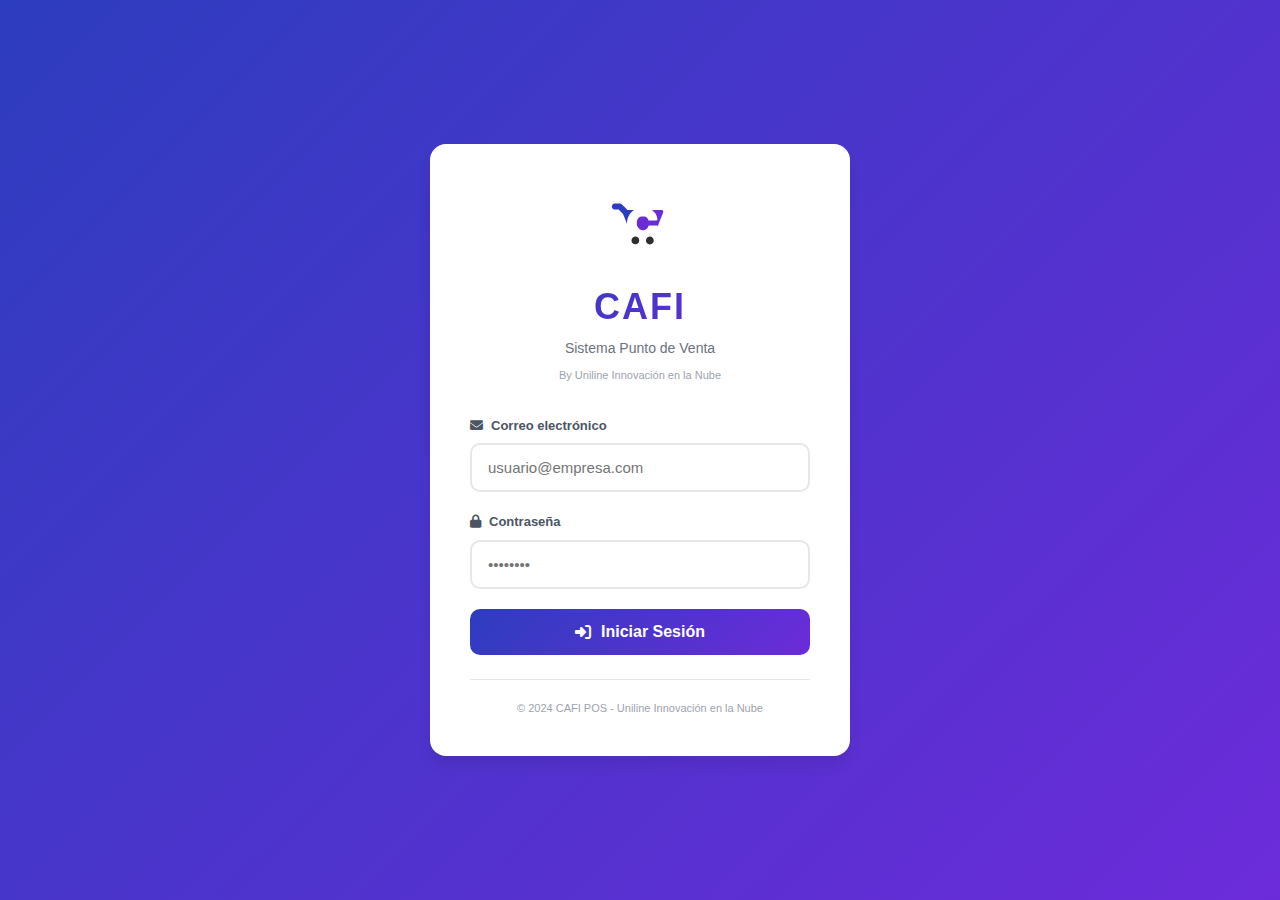
<file: index.html>
<!DOCTYPE html>
<html lang="es">
<head>
    <meta charset="UTF-8">
    <meta name="viewport" content="width=device-width, initial-scale=1.0">
    <title>CAFI POS - Sistema Punto de Venta</title>
    <link rel="stylesheet" href="css/styles.css">
    <link rel="stylesheet" href="https://cdnjs.cloudflare.com/ajax/libs/font-awesome/6.4.0/css/all.min.css">
</head>
<body>
    <div class="login-container">
        <div class="login-box">
            <div class="login-header">
                <div class="logo-icon">
                    <svg viewBox="0 0 500 500" width="80" height="80">
                        <g transform="translate(0,500) scale(0.1,-0.1)">
                            <path fill="#2D3DBF" d="M905 3775 c-5 -2 -22 -6 -37 -9 -62 -14 -127 -102 -128 -174 0 -43 24 -100 58 -135 39 -41 107 -57 246 -57 l121 0 136 -137 137 -138 59 -145 c33 -80 89 -219 124 -309 l64 -165 7 105 c9 150 39 265 103 394 74 150 174 267 305 357 24 16 16 17 -180 17 l-205 1 -175 176 c-96 96 -193 185 -215 197 -37 20 -56 22 -225 24 -102 1 -189 1 -195 -2z"/>
                            <path fill="#6C2BD9" d="M3270 3352 c143 -112 231 -234 285 -399 14 -43 28 -105 32 -138 9 -98 16 -96 -293 -93 l-259 3 -30 58 c-43 83 -88 133 -148 165 -48 25 -61 27 -172 27 -112 0 -124 -2 -178 -29 -60 -30 -126 -95 -157 -156 -39 -77 -52 -147 -48 -264 3 -104 6 -116 40 -188 78 -163 207 -239 382 -225 135 12 252 97 286 210 23 80 11 77 301 77 l258 0 18 -23 17 -24 40 101 c21 56 99 254 174 441 80 202 135 355 136 377 1 45 -32 84 -83 98 -20 6 -168 10 -336 10 l-300 0 35 -28z"/>
                            <path fill="#2E2E2E" d="M2147 1706 c-175 -48 -237 -282 -109 -412 93 -94 263 -88 351 11 46 53 61 93 61 165 0 162 -149 278 -303 236z"/>
                            <path fill="#2E2E2E" d="M3058 1706 c-150 -41 -228 -210 -159 -344 79 -154 289 -183 402 -55 43 50 59 92 59 160 -1 163 -150 281 -302 239z"/>
                        </g>
                    </svg>
                </div>
                <h1>CAFI</h1>
                <p>Sistema Punto de Venta</p>
                <small>By Uniline Innovación en la Nube</small>
            </div>
            <form id="loginForm">
                <div class="form-group">
                    <label><i class="fas fa-envelope"></i> Correo electrónico</label>
                    <input type="email" id="email" placeholder="usuario@empresa.com" required>
                </div>
                <div class="form-group">
                    <label><i class="fas fa-lock"></i> Contraseña</label>
                    <input type="password" id="password" placeholder="••••••••" required>
                </div>
                <button type="submit" id="btnLogin" class="btn btn-primary btn-block btn-lg">
                    <i class="fas fa-sign-in-alt"></i> Iniciar Sesión
                </button>
                <div id="mensaje" class="mensaje"></div>
            </form>
            <div class="login-footer">
                <p>© 2024 CAFI POS - Uniline Innovación en la Nube</p>
            </div>
        </div>
    </div>
    <script src="js/config.js"></script>
    <script src="js/api.js"></script>
    <script src="js/login.js"></script>
</body>
</html>
</file>
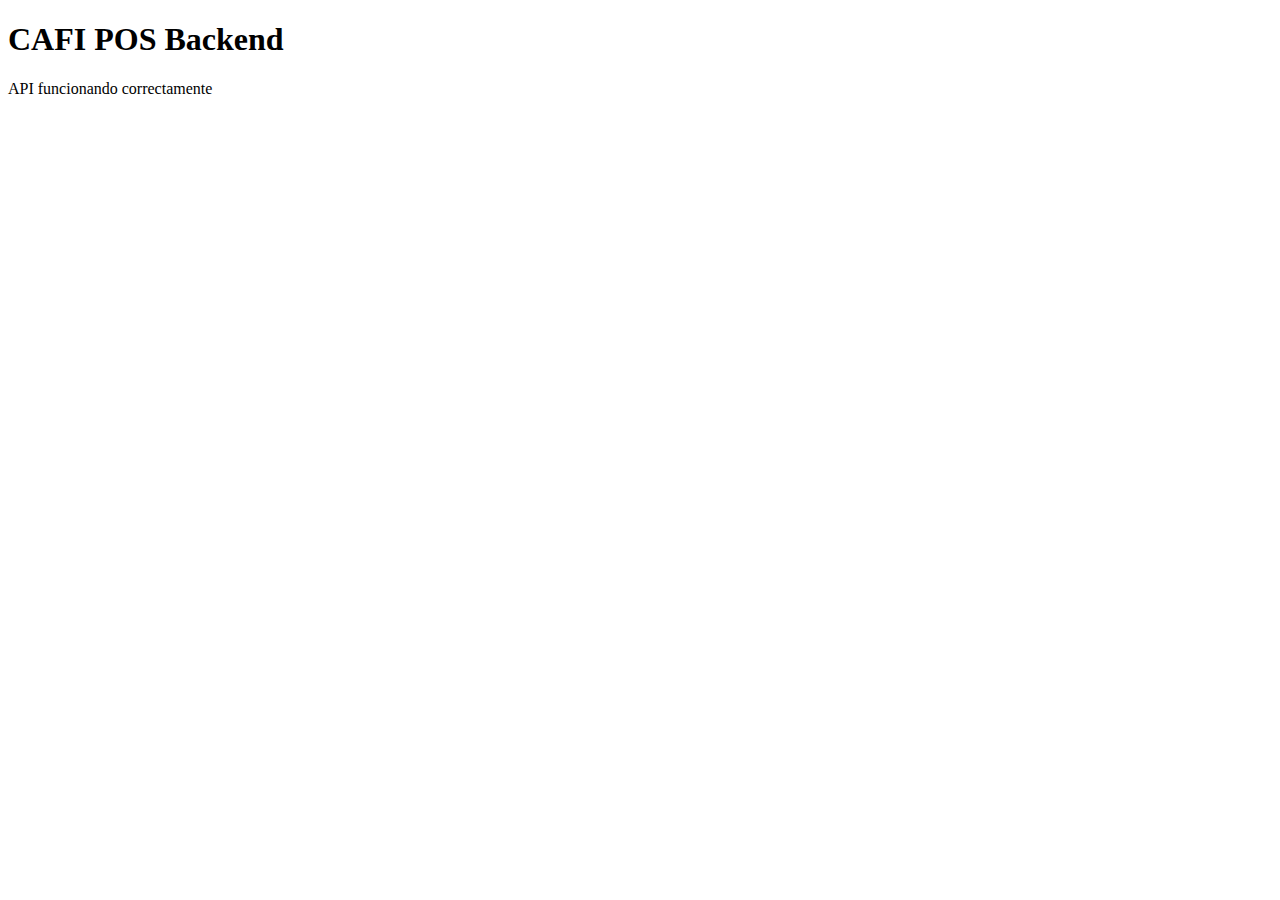
<file: public/index.html>
<!DOCTYPE html>
<html lang="es">
<head>
  <meta charset="UTF-8">
  <meta name="viewport" content="width=device-width, initial-scale=1.0">
  <title>CAFI POS - API</title>
</head>
<body>
  <h1>CAFI POS Backend</h1>
  <p>API funcionando correctamente</p>
</body>
</html>
</file>
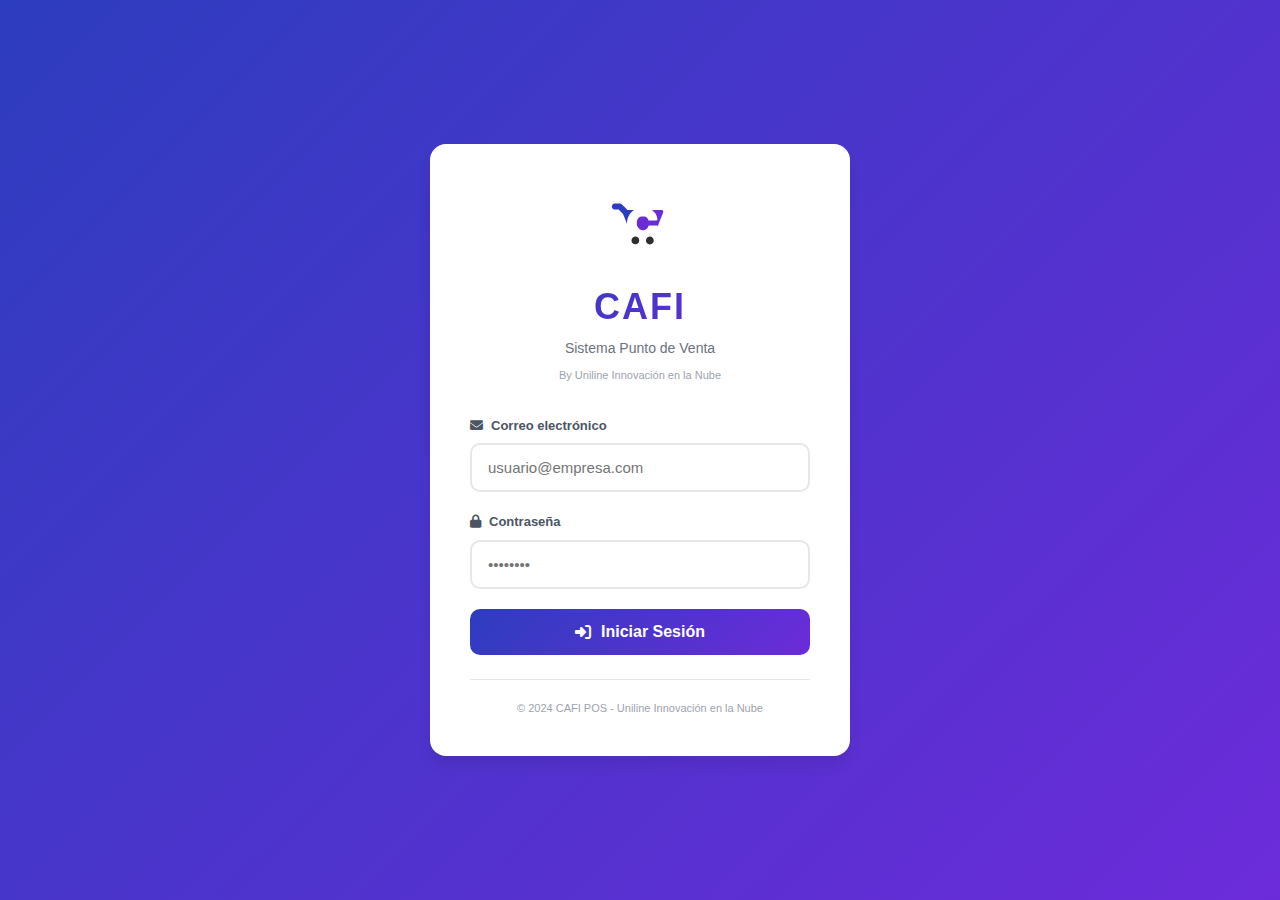
<file: pages/admin.html>
<!DOCTYPE html>
<html lang="es">
<head>
    <meta charset="UTF-8">
    <meta name="viewport" content="width=device-width, initial-scale=1.0">
    <title>CAFI - Administración</title>
    <link rel="stylesheet" href="../css/styles.css">
    <link rel="stylesheet" href="https://cdnjs.cloudflare.com/ajax/libs/font-awesome/6.4.0/css/all.min.css">
</head>
<body>
    <div class="admin-layout">
        <aside class="sidebar">
            <div class="sidebar-header">
                <svg viewBox="0 0 500 500" width="40" height="40">
                    <g transform="translate(0,500) scale(0.1,-0.1)">
                        <path fill="#2D3DBF" d="M905 3775 c-5 -2 -22 -6 -37 -9 -62 -14 -127 -102 -128 -174 0 -43 24 -100 58 -135 39 -41 107 -57 246 -57 l121 0 136 -137 137 -138 59 -145 c33 -80 89 -219 124 -309 l64 -165 7 105 c9 150 39 265 103 394 74 150 174 267 305 357 24 16 16 17 -180 17 l-205 1 -175 176 c-96 96 -193 185 -215 197 -37 20 -56 22 -225 24 -102 1 -189 1 -195 -2z"/>
                        <path fill="#6C2BD9" d="M3270 3352 c143 -112 231 -234 285 -399 14 -43 28 -105 32 -138 9 -98 16 -96 -293 -93 l-259 3 -30 58 c-43 83 -88 133 -148 165 -48 25 -61 27 -172 27 -112 0 -124 -2 -178 -29 -60 -30 -126 -95 -157 -156 -39 -77 -52 -147 -48 -264 3 -104 6 -116 40 -188 78 -163 207 -239 382 -225 135 12 252 97 286 210 23 80 11 77 301 77 l258 0 18 -23 17 -24 40 101 c21 56 99 254 174 441 80 202 135 355 136 377 1 45 -32 84 -83 98 -20 6 -168 10 -336 10 l-300 0 35 -28z"/>
                        <path fill="#fff" d="M2147 1706 c-175 -48 -237 -282 -109 -412 93 -94 263 -88 351 11 46 53 61 93 61 165 0 162 -149 278 -303 236z"/>
                        <path fill="#fff" d="M3058 1706 c-150 -41 -228 -210 -159 -344 79 -154 289 -183 402 -55 43 50 59 92 59 160 -1 163 -150 281 -302 239z"/>
                    </g>
                </svg>
                <span>CAFI</span>
            </div>
            <nav class="sidebar-nav">
                <a href="pos.html" class="nav-item"><i class="fas fa-cash-register"></i><span>Punto de Venta</span></a>
                <a href="admin.html" class="nav-item active"><i class="fas fa-tachometer-alt"></i><span>Dashboard</span></a>
                <a href="productos.html" class="nav-item"><i class="fas fa-box"></i><span>Productos</span></a>
                <a href="categorias.html" class="nav-item"><i class="fas fa-tags"></i><span>Categorías</span></a>
                <a href="clientes.html" class="nav-item"><i class="fas fa-users"></i><span>Clientes</span></a>
                <a href="ventas.html" class="nav-item"><i class="fas fa-chart-line"></i><span>Ventas</span></a>
                <a href="reportes.html" class="nav-item"><i class="fas fa-file-alt"></i><span>Reportes</span></a>
                <a href="configuracion.html" class="nav-item"><i class="fas fa-cog"></i><span>Configuración</span></a>
            </nav>
            <div class="sidebar-footer">
                <div class="user-mini">
                    <div class="user-avatar" id="userAvatar">AD</div>
                    <div class="user-info">
                        <span id="userName">Usuario</span>
                        <small id="userSucursal">Sucursal</small>
                    </div>
                </div>
                <button class="btn-logout" onclick="API.logout()"><i class="fas fa-sign-out-alt"></i></button>
            </div>
        </aside>

        <main class="admin-main">
            <header class="admin-header">
                <h1><i class="fas fa-tachometer-alt"></i> Dashboard</h1>
                <div class="header-actions">
                    <span id="fechaHoy"></span>
                </div>
            </header>

            <div class="admin-content">
                <div class="stats-grid">
                    <div class="stat-card">
                        <div class="stat-icon blue"><i class="fas fa-shopping-cart"></i></div>
                        <div class="stat-info">
                            <span class="stat-value" id="ventasHoy">$0.00</span>
                            <span class="stat-label">Ventas Hoy</span>
                        </div>
                    </div>
                    <div class="stat-card">
                        <div class="stat-icon green"><i class="fas fa-receipt"></i></div>
                        <div class="stat-info">
                            <span class="stat-value" id="ticketsHoy">0</span>
                            <span class="stat-label">Tickets Hoy</span>
                        </div>
                    </div>
                    <div class="stat-card">
                        <div class="stat-icon purple"><i class="fas fa-box"></i></div>
                        <div class="stat-info">
                            <span class="stat-value" id="totalProductos">0</span>
                            <span class="stat-label">Productos</span>
                        </div>
                    </div>
                    <div class="stat-card">
                        <div class="stat-icon orange"><i class="fas fa-users"></i></div>
                        <div class="stat-info">
                            <span class="stat-value" id="totalClientes">0</span>
                            <span class="stat-label">Clientes</span>
                        </div>
                    </div>
                </div>

                <div class="section-card">
                    <h3><i class="fas fa-bolt"></i> Acciones Rápidas</h3>
                    <div class="quick-actions">
                        <a href="pos.html" class="quick-btn primary"><i class="fas fa-cash-register"></i> Ir al POS</a>
                        <a href="productos.html?nuevo=1" class="quick-btn success"><i class="fas fa-plus"></i> Nuevo Producto</a>
                        <a href="clientes.html?nuevo=1" class="quick-btn info"><i class="fas fa-user-plus"></i> Nuevo Cliente</a>
                        <a href="ventas.html" class="quick-btn warning"><i class="fas fa-history"></i> Ver Ventas</a>
                    </div>
                </div>

                <div class="section-card">
                    <h3><i class="fas fa-clock"></i> Últimas Ventas</h3>
                    <table class="data-table">
                        <thead>
                            <tr>
                                <th>Folio</th>
                                <th>Cliente</th>
                                <th>Total</th>
                                <th>Fecha</th>
                                <th>Estado</th>
                            </tr>
                        </thead>
                        <tbody id="ultimasVentas">
                            <tr><td colspan="5" class="empty-msg">Cargando...</td></tr>
                        </tbody>
                    </table>
                </div>
            </div>
        </main>
    </div>

    <script src="../js/config.js"></script>
    <script src="../js/api.js"></script>
    <script>
        if (!API.isLoggedIn()) window.location.href = '../index.html';
        
        document.addEventListener('DOMContentLoaded', function() {
            cargarUsuario();
            cargarStats();
            document.getElementById('fechaHoy').textContent = new Date().toLocaleDateString('es-MX', {weekday:'long', year:'numeric', month:'long', day:'numeric'});
        });

        function cargarUsuario() {
            var u = API.usuario;
            document.getElementById('userName').textContent = u.nombre || 'Usuario';
            document.getElementById('userSucursal').textContent = u.sucursal_nombre || 'Sucursal';
            var iniciales = (u.nombre || 'U').split(' ').map(function(n){return n.charAt(0);}).join('').substring(0,2);
            document.getElementById('userAvatar').textContent = iniciales.toUpperCase();
        }

        function cargarStats() {
            API.request('/pos/cargar/' + API.usuario.empresa_id + '/' + API.usuario.sucursal_id)
                .then(function(r) {
                    if (r.success) {
                        document.getElementById('totalProductos').textContent = (r.productos || []).length;
                        document.getElementById('totalClientes').textContent = (r.clientes || []).length;
                    }
                });
            
            API.request('/ventas/resumen/' + API.usuario.empresa_id + '/' + API.usuario.sucursal_id)
                .then(function(r) {
                    if (r.success) {
                        document.getElementById('ventasHoy').textContent = '$' + (r.total_hoy || 0).toFixed(2);
                        document.getElementById('ticketsHoy').textContent = r.tickets_hoy || 0;
                        renderUltimasVentas(r.ultimas || []);
                    }
                }).catch(function() {
                    document.getElementById('ultimasVentas').innerHTML = '<tr><td colspan="5" class="empty-msg">No hay ventas recientes</td></tr>';
                });
        }

        function renderUltimasVentas(ventas) {
            var tbody = document.getElementById('ultimasVentas');
            if (!ventas.length) {
                tbody.innerHTML = '<tr><td colspan="5" class="empty-msg">No hay ventas recientes</td></tr>';
                return;
            }
            var html = '';
            ventas.slice(0, 10).forEach(function(v) {
                html += '<tr>' +
                    '<td><strong>#' + (v.folio || v.venta_id) + '</strong></td>' +
                    '<td>' + (v.cliente_nombre || 'Público General') + '</td>' +
                    '<td class="text-primary">$' + parseFloat(v.total || 0).toFixed(2) + '</td>' +
                    '<td>' + new Date(v.fecha_hora || v.created_at).toLocaleString('es-MX') + '</td>' +
                    '<td><span class="badge badge-success">Completada</span></td>' +
                '</tr>';
            });
            tbody.innerHTML = html;
        }
    </script>
</body>
</html>
</file>
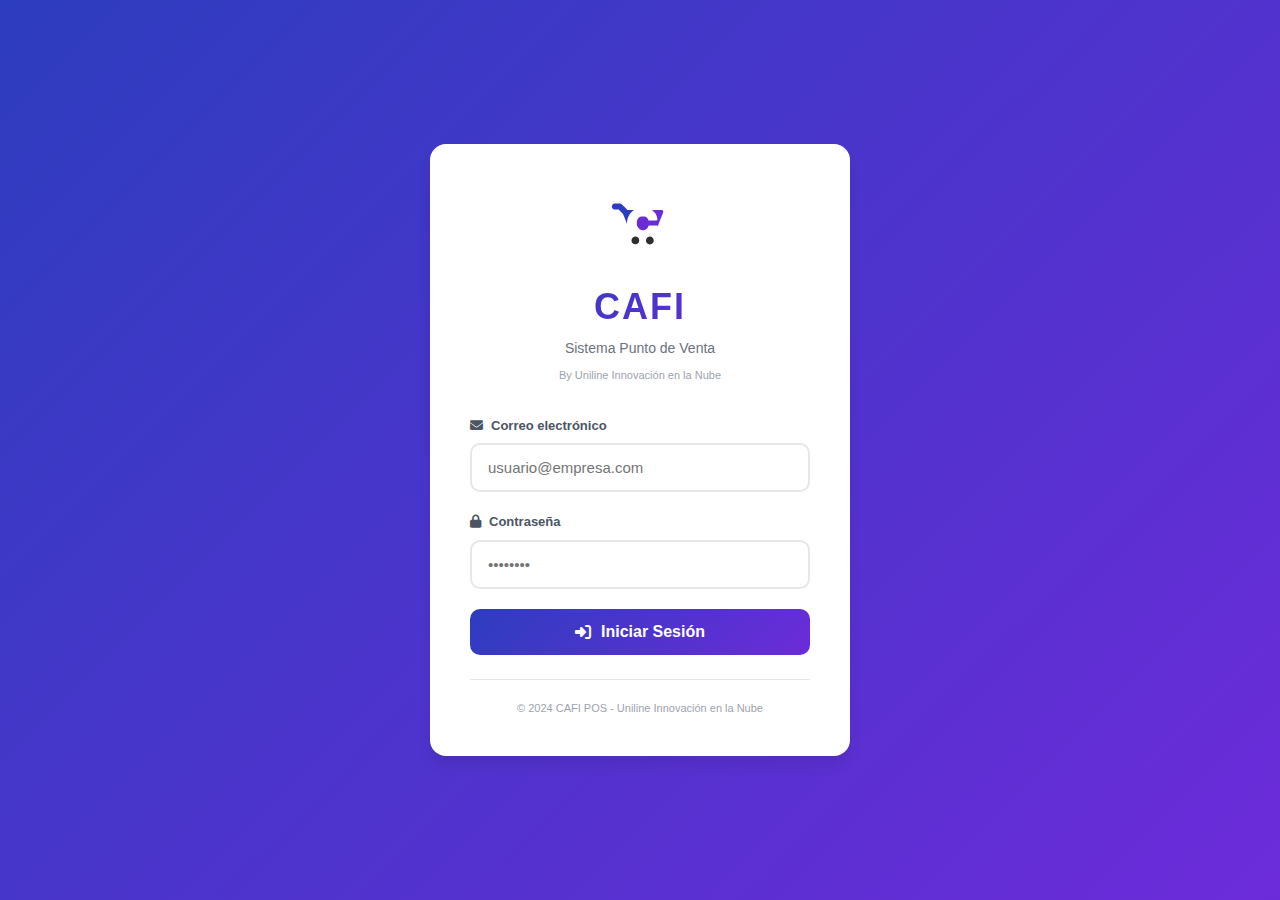
<file: pages/categorias.html>
<!DOCTYPE html>
<html lang="es">
<head>
    <meta charset="UTF-8">
    <meta name="viewport" content="width=device-width, initial-scale=1.0">
    <title>CAFI - Categorías</title>
    <link rel="stylesheet" href="../css/styles.css">
    <link rel="stylesheet" href="../css/admin.css">
    <link rel="stylesheet" href="../css/catalogos.css">
    <link rel="stylesheet" href="https://cdnjs.cloudflare.com/ajax/libs/font-awesome/6.4.0/css/all.min.css">
</head>
<body>
    <div class="admin-layout">
        <aside class="sidebar">
            <div class="sidebar-header">
                <div class="logo">
                    <svg viewBox="0 0 500 500" width="32" height="32">
                        <g transform="translate(0,500) scale(0.1,-0.1)">
                            <path fill="#2D3DBF" d="M905 3775 c-5 -2 -22 -6 -37 -9 -62 -14 -127 -102 -128 -174 0 -43 24 -100 58 -135 39 -41 107 -57 246 -57 l121 0 136 -137 137 -138 59 -145 c33 -80 89 -219 124 -309 l64 -165 7 105 c9 150 39 265 103 394 74 150 174 267 305 357 24 16 16 17 -180 17 l-205 1 -175 176 c-96 96 -193 185 -215 197 -37 20 -56 22 -225 24 -102 1 -189 1 -195 -2z"/>
                            <path fill="#6C2BD9" d="M3270 3352 c143 -112 231 -234 285 -399 14 -43 28 -105 32 -138 9 -98 16 -96 -293 -93 l-259 3 -30 58 c-43 83 -88 133 -148 165 -48 25 -61 27 -172 27 -112 0 -124 -2 -178 -29 -60 -30 -126 -95 -157 -156 -39 -77 -52 -147 -48 -264 3 -104 6 -116 40 -188 78 -163 207 -239 382 -225 135 12 252 97 286 210 23 80 11 77 301 77 l258 0 18 -23 17 -24 40 101 c21 56 99 254 174 441 80 202 135 355 136 377 1 45 -32 84 -83 98 -20 6 -168 10 -336 10 l-300 0 35 -28z"/>
                            <path fill="#fff" d="M2147 1706 c-175 -48 -237 -282 -109 -412 93 -94 263 -88 351 11 46 53 61 93 61 165 0 162 -149 278 -303 236z"/>
                            <path fill="#fff" d="M3058 1706 c-150 -41 -228 -210 -159 -344 79 -154 289 -183 402 -55 43 50 59 92 59 160 -1 163 -150 281 -302 239z"/>
                        </g>
                    </svg>
                    <span>CAFI</span>
                </div>
            </div>
            <nav class="sidebar-nav">
                <a href="pos.html" class="nav-item"><i class="fas fa-cash-register"></i> Punto de Venta</a>
                <a href="admin.html" class="nav-item"><i class="fas fa-th-large"></i> Dashboard</a>
                <a href="productos.html" class="nav-item"><i class="fas fa-boxes"></i> Productos</a>
                <a href="categorias.html" class="nav-item active"><i class="fas fa-tags"></i> Categorías</a>
                <a href="clientes.html" class="nav-item"><i class="fas fa-users"></i> Clientes</a>
                <a href="ventas.html" class="nav-item"><i class="fas fa-chart-line"></i> Ventas</a>
                <a href="#" class="nav-item"><i class="fas fa-file-alt"></i> Reportes</a>
            </nav>
            <div class="sidebar-footer">
                <div class="user-info">
                    <div class="user-avatar" id="userAvatar">U</div>
                    <div class="user-details">
                        <strong id="userName">Usuario</strong>
                        <small id="userSucursal">Sucursal</small>
                    </div>
                </div>
                <button class="btn-logout" onclick="API.logout()" title="Cerrar sesión"><i class="fas fa-sign-out-alt"></i></button>
            </div>
        </aside>

        <main class="main-content">
            <header class="main-header">
                <div class="header-title">
                    <i class="fas fa-tags"></i>
                    <h1>Categorías</h1>
                    <span class="badge" id="totalRegistros">0</span>
                </div>
                <div class="page-actions">
                    <button class="btn btn-primary" onclick="abrirModal()"><i class="fas fa-plus"></i> Nueva Categoría</button>
                </div>
            </header>

            <div class="content-body">
                <div class="card">
                    <div class="card-toolbar">
                        <div class="search-box">
                            <i class="fas fa-search"></i>
                            <input type="text" id="inputBuscar" placeholder="Buscar categoría..." oninput="filtrar()">
                        </div>
                        <div class="filter-group">
                            <label>Estado:</label>
                            <select id="filtroEstado" onchange="filtrar()">
                                <option value="Y">Activos</option>
                                <option value="N">Inactivos</option>
                                <option value="">Todos</option>
                            </select>
                        </div>
                    </div>
                    <div class="table-container">
                        <table class="data-table">
                            <thead>
                                <tr>
                                    <th style="width:60px">Color</th>
                                    <th>Nombre</th>
                                    <th class="text-center">Orden</th>
                                    <th class="text-center">Estado</th>
                                    <th class="text-center">Acciones</th>
                                </tr>
                            </thead>
                            <tbody id="tablaBody"></tbody>
                        </table>
                    </div>
                </div>
            </div>
        </main>
    </div>

    <!-- MODAL FORMULARIO -->
    <div class="modal-overlay" id="modalForm">
        <div class="modal modal-sm">
            <div class="modal-header gradient">
                <h3><i class="fas fa-tag"></i> <span id="modalTitulo">Nueva Categoría</span></h3>
                <button class="btn-close light" onclick="cerrarModal()"><i class="fas fa-times"></i></button>
            </div>
            <form id="formCategoria" onsubmit="guardar(event)">
                <div class="modal-body">
                    <input type="hidden" id="editId">
                    <div class="form-group" style="margin-bottom:16px">
                        <label>Nombre <span class="required">*</span></label>
                        <input type="text" id="nombre" required placeholder="Nombre de la categoría">
                    </div>
                    <div class="form-group" style="margin-bottom:16px">
                        <label>Color</label>
                        <div class="color-picker">
                            <input type="color" id="color" value="#3498db">
                            <input type="text" id="colorText" value="#3498db" oninput="document.getElementById('color').value=this.value">
                        </div>
                    </div>
                    <div class="form-group">
                        <label>Orden</label>
                        <input type="number" id="orden" min="0" placeholder="0" value="0">
                    </div>
                </div>
                <div class="modal-footer">
                    <button type="button" class="btn btn-outline" onclick="cerrarModal()">Cancelar</button>
                    <button type="submit" class="btn btn-success"><i class="fas fa-save"></i> Guardar</button>
                </div>
            </form>
        </div>
    </div>

    <div id="toast" class="toast"></div>
    <script src="../js/config.js"></script>
    <script src="../js/api.js"></script>
    <script src="../js/categorias.js"></script>
</body>
</html>
</file>
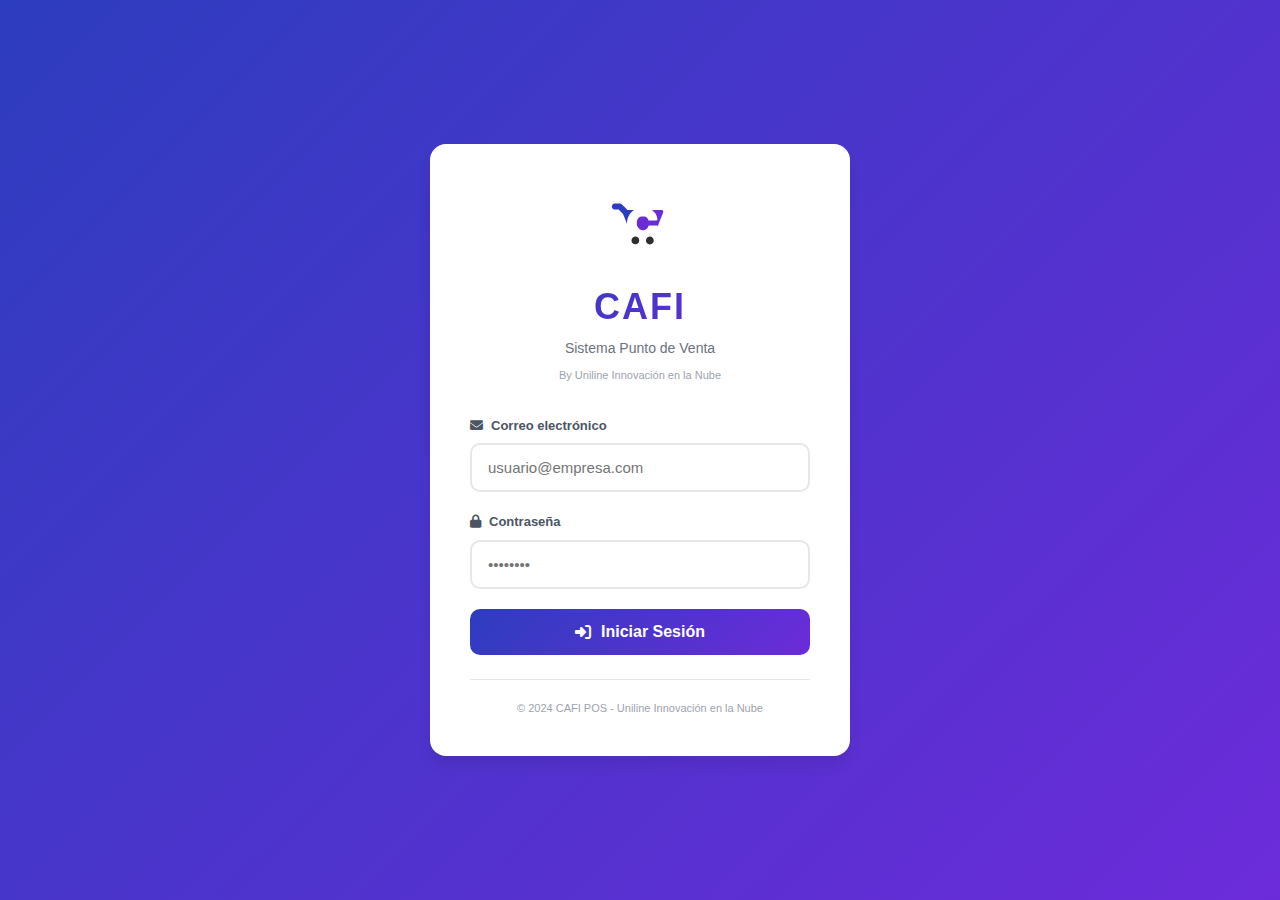
<file: pages/clientes.html>
<!DOCTYPE html>
<html lang="es">
<head>
    <meta charset="UTF-8">
    <meta name="viewport" content="width=device-width, initial-scale=1.0">
    <title>CAFI - Clientes</title>
    <link rel="stylesheet" href="../css/styles.css">
    <link rel="stylesheet" href="../css/catalogos.css">
    <link rel="stylesheet" href="https://cdnjs.cloudflare.com/ajax/libs/font-awesome/6.4.0/css/all.min.css">
</head>
<body>
    <div class="admin-layout">
        <aside class="sidebar">
            <div class="sidebar-header">
                <svg viewBox="0 0 500 500" width="40" height="40">
                    <g transform="translate(0,500) scale(0.1,-0.1)">
                        <path fill="#2D3DBF" d="M905 3775 c-5 -2 -22 -6 -37 -9 -62 -14 -127 -102 -128 -174 0 -43 24 -100 58 -135 39 -41 107 -57 246 -57 l121 0 136 -137 137 -138 59 -145 c33 -80 89 -219 124 -309 l64 -165 7 105 c9 150 39 265 103 394 74 150 174 267 305 357 24 16 16 17 -180 17 l-205 1 -175 176 c-96 96 -193 185 -215 197 -37 20 -56 22 -225 24 -102 1 -189 1 -195 -2z"/>
                        <path fill="#6C2BD9" d="M3270 3352 c143 -112 231 -234 285 -399 14 -43 28 -105 32 -138 9 -98 16 -96 -293 -93 l-259 3 -30 58 c-43 83 -88 133 -148 165 -48 25 -61 27 -172 27 -112 0 -124 -2 -178 -29 -60 -30 -126 -95 -157 -156 -39 -77 -52 -147 -48 -264 3 -104 6 -116 40 -188 78 -163 207 -239 382 -225 135 12 252 97 286 210 23 80 11 77 301 77 l258 0 18 -23 17 -24 40 101 c21 56 99 254 174 441 80 202 135 355 136 377 1 45 -32 84 -83 98 -20 6 -168 10 -336 10 l-300 0 35 -28z"/>
                        <path fill="#fff" d="M2147 1706 c-175 -48 -237 -282 -109 -412 93 -94 263 -88 351 11 46 53 61 93 61 165 0 162 -149 278 -303 236z"/>
                        <path fill="#fff" d="M3058 1706 c-150 -41 -228 -210 -159 -344 79 -154 289 -183 402 -55 43 50 59 92 59 160 -1 163 -150 281 -302 239z"/>
                    </g>
                </svg>
                <span>CAFI</span>
            </div>
            <nav class="sidebar-nav">
                <a href="pos.html" class="nav-item"><i class="fas fa-cash-register"></i><span>Punto de Venta</span></a>
                <a href="admin.html" class="nav-item"><i class="fas fa-tachometer-alt"></i><span>Dashboard</span></a>
                <a href="productos.html" class="nav-item"><i class="fas fa-box"></i><span>Productos</span></a>
                <a href="clientes.html" class="nav-item active"><i class="fas fa-users"></i><span>Clientes</span></a>
                <a href="compras.html" class="nav-item"><i class="fas fa-truck-loading"></i><span>Compras</span></a>
                <a href="inventario.html" class="nav-item"><i class="fas fa-boxes"></i><span>Inventario</span></a>
                <a href="ventas.html" class="nav-item"><i class="fas fa-chart-line"></i><span>Ventas</span></a>
                <a href="reportes.html" class="nav-item"><i class="fas fa-file-alt"></i><span>Reportes</span></a>
                <a href="gastos.html" class="nav-item"><i class="fas fa-money-bill-wave"></i><span>Gastos</span></a>
                <a href="configuracion.html" class="nav-item"><i class="fas fa-cog"></i><span>Configuración</span></a>
            </nav>
            <div class="sidebar-footer">
                <div class="user-mini">
                    <div class="user-avatar" id="userAvatar">AD</div>
                    <div class="user-info">
                        <span id="userName">Usuario</span>
                        <small id="userSucursal">Sucursal</small>
                    </div>
                </div>
                <button class="btn-logout" onclick="API.logout()"><i class="fas fa-sign-out-alt"></i></button>
            </div>
        </aside>

        <main class="admin-main">
            <header class="admin-header">
                <h1><i class="fas fa-users"></i> Clientes <span class="badge badge-info" id="totalRegistros">0</span></h1>
                <div class="header-actions">
                    <button class="btn btn-primary" onclick="abrirModal()"><i class="fas fa-plus"></i> Nuevo Cliente</button>
                </div>
            </header>

            <div class="admin-content">
                <div class="section-card">
                    <div class="filters-bar">
                        <div class="filter-search">
                            <i class="fas fa-search"></i>
                            <input type="text" id="inputBuscar" placeholder="Buscar por nombre, teléfono o email..." oninput="filtrar()">
                        </div>
                        <select id="filtroEstado" onchange="filtrar()">
                            <option value="Y">Activos</option>
                            <option value="N">Inactivos</option>
                            <option value="">Todos</option>
                        </select>
                    </div>
                    <table class="data-table">
                        <thead>
                            <tr>
                                <th>Nombre</th>
                                <th>Teléfono</th>
                                <th>Email</th>
                                <th>RFC</th>
                                <th>Tipo Precio</th>
                                <th>Crédito</th>
                                <th>Límite</th>
                                <th>Estado</th>
                                <th>Acciones</th>
                            </tr>
                        </thead>
                        <tbody id="tablaBody"></tbody>
                    </table>
                </div>
            </div>
        </main>
    </div>

    <div class="modal-overlay" id="modalForm">
        <div class="modal modal-md">
            <div class="modal-header gradient">
                <h3><i class="fas fa-user"></i> <span id="modalTitulo">Nuevo Cliente</span></h3>
                <button class="btn-close light" onclick="cerrarModal()"><i class="fas fa-times"></i></button>
            </div>
            <form id="formCliente" onsubmit="guardar(event)">
                <div class="modal-body">
                    <input type="hidden" id="editId">
                    
                    <div class="form-row">
                        <div class="form-group col-12">
                            <label>Nombre Completo <span class="required">*</span></label>
                            <input type="text" id="nombre" required placeholder="Nombre del cliente">
                        </div>
                    </div>
                    <div class="form-row">
                        <div class="form-group col-6">
                            <label>Teléfono</label>
                            <input type="tel" id="telefono" placeholder="10 dígitos">
                        </div>
                        <div class="form-group col-6">
                            <label>Email</label>
                            <input type="email" id="email" placeholder="correo@ejemplo.com">
                        </div>
                    </div>
                    <div class="form-row">
                        <div class="form-group col-12">
                            <label>Dirección</label>
                            <input type="text" id="direccion" placeholder="Calle, número, colonia">
                        </div>
                    </div>
                    <div class="form-row">
                        <div class="form-group col-6">
                            <label>RFC</label>
                            <input type="text" id="rfc" placeholder="RFC para facturación">
                        </div>
                        <div class="form-group col-6">
                            <label>Tipo de Precio</label>
                            <div class="price-selector">
                                <label class="price-option"><input type="radio" name="tipo_precio" value="1" checked><span>P1</span></label>
                                <label class="price-option"><input type="radio" name="tipo_precio" value="2"><span>P2</span></label>
                                <label class="price-option"><input type="radio" name="tipo_precio" value="3"><span>P3</span></label>
                                <label class="price-option"><input type="radio" name="tipo_precio" value="4"><span>P4</span></label>
                            </div>
                        </div>
                    </div>
                    
                    <div class="divider"><span>Crédito</span></div>
                    
                    <div class="form-row">
                        <div class="form-group col-6">
                            <label class="toggle-switch small">
                                <input type="checkbox" id="permite_credito" onchange="toggleCredito()">
                                <span class="slider"></span>
                                <span class="toggle-label">Permitir ventas a crédito</span>
                            </label>
                        </div>
                        <div class="form-group col-6" id="grupoLimite" style="display:none">
                            <label>Límite de Crédito</label>
                            <div class="input-money">
                                <span>$</span>
                                <input type="number" id="limite_credito" step="0.01" placeholder="0.00">
                            </div>
                        </div>
                    </div>
                </div>
                <div class="modal-footer">
                    <button type="button" class="btn btn-outline" onclick="cerrarModal()">Cancelar</button>
                    <button type="submit" class="btn btn-success"><i class="fas fa-save"></i> Guardar</button>
                </div>
            </form>
        </div>
    </div>

    <div id="toast" class="toast"></div>
    <script src="../js/config.js"></script>
    <script src="../js/api.js"></script>
    <script src="../js/clientes.js"></script>
</body>
</html>
</file>
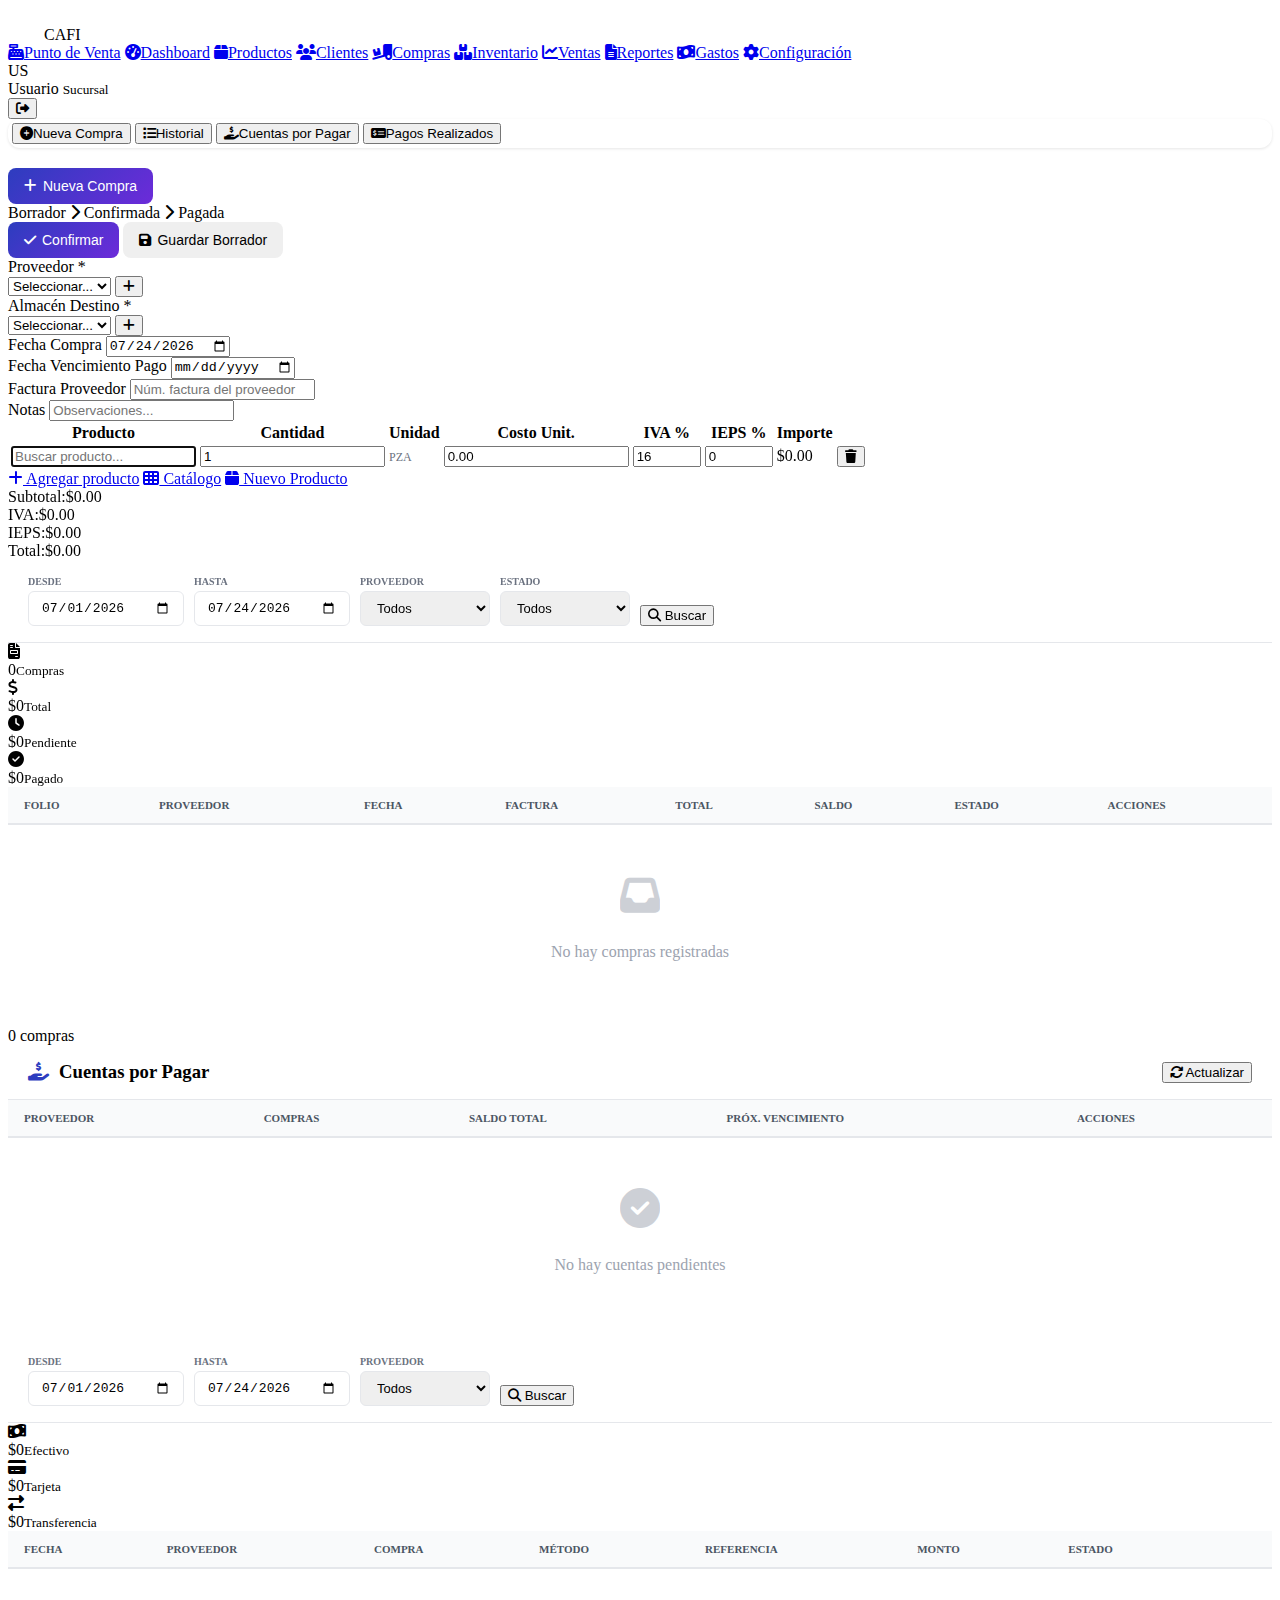
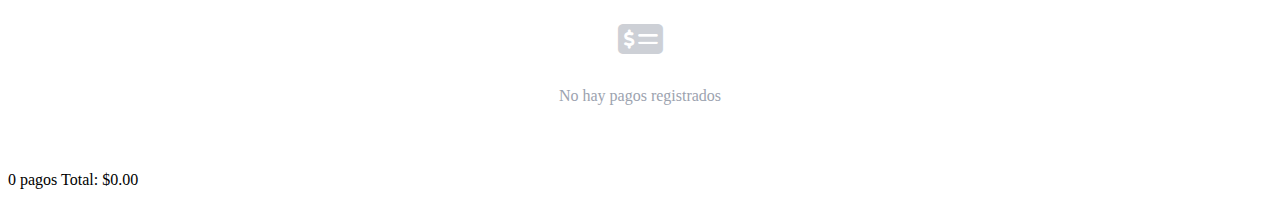
<file: pages/compras.html>
<!DOCTYPE html>
<html lang="es">
<head>
    <meta charset="UTF-8">
    <meta name="viewport" content="width=device-width, initial-scale=1.0">
    <title>CAFI - Compras</title>
    <link rel="stylesheet" href="../css/compras.css">
    <link rel="stylesheet" href="https://cdnjs.cloudflare.com/ajax/libs/font-awesome/6.4.0/css/all.min.css">
</head>
<body>
    <div class="admin-layout">
        <!-- Sidebar -->
        <aside class="sidebar">
            <div class="sidebar-header">
                <svg viewBox="0 0 500 500" width="32" height="32">
                    <g transform="translate(0,500) scale(0.1,-0.1)">
                        <path fill="#fff" d="M905 3775 c-5 -2 -22 -6 -37 -9 -62 -14 -127 -102 -128 -174 0 -43 24 -100 58 -135 39 -41 107 -57 246 -57 l121 0 136 -137 137 -138 59 -145 c33 -80 89 -219 124 -309 l64 -165 7 105 c9 150 39 265 103 394 74 150 174 267 305 357 24 16 16 17 -180 17 l-205 1 -175 176 c-96 96 -193 185 -215 197 -37 20 -56 22 -225 24 -102 1 -189 1 -195 -2z"/>
                        <path fill="rgba(255,255,255,0.7)" d="M3270 3352 c143 -112 231 -234 285 -399 14 -43 28 -105 32 -138 9 -98 16 -96 -293 -93 l-259 3 -30 58 c-43 83 -88 133 -148 165 -48 25 -61 27 -172 27 -112 0 -124 -2 -178 -29 -60 -30 -126 -95 -157 -156 -39 -77 -52 -147 -48 -264 3 -104 6 -116 40 -188 78 -163 207 -239 382 -225 135 12 252 97 286 210 23 80 11 77 301 77 l258 0 18 -23 17 -24 40 101 c21 56 99 254 174 441 80 202 135 355 136 377 1 45 -32 84 -83 98 -20 6 -168 10 -336 10 l-300 0 35 -28z"/>
                    </g>
                </svg>
                <span>CAFI</span>
            </div>
                <nav class="sidebar-nav">
                <a href="pos.html" class="nav-item"><i class="fas fa-cash-register"></i><span>Punto de Venta</span></a>
                <a href="admin.html" class="nav-item"><i class="fas fa-tachometer-alt"></i><span>Dashboard</span></a>
                <a href="productos.html" class="nav-item"><i class="fas fa-box"></i><span>Productos</span></a>
                <a href="clientes.html" class="nav-item"><i class="fas fa-users"></i><span>Clientes</span></a>
                <a href="compras.html" class="nav-item active"><i class="fas fa-truck-loading"></i><span>Compras</span></a>
                <a href="inventario.html" class="nav-item"><i class="fas fa-boxes"></i><span>Inventario</span></a>
                <a href="ventas.html" class="nav-item"><i class="fas fa-chart-line"></i><span>Ventas</span></a>
                <a href="reportes.html" class="nav-item"><i class="fas fa-file-alt"></i><span>Reportes</span></a>
                <a href="gastos.html" class="nav-item"><i class="fas fa-money-bill-wave"></i><span>Gastos</span></a>
                <a href="configuracion.html" class="nav-item"><i class="fas fa-cog"></i><span>Configuración</span></a>
            </nav>
            <div class="sidebar-footer">
                <div class="user-mini">
                    <div class="user-avatar" id="userAvatar">US</div>
                    <div class="user-info">
                        <span id="userName">Usuario</span>
                        <small id="userSucursal">Sucursal</small>
                    </div>
                </div>
                <button class="btn-logout" onclick="API.logout()"><i class="fas fa-sign-out-alt"></i></button>
            </div>
        </aside>
        <!-- Main -->
        <main class="admin-main">
            <div class="admin-content">
            <!-- Tabs Horizontales -->
            <div class="tabs-container">
                <div class="tabs-nav">
                    <button class="tab-btn active" data-tab="crear"><i class="fas fa-plus-circle"></i><span>Nueva Compra</span></button>
                    <button class="tab-btn" data-tab="compras"><i class="fas fa-list"></i><span>Historial</span></button>
                    <button class="tab-btn" data-tab="cuentas"><i class="fas fa-hand-holding-usd"></i><span>Cuentas por Pagar</span></button>
                    <button class="tab-btn" data-tab="pagos"><i class="fas fa-money-check-alt"></i><span>Pagos Realizados</span></button>
                </div>
            </div>
            <!-- Content Wrapper -->
            <div class="content-wrapper">
                <!-- ==================== TAB: CREAR COMPRA ==================== -->
                <div class="tab-panel active" id="panel-crear">
                    <div class="form-card">
                        <input type="hidden" id="compraId">

                        <!-- Status Bar con Botón Nuevo -->
                        <div class="statusbar">
                            <div class="statusbar-left">
                                <button class="btn btn-primary" id="btnNuevo" onclick="limpiarFormulario()">
                                    <i class="fas fa-plus"></i> Nueva Compra
                                </button>
                                <div class="statusbar-steps">
                                    <span class="step active" data-status="BORRADOR">Borrador</span>
                                    <span class="step-arrow"><i class="fas fa-chevron-right"></i></span>
                                    <span class="step" data-status="CONFIRMADA">Confirmada</span>
                                    <span class="step-arrow"><i class="fas fa-chevron-right"></i></span>
                                    <span class="step" data-status="PAGADA">Pagada</span>
                                </div>
                            </div>
                            <div id="compraFolio" style="font-size: 18px; font-weight: 600; color: var(--primary);"></div>
                        </div>
                        <!-- Action Buttons -->
                        <div class="action-buttons">
                            <button class="btn btn-primary" id="btnConfirmar" onclick="guardarCompra('CONFIRMADA')"><i class="fas fa-check"></i> Confirmar</button>
                            <button class="btn" id="btnGuardar" onclick="guardarCompra('BORRADOR')"><i class="fas fa-save"></i> Guardar Borrador</button>
                            <button class="btn" id="btnPago" onclick="abrirModalPago()" style="display:none"><i class="fas fa-dollar-sign"></i> Registrar Pago</button>
                            <button class="btn btn-outline" id="btnPDF" onclick="generarPDF()" style="display:none"><i class="fas fa-file-pdf"></i> PDF</button>
                            <button class="btn btn-reopen" id="btnReabrir" onclick="reabrirCompra()" style="display:none"><i class="fas fa-undo"></i> Reabrir</button>
                            <button class="btn btn-danger" id="btnCancelar" onclick="cancelarCompraActual()" style="display:none"><i class="fas fa-ban"></i> Cancelar</button>
                        </div>
                        <!-- Campos principales -->
                        <div class="fields-grid">
                            <div class="field">
                                <label>Proveedor <span class="required">*</span></label>
                                <div class="field-with-btn">
                                    <select id="compProveedor" required><option value="">Seleccionar...</option></select>
                                    <button class="btn-add-inline" onclick="abrirModal('modalProveedor')" title="Nuevo Proveedor"><i class="fas fa-plus"></i></button>
                                </div>
                            </div>
                            <div class="field">
                                <label>Almacén Destino <span class="required">*</span></label>
                                <div class="field-with-btn">
                                    <select id="compAlmacen" required><option value="">Seleccionar...</option></select>
                                    <button class="btn-add-inline" onclick="abrirModal('modalAlmacen')" title="Nuevo Almacén"><i class="fas fa-plus"></i></button>
                                </div>
                            </div>
                            <div class="field">
                                <label>Fecha Compra</label>
                                <input type="date" id="compFecha">
                            </div>
                            <div class="field">
                                <label>Fecha Vencimiento Pago</label>
                                <input type="date" id="compFechaVencimiento">
                            </div>
                            <div class="field half">
                                <label>Factura Proveedor</label>
                                <input type="text" id="compFactura" placeholder="Núm. factura del proveedor">
                            </div>
                            <div class="field half">
                                <label>Notas</label>
                                <input type="text" id="compNotas" placeholder="Observaciones...">
                            </div>
                        </div>
                        <!-- Líneas de Productos -->
                        <div class="lines-section">
                            <table class="lines-table">
                                <thead>
                                    <tr>
                                        <th class="col-producto">Producto</th>
                                        <th class="col-cantidad">Cantidad</th>
                                        <th class="col-unidad">Unidad</th>
                                        <th class="col-precio">Costo Unit.</th>
                                        <th class="col-iva">IVA %</th>
                                        <th class="col-ieps">IEPS %</th>
                                        <th class="col-importe">Importe</th>
                                        <th class="col-actions"></th>
                                    </tr>
                                </thead>
                                <tbody id="tablaLineas"></tbody>
                            </table>
                            <div class="lines-actions">
                                <a href="#" class="line-link" onclick="agregarLineaVacia(); return false;"><i class="fas fa-plus"></i> Agregar producto</a>
                                <a href="#" class="line-link" onclick="abrirCatalogo(); return false;"><i class="fas fa-th"></i> Catálogo</a>
                                <a href="#" class="line-link" onclick="abrirModal('modalProducto'); return false;"><i class="fas fa-box"></i> Nuevo Producto</a>
                            </div>
                            <div class="totals-section">
                                <div class="totals-box">
                                    <div class="total-row"><span>Subtotal:</span><span id="compSubtotal">$0.00</span></div>
                                    <div class="total-row"><span>IVA:</span><span id="compIVA">$0.00</span></div>
                                    <div class="total-row"><span>IEPS:</span><span id="compIEPS">$0.00</span></div>
                                    <div class="total-row total"><span>Total:</span><span id="compTotal">$0.00</span></div>
                                </div>
                            </div>
                        </div>
                        <!-- Historial de Pagos (solo visible cuando hay compra cargada) -->
                        <div class="historial-section" id="seccionPagos" style="display:none;">
                            <h4><i class="fas fa-history"></i> Historial de Pagos</h4>
                            <div class="pagos-list" id="listaPagos"></div>
                            <div class="saldo-badge" id="saldoPendiente">Saldo: $0.00</div>
                        </div>
                    </div>
                </div>
                <!-- ==================== TAB: HISTORIAL COMPRAS ==================== -->
                <div class="tab-panel" id="panel-compras">
                    <div class="panel-toolbar">
                        <div class="toolbar-filters">
                            <div class="filter-item"><label>Desde</label><input type="date" id="filtroDesde"></div>
                            <div class="filter-item"><label>Hasta</label><input type="date" id="filtroHasta"></div>
                            <div class="filter-item"><label>Proveedor</label><select id="filtroProveedor"><option value="">Todos</option></select></div>
                            <div class="filter-item"><label>Estado</label>
                                <select id="filtroEstatus">
                                    <option value="">Todos</option>
                                    <option value="BORRADOR">Borrador</option>
                                    <option value="CONFIRMADA">Confirmada</option>
                                    <option value="PAGADA">Pagada</option>
                                    <option value="CANCELADA">Cancelada</option>
                                </select>
                            </div>
                            <button class="btn-filtrar" onclick="cargarCompras()"><i class="fas fa-search"></i> Buscar</button>
                        </div>
                    </div>
                    <div class="panel-stats-row">
                        <div class="mini-stat blue"><i class="fas fa-file-invoice"></i><div><span id="statCompras">0</span><small>Compras</small></div></div>
                        <div class="mini-stat green"><i class="fas fa-dollar-sign"></i><div><span id="statTotal">$0</span><small>Total</small></div></div>
                        <div class="mini-stat orange"><i class="fas fa-clock"></i><div><span id="statPendiente">$0</span><small>Pendiente</small></div></div>
                        <div class="mini-stat purple"><i class="fas fa-check-circle"></i><div><span id="statPagado">$0</span><small>Pagado</small></div></div>
                    </div>
                    <div class="panel-table">
                        <table class="data-table">
                            <thead>
                                <tr>
                                    <th>Folio</th>
                                    <th>Proveedor</th>
                                    <th>Fecha</th>
                                    <th>Factura</th>
                                    <th class="text-right">Total</th>
                                    <th class="text-right">Saldo</th>
                                    <th class="text-center">Estado</th>
                                    <th class="text-center">Acciones</th>
                                </tr>
                            </thead>
                            <tbody id="tablaCompras"></tbody>
                        </table>
                    </div>
                    <div class="empty-state" id="emptyCompras"><i class="fas fa-inbox"></i><p>No hay compras registradas</p></div>
                    <div class="panel-footer"><span id="totalCompras">0 compras</span></div>
                </div>
                <!-- ==================== TAB: CUENTAS POR PAGAR ==================== -->
                <div class="tab-panel" id="panel-cuentas">
                    <div class="panel-toolbar">
                        <div class="toolbar-filters">
                            <h3 style="margin:0; display:flex; align-items:center; gap:10px;"><i class="fas fa-hand-holding-usd" style="color:var(--primary)"></i> Cuentas por Pagar</h3>
                        </div>
                        <button class="btn-filtrar" onclick="cargarCuentasPagar()"><i class="fas fa-sync"></i> Actualizar</button>
                    </div>

                    <div class="panel-table">
                        <table class="data-table">
                            <thead>
                                <tr>
                                    <th>Proveedor</th>
                                    <th class="text-center">Compras</th>
                                    <th class="text-right">Saldo Total</th>
                                    <th class="text-center">Próx. Vencimiento</th>
                                    <th class="text-center">Acciones</th>
                                </tr>
                            </thead>
                            <tbody id="tablaCuentas"></tbody>
                        </table>
                    </div>
                    <div class="empty-state" id="emptyCuentas"><i class="fas fa-check-circle"></i><p>No hay cuentas pendientes</p></div>
                </div>
                <!-- ==================== TAB: PAGOS REALIZADOS ==================== -->
                <div class="tab-panel" id="panel-pagos">
                    <div class="panel-toolbar">
                        <div class="toolbar-filters">
                            <div class="filter-item"><label>Desde</label><input type="date" id="filtroPagosDesde"></div>
                            <div class="filter-item"><label>Hasta</label><input type="date" id="filtroPagosHasta"></div>
                            <div class="filter-item"><label>Proveedor</label><select id="filtroPagosProveedor"><option value="">Todos</option></select></div>
                            <button class="btn-filtrar" onclick="cargarPagos()"><i class="fas fa-search"></i> Buscar</button>
                        </div>
                    </div>
                    <div class="panel-stats-row">
                        <div class="mini-stat green"><i class="fas fa-money-bill-wave"></i><div><span id="pagosEfectivo">$0</span><small>Efectivo</small></div></div>
                        <div class="mini-stat blue"><i class="fas fa-credit-card"></i><div><span id="pagosTarjeta">$0</span><small>Tarjeta</small></div></div>
                        <div class="mini-stat purple"><i class="fas fa-exchange-alt"></i><div><span id="pagosTransferencia">$0</span><small>Transferencia</small></div></div>
                    </div>
                    <div class="panel-table">
                        <table class="data-table">
                            <thead>
                                <tr>
                                    <th>Fecha</th>
                                    <th>Proveedor</th>
                                    <th>Compra</th>
                                    <th>Método</th>
                                    <th>Referencia</th>
                                    <th class="text-right">Monto</th>
                                    <th class="text-center">Estado</th>
                                    <th></th>
                                </tr>
                            </thead>
                            <tbody id="tablaPagos"></tbody>
                        </table>
                    </div>
                    <div class="empty-state" id="emptyPagos"><i class="fas fa-money-check-alt"></i><p>No hay pagos registrados</p></div>
                    <div class="panel-footer">
                        <span id="totalPagos">0 pagos</span>
                        <span id="sumaPagos" class="total-sum">Total: $0.00</span>
                    </div>
                </div>
            </div>
            </div>
        </main>
    </div>
    <!-- ==================== MODALES ==================== -->
    <!-- Modal Catálogo -->
    <div class="modal-overlay" id="modalCatalogo">
        <div class="modal modal-lg">
            <div class="modal-header">
                <h3><i class="fas fa-boxes"></i> Catálogo de Productos</h3>
                <button class="modal-close" onclick="cerrarModal('modalCatalogo')"><i class="fas fa-times"></i></button>
            </div>
            <div class="modal-body">
                <div class="catalog-search">
                    <i class="fas fa-search"></i>
                    <input type="text" id="catalogoBuscar" placeholder="Buscar producto..." oninput="filtrarCatalogo()">
                </div>
                <div class="catalog-grid" id="catalogoGrid"></div>
            </div>
        </div>
    </div>
    <!-- Modal Pago -->
    <div class="modal-overlay" id="modalPago">
        <div class="modal modal-sm">
            <div class="modal-header">
                <h3><i class="fas fa-dollar-sign"></i> Registrar Pago</h3>
                <button class="modal-close" onclick="cerrarModal('modalPago')"><i class="fas fa-times"></i></button>
            </div>
            <div class="modal-body">
                <div class="pago-saldo">Saldo Pendiente: <strong id="pagoSaldo">$0.00</strong></div>
                <div class="modal-field"><label>Monto a Pagar *</label><input type="number" id="pagoMonto" step="0.01" min="0"></div>
                <div class="modal-field"><label>Método de Pago *</label><select id="pagoMetodo"><option value="">Seleccionar...</option></select></div>
                <div class="modal-field"><label>Cuenta Bancaria</label><select id="pagoCuenta"><option value="">Sin cuenta</option></select></div>
                <div class="modal-field"><label>Referencia</label><input type="text" id="pagoReferencia" placeholder="No. cheque, transferencia..."></div>
            </div>
            <div class="modal-footer">
                <button class="btn" onclick="cerrarModal('modalPago')">Cancelar</button>
                <button class="btn btn-success" onclick="guardarPago()"><i class="fas fa-check"></i> Registrar</button>
            </div>
        </div>
    </div>
    <!-- Modal Nuevo Proveedor -->
    <div class="modal-overlay" id="modalProveedor">
        <div class="modal">
            <div class="modal-header">
                <h3><i class="fas fa-truck"></i> Nuevo Proveedor</h3>
                <button class="modal-close" onclick="cerrarModal('modalProveedor')"><i class="fas fa-times"></i></button>
            </div>
            <div class="modal-body">
                <div class="modal-field"><label>Nombre Comercial *</label><input type="text" id="provNombre"></div>
                <div class="modal-field"><label>Razón Social</label><input type="text" id="provRazon"></div>
                <div class="modal-field-row">
                    <div class="modal-field"><label>RFC</label><input type="text" id="provRFC"></div>
                    <div class="modal-field"><label>Teléfono</label><input type="text" id="provTelefono"></div>
                </div>
                <div class="modal-field"><label>Email</label><input type="email" id="provEmail"></div>
                <div class="modal-field"><label>Dirección</label><input type="text" id="provDireccion"></div>
            </div>
            <div class="modal-footer">
                <button class="btn" onclick="cerrarModal('modalProveedor')">Cancelar</button>
                <button class="btn btn-success" onclick="guardarProveedor()"><i class="fas fa-save"></i> Guardar</button>
            </div>
        </div>
    </div>
    <!-- Modal Nuevo Almacén -->
    <div class="modal-overlay" id="modalAlmacen">
        <div class="modal">
            <div class="modal-header">
                <h3><i class="fas fa-warehouse"></i> Nuevo Almacén</h3>
                <button class="modal-close" onclick="cerrarModal('modalAlmacen')"><i class="fas fa-times"></i></button>
            </div>
            <div class="modal-body">
                <div class="modal-field"><label>Nombre del Almacén *</label><input type="text" id="almNombre"></div>
                <div class="modal-field"><label>Sucursal</label>
                    <select id="almSucursal"><option value="">Seleccionar...</option></select>
                </div>
                <div class="modal-field"><label>Descripción</label><input type="text" id="almDescripcion"></div>
            </div>
            <div class="modal-footer">
                <button class="btn" onclick="cerrarModal('modalAlmacen')">Cancelar</button>
                <button class="btn btn-success" onclick="guardarAlmacen()"><i class="fas fa-save"></i> Guardar</button>
            </div>
        </div>
    </div>
    <!-- Modal Nuevo Producto -->
    <div class="modal-overlay" id="modalProducto">
        <div class="modal modal-lg">
            <div class="modal-header">
                <h3><i class="fas fa-box"></i> Nuevo Producto</h3>
                <button class="modal-close" onclick="cerrarModal('modalProducto')"><i class="fas fa-times"></i></button>
            </div>
            <div class="modal-body">
                <div class="modal-field-row">
                    <div class="modal-field"><label>Código de Barras</label><input type="text" id="prodCodigo"></div>
                    <div class="modal-field"><label>Código Interno</label><input type="text" id="prodInterno"></div>
                </div>
                <div class="modal-field"><label>Nombre del Producto *</label><input type="text" id="prodNombre"></div>
                <div class="modal-field"><label>Categoría</label>
                    <select id="prodCategoria"><option value="">Seleccionar...</option></select>
                </div>
                <div class="modal-field-row">
                    <div class="modal-field"><label>Costo</label><input type="number" id="prodCosto" step="0.01" min="0"></div>
                    <div class="modal-field"><label>Precio Venta</label><input type="number" id="prodPrecio" step="0.01" min="0"></div>
                </div>
                <div class="modal-field-row">
                    <div class="modal-field"><label>IVA %</label><input type="number" id="prodIVA" value="16" step="1" min="0"></div>
                    <div class="modal-field"><label>IEPS %</label><input type="number" id="prodIEPS" value="0" step="0.01" min="0"></div>
                </div>
            </div>
            <div class="modal-footer">
                <button class="btn" onclick="cerrarModal('modalProducto')">Cancelar</button>
                <button class="btn btn-success" onclick="guardarProducto()"><i class="fas fa-save"></i> Guardar</button>
            </div>
        </div>
    </div>
    <!-- Modal Nueva Sucursal -->
    <div class="modal-overlay" id="modalSucursal">
        <div class="modal">
            <div class="modal-header">
                <h3><i class="fas fa-store"></i> Nueva Sucursal</h3>
                <button class="modal-close" onclick="cerrarModal('modalSucursal')"><i class="fas fa-times"></i></button>
            </div>
            <div class="modal-body">
                <div class="modal-field"><label>Nombre de Sucursal *</label><input type="text" id="sucNombre"></div>
                <div class="modal-field"><label>Dirección</label><input type="text" id="sucDireccion"></div>
                <div class="modal-field-row">
                    <div class="modal-field"><label>Teléfono</label><input type="text" id="sucTelefono"></div>
                    <div class="modal-field"><label>Código</label><input type="text" id="sucCodigo"></div>
                </div>
            </div>
            <div class="modal-footer">
                <button class="btn" onclick="cerrarModal('modalSucursal')">Cancelar</button>
                <button class="btn btn-success" onclick="guardarSucursal()"><i class="fas fa-save"></i> Guardar</button>
            </div>
        </div>
    </div>
    <div class="toast" id="toast"></div>
    <script src="../js/config.js"></script>
    <script src="../js/api.js"></script>
    <script src="../js/compras.js"></script>
</body>
</html>
</file>
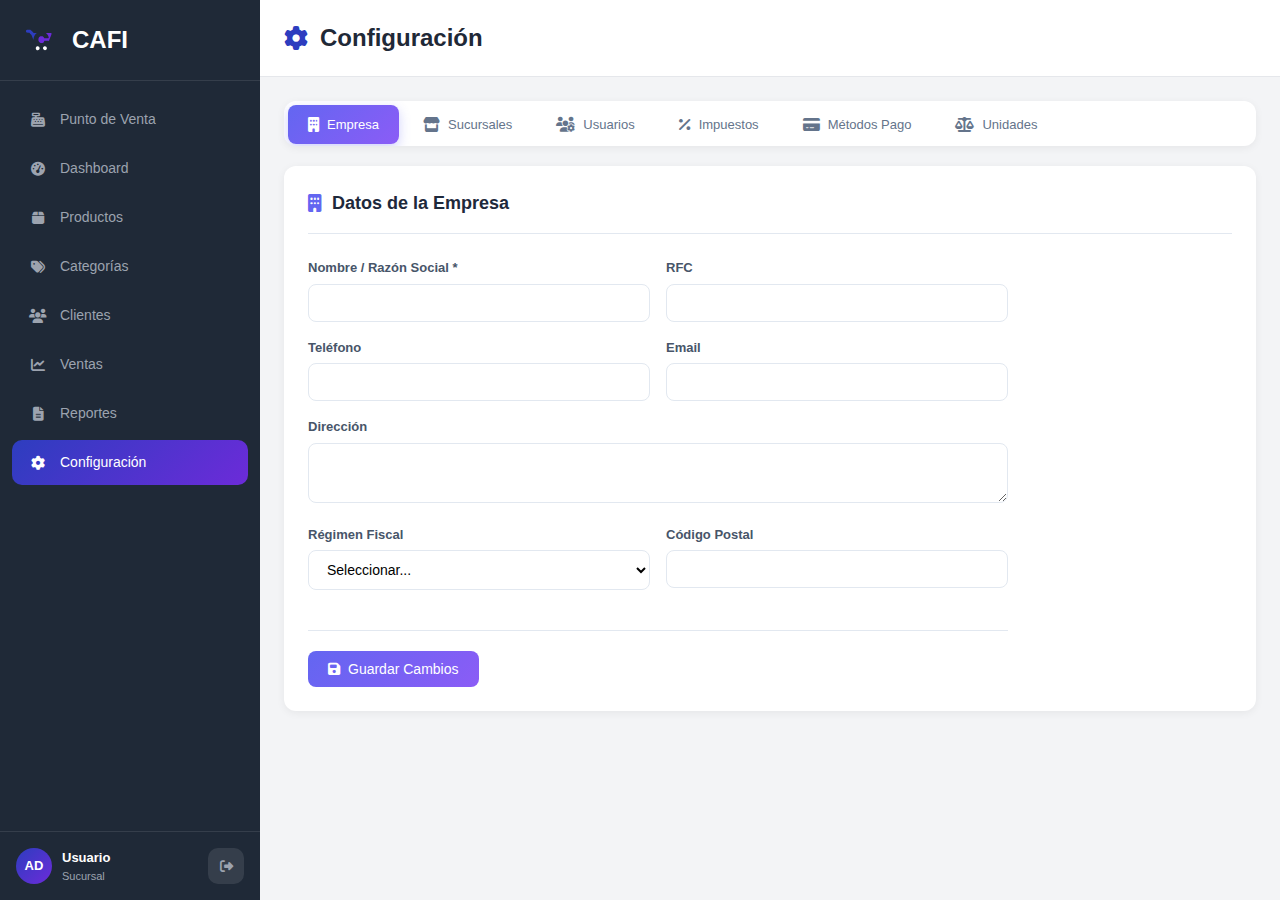
<file: pages/configuracion.html>
<!DOCTYPE html>
<html lang="es">
<head>
    <meta charset="UTF-8">
    <meta name="viewport" content="width=device-width, initial-scale=1.0">
    <title>CAFI - Configuración</title>
    <link rel="stylesheet" href="../css/styles.css">
    <link rel="stylesheet" href="../css/configuracion.css">
    <link rel="stylesheet" href="https://cdnjs.cloudflare.com/ajax/libs/font-awesome/6.4.0/css/all.min.css">
</head>
<body>
    <div class="admin-layout">
        <aside class="sidebar">
            <div class="sidebar-header">
                <svg viewBox="0 0 500 500" width="40" height="40">
                    <g transform="translate(0,500) scale(0.1,-0.1)">
                        <path fill="#2D3DBF" d="M905 3775 c-5 -2 -22 -6 -37 -9 -62 -14 -127 -102 -128 -174 0 -43 24 -100 58 -135 39 -41 107 -57 246 -57 l121 0 136 -137 137 -138 59 -145 c33 -80 89 -219 124 -309 l64 -165 7 105 c9 150 39 265 103 394 74 150 174 267 305 357 24 16 16 17 -180 17 l-205 1 -175 176 c-96 96 -193 185 -215 197 -37 20 -56 22 -225 24 -102 1 -189 1 -195 -2z"/>
                        <path fill="#6C2BD9" d="M3270 3352 c143 -112 231 -234 285 -399 14 -43 28 -105 32 -138 9 -98 16 -96 -293 -93 l-259 3 -30 58 c-43 83 -88 133 -148 165 -48 25 -61 27 -172 27 -112 0 -124 -2 -178 -29 -60 -30 -126 -95 -157 -156 -39 -77 -52 -147 -48 -264 3 -104 6 -116 40 -188 78 -163 207 -239 382 -225 135 12 252 97 286 210 23 80 11 77 301 77 l258 0 18 -23 17 -24 40 101 c21 56 99 254 174 441 80 202 135 355 136 377 1 45 -32 84 -83 98 -20 6 -168 10 -336 10 l-300 0 35 -28z"/>
                        <path fill="#fff" d="M2147 1706 c-175 -48 -237 -282 -109 -412 93 -94 263 -88 351 11 46 53 61 93 61 165 0 162 -149 278 -303 236z"/>
                        <path fill="#fff" d="M3058 1706 c-150 -41 -228 -210 -159 -344 79 -154 289 -183 402 -55 43 50 59 92 59 160 -1 163 -150 281 -302 239z"/>
                    </g>
                </svg>
                <span>CAFI</span>
            </div>
            <nav class="sidebar-nav">
                <a href="pos.html" class="nav-item"><i class="fas fa-cash-register"></i><span>Punto de Venta</span></a>
                <a href="admin.html" class="nav-item"><i class="fas fa-tachometer-alt"></i><span>Dashboard</span></a>
                <a href="productos.html" class="nav-item"><i class="fas fa-box"></i><span>Productos</span></a>
                <a href="categorias.html" class="nav-item"><i class="fas fa-tags"></i><span>Categorías</span></a>
                <a href="clientes.html" class="nav-item"><i class="fas fa-users"></i><span>Clientes</span></a>
                <a href="ventas.html" class="nav-item"><i class="fas fa-chart-line"></i><span>Ventas</span></a>
                <a href="reportes.html" class="nav-item"><i class="fas fa-file-alt"></i><span>Reportes</span></a>
                <a href="configuracion.html" class="nav-item active"><i class="fas fa-cog"></i><span>Configuración</span></a>
            </nav>
            <div class="sidebar-footer">
                <div class="user-mini">
                    <div class="user-avatar" id="userAvatar">AD</div>
                    <div class="user-info">
                        <span id="userName">Usuario</span>
                        <small id="userSucursal">Sucursal</small>
                    </div>
                </div>
                <button class="btn-logout" onclick="API.logout()"><i class="fas fa-sign-out-alt"></i></button>
            </div>
        </aside>

        <main class="admin-main">
            <header class="admin-header">
                <h1><i class="fas fa-cog"></i> Configuración</h1>
            </header>

            <div class="admin-content">
                <!-- TABS -->
                <div class="config-tabs-container">
                    <div class="config-tabs">
                        <button class="tab-btn active" data-tab="empresa"><i class="fas fa-building"></i><span>Empresa</span></button>
                        <button class="tab-btn" data-tab="sucursales"><i class="fas fa-store"></i><span>Sucursales</span></button>
                        <button class="tab-btn" data-tab="usuarios"><i class="fas fa-users-cog"></i><span>Usuarios</span></button>
                        <button class="tab-btn" data-tab="impuestos"><i class="fas fa-percent"></i><span>Impuestos</span></button>
                        <button class="tab-btn" data-tab="metodos-pago"><i class="fas fa-credit-card"></i><span>Métodos Pago</span></button>
                        <button class="tab-btn" data-tab="unidades"><i class="fas fa-balance-scale"></i><span>Unidades</span></button>
                    </div>
                </div>

                <div class="config-wrapper">
                    <!-- EMPRESA -->
                    <div class="config-panel active" id="panel-empresa">
                        <div class="panel-header">
                            <h2><i class="fas fa-building"></i> Datos de la Empresa</h2>
                        </div>
                        <form id="formEmpresa" class="config-form">
                            <div class="form-row">
                                <div class="form-group">
                                    <label>Nombre / Razón Social *</label>
                                    <input type="text" id="empNombre" required>
                                </div>
                                <div class="form-group">
                                    <label>RFC</label>
                                    <input type="text" id="empRfc" maxlength="13">
                                </div>
                            </div>
                            <div class="form-row">
                                <div class="form-group">
                                    <label>Teléfono</label>
                                    <input type="tel" id="empTelefono">
                                </div>
                                <div class="form-group">
                                    <label>Email</label>
                                    <input type="email" id="empEmail">
                                </div>
                            </div>
                            <div class="form-group">
                                <label>Dirección</label>
                                <textarea id="empDireccion" rows="2"></textarea>
                            </div>
                            <div class="form-row">
                                <div class="form-group">
                                    <label>Régimen Fiscal</label>
                                    <select id="empRegimen">
                                        <option value="">Seleccionar...</option>
                                        <option value="601">601 - General de Ley PM</option>
                                        <option value="603">603 - Personas Morales sin Fines de Lucro</option>
                                        <option value="612">612 - Personas Físicas con Actividad Empresarial</option>
                                        <option value="626">626 - Régimen Simplificado de Confianza</option>
                                    </select>
                                </div>
                                <div class="form-group">
                                    <label>Código Postal</label>
                                    <input type="text" id="empCP" maxlength="5">
                                </div>
                            </div>
                            <div class="form-actions">
                                <button type="submit" class="btn-primary"><i class="fas fa-save"></i> Guardar Cambios</button>
                            </div>
                        </form>
                    </div>

                    <!-- SUCURSALES -->
                    <div class="config-panel" id="panel-sucursales">
                        <div class="panel-header">
                            <h2><i class="fas fa-store"></i> Sucursales</h2>
                            <button class="btn-add" onclick="abrirModalSucursal()"><i class="fas fa-plus"></i> Nueva Sucursal</button>
                        </div>
                        <div class="panel-table">
                            <table>
                                <thead>
                                    <tr>
                                        <th>Nombre</th>
                                        <th>Dirección</th>
                                        <th>Teléfono</th>
                                        <th>Responsable</th>
                                        <th class="center">Estado</th>
                                        <th class="center">Acciones</th>
                                    </tr>
                                </thead>
                                <tbody id="tablaSucursales"></tbody>
                            </table>
                        </div>
                    </div>

                    <!-- USUARIOS -->
                    <div class="config-panel" id="panel-usuarios">
                        <div class="panel-header">
                            <h2><i class="fas fa-users-cog"></i> Usuarios</h2>
                            <button class="btn-add" onclick="abrirModalUsuario()"><i class="fas fa-plus"></i> Nuevo Usuario</button>
                        </div>
                        <div class="panel-table">
                            <table>
                                <thead>
                                    <tr>
                                        <th>Nombre</th>
                                        <th>Email</th>
                                        <th>Rol</th>
                                        <th>Sucursal</th>
                                        <th class="center">Estado</th>
                                        <th class="center">Acciones</th>
                                    </tr>
                                </thead>
                                <tbody id="tablaUsuarios"></tbody>
                            </table>
                        </div>
                    </div>

                    <!-- IMPUESTOS -->
                    <div class="config-panel" id="panel-impuestos">
                        <div class="panel-header">
                            <h2><i class="fas fa-percent"></i> Impuestos</h2>
                            <button class="btn-add" onclick="abrirModalImpuesto()"><i class="fas fa-plus"></i> Nuevo Impuesto</button>
                        </div>
                        <div class="panel-table">
                            <table>
                                <thead>
                                    <tr>
                                        <th>Nombre</th>
                                        <th>Clave SAT</th>
                                        <th class="center">Tasa %</th>
                                        <th class="center">Por Defecto</th>
                                        <th class="center">Estado</th>
                                        <th class="center">Acciones</th>
                                    </tr>
                                </thead>
                                <tbody id="tablaImpuestos"></tbody>
                            </table>
                        </div>
                    </div>

                    <!-- MÉTODOS DE PAGO -->
                    <div class="config-panel" id="panel-metodos-pago">
                        <div class="panel-header">
                            <h2><i class="fas fa-credit-card"></i> Métodos de Pago</h2>
                            <button class="btn-add" onclick="abrirModalMetodo()"><i class="fas fa-plus"></i> Nuevo Método</button>
                        </div>
                        <div class="panel-table">
                            <table>
                                <thead>
                                    <tr>
                                        <th>Nombre</th>
                                        <th>Clave SAT</th>
                                        <th class="center">Requiere Referencia</th>
                                        <th class="center">Estado</th>
                                        <th class="center">Acciones</th>
                                    </tr>
                                </thead>
                                <tbody id="tablaMetodos"></tbody>
                            </table>
                        </div>
                    </div>

                    <!-- UNIDADES DE MEDIDA -->
                    <div class="config-panel" id="panel-unidades">
                        <div class="panel-header">
                            <h2><i class="fas fa-balance-scale"></i> Unidades de Medida</h2>
                            <button class="btn-add" onclick="abrirModalUnidad()"><i class="fas fa-plus"></i> Nueva Unidad</button>
                        </div>
                        <div class="panel-table">
                            <table>
                                <thead>
                                    <tr>
                                        <th>Nombre</th>
                                        <th>Abreviatura</th>
                                        <th>Clave SAT</th>
                                        <th class="center">Estado</th>
                                        <th class="center">Acciones</th>
                                    </tr>
                                </thead>
                                <tbody id="tablaUnidades"></tbody>
                            </table>
                        </div>
                    </div>
                </div>
            </div>
        </main>
    </div>

    <!-- MODAL SUCURSAL -->
    <div class="modal-overlay" id="modalSucursal">
        <div class="modal">
            <div class="modal-header">
                <h3><i class="fas fa-store"></i> <span id="modalSucursalTitulo">Nueva Sucursal</span></h3>
                <button class="modal-close" onclick="cerrarModal('modalSucursal')"><i class="fas fa-times"></i></button>
            </div>
            <form id="formSucursal">
                <div class="modal-body">
                    <input type="hidden" id="sucursalId">
                    <div class="form-group">
                        <label>Nombre *</label>
                        <input type="text" id="sucNombre" required>
                    </div>
                    <div class="form-group">
                        <label>Dirección</label>
                        <textarea id="sucDireccion" rows="2"></textarea>
                    </div>
                    <div class="form-row">
                        <div class="form-group">
                            <label>Teléfono</label>
                            <input type="tel" id="sucTelefono">
                        </div>
                        <div class="form-group">
                            <label>Email</label>
                            <input type="email" id="sucEmail">
                        </div>
                    </div>
                    <div class="form-group">
                        <label>Responsable</label>
                        <input type="text" id="sucResponsable">
                    </div>
                    <div class="form-group">
                        <label class="checkbox-label">
                            <input type="checkbox" id="sucActivo" checked>
                            <span>Sucursal Activa</span>
                        </label>
                    </div>
                </div>
                <div class="modal-footer">
                    <button type="button" class="btn-secondary" onclick="cerrarModal('modalSucursal')">Cancelar</button>
                    <button type="submit" class="btn-primary"><i class="fas fa-save"></i> Guardar</button>
                </div>
            </form>
        </div>
    </div>

    <!-- MODAL USUARIO -->
    <div class="modal-overlay" id="modalUsuario">
        <div class="modal">
            <div class="modal-header">
                <h3><i class="fas fa-user-plus"></i> <span id="modalUsuarioTitulo">Nuevo Usuario</span></h3>
                <button class="modal-close" onclick="cerrarModal('modalUsuario')"><i class="fas fa-times"></i></button>
            </div>
            <form id="formUsuario">
                <div class="modal-body">
                    <input type="hidden" id="usuarioId">
                    <div class="form-group">
                        <label>Nombre Completo *</label>
                        <input type="text" id="usrNombre" required>
                    </div>
                    <div class="form-group">
                        <label>Email (Login) *</label>
                        <input type="email" id="usrEmail" required>
                        <small style="color:#64748b;font-size:11px;">El email se usa para iniciar sesión y no puede cambiarse después</small>
                    </div>
                    <div class="form-row">
                        <div class="form-group">
                            <label id="lblPassword">Contraseña *</label>
                            <input type="password" id="usrPassword">
                        </div>
                        <div class="form-group">
                            <label>Confirmar Contraseña</label>
                            <input type="password" id="usrPassword2">
                        </div>
                    </div>
                    <div class="form-row">
                        <div class="form-group">
                            <label>Rol *</label>
                            <select id="usrRol" required>
                                <option value="">Seleccionar...</option>
                                <option value="SuperAdmin">Super Admin</option>
                                <option value="Admin">Administrador</option>
                                <option value="Gerente">Gerente</option>
                                <option value="Supervisor">Supervisor</option>
                                <option value="Cajero">Cajero</option>
                                <option value="Almacenista">Almacenista</option>
                                <option value="Vendedor">Vendedor</option>
                                <option value="Contador">Contador</option>
                                <option value="Solo_Lectura">Solo Lectura</option>
                            </select>
                        </div>
                        <div class="form-group">
                            <label>Sucursal *</label>
                            <select id="usrSucursal" required></select>
                        </div>
                    </div>
                    <div class="form-group">
                        <label class="checkbox-label">
                            <input type="checkbox" id="usrActivo" checked>
                            <span>Usuario Activo</span>
                        </label>
                    </div>
                </div>
                <div class="modal-footer">
                    <button type="button" class="btn-secondary" onclick="cerrarModal('modalUsuario')">Cancelar</button>
                    <button type="submit" class="btn-primary"><i class="fas fa-save"></i> Guardar</button>
                </div>
            </form>
        </div>
    </div>

    <!-- MODAL IMPUESTO -->
    <div class="modal-overlay" id="modalImpuesto">
        <div class="modal">
            <div class="modal-header">
                <h3><i class="fas fa-percent"></i> <span id="modalImpuestoTitulo">Nuevo Impuesto</span></h3>
                <button class="modal-close" onclick="cerrarModal('modalImpuesto')"><i class="fas fa-times"></i></button>
            </div>
            <form id="formImpuesto">
                <div class="modal-body">
                    <input type="hidden" id="impuestoId">
                    <div class="form-group">
                        <label>Nombre *</label>
                        <input type="text" id="impNombre" required placeholder="Ej: IVA 16%">
                    </div>
                    <div class="form-row">
                        <div class="form-group">
                            <label>Tasa (%) *</label>
                            <input type="number" id="impTasa" required step="0.01" min="0" max="100">
                        </div>
                        <div class="form-group">
                            <label>Clave SAT</label>
                            <select id="impClave">
                                <option value="002">002 - IVA</option>
                                <option value="003">003 - IEPS</option>
                            </select>
                        </div>
                    </div>
                    <div class="form-group">
                        <label class="checkbox-label"><input type="checkbox" id="impDefecto"><span>Impuesto por defecto</span></label>
                    </div>
                    <div class="form-group">
                        <label class="checkbox-label"><input type="checkbox" id="impActivo" checked><span>Activo</span></label>
                    </div>
                </div>
                <div class="modal-footer">
                    <button type="button" class="btn-secondary" onclick="cerrarModal('modalImpuesto')">Cancelar</button>
                    <button type="submit" class="btn-primary"><i class="fas fa-save"></i> Guardar</button>
                </div>
            </form>
        </div>
    </div>

    <!-- MODAL MÉTODO PAGO -->
    <div class="modal-overlay" id="modalMetodo">
        <div class="modal">
            <div class="modal-header">
                <h3><i class="fas fa-credit-card"></i> <span id="modalMetodoTitulo">Nuevo Método</span></h3>
                <button class="modal-close" onclick="cerrarModal('modalMetodo')"><i class="fas fa-times"></i></button>
            </div>
            <form id="formMetodo">
                <div class="modal-body">
                    <input type="hidden" id="metodoId">
                    <div class="form-group">
                        <label>Nombre *</label>
                        <input type="text" id="metNombre" required placeholder="Ej: Efectivo">
                    </div>
                    <div class="form-group">
                        <label>Clave SAT</label>
                        <select id="metClave">
                            <option value="01">01 - Efectivo</option>
                            <option value="02">02 - Cheque nominativo</option>
                            <option value="03">03 - Transferencia electrónica</option>
                            <option value="04">04 - Tarjeta de crédito</option>
                            <option value="28">28 - Tarjeta de débito</option>
                            <option value="99">99 - Por definir</option>
                        </select>
                    </div>
                    <div class="form-group">
                        <label class="checkbox-label"><input type="checkbox" id="metReferencia"><span>Requiere referencia</span></label>
                    </div>
                    <div class="form-group">
                        <label class="checkbox-label"><input type="checkbox" id="metActivo" checked><span>Activo</span></label>
                    </div>
                </div>
                <div class="modal-footer">
                    <button type="button" class="btn-secondary" onclick="cerrarModal('modalMetodo')">Cancelar</button>
                    <button type="submit" class="btn-primary"><i class="fas fa-save"></i> Guardar</button>
                </div>
            </form>
        </div>
    </div>

    <!-- MODAL UNIDAD -->
    <div class="modal-overlay" id="modalUnidad">
        <div class="modal">
            <div class="modal-header">
                <h3><i class="fas fa-balance-scale"></i> <span id="modalUnidadTitulo">Nueva Unidad</span></h3>
                <button class="modal-close" onclick="cerrarModal('modalUnidad')"><i class="fas fa-times"></i></button>
            </div>
            <form id="formUnidad">
                <div class="modal-body">
                    <input type="hidden" id="unidadId">
                    <div class="form-group">
                        <label>Nombre *</label>
                        <input type="text" id="uniNombre" required placeholder="Ej: Pieza">
                    </div>
                    <div class="form-row">
                        <div class="form-group">
                            <label>Abreviatura *</label>
                            <input type="text" id="uniAbrev" required maxlength="10" placeholder="Ej: PZA">
                        </div>
                        <div class="form-group">
                            <label>Clave SAT</label>
                            <input type="text" id="uniClave" maxlength="10" placeholder="Ej: H87">
                        </div>
                    </div>
                    <div class="form-group">
                        <label class="checkbox-label"><input type="checkbox" id="uniActivo" checked><span>Activa</span></label>
                    </div>
                </div>
                <div class="modal-footer">
                    <button type="button" class="btn-secondary" onclick="cerrarModal('modalUnidad')">Cancelar</button>
                    <button type="submit" class="btn-primary"><i class="fas fa-save"></i> Guardar</button>
                </div>
            </form>
        </div>
    </div>

    <div id="toast" class="toast"></div>
    <script src="../js/config.js"></script>
    <script src="../js/api.js"></script>
    <script src="../js/configuracion.js"></script>
</body>
</html>
</file>
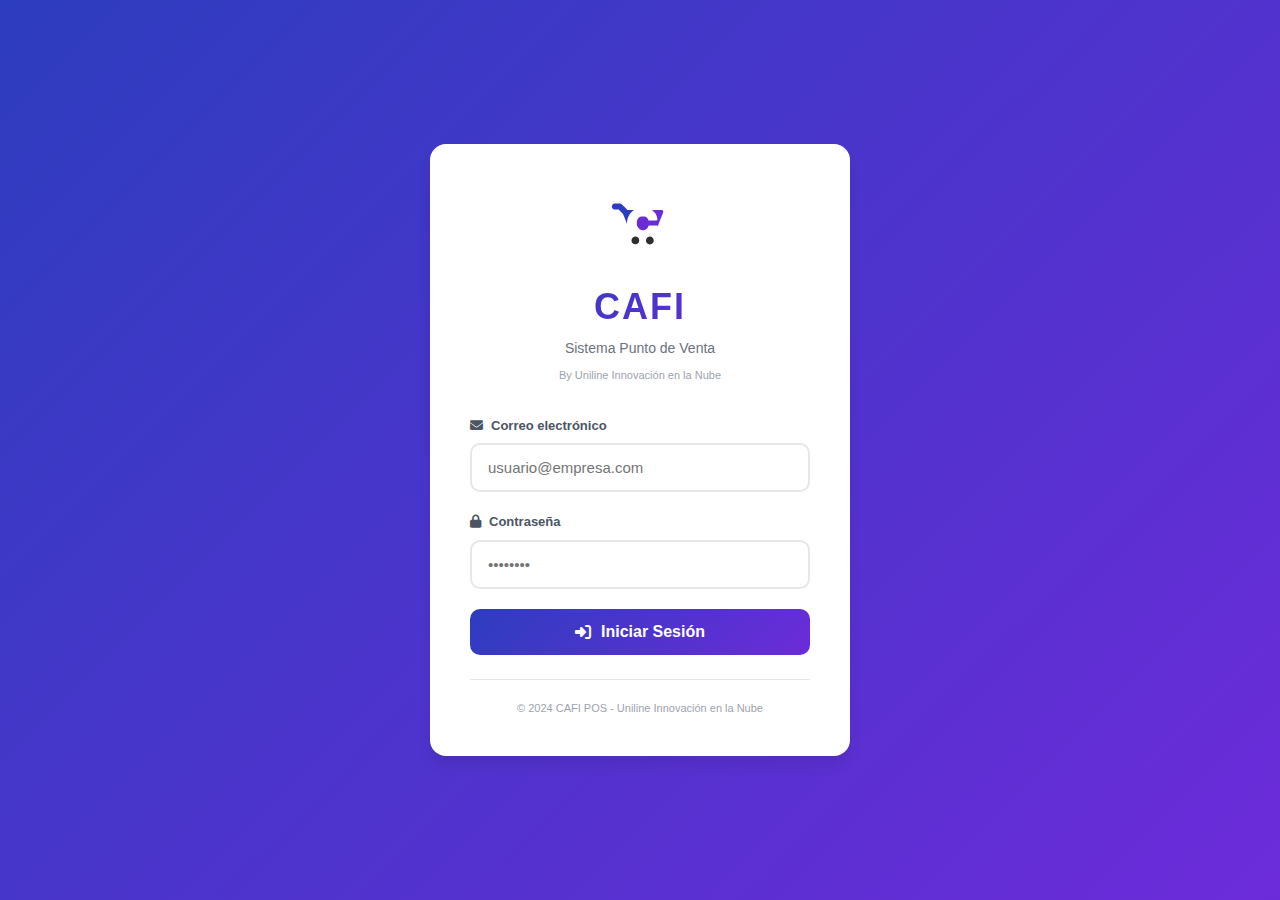
<file: pages/pos-mobile.html>
<!DOCTYPE html>
<html lang="es">
<head>
    <meta charset="UTF-8">
    <meta name="viewport" content="width=device-width, initial-scale=1.0, maximum-scale=1.0, user-scalable=no">
    <meta name="apple-mobile-web-app-capable" content="yes">
    <meta name="mobile-web-app-capable" content="yes">
    <title>CAFI POS - Punto de Venta</title>
    <link rel="stylesheet" href="../css/styles.css">
    <link rel="stylesheet" href="../css/pos.css">
    <link rel="stylesheet" href="../css/pos-mobile.css">
    <link rel="stylesheet" href="https://cdnjs.cloudflare.com/ajax/libs/font-awesome/6.4.0/css/all.min.css">
</head>
<body>
    <div class="app">
        <!-- HEADER -->
        <header class="header">
            <div class="header-left">
                <a href="admin.html" class="logo">
                    <svg viewBox="0 0 500 500" width="42" height="42">
                        <g transform="translate(0,500) scale(0.1,-0.1)">
                            <path fill="#2D3DBF" d="M905 3775 c-5 -2 -22 -6 -37 -9 -62 -14 -127 -102 -128 -174 0 -43 24 -100 58 -135 39 -41 107 -57 246 -57 l121 0 136 -137 137 -138 59 -145 c33 -80 89 -219 124 -309 l64 -165 7 105 c9 150 39 265 103 394 74 150 174 267 305 357 24 16 16 17 -180 17 l-205 1 -175 176 c-96 96 -193 185 -215 197 -37 20 -56 22 -225 24 -102 1 -189 1 -195 -2z"/>
                            <path fill="#6C2BD9" d="M3270 3352 c143 -112 231 -234 285 -399 14 -43 28 -105 32 -138 9 -98 16 -96 -293 -93 l-259 3 -30 58 c-43 83 -88 133 -148 165 -48 25 -61 27 -172 27 -112 0 -124 -2 -178 -29 -60 -30 -126 -95 -157 -156 -39 -77 -52 -147 -48 -264 3 -104 6 -116 40 -188 78 -163 207 -239 382 -225 135 12 252 97 286 210 23 80 11 77 301 77 l258 0 18 -23 17 -24 40 101 c21 56 99 254 174 441 80 202 135 355 136 377 1 45 -32 84 -83 98 -20 6 -168 10 -336 10 l-300 0 35 -28z"/>
                            <path fill="#2E2E2E" d="M2147 1706 c-175 -48 -237 -282 -109 -412 93 -94 263 -88 351 11 46 53 61 93 61 165 0 162 -149 278 -303 236z"/>
                            <path fill="#2E2E2E" d="M3058 1706 c-150 -41 -228 -210 -159 -344 79 -154 289 -183 402 -55 43 50 59 92 59 160 -1 163 -150 281 -302 239z"/>
                        </g>
                    </svg>
                    <span class="desktop-only">CAFI</span>
                </a>
                <div class="turno-badge cerrado" id="turnoBadge" onclick="abrirModalAbrirTurno()">
                    <i class="fas fa-circle"></i>
                    <span>Sin Turno</span>
                </div>
            </div>
            
            <!-- DESKTOP: Botones centrales -->
            <div class="header-center">
                <a href="admin.html" class="header-btn"><i class="fas fa-th-large"></i> Admin</a>
                <button class="header-btn warning" id="btnEspera" onclick="ponerEnEspera()"><i class="fas fa-pause-circle"></i> Espera</button>
                <button class="header-btn" onclick="abrirModalEspera()"><i class="fas fa-list"></i> Ver Espera</button>
                <div class="header-separator"></div>
                <button class="header-btn success" onclick="abrirModalMovimiento('INGRESO')"><i class="fas fa-arrow-down"></i> Ingreso</button>
                <button class="header-btn danger" onclick="abrirModalMovimiento('EGRESO')"><i class="fas fa-arrow-up"></i> Retiro</button>
                <button class="header-btn" id="btnCerrarTurno" onclick="abrirModalCerrarTurno()" style="display:none"><i class="fas fa-cash-register"></i> Corte</button>
                <button class="header-btn" onclick="abrirModalVentasTurno()"><i class="fas fa-receipt"></i> Mis Ventas</button>
            </div>
            
            <div class="header-right">
                <!-- MOBILE: Botón hamburger -->
                <button class="btn-menu-mobile" onclick="toggleMobileMenu()" style="display:none">
                    <i class="fas fa-bars"></i>
                </button>
                
                <div class="user-pill">
                    <div class="user-avatar" id="userAvatar">US</div>
                    <div class="user-info">
                        <span class="user-name" id="userName">Usuario</span>
                        <small id="userSucursal">Sucursal</small>
                    </div>
                </div>
                <button class="header-icon-btn" onclick="API.logout()" title="Cerrar sesión"><i class="fas fa-sign-out-alt"></i></button>
            </div>
        </header>

        <!-- POS LAYOUT -->
        <div class="pos-layout">
            <!-- MAIN AREA -->
            <main class="pos-main">
                <!-- CLIENTE BAR -->
                <div class="cliente-bar">
                    <div class="cliente-selector" onclick="abrirModalCliente()">
                        <div class="cliente-avatar"><i class="fas fa-user"></i></div>
                        <div class="cliente-info">
                            <small>CLIENTE</small>
                            <span id="clienteNombre">Público General</span>
                        </div>
                        <i class="fas fa-chevron-down"></i>
                    </div>
                    
                    <div class="tipo-venta-btns">
                        <button class="tipo-btn active" id="btnContado" onclick="setTipoVenta('CONTADO')">Contado</button>
                        <button class="tipo-btn" id="btnCredito" onclick="setTipoVenta('CREDITO')">Crédito</button>
                    </div>
                    
                    <!-- MOBILE: Botón + nuevo cliente -->
                    <button class="btn-nuevo-cliente-mobile" onclick="abrirModalNuevoCliente()" style="display:none">
                        <i class="fas fa-plus"></i>
                    </button>
                    
                    <div class="precio-selector">
                        <span>Precio:</span>
                        <select id="selectPrecio" onchange="cambiarTipoPrecio()">
                            <option value="1">P1</option>
                            <option value="2">P2</option>
                            <option value="3">P3</option>
                            <option value="4">P4</option>
                        </select>
                    </div>
                    
                    <div style="flex:1"></div>
                    
                    <button class="btn-quick green" onclick="abrirModalNuevoCliente()"><i class="fas fa-user-plus"></i> Nuevo Cliente</button>
                    <button class="btn-quick blue" onclick="abrirModalNuevoProducto()"><i class="fas fa-plus"></i> Nuevo Producto</button>
                </div>

                <!-- SEARCH BAR -->
                <div class="search-bar">
                    <div class="search-input-wrapper">
                        <i class="fas fa-barcode"></i>
                        <input type="text" id="inputBuscar" placeholder="Escanear código o buscar..." onkeypress="onBuscarKeypress(event)" autocomplete="off">
                    </div>
                    <button class="btn-buscar" onclick="abrirModalProductos()"><i class="fas fa-search"></i> <span>Buscar</span> <span class="kbd">F2</span></button>
                </div>

                <!-- CART TABLE -->
                <div class="cart-container">
                    <table class="cart-table">
                        <thead>
                            <tr>
                                <th class="col-producto">Producto</th>
                                <th class="col-precio">Precio</th>
                                <th class="col-cantidad">Cantidad</th>
                                <th class="col-unidad">Unidad</th>
                                <th class="col-desc">Desc.</th>
                                <th class="col-importe">Importe</th>
                                <th class="col-acciones"></th>
                            </tr>
                        </thead>
                        <tbody id="cartBody"></tbody>
                    </table>
                    <div class="cart-empty" id="cartEmpty">
                        <i class="fas fa-shopping-cart"></i>
                        <h3>Carrito vacío</h3>
                        <p>Escanea un producto o usa el buscador para comenzar.</p>
                    </div>
                </div>

                <!-- DESKTOP: ACTIONS -->
                <div class="pos-actions">
                    <div class="shortcuts-hint">
                        <span><kbd>F2</kbd> Buscar</span>
                        <span><kbd>F4</kbd> Cancelar</span>
                        <span><kbd>F8</kbd> Espera</span>
                        <span><kbd>F12</kbd> Cobrar</span>
                    </div>
                    <div class="action-buttons">
                        <button class="btn-action-cancel" onclick="cancelarVenta()"><i class="fas fa-times"></i> Cancelar <span class="kbd">F4</span></button>
                        <button class="btn-action-discount" onclick="aplicarDescuentoGlobal()"><i class="fas fa-percent"></i> Descuento</button>
                        <button class="btn-action-pay" onclick="abrirModalCobro()"><i class="fas fa-dollar-sign"></i> Cobrar <span class="kbd">F12</span></button>
                    </div>
                </div>

                <!-- MOBILE: Total Bar -->
                <div class="mobile-total-bar" style="display:none">
                    <div class="mobile-total-info">
                        <div class="mobile-total-label">TOTAL A PAGAR</div>
                        <div class="mobile-total-items" id="mobileArticulos">0 Arts</div>
                    </div>
                    <div class="mobile-total-amount" id="mobileTotalAmount">$0.00</div>
                    <button class="mobile-btn-cobrar" onclick="abrirModalCobro()" id="mobileBtnCobrar" disabled>
                        Cobrar <span class="kbd">F12</span>
                    </button>
                </div>
            </main>

            <!-- RIGHT PANEL (DESKTOP) -->
            <aside class="pos-panel">
                <div class="panel-total">
                    <span class="total-label">TOTAL A PAGAR</span>
                    <span class="total-amount" id="totalAmount">$0.00</span>
                </div>
                
                <div class="panel-summary">
                    <h4>Resumen</h4>
                    <div class="summary-row"><span>Artículos</span><span id="totalArticulos">0</span></div>
                    <div class="summary-row"><span>Subtotal</span><span id="subtotalVenta">$0.00</span></div>
                    <div class="summary-row"><span>Descuentos</span><span class="text-danger" id="descuentosVenta">-$0.00</span></div>
                </div>
                
                <div class="panel-info">
                    <div class="info-item">
                        <i class="fas fa-user"></i>
                        <div><small>Cliente</small><span id="clientePanel">Público General</span></div>
                    </div>
                    <div class="info-item">
                        <i class="fas fa-receipt"></i>
                        <div><small>Tipo de Venta</small><span id="tipoVentaLabel">Contado</span></div>
                    </div>
                    <div class="info-item">
                        <i class="fas fa-clock"></i>
                        <div><small>Hora</small><span id="horaActual">--:--</span></div>
                    </div>
                </div>
            </aside>
        </div>

        <!-- MOBILE: Barra de acciones inferior -->
        <div class="mobile-action-bar" style="display:none">
            <button class="mobile-action-btn danger" onclick="cancelarVenta()">
                <i class="fas fa-times"></i>
                <span>Borrar</span>
            </button>
            <button class="mobile-action-btn warning" onclick="ponerEnEspera()" id="mobileEsperaBtn">
                <i class="fas fa-pause"></i>
                <span>Espera</span>
            </button>
            <button class="mobile-action-btn primary" onclick="aplicarDescuentoGlobal()">
                <i class="fas fa-tag"></i>
                <span>Desc.</span>
            </button>
            <button class="mobile-action-btn success" onclick="abrirModalProductos()">
                <i class="fas fa-boxes"></i>
                <span>Stock</span>
            </button>
        </div>
    </div>

    <!-- MOBILE: Overlay del menú -->
    <div class="mobile-menu-overlay" id="mobileMenuOverlay" onclick="toggleMobileMenu()"></div>

    <!-- MOBILE: Menú lateral -->
    <div class="mobile-menu" id="mobileMenu">
        <div class="mobile-menu-header">
            <div class="mobile-menu-user">
                <div class="mobile-menu-avatar" id="mobileUserAvatar">US</div>
                <div class="mobile-menu-user-info">
                    <h4 id="mobileUserName">Usuario</h4>
                    <small id="mobileUserSucursal">Sucursal</small>
                </div>
            </div>
        </div>
        
        <div class="mobile-menu-content">
            <div class="mobile-menu-section">
                <div class="mobile-menu-section-title">Acciones Rápidas</div>
                <div class="mobile-menu-item primary" onclick="abrirModalNuevoProducto(); toggleMobileMenu();">
                    <i class="fas fa-plus-circle"></i>
                    <span>Nuevo Producto</span>
                </div>
                <div class="mobile-menu-item primary" onclick="abrirModalNuevoCliente(); toggleMobileMenu();">
                    <i class="fas fa-user-plus"></i>
                    <span>Nuevo Cliente</span>
                </div>
            </div>
            
            <div class="mobile-menu-divider"></div>
            
            <div class="mobile-menu-section">
                <div class="mobile-menu-section-title">Ventas en Espera</div>
                <div class="mobile-menu-item warning" onclick="abrirModalEspera(); toggleMobileMenu();">
                    <i class="fas fa-list"></i>
                    <span>Ver Ventas en Espera</span>
                    <span class="badge mobile-espera-badge" id="mobileEsperaBadge" style="display:none">0</span>
                </div>
            </div>
            
            <div class="mobile-menu-divider"></div>
            
            <div class="mobile-menu-section">
                <div class="mobile-menu-section-title">Caja</div>
                <div class="mobile-menu-item success" onclick="abrirModalMovimiento('INGRESO'); toggleMobileMenu();">
                    <i class="fas fa-arrow-down"></i>
                    <span>Ingreso de Efectivo</span>
                </div>
                <div class="mobile-menu-item danger" onclick="abrirModalMovimiento('EGRESO'); toggleMobileMenu();">
                    <i class="fas fa-arrow-up"></i>
                    <span>Retiro de Efectivo</span>
                </div>
                <div class="mobile-menu-item" onclick="abrirModalCerrarTurno(); toggleMobileMenu();" id="mobileCorteBtn">
                    <i class="fas fa-cash-register"></i>
                    <span>Corte de Caja</span>
                </div>
            </div>
            
            <div class="mobile-menu-divider"></div>
            
            <div class="mobile-menu-section">
                <div class="mobile-menu-section-title">Historial</div>
                <div class="mobile-menu-item" onclick="abrirModalVentasTurno(); toggleMobileMenu();">
                    <i class="fas fa-receipt"></i>
                    <span>Mis Ventas del Turno</span>
                </div>
            </div>
            
            <div class="mobile-menu-divider"></div>
            
            <div class="mobile-menu-section">
                <div class="mobile-menu-item" onclick="window.location.href='admin.html'">
                    <i class="fas fa-th-large"></i>
                    <span>Panel de Administración</span>
                </div>
            </div>
        </div>
        
        <div class="mobile-menu-footer">
            <a href="#" onclick="API.logout(); return false;">
                <i class="fas fa-sign-out-alt"></i>
                <span>Cerrar Sesión</span>
            </a>
        </div>
    </div>

    <!-- ==================== MODALES ==================== -->
    <!-- (Mantener todos los modales existentes sin cambios) -->

    <!-- MODAL ABRIR TURNO -->
    <div class="modal-overlay" id="modalAbrirTurno">
        <div class="modal modal-sm">
            <div class="modal-header modal-header-success">
                <div class="modal-title"><i class="fas fa-play-circle"></i><span>Abrir Turno</span></div>
            </div>
            <div class="modal-body">
                <div class="turno-info-box">
                    <i class="fas fa-info-circle"></i>
                    <p>Para comenzar a vender, debes abrir un turno. Ingresa el efectivo inicial en caja.</p>
                </div>
                <div class="form-group">
                    <label>Saldo Inicial en Caja</label>
                    <div class="input-money-lg"><span>$</span><input type="number" id="saldoInicial" step="0.01" min="0" placeholder="0.00" value="" inputmode="decimal"></div>
                    <small class="help-text">Cuenta el efectivo en caja antes de iniciar</small>
                </div>
            </div>
            <div class="modal-footer">
                <button class="btn btn-outline" onclick="cerrarModal('modalAbrirTurno')">Cancelar</button>
                <button class="btn btn-success" onclick="confirmarAbrirTurno()"><i class="fas fa-check"></i> Abrir Turno</button>
            </div>
        </div>
    </div>

    <!-- MODAL CERRAR TURNO / CORTE -->
    <div class="modal-overlay" id="modalCerrarTurno">
        <div class="modal modal-corte">
            <div class="modal-header modal-header-dark">
                <div class="modal-title"><i class="fas fa-cash-register"></i><span>Corte de Caja</span></div>
                <button class="btn-close light" onclick="cerrarModal('modalCerrarTurno')"><i class="fas fa-times"></i></button>
            </div>
            <div class="modal-body modal-body-corte">
                <div class="corte-seccion">
                    <div class="corte-seccion-header"><i class="fas fa-money-bill-wave"></i><span>Conteo de Efectivo en Caja</span></div>
                    <div class="contador-compacto">
                        <div class="contador-fila billetes">
                            <div class="contador-item-mini">
                                <span class="denom">$1000</span>
                                <div class="contador-controls">
                                    <button type="button" onclick="ajustarContador(1000,-1)">−</button>
                                    <input type="number" id="cont_1000" value="0" min="0" inputmode="numeric" onchange="calcularTotalContado()">
                                    <button type="button" onclick="ajustarContador(1000,1)">+</button>
                                </div>
                                <span class="subtotal" id="sub_1000">$0</span>
                            </div>
                            <div class="contador-item-mini">
                                <span class="denom">$500</span>
                                <div class="contador-controls">
                                    <button type="button" onclick="ajustarContador(500,-1)">−</button>
                                    <input type="number" id="cont_500" value="0" min="0" inputmode="numeric" onchange="calcularTotalContado()">
                                    <button type="button" onclick="ajustarContador(500,1)">+</button>
                                </div>
                                <span class="subtotal" id="sub_500">$0</span>
                            </div>
                            <div class="contador-item-mini">
                                <span class="denom">$200</span>
                                <div class="contador-controls">
                                    <button type="button" onclick="ajustarContador(200,-1)">−</button>
                                    <input type="number" id="cont_200" value="0" min="0" inputmode="numeric" onchange="calcularTotalContado()">
                                    <button type="button" onclick="ajustarContador(200,1)">+</button>
                                </div>
                                <span class="subtotal" id="sub_200">$0</span>
                            </div>
                            <div class="contador-item-mini">
                                <span class="denom">$100</span>
                                <div class="contador-controls">
                                    <button type="button" onclick="ajustarContador(100,-1)">−</button>
                                    <input type="number" id="cont_100" value="0" min="0" inputmode="numeric" onchange="calcularTotalContado()">
                                    <button type="button" onclick="ajustarContador(100,1)">+</button>
                                </div>
                                <span class="subtotal" id="sub_100">$0</span>
                            </div>
                            <div class="contador-item-mini">
                                <span class="denom">$50</span>
                                <div class="contador-controls">
                                    <button type="button" onclick="ajustarContador(50,-1)">−</button>
                                    <input type="number" id="cont_50" value="0" min="0" inputmode="numeric" onchange="calcularTotalContado()">
                                    <button type="button" onclick="ajustarContador(50,1)">+</button>
                                </div>
                                <span class="subtotal" id="sub_50">$0</span>
                            </div>
                            <div class="contador-item-mini">
                                <span class="denom">$20</span>
                                <div class="contador-controls">
                                    <button type="button" onclick="ajustarContador(20,-1)">−</button>
                                    <input type="number" id="cont_20" value="0" min="0" inputmode="numeric" onchange="calcularTotalContado()">
                                    <button type="button" onclick="ajustarContador(20,1)">+</button>
                                </div>
                                <span class="subtotal" id="sub_20">$0</span>
                            </div>
                        </div>
                        <div class="contador-fila monedas">
                            <div class="contador-item-mini moneda">
                                <span class="denom">$10</span>
                                <div class="contador-controls">
                                    <button type="button" onclick="ajustarContador(10,-1)">−</button>
                                    <input type="number" id="cont_10" value="0" min="0" inputmode="numeric" onchange="calcularTotalContado()">
                                    <button type="button" onclick="ajustarContador(10,1)">+</button>
                                </div>
                                <span class="subtotal" id="sub_10">$0</span>
                            </div>
                            <div class="contador-item-mini moneda">
                                <span class="denom">$5</span>
                                <div class="contador-controls">
                                    <button type="button" onclick="ajustarContador(5,-1)">−</button>
                                    <input type="number" id="cont_5" value="0" min="0" inputmode="numeric" onchange="calcularTotalContado()">
                                    <button type="button" onclick="ajustarContador(5,1)">+</button>
                                </div>
                                <span class="subtotal" id="sub_5">$0</span>
                            </div>
                            <div class="contador-item-mini moneda">
                                <span class="denom">$2</span>
                                <div class="contador-controls">
                                    <button type="button" onclick="ajustarContador(2,-1)">−</button>
                                    <input type="number" id="cont_2" value="0" min="0" inputmode="numeric" onchange="calcularTotalContado()">
                                    <button type="button" onclick="ajustarContador(2,1)">+</button>
                                </div>
                                <span class="subtotal" id="sub_2">$0</span>
                            </div>
                            <div class="contador-item-mini moneda">
                                <span class="denom">$1</span>
                                <div class="contador-controls">
                                    <button type="button" onclick="ajustarContador(1,-1)">−</button>
                                    <input type="number" id="cont_1" value="0" min="0" inputmode="numeric" onchange="calcularTotalContado()">
                                    <button type="button" onclick="ajustarContador(1,1)">+</button>
                                </div>
                                <span class="subtotal" id="sub_1">$0</span>
                            </div>
                            <div class="contador-item-mini moneda">
                                <span class="denom">50¢</span>
                                <div class="contador-controls">
                                    <button type="button" onclick="ajustarContador(0.5,-1)">−</button>
                                    <input type="number" id="cont_05" value="0" min="0" inputmode="numeric" onchange="calcularTotalContado()">
                                    <button type="button" onclick="ajustarContador(0.5,1)">+</button>
                                </div>
                                <span class="subtotal" id="sub_05">$0</span>
                            </div>
                        </div>
                        <div class="contador-total-row"><span>Total Efectivo Contado:</span><strong id="totalContado">$0.00</strong></div>
                    </div>
                </div>
                
                <div class="corte-seccion">
                    <div class="corte-seccion-header"><i class="fas fa-credit-card"></i><span>Cobros Recibidos (Otros Métodos)</span></div>
                    <div class="metodos-declarar" id="metodosDeclarar"><p class="text-muted-center">Cargando métodos...</p></div>
                </div>
                
                <div class="corte-seccion">
                    <div class="corte-seccion-header"><i class="fas fa-exchange-alt"></i><span>Movimientos de Caja (Solo Efectivo)</span></div>
                    <div class="movimientos-resumen">
                        <div class="mov-item ingreso"><span><i class="fas fa-arrow-down"></i> Ingresos</span><strong id="corteIngresosDisplay">$0.00</strong></div>
                        <div class="mov-item egreso"><span><i class="fas fa-arrow-up"></i> Egresos</span><strong id="corteEgresosDisplay">$0.00</strong></div>
                    </div>
                </div>
                
                <div class="corte-seccion corte-observaciones">
                    <label><i class="fas fa-comment"></i>Observaciones (opcional)</label>
                    <textarea id="observacionesCierre" placeholder="Notas adicionales del cierre..." rows="2"></textarea>
                </div>
            </div>
            <div class="modal-footer modal-footer-corte">
                <button type="button" class="btn btn-outline" onclick="cerrarModal('modalCerrarTurno')"><i class="fas fa-times"></i> Cancelar</button>
                <button type="button" class="btn btn-success btn-lg" onclick="confirmarCerrarTurno()"><i class="fas fa-check"></i> Guardar y Cerrar</button>
            </div>
        </div>
    </div>

    <!-- MODAL RESUMEN CORTE -->
    <div class="modal-overlay" id="modalCorteResumen">
        <div class="modal modal-corte-resumen">
            <div class="modal-body" id="corteResumenContent"></div>
            <div class="modal-footer modal-footer-corte">
                <button type="button" class="btn btn-outline" onclick="solicitarReconteo()"><i class="fas fa-redo"></i> Volver a Contar</button>
                <div class="footer-right">
                    <button type="button" class="btn btn-outline" onclick="imprimirCorte()"><i class="fas fa-print"></i> Imprimir</button>
                    <button type="button" class="btn btn-primary" onclick="cerrarCorteYSalir()"><i class="fas fa-check"></i> Aceptar</button>
                </div>
            </div>
        </div>
    </div>

    <!-- MODAL VALIDAR ADMIN -->
    <div class="modal-overlay" id="modalValidarAdmin">
        <div class="modal modal-sm">
            <div class="modal-header modal-header-warning">
                <div class="modal-title"><i class="fas fa-lock"></i><span>Autorización Requerida</span></div>
                <button class="btn-close light" onclick="cerrarModal('modalValidarAdmin')"><i class="fas fa-times"></i></button>
            </div>
            <div class="modal-body modal-body-center">
                <p>Ingresa la clave de administrador para volver a contar</p>
                <input type="password" id="claveAdmin" class="form-control input-center" placeholder="Clave de administrador" inputmode="numeric" onkeypress="if(event.key==='Enter')validarClaveAdmin()">
            </div>
            <div class="modal-footer">
                <button type="button" class="btn btn-outline" onclick="cerrarModal('modalValidarAdmin')">Cancelar</button>
                <button type="button" class="btn btn-warning" onclick="validarClaveAdmin()"><i class="fas fa-unlock"></i> Autorizar</button>
            </div>
        </div>
    </div>

    <!-- MODAL MOVIMIENTO DE CAJA -->
    <div class="modal-overlay" id="modalMovimiento">
        <div class="modal modal-sm">
            <div class="modal-header" id="movimientoHeader">
                <div class="modal-title"><i class="fas fa-arrow-down" id="movimientoIcono"></i><span id="movimientoTitulo">Movimiento de Caja</span></div>
                <button class="btn-close light" onclick="cerrarModal('modalMovimiento')"><i class="fas fa-times"></i></button>
            </div>
            <div class="modal-body">
                <input type="hidden" id="movimientoTipo" value="INGRESO">
                <div class="mov-info-box"><i class="fas fa-info-circle"></i><span>Los movimientos de caja solo afectan el efectivo</span></div>
                <div class="form-group">
                    <label>Monto</label>
                    <div class="input-money-lg"><span>$</span><input type="number" id="movimientoMonto" step="0.01" min="0.01" placeholder="0.00" required inputmode="decimal"></div>
                </div>
                <div class="form-group">
                    <label>Concepto *</label>
                    <input type="text" id="movimientoConcepto" placeholder="Ej: Pago a proveedor, Cambio, etc." required>
                </div>
                <div class="form-group">
                    <label>Referencia (opcional)</label>
                    <input type="text" id="movimientoReferencia" placeholder="Número de factura, recibo, etc.">
                </div>
            </div>
            <div class="modal-footer">
                <button class="btn btn-outline" onclick="cerrarModal('modalMovimiento')">Cancelar</button>
                <button class="btn btn-success" onclick="confirmarMovimiento()"><i class="fas fa-check"></i> Registrar</button>
            </div>
        </div>
    </div>

    <!-- MODAL BUSCAR PRODUCTOS -->
    <div class="modal-overlay" id="modalProductos">
        <div class="modal modal-lg">
            <div class="modal-header">
                <div class="modal-title"><i class="fas fa-search"></i><span>Buscar Producto</span></div>
                <button class="btn-close light" onclick="cerrarModal('modalProductos')"><i class="fas fa-times"></i></button>
            </div>
            <div class="modal-filters">
                <div class="filter-search"><i class="fas fa-search"></i><input type="text" id="filtroNombre" placeholder="Buscar por nombre o código..." oninput="filtrarProductos()"></div>
                <div class="filter-select">
                    <label>Categoría:</label>
                    <select id="filtroCategoria" onchange="filtrarProductos()"><option value="">Todas</option></select>
                </div>
                <div class="filter-cantidad">
                    <label>Cantidad:</label>
                    <div class="cantidad-control">
                        <button type="button" onclick="ajustarCantidadFiltro(-1)">−</button>
                        <input type="number" id="filtroCantidad" value="1" min="0.001" step="any" inputmode="decimal">
                        <button type="button" onclick="ajustarCantidadFiltro(1)">+</button>
                    </div>
                </div>
                <div class="filter-select">
                    <label>Precio:</label>
                    <select id="filtroPrecio" onchange="filtrarProductos()">
                        <option value="1">P1</option>
                        <option value="2">P2</option>
                        <option value="3">P3</option>
                        <option value="4">P4</option>
                    </select>
                </div>
            </div>
            <div class="modal-body productos-list">
                <table class="productos-table">
                    <thead><tr><th></th><th>CÓDIGO</th><th>PRODUCTO</th><th>UNIDAD</th><th>DESC</th><th class="text-right">PRECIO</th></tr></thead>
                    <tbody id="productosBody"></tbody>
                </table>
            </div>
        </div>
    </div>

    <!-- MODAL CONFIRMAR -->
    <div class="modal-overlay" id="modalConfirmar">
        <div class="modal modal-xs">
            <div class="modal-header" id="confirmarHeader">
                <h3 class="modal-title" id="confirmarTitulo"><i class="fas fa-question-circle"></i><span>Confirmar</span></h3>
            </div>
            <div class="modal-body">
                <p id="confirmarMensaje" class="text-center"></p>
            </div>
            <div class="modal-footer modal-footer-center">
                <button type="button" class="btn btn-outline" onclick="cerrarConfirmar(false)"><i class="fas fa-times"></i> Cancelar</button>
                <button type="button" class="btn btn-primary" id="btnConfirmarAceptar"><i class="fas fa-check"></i> <span id="confirmarBtnTexto">Aceptar</span></button>
            </div>
        </div>
    </div>

    <!-- MODAL CLIENTE -->
    <div class="modal-overlay" id="modalCliente">
        <div class="modal modal-md">
            <div class="modal-header">
                <div class="modal-title"><i class="fas fa-user"></i><span>Seleccionar Cliente</span></div>
                <button class="btn-close light" onclick="cerrarModal('modalCliente')"><i class="fas fa-times"></i></button>
            </div>
            <div class="modal-body">
                <div class="cliente-search"><i class="fas fa-search"></i><input type="text" id="buscarCliente" placeholder="Buscar por nombre o teléfono..." oninput="filtrarClientes()"></div>
                <div class="cliente-item" onclick="seleccionarCliente(null)">
                    <div class="cliente-item-avatar"><i class="fas fa-users"></i></div>
                    <div class="cliente-item-info"><div class="cliente-item-name">Público General</div><div class="cliente-item-detail">Sin registro</div></div>
                    <span class="cliente-item-badge">P1</span>
                </div>
                <div class="clientes-list" id="clientesList"></div>
            </div>
            <div class="modal-footer">
                <button class="btn btn-outline" onclick="cerrarModal('modalCliente')">Cancelar</button>
                <button class="btn btn-primary" onclick="abrirModalNuevoCliente()"><i class="fas fa-plus"></i> Nuevo Cliente</button>
            </div>
        </div>
    </div>

    <!-- MODAL CANTIDAD GRANEL -->
    <div class="modal-overlay" id="modalCantidad">
        <div class="modal modal-sm">
            <div class="modal-header gradient">
                <div class="modal-title"><i class="fas fa-balance-scale"></i><span id="cantidadTitulo">Cantidad</span></div>
                <button class="btn-close light" onclick="cerrarModal('modalCantidad')"><i class="fas fa-times"></i></button>
            </div>
            <div class="modal-body">
                <div class="producto-preview"><div><strong id="cantidadNombre">Producto</strong><span id="cantidadPrecioUnit">$0.00 / KG</span></div></div>
                <div class="cantidad-input-group">
                    <button class="cant-btn" type="button" onclick="ajustarCantidadModal(-0.1)">−</button>
                    <div class="cantidad-field">
                        <input type="number" id="inputCantidadModal" value="1" step="0.001" min="0.001" inputmode="decimal" oninput="calcularSubtotalModal()">
                        <span id="cantidadUnidad">KG</span>
                    </div>
                    <button class="cant-btn" type="button" onclick="ajustarCantidadModal(0.1)">+</button>
                </div>
                <div class="subtotal-preview"><span>Subtotal:</span><strong id="subtotalModal">$0.00</strong></div>
            </div>
            <div class="modal-footer">
                <button class="btn btn-outline" onclick="cerrarModal('modalCantidad')">Cancelar</button>
                <button class="btn btn-success" onclick="confirmarCantidad()"><i class="fas fa-check"></i> Agregar</button>
            </div>
        </div>
    </div>

    <!-- MODAL COBRO -->
    <div class="modal-overlay" id="modalCobro">
        <div class="modal modal-md">
            <div class="cobro-header">
                <small>TOTAL A PAGAR</small>
                <h2 id="cobroTotal">$0.00</h2>
                <span class="cobro-badge" id="cobroBadge">CONTADO</span>
            </div>
            <div class="cobro-body">
                <div class="cobro-metodos" id="metodosPagoContainer"></div>
                <div class="cobro-efectivo">
                    <label>Monto recibido</label>
                    <input type="number" id="inputEfectivo" placeholder="0.00" step="0.01" inputmode="decimal" oninput="calcularCambio()">
                    <div class="denominaciones">
                        <button type="button" onclick="addEfectivo(20)">+$20</button>
                        <button type="button" onclick="addEfectivo(50)">+$50</button>
                        <button type="button" onclick="addEfectivo(100)">+$100</button>
                        <button type="button" onclick="addEfectivo(200)">+$200</button>
                        <button type="button" onclick="addEfectivo(500)">+$500</button>
                        <button type="button" onclick="setExacto()">Exacto</button>
                        <button type="button" onclick="limpiarEfectivo()">Limpiar</button>
                        <button type="button" onclick="addEfectivo(1000)">+$1000</button>
                    </div>
                    <div class="cobro-cambio"><span>Cambio</span><strong id="cobroCambio">$0.00</strong></div>
                </div>
            </div>
            <div class="modal-footer">
                <button class="btn btn-outline" onclick="cerrarModal('modalCobro')">Cancelar</button>
                <button class="btn btn-success btn-lg" onclick="confirmarVenta()"><i class="fas fa-check"></i> Confirmar Venta</button>
            </div>
        </div>
    </div>

    <!-- MODAL ÉXITO -->
    <div class="modal-overlay" id="modalExito">
        <div class="modal modal-sm">
            <div class="exito-content">
                <div class="exito-icon"><i class="fas fa-check"></i></div>
                <h2>¡Venta Exitosa!</h2>
                <div class="exito-details">
                    <p>Folio: <strong id="exitoFolio">#0001</strong></p>
                    <p>Total: <strong id="exitoTotal">$0.00</strong></p>
                    <p>Cambio: <strong id="exitoCambio">$0.00</strong></p>
                </div>
                <div class="exito-actions">
                    <button class="btn btn-outline" onclick="imprimirTicket()"><i class="fas fa-print"></i> Imprimir</button>
                    <button class="btn btn-success" onclick="nuevaVenta()"><i class="fas fa-plus"></i> Nueva Venta</button>
                </div>
            </div>
        </div>
    </div>

    <!-- MODAL NUEVO PRODUCTO RÁPIDO -->
    <div class="modal-overlay" id="modalNuevoProducto">
        <div class="modal modal-sm">
            <div class="modal-header gradient">
                <div class="modal-title"><i class="fas fa-plus"></i><span>Nuevo Producto</span></div>
                <button class="btn-close light" onclick="cerrarModal('modalNuevoProducto')"><i class="fas fa-times"></i></button>
            </div>
            <form id="formNuevoProducto" onsubmit="guardarNuevoProducto(event)">
                <div class="modal-body">
                    <div class="form-group"><label>Código de barras</label><input type="text" id="np_codigo" placeholder="Escanear o escribir código"></div>
                    <div class="form-group"><label>Nombre del producto *</label><input type="text" id="np_nombre" required placeholder="Ej: Refresco 600ml"></div>
                    <div class="form-row">
                        <div class="form-group"><label>Precio *</label><input type="number" id="np_precio" step="0.01" required placeholder="0.00" inputmode="decimal"></div>
                        <div class="form-group">
                            <label>Unidad</label>
                            <select id="np_unidad"><option value="PZ">Pieza</option><option value="KG">Kilogramo</option><option value="LT">Litro</option><option value="MT">Metro</option></select>
                        </div>
                    </div>
                </div>
                <div class="modal-footer">
                    <button type="button" class="btn btn-outline" onclick="cerrarModal('modalNuevoProducto')">Cancelar</button>
                    <button type="submit" class="btn btn-success"><i class="fas fa-save"></i> Guardar</button>
                </div>
            </form>
        </div>
    </div>

    <!-- MODAL NUEVO CLIENTE RÁPIDO -->
    <div class="modal-overlay" id="modalNuevoCliente">
        <div class="modal modal-sm">
            <div class="modal-header gradient">
                <div class="modal-title"><i class="fas fa-user-plus"></i><span>Nuevo Cliente</span></div>
                <button class="btn-close light" onclick="cerrarModal('modalNuevoCliente')"><i class="fas fa-times"></i></button>
            </div>
            <form id="formNuevoCliente" onsubmit="guardarNuevoCliente(event)">
                <div class="modal-body">
                    <div class="form-group"><label>Nombre *</label><input type="text" id="nc_nombre" required placeholder="Nombre completo"></div>
                    <div class="form-row">
                        <div class="form-group"><label>Teléfono</label><input type="tel" id="nc_telefono" placeholder="10 dígitos" inputmode="tel"></div>
                        <div class="form-group">
                            <label>Tipo de Precio</label>
                            <select id="nc_tipo_precio"><option value="1">Precio 1</option><option value="2">Precio 2</option><option value="3">Precio 3</option><option value="4">Precio 4</option></select>
                        </div>
                    </div>
                </div>
                <div class="modal-footer">
                    <button type="button" class="btn btn-outline" onclick="cerrarModal('modalNuevoCliente')">Cancelar</button>
                    <button type="submit" class="btn btn-success"><i class="fas fa-save"></i> Guardar</button>
                </div>
            </form>
        </div>
    </div>

    <!-- MODAL EDITAR LÍNEA -->
    <div class="modal-overlay" id="modalEditarLinea">
        <div class="modal modal-xs">
            <div class="modal-header gradient">
                <div class="modal-title"><i class="fas fa-edit"></i><span id="editarLineaTitulo">Editar</span></div>
                <button class="btn-close light" onclick="cerrarModal('modalEditarLinea')"><i class="fas fa-times"></i></button>
            </div>
            <div class="modal-body">
                <div class="editar-producto-info" id="editarLineaProducto">Producto</div>
                <div class="editar-input-group">
                    <label id="editarLineaLabel">Valor</label>
                    <div class="editar-input-wrapper">
                        <span class="editar-prefix" id="editarLineaPrefix"></span>
                        <input type="number" id="inputEditarLinea" step="any" min="0" inputmode="decimal" onkeypress="onEditarLineaKeypress(event)">
                        <span class="editar-suffix" id="editarLineaSuffix"></span>
                    </div>
                </div>
                <div class="editar-shortcuts" id="editarShortcuts"></div>
            </div>
            <div class="modal-footer">
                <button class="btn btn-outline" onclick="cerrarModal('modalEditarLinea')">Cancelar</button>
                <button class="btn btn-success" onclick="confirmarEditarLinea()"><i class="fas fa-check"></i> Aplicar</button>
            </div>
        </div>
    </div>

    <!-- MODAL VENTAS EN ESPERA -->
    <div class="modal-overlay" id="modalEspera">
        <div class="modal modal-md">
            <div class="modal-header">
                <div class="modal-title"><i class="fas fa-pause-circle"></i><span>Ventas en Espera</span></div>
                <button class="btn-close light" onclick="cerrarModal('modalEspera')"><i class="fas fa-times"></i></button>
            </div>
            <div class="modal-body">
                <div class="espera-list" id="esperaList"></div>
            </div>
            <div class="modal-footer">
                <button class="btn btn-outline" onclick="cerrarModal('modalEspera')">Cerrar</button>
            </div>
        </div>
    </div>

    <!-- (Demás modales se mantienen igual: Ventas Turno, Detalle Venta, etc.) -->
    <!-- Los modales de Mis Ventas van aquí - igual que el original -->
    
    <!-- MODAL AUTORIZAR ADMIN -->
    <div class="modal-overlay" id="modalAutorizarAdmin" style="z-index:1100">
        <div class="modal modal-xs">
            <div class="modal-header modal-header-warning">
                <h3 class="modal-title"><i class="fas fa-shield-alt"></i><span>Autorización</span></h3>
                <button class="btn-close light" onclick="cancelarAutorizacionAdmin()"><i class="fas fa-times"></i></button>
            </div>
            <div class="modal-body modal-body-center">
                <div class="auth-icon-container"><i class="fas fa-lock"></i></div>
                <p id="adminAuthMensaje">Se requiere autorización de administrador</p>
                <div class="form-group">
                    <input type="password" id="claveAdminAuth" class="form-control input-center" placeholder="Clave de administrador" inputmode="numeric" onkeypress="if(event.key==='Enter')confirmarAutorizacionAdmin()">
                </div>
            </div>
            <div class="modal-footer modal-footer-center">
                <button type="button" class="btn btn-outline" onclick="cancelarAutorizacionAdmin()"><i class="fas fa-times"></i> Cancelar</button>
                <button type="button" class="btn btn-warning" onclick="confirmarAutorizacionAdmin()"><i class="fas fa-unlock"></i> Autorizar</button>
            </div>
        </div>
    </div>

    <!-- TOAST -->
    <div class="toast" id="toast"></div>

    <script src="../js/api.js"></script>
    <script src="../js/pos.js"></script>
    <script>
        // Reloj
        setInterval(function() {
            var now = new Date();
            var h = String(now.getHours()).padStart(2, '0');
            var m = String(now.getMinutes()).padStart(2, '0');
            var el = document.getElementById('horaActual');
            if (el) el.textContent = h + ':' + m;
        }, 1000);

        // ==================== FUNCIONES MÓVIL ====================
        
        // Toggle menú lateral
        function toggleMobileMenu() {
            var menu = document.getElementById('mobileMenu');
            var overlay = document.getElementById('mobileMenuOverlay');
            if (menu && overlay) {
                menu.classList.toggle('active');
                overlay.classList.toggle('active');
            }
        }

        // Actualizar datos móvil
        function actualizarTotalesMobile() {
            var total = calcularTotalFinal ? calcularTotalFinal() : 0;
            var articulos = carrito ? carrito.reduce(function(s, i) { return s + i.cantidad; }, 0) : 0;
            
            var mobileTotal = document.getElementById('mobileTotalAmount');
            var mobileArts = document.getElementById('mobileArticulos');
            var mobileBtn = document.getElementById('mobileBtnCobrar');
            
            if (mobileTotal) mobileTotal.textContent = '$' + total.toFixed(2);
            if (mobileArts) mobileArts.textContent = articulos.toFixed(0) + ' Arts';
            if (mobileBtn) mobileBtn.disabled = articulos === 0;
        }

        // Actualizar info usuario en menú móvil
        function actualizarMenuMobile() {
            var u = API && API.usuario ? API.usuario : {};
            var mobileAvatar = document.getElementById('mobileUserAvatar');
            var mobileName = document.getElementById('mobileUserName');
            var mobileSuc = document.getElementById('mobileUserSucursal');
            
            if (mobileAvatar) {
                var iniciales = (u.nombre || 'U').split(' ').map(function(n) { return n.charAt(0); }).join('').substring(0, 2);
                mobileAvatar.textContent = iniciales.toUpperCase();
            }
            if (mobileName) mobileName.textContent = u.nombre || 'Usuario';
            if (mobileSuc) mobileSuc.textContent = u.sucursal_nombre || 'Sucursal';
        }

        // Actualizar badge espera móvil
        function actualizarBadgeEsperaMobile() {
            var badge = document.getElementById('mobileEsperaBadge');
            var count = ventasEnEspera ? ventasEnEspera.length : 0;
            if (badge) {
                badge.textContent = count;
                badge.style.display = count > 0 ? 'flex' : 'none';
            }
        }

        // Override actualizarTotales para incluir móvil
        var _actualizarTotalesOriginal = typeof actualizarTotales === 'function' ? actualizarTotales : function(){};
        actualizarTotales = function() {
            _actualizarTotalesOriginal();
            actualizarTotalesMobile();
        };

        // Override actualizarBadgeEspera para incluir móvil
        var _actualizarBadgeEsperaOriginal = typeof actualizarBadgeEspera === 'function' ? actualizarBadgeEspera : function(){};
        actualizarBadgeEspera = function() {
            _actualizarBadgeEsperaOriginal();
            actualizarBadgeEsperaMobile();
        };

        // Inicializar móvil al cargar
        document.addEventListener('DOMContentLoaded', function() {
            setTimeout(function() {
                actualizarMenuMobile();
                actualizarTotalesMobile();
                actualizarBadgeEsperaMobile();
            }, 500);
        });
    </script>
</body>
</html>
</file>
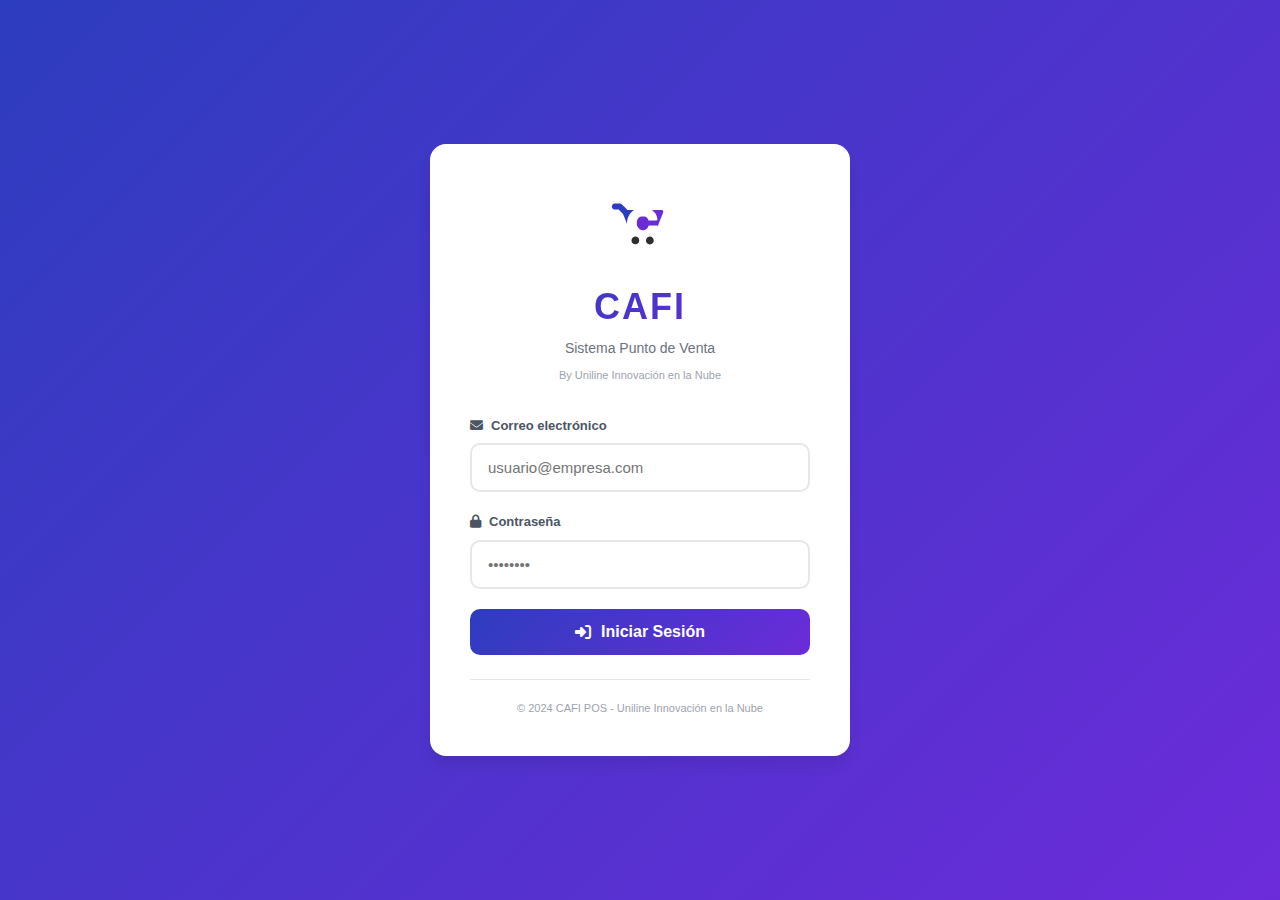
<file: pages/pos.html>
<!DOCTYPE html>
<html lang="es">
<head>
    <meta charset="UTF-8">
    <meta name="viewport" content="width=device-width, initial-scale=1.0">
    <title>CAFI POS - Punto de Venta</title>
    <link rel="stylesheet" href="../css/styles.css">
    <link rel="stylesheet" href="../css/pos.css">
    <link rel="stylesheet" href="https://cdnjs.cloudflare.com/ajax/libs/font-awesome/6.4.0/css/all.min.css">
</head>
<body>
    <div class="app">
        <!-- HEADER -->
        <header class="header">
            <div class="header-left">
                <a href="admin.html" class="logo">
                    <svg viewBox="0 0 500 500" width="42" height="42">
                        <g transform="translate(0,500) scale(0.1,-0.1)">
                            <path fill="#2D3DBF" d="M905 3775 c-5 -2 -22 -6 -37 -9 -62 -14 -127 -102 -128 -174 0 -43 24 -100 58 -135 39 -41 107 -57 246 -57 l121 0 136 -137 137 -138 59 -145 c33 -80 89 -219 124 -309 l64 -165 7 105 c9 150 39 265 103 394 74 150 174 267 305 357 24 16 16 17 -180 17 l-205 1 -175 176 c-96 96 -193 185 -215 197 -37 20 -56 22 -225 24 -102 1 -189 1 -195 -2z"/>
                            <path fill="#6C2BD9" d="M3270 3352 c143 -112 231 -234 285 -399 14 -43 28 -105 32 -138 9 -98 16 -96 -293 -93 l-259 3 -30 58 c-43 83 -88 133 -148 165 -48 25 -61 27 -172 27 -112 0 -124 -2 -178 -29 -60 -30 -126 -95 -157 -156 -39 -77 -52 -147 -48 -264 3 -104 6 -116 40 -188 78 -163 207 -239 382 -225 135 12 252 97 286 210 23 80 11 77 301 77 l258 0 18 -23 17 -24 40 101 c21 56 99 254 174 441 80 202 135 355 136 377 1 45 -32 84 -83 98 -20 6 -168 10 -336 10 l-300 0 35 -28z"/>
                            <path fill="#2E2E2E" d="M2147 1706 c-175 -48 -237 -282 -109 -412 93 -94 263 -88 351 11 46 53 61 93 61 165 0 162 -149 278 -303 236z"/>
                            <path fill="#2E2E2E" d="M3058 1706 c-150 -41 -228 -210 -159 -344 79 -154 289 -183 402 -55 43 50 59 92 59 160 -1 163 -150 281 -302 239z"/>
                        </g>
                    </svg>
                    CAFI
                </a>
                <div class="turno-badge cerrado" id="turnoBadge" onclick="abrirModalAbrirTurno()">
                    <i class="fas fa-circle"></i>
                    <span>Sin Turno</span>
                </div>
            </div>
            
            <div class="header-center">
                <a href="admin.html" class="header-btn"><i class="fas fa-th-large"></i> Admin</a>
                <button class="header-btn warning" id="btnEspera" onclick="ponerEnEspera()"><i class="fas fa-pause-circle"></i> Espera</button>
                <button class="header-btn" onclick="abrirModalEspera()"><i class="fas fa-list"></i> Ver Espera</button>
                <div class="header-separator"></div>
                <button class="header-btn success" onclick="abrirModalMovimiento('INGRESO')"><i class="fas fa-arrow-down"></i> Ingreso</button>
                <button class="header-btn danger" onclick="abrirModalMovimiento('EGRESO')"><i class="fas fa-arrow-up"></i> Retiro</button>
                <button class="header-btn" id="btnCerrarTurno" onclick="abrirModalCerrarTurno()" style="display:none"><i class="fas fa-cash-register"></i> Corte</button>
                <button class="header-btn" onclick="abrirModalVentasTurno()"><i class="fas fa-receipt"></i> Mis Ventas</button>
            </div>
            
            <div class="header-right">
                <div class="user-pill">
                    <div class="user-avatar" id="userAvatar">US</div>
                    <div class="user-info">
                        <span class="user-name" id="userName">Usuario</span>
                        <small id="userSucursal">Sucursal</small>
                    </div>
                </div>
                <button class="header-icon-btn" onclick="API.logout()" title="Cerrar sesión"><i class="fas fa-sign-out-alt"></i></button>
            </div>
        </header>

        <!-- POS LAYOUT -->
        <div class="pos-layout">
            <!-- MAIN AREA -->
            <main class="pos-main">
                <!-- CLIENTE BAR -->
                <div class="cliente-bar">
                    <div class="cliente-selector" onclick="abrirModalCliente()">
                        <div class="cliente-avatar"><i class="fas fa-user"></i></div>
                        <div class="cliente-info">
                            <small>CLIENTE</small>
                            <span id="clienteNombre">Público General</span>
                        </div>
                        <i class="fas fa-chevron-down"></i>
                    </div>
                    
                    <div class="tipo-venta-btns">
                        <button class="tipo-btn active" id="btnContado" onclick="setTipoVenta('CONTADO')">Contado</button>
                        <button class="tipo-btn" id="btnCredito" onclick="setTipoVenta('CREDITO')">Crédito</button>
                    </div>
                    
                    <div class="precio-selector">
                        <span>Precio:</span>
                        <select id="selectPrecio" onchange="cambiarTipoPrecio()">
                            <option value="1">P1</option>
                            <option value="2">P2</option>
                            <option value="3">P3</option>
                            <option value="4">P4</option>
                        </select>
                    </div>
                    
                    <div style="flex:1"></div>
                    
                    <button class="btn-quick green" onclick="abrirModalNuevoCliente()"><i class="fas fa-user-plus"></i> Nuevo Cliente</button>
                    <button class="btn-quick blue" onclick="abrirModalNuevoProducto()"><i class="fas fa-plus"></i> Nuevo Producto</button>
                </div>

                <!-- SEARCH BAR -->
                <div class="search-bar">
                    <div class="search-input-wrapper">
                        <i class="fas fa-barcode"></i>
                        <input type="text" id="inputBuscar" placeholder="Escanear código de barras o buscar producto..." onkeypress="onBuscarKeypress(event)" autocomplete="off">
                    </div>
                    <button class="btn-buscar" onclick="abrirModalProductos()"><i class="fas fa-search"></i> Buscar <span class="kbd">F2</span></button>
                </div>

                <!-- CART TABLE -->
                <div class="cart-container">
                    <table class="cart-table">
                        <thead>
                            <tr>
                                <th class="col-producto">Producto</th>
                                <th class="col-precio">Precio</th>
                                <th class="col-cantidad">Cantidad</th>
                                <th class="col-unidad">Unidad</th>
                                <th class="col-desc">Desc.</th>
                                <th class="col-importe">Importe</th>
                                <th class="col-acciones"></th>
                            </tr>
                        </thead>
                        <tbody id="cartBody"></tbody>
                    </table>
                    <div class="cart-empty" id="cartEmpty">
                        <i class="fas fa-shopping-cart"></i>
                        <h3>Carrito vacío</h3>
                        <p>Escanea un producto o presiona F2 para buscar</p>
                    </div>
                </div>

                <!-- ACTIONS -->
                <div class="pos-actions">
                    <div class="shortcuts-hint">
                        <span><kbd>F2</kbd> Buscar</span>
                        <span><kbd>F4</kbd> Cancelar</span>
                        <span><kbd>F8</kbd> Espera</span>
                        <span><kbd>F12</kbd> Cobrar</span>
                    </div>
                    <div class="action-buttons">
                        <button class="btn-action-cancel" onclick="cancelarVenta()"><i class="fas fa-times"></i> Cancelar <span class="kbd">F4</span></button>
                        <button class="btn-action-discount" onclick="aplicarDescuentoGlobal()"><i class="fas fa-percent"></i> Descuento</button>
                        <button class="btn-action-pay" onclick="abrirModalCobro()"><i class="fas fa-dollar-sign"></i> Cobrar <span class="kbd">F12</span></button>
                    </div>
                </div>
            </main>

            <!-- RIGHT PANEL -->
            <aside class="pos-panel">
                <div class="panel-total">
                    <span class="total-label">TOTAL A PAGAR</span>
                    <span class="total-amount" id="totalAmount">$0.00</span>
                </div>
                
                <div class="panel-summary">
                    <h4>Resumen</h4>
                    <div class="summary-row"><span>Artículos</span><span id="totalArticulos">0</span></div>
                    <div class="summary-row"><span>Subtotal</span><span id="subtotalVenta">$0.00</span></div>
                    <div class="summary-row"><span>Descuentos</span><span class="text-danger" id="descuentosVenta">-$0.00</span></div>
                </div>
                
                <div class="panel-info">
                    <div class="info-item">
                        <i class="fas fa-user"></i>
                        <div><small>Cliente</small><span id="clientePanel">Público General</span></div>
                    </div>
                    <div class="info-item">
                        <i class="fas fa-receipt"></i>
                        <div><small>Tipo de Venta</small><span id="tipoVentaLabel">Contado</span></div>
                    </div>
                    <div class="info-item">
                        <i class="fas fa-clock"></i>
                        <div><small>Hora</small><span id="horaActual">--:--</span></div>
                    </div>
                </div>
            </aside>
        </div>
    </div>

    <!-- ==================== MODALES ==================== -->

    <!-- MODAL ABRIR TURNO -->
    <div class="modal-overlay" id="modalAbrirTurno">
        <div class="modal modal-sm">
            <div class="modal-header modal-header-success">
                <div class="modal-title"><i class="fas fa-play-circle"></i><span>Abrir Turno</span></div>
            </div>
            <div class="modal-body">
                <div class="turno-info-box">
                    <i class="fas fa-info-circle"></i>
                    <p>Para comenzar a vender, debes abrir un turno. Ingresa el efectivo inicial en caja.</p>
                </div>
                <div class="form-group">
                    <label>Saldo Inicial en Caja</label>
                    <div class="input-money-lg"><span>$</span><input type="number" id="saldoInicial" step="0.01" min="0" placeholder="0.00" value=""></div>
                    <small class="help-text">Cuenta el efectivo en caja antes de iniciar</small>
                </div>
            </div>
            <div class="modal-footer">
                <button class="btn btn-outline" onclick="cerrarModal('modalAbrirTurno')">Cancelar</button>
                <button class="btn btn-success" onclick="confirmarAbrirTurno()"><i class="fas fa-check"></i> Abrir Turno</button>
            </div>
        </div>
    </div>

    <!-- MODAL CERRAR TURNO / CORTE -->
    <div class="modal-overlay" id="modalCerrarTurno">
        <div class="modal modal-corte">
            <div class="modal-header modal-header-dark">
                <div class="modal-title"><i class="fas fa-cash-register"></i><span>Corte de Caja</span></div>
                <button class="btn-close light" onclick="cerrarModal('modalCerrarTurno')"><i class="fas fa-times"></i></button>
            </div>
            <div class="modal-body modal-body-corte">
                <!-- SECCIÓN: Conteo de Efectivo -->
                <div class="corte-seccion">
                    <div class="corte-seccion-header"><i class="fas fa-money-bill-wave"></i><span>Conteo de Efectivo en Caja</span></div>
                    <div class="contador-compacto">
                        <div class="contador-fila billetes">
                            <div class="contador-item-mini">
                                <span class="denom">$1000</span>
                                <div class="contador-controls">
                                    <button type="button" onclick="ajustarContador(1000,-1)">−</button>
                                    <input type="number" id="cont_1000" value="0" min="0" onchange="calcularTotalContado()">
                                    <button type="button" onclick="ajustarContador(1000,1)">+</button>
                                </div>
                                <span class="subtotal" id="sub_1000">$0</span>
                            </div>
                            <div class="contador-item-mini">
                                <span class="denom">$500</span>
                                <div class="contador-controls">
                                    <button type="button" onclick="ajustarContador(500,-1)">−</button>
                                    <input type="number" id="cont_500" value="0" min="0" onchange="calcularTotalContado()">
                                    <button type="button" onclick="ajustarContador(500,1)">+</button>
                                </div>
                                <span class="subtotal" id="sub_500">$0</span>
                            </div>
                            <div class="contador-item-mini">
                                <span class="denom">$200</span>
                                <div class="contador-controls">
                                    <button type="button" onclick="ajustarContador(200,-1)">−</button>
                                    <input type="number" id="cont_200" value="0" min="0" onchange="calcularTotalContado()">
                                    <button type="button" onclick="ajustarContador(200,1)">+</button>
                                </div>
                                <span class="subtotal" id="sub_200">$0</span>
                            </div>
                            <div class="contador-item-mini">
                                <span class="denom">$100</span>
                                <div class="contador-controls">
                                    <button type="button" onclick="ajustarContador(100,-1)">−</button>
                                    <input type="number" id="cont_100" value="0" min="0" onchange="calcularTotalContado()">
                                    <button type="button" onclick="ajustarContador(100,1)">+</button>
                                </div>
                                <span class="subtotal" id="sub_100">$0</span>
                            </div>
                            <div class="contador-item-mini">
                                <span class="denom">$50</span>
                                <div class="contador-controls">
                                    <button type="button" onclick="ajustarContador(50,-1)">−</button>
                                    <input type="number" id="cont_50" value="0" min="0" onchange="calcularTotalContado()">
                                    <button type="button" onclick="ajustarContador(50,1)">+</button>
                                </div>
                                <span class="subtotal" id="sub_50">$0</span>
                            </div>
                            <div class="contador-item-mini">
                                <span class="denom">$20</span>
                                <div class="contador-controls">
                                    <button type="button" onclick="ajustarContador(20,-1)">−</button>
                                    <input type="number" id="cont_20" value="0" min="0" onchange="calcularTotalContado()">
                                    <button type="button" onclick="ajustarContador(20,1)">+</button>
                                </div>
                                <span class="subtotal" id="sub_20">$0</span>
                            </div>
                        </div>
                        <div class="contador-fila monedas">
                            <div class="contador-item-mini moneda">
                                <span class="denom">$10</span>
                                <div class="contador-controls">
                                    <button type="button" onclick="ajustarContador(10,-1)">−</button>
                                    <input type="number" id="cont_10" value="0" min="0" onchange="calcularTotalContado()">
                                    <button type="button" onclick="ajustarContador(10,1)">+</button>
                                </div>
                                <span class="subtotal" id="sub_10">$0</span>
                            </div>
                            <div class="contador-item-mini moneda">
                                <span class="denom">$5</span>
                                <div class="contador-controls">
                                    <button type="button" onclick="ajustarContador(5,-1)">−</button>
                                    <input type="number" id="cont_5" value="0" min="0" onchange="calcularTotalContado()">
                                    <button type="button" onclick="ajustarContador(5,1)">+</button>
                                </div>
                                <span class="subtotal" id="sub_5">$0</span>
                            </div>
                            <div class="contador-item-mini moneda">
                                <span class="denom">$2</span>
                                <div class="contador-controls">
                                    <button type="button" onclick="ajustarContador(2,-1)">−</button>
                                    <input type="number" id="cont_2" value="0" min="0" onchange="calcularTotalContado()">
                                    <button type="button" onclick="ajustarContador(2,1)">+</button>
                                </div>
                                <span class="subtotal" id="sub_2">$0</span>
                            </div>
                            <div class="contador-item-mini moneda">
                                <span class="denom">$1</span>
                                <div class="contador-controls">
                                    <button type="button" onclick="ajustarContador(1,-1)">−</button>
                                    <input type="number" id="cont_1" value="0" min="0" onchange="calcularTotalContado()">
                                    <button type="button" onclick="ajustarContador(1,1)">+</button>
                                </div>
                                <span class="subtotal" id="sub_1">$0</span>
                            </div>
                            <div class="contador-item-mini moneda">
                                <span class="denom">50¢</span>
                                <div class="contador-controls">
                                    <button type="button" onclick="ajustarContador(0.5,-1)">−</button>
                                    <input type="number" id="cont_05" value="0" min="0" onchange="calcularTotalContado()">
                                    <button type="button" onclick="ajustarContador(0.5,1)">+</button>
                                </div>
                                <span class="subtotal" id="sub_05">$0</span>
                            </div>
                        </div>
                        <div class="contador-total-row"><span>Total Efectivo Contado:</span><strong id="totalContado">$0.00</strong></div>
                    </div>
                </div>
                
                <!-- SECCIÓN: Cobros por Método de Pago -->
                <div class="corte-seccion">
                    <div class="corte-seccion-header"><i class="fas fa-credit-card"></i><span>Cobros Recibidos (Otros Métodos)</span></div>
                    <div class="metodos-declarar" id="metodosDeclarar"><p class="text-muted-center">Cargando métodos...</p></div>
                </div>
                
                <!-- SECCIÓN: Movimientos de Caja -->
                <div class="corte-seccion">
                    <div class="corte-seccion-header"><i class="fas fa-exchange-alt"></i><span>Movimientos de Caja (Solo Efectivo)</span></div>
                    <div class="movimientos-resumen">
                        <div class="mov-item ingreso"><span><i class="fas fa-arrow-down"></i> Ingresos</span><strong id="corteIngresosDisplay">$0.00</strong></div>
                        <div class="mov-item egreso"><span><i class="fas fa-arrow-up"></i> Egresos</span><strong id="corteEgresosDisplay">$0.00</strong></div>
                    </div>
                </div>
                
                <!-- SECCIÓN: Observaciones -->
                <div class="corte-seccion corte-observaciones">
                    <label><i class="fas fa-comment"></i>Observaciones (opcional)</label>
                    <textarea id="observacionesCierre" placeholder="Notas adicionales del cierre..." rows="2"></textarea>
                </div>
            </div>
            <div class="modal-footer modal-footer-corte">
                <button type="button" class="btn btn-outline" onclick="cerrarModal('modalCerrarTurno')"><i class="fas fa-times"></i> Cancelar</button>
                <button type="button" class="btn btn-success btn-lg" onclick="confirmarCerrarTurno()"><i class="fas fa-check"></i> Guardar y Cerrar Turno</button>
            </div>
        </div>
    </div>

    <!-- MODAL RESUMEN CORTE -->
    <div class="modal-overlay" id="modalCorteResumen">
        <div class="modal modal-corte-resumen">
            <div class="modal-body" id="corteResumenContent"></div>
            <div class="modal-footer modal-footer-corte">
                <button type="button" class="btn btn-outline" onclick="solicitarReconteo()"><i class="fas fa-redo"></i> Volver a Contar</button>
                <div class="footer-right">
                    <button type="button" class="btn btn-outline" onclick="imprimirCorte()"><i class="fas fa-print"></i> Imprimir</button>
                    <button type="button" class="btn btn-primary" onclick="cerrarCorteYSalir()"><i class="fas fa-check"></i> Aceptar</button>
                </div>
            </div>
        </div>
    </div>

    <!-- MODAL VALIDAR ADMIN (para reconteo) -->
    <div class="modal-overlay" id="modalValidarAdmin">
        <div class="modal modal-sm">
            <div class="modal-header modal-header-warning">
                <div class="modal-title"><i class="fas fa-lock"></i><span>Autorización Requerida</span></div>
                <button class="btn-close light" onclick="cerrarModal('modalValidarAdmin')"><i class="fas fa-times"></i></button>
            </div>
            <div class="modal-body modal-body-center">
                <p>Ingresa la clave de administrador para volver a contar</p>
                <input type="password" id="claveAdmin" class="form-control input-center" placeholder="Clave de administrador" onkeypress="if(event.key==='Enter')validarClaveAdmin()">
            </div>
            <div class="modal-footer">
                <button type="button" class="btn btn-outline" onclick="cerrarModal('modalValidarAdmin')">Cancelar</button>
                <button type="button" class="btn btn-warning" onclick="validarClaveAdmin()"><i class="fas fa-unlock"></i> Autorizar</button>
            </div>
        </div>
    </div>

    <!-- MODAL MOVIMIENTO DE CAJA -->
    <div class="modal-overlay" id="modalMovimiento">
        <div class="modal modal-sm">
            <div class="modal-header" id="movimientoHeader">
                <div class="modal-title"><i class="fas fa-arrow-down" id="movimientoIcono"></i><span id="movimientoTitulo">Movimiento de Caja</span></div>
                <button class="btn-close light" onclick="cerrarModal('modalMovimiento')"><i class="fas fa-times"></i></button>
            </div>
            <div class="modal-body">
                <input type="hidden" id="movimientoTipo" value="INGRESO">
                <div class="mov-info-box"><i class="fas fa-info-circle"></i><span>Los movimientos de caja solo afectan el efectivo</span></div>
                <div class="form-group">
                    <label>Monto</label>
                    <div class="input-money-lg"><span>$</span><input type="number" id="movimientoMonto" step="0.01" min="0.01" placeholder="0.00" required></div>
                </div>
                <div class="form-group">
                    <label>Concepto *</label>
                    <input type="text" id="movimientoConcepto" placeholder="Ej: Pago a proveedor, Cambio, etc." required>
                </div>
                <div class="form-group">
                    <label>Referencia (opcional)</label>
                    <input type="text" id="movimientoReferencia" placeholder="Número de factura, recibo, etc.">
                </div>
            </div>
            <div class="modal-footer">
                <button class="btn btn-outline" onclick="cerrarModal('modalMovimiento')">Cancelar</button>
                <button class="btn btn-success" onclick="confirmarMovimiento()"><i class="fas fa-check"></i> Registrar</button>
            </div>
        </div>
    </div>

    <!-- MODAL BUSCAR PRODUCTOS -->
    <div class="modal-overlay" id="modalProductos">
        <div class="modal modal-lg">
            <div class="modal-header">
                <div class="modal-title"><i class="fas fa-search"></i><span>Buscar Producto</span></div>
                <button class="btn-close light" onclick="cerrarModal('modalProductos')"><i class="fas fa-times"></i></button>
            </div>
            <div class="modal-filters">
                <div class="filter-search"><i class="fas fa-search"></i><input type="text" id="filtroNombre" placeholder="Buscar por nombre o código..." oninput="filtrarProductos()"></div>
                <div class="filter-select">
                    <label>Categoría:</label>
                    <select id="filtroCategoria" onchange="filtrarProductos()"><option value="">Todas</option></select>
                </div>
                <div class="filter-cantidad">
                    <label>Cantidad:</label>
                    <div class="cantidad-control">
                        <button type="button" onclick="ajustarCantidadFiltro(-1)">−</button>
                        <input type="number" id="filtroCantidad" value="1" min="0.001" step="any">
                        <button type="button" onclick="ajustarCantidadFiltro(1)">+</button>
                    </div>
                </div>
                <div class="filter-select">
                    <label>Precio:</label>
                    <select id="filtroPrecio" onchange="filtrarProductos()">
                        <option value="1">P1</option>
                        <option value="2">P2</option>
                        <option value="3">P3</option>
                        <option value="4">P4</option>
                    </select>
                </div>
            </div>
            <div class="modal-body productos-list">
                <table class="productos-table">
                    <thead><tr><th></th><th>CÓDIGO</th><th>PRODUCTO</th><th>UNIDAD</th><th>DESC</th><th class="text-right">PRECIO</th></tr></thead>
                    <tbody id="productosBody"></tbody>
                </table>
            </div>
        </div>
    </div>

    <!-- MODAL CONFIRMAR -->
    <div class="modal-overlay" id="modalConfirmar">
        <div class="modal modal-xs">
            <div class="modal-header" id="confirmarHeader">
                <h3 class="modal-title" id="confirmarTitulo"><i class="fas fa-question-circle"></i><span>Confirmar</span></h3>
            </div>
            <div class="modal-body">
                <p id="confirmarMensaje" class="text-center"></p>
            </div>
            <div class="modal-footer modal-footer-center">
                <button type="button" class="btn btn-outline" onclick="cerrarConfirmar(false)"><i class="fas fa-times"></i> Cancelar</button>
                <button type="button" class="btn btn-primary" id="btnConfirmarAceptar"><i class="fas fa-check"></i> <span id="confirmarBtnTexto">Aceptar</span></button>
            </div>
        </div>
    </div>

    <!-- MODAL CLIENTE -->
    <div class="modal-overlay" id="modalCliente">
        <div class="modal modal-md">
            <div class="modal-header">
                <div class="modal-title"><i class="fas fa-user"></i><span>Seleccionar Cliente</span></div>
                <button class="btn-close light" onclick="cerrarModal('modalCliente')"><i class="fas fa-times"></i></button>
            </div>
            <div class="modal-body">
                <div class="cliente-search"><i class="fas fa-search"></i><input type="text" id="buscarCliente" placeholder="Buscar por nombre o teléfono..." oninput="filtrarClientes()"></div>
                <div class="cliente-item" onclick="seleccionarCliente(null)">
                    <div class="cliente-item-avatar"><i class="fas fa-users"></i></div>
                    <div class="cliente-item-info"><div class="cliente-item-name">Público General</div><div class="cliente-item-detail">Sin registro</div></div>
                    <span class="cliente-item-badge">P1</span>
                </div>
                <div class="clientes-list" id="clientesList"></div>
            </div>
            <div class="modal-footer">
                <button class="btn btn-outline" onclick="cerrarModal('modalCliente')">Cancelar</button>
                <button class="btn btn-primary" onclick="abrirModalNuevoCliente()"><i class="fas fa-plus"></i> Nuevo Cliente</button>
            </div>
        </div>
    </div>

    <!-- MODAL CANTIDAD GRANEL -->
    <div class="modal-overlay" id="modalCantidad">
        <div class="modal modal-sm">
            <div class="modal-header gradient">
                <div class="modal-title"><i class="fas fa-balance-scale"></i><span id="cantidadTitulo">Cantidad</span></div>
                <button class="btn-close light" onclick="cerrarModal('modalCantidad')"><i class="fas fa-times"></i></button>
            </div>
            <div class="modal-body">
                <div class="producto-preview"><div><strong id="cantidadNombre">Producto</strong><span id="cantidadPrecioUnit">$0.00 / KG</span></div></div>
                <div class="cantidad-input-group">
                    <button class="cant-btn" type="button" onclick="ajustarCantidadModal(-0.1)">−</button>
                    <div class="cantidad-field">
                        <input type="number" id="inputCantidadModal" value="1" step="0.001" min="0.001" oninput="calcularSubtotalModal()">
                        <span id="cantidadUnidad">KG</span>
                    </div>
                    <button class="cant-btn" type="button" onclick="ajustarCantidadModal(0.1)">+</button>
                </div>
                <div class="subtotal-preview"><span>Subtotal:</span><strong id="subtotalModal">$0.00</strong></div>
            </div>
            <div class="modal-footer">
                <button class="btn btn-outline" onclick="cerrarModal('modalCantidad')">Cancelar</button>
                <button class="btn btn-success" onclick="confirmarCantidad()"><i class="fas fa-check"></i> Agregar</button>
            </div>
        </div>
    </div>

    <!-- MODAL COBRO -->
    <div class="modal-overlay" id="modalCobro">
        <div class="modal modal-md">
            <div class="cobro-header">
                <small>TOTAL A PAGAR</small>
                <h2 id="cobroTotal">$0.00</h2>
                <span class="cobro-badge" id="cobroBadge">CONTADO</span>
            </div>
            <div class="cobro-body">
                <div class="cobro-metodos" id="metodosPagoContainer"></div>
                <div class="cobro-efectivo">
                    <label>Monto recibido</label>
                    <input type="number" id="inputEfectivo" placeholder="0.00" step="0.01" oninput="calcularCambio()">
                    <div class="denominaciones">
                        <button type="button" onclick="addEfectivo(20)">+$20</button>
                        <button type="button" onclick="addEfectivo(50)">+$50</button>
                        <button type="button" onclick="addEfectivo(100)">+$100</button>
                        <button type="button" onclick="addEfectivo(200)">+$200</button>
                        <button type="button" onclick="addEfectivo(500)">+$500</button>
                        <button type="button" onclick="setExacto()">Exacto</button>
                        <button type="button" onclick="limpiarEfectivo()">Limpiar</button>
                        <button type="button" onclick="addEfectivo(1000)">+$1000</button>
                    </div>
                    <div class="cobro-cambio"><span>Cambio</span><strong id="cobroCambio">$0.00</strong></div>
                </div>
            </div>
            <div class="modal-footer">
                <button class="btn btn-outline" onclick="cerrarModal('modalCobro')">Cancelar</button>
                <button class="btn btn-success btn-lg" onclick="confirmarVenta()"><i class="fas fa-check"></i> Confirmar Venta</button>
            </div>
        </div>
    </div>

    <!-- MODAL ÉXITO -->
    <div class="modal-overlay" id="modalExito">
        <div class="modal modal-sm">
            <div class="exito-content">
                <div class="exito-icon"><i class="fas fa-check"></i></div>
                <h2>¡Venta Exitosa!</h2>
                <div class="exito-details">
                    <p>Folio: <strong id="exitoFolio">#0001</strong></p>
                    <p>Total: <strong id="exitoTotal">$0.00</strong></p>
                    <p>Cambio: <strong id="exitoCambio">$0.00</strong></p>
                </div>
                <div class="exito-actions">
                    <button class="btn btn-outline" onclick="imprimirTicket()"><i class="fas fa-print"></i> Imprimir</button>
                    <button class="btn btn-success" onclick="nuevaVenta()"><i class="fas fa-plus"></i> Nueva Venta</button>
                </div>
            </div>
        </div>
    </div>

    <!-- MODAL NUEVO PRODUCTO RÁPIDO -->
    <div class="modal-overlay" id="modalNuevoProducto">
        <div class="modal modal-sm">
            <div class="modal-header gradient">
                <div class="modal-title"><i class="fas fa-plus"></i><span>Nuevo Producto Rápido</span></div>
                <button class="btn-close light" onclick="cerrarModal('modalNuevoProducto')"><i class="fas fa-times"></i></button>
            </div>
            <form id="formNuevoProducto" onsubmit="guardarNuevoProducto(event)">
                <div class="modal-body">
                    <div class="form-group"><label>Código de barras</label><input type="text" id="np_codigo" placeholder="Escanear o escribir código"></div>
                    <div class="form-group"><label>Nombre del producto *</label><input type="text" id="np_nombre" required placeholder="Ej: Refresco 600ml"></div>
                    <div class="form-row">
                        <div class="form-group"><label>Precio *</label><input type="number" id="np_precio" step="0.01" required placeholder="0.00"></div>
                        <div class="form-group">
                            <label>Unidad</label>
                            <select id="np_unidad"><option value="PZ">Pieza</option><option value="KG">Kilogramo</option><option value="LT">Litro</option><option value="MT">Metro</option></select>
                        </div>
                    </div>
                </div>
                <div class="modal-footer">
                    <button type="button" class="btn btn-outline" onclick="cerrarModal('modalNuevoProducto')">Cancelar</button>
                    <button type="submit" class="btn btn-success"><i class="fas fa-save"></i> Guardar</button>
                </div>
            </form>
        </div>
    </div>

    <!-- MODAL NUEVO CLIENTE RÁPIDO -->
    <div class="modal-overlay" id="modalNuevoCliente">
        <div class="modal modal-sm">
            <div class="modal-header gradient">
                <div class="modal-title"><i class="fas fa-user-plus"></i><span>Nuevo Cliente Rápido</span></div>
                <button class="btn-close light" onclick="cerrarModal('modalNuevoCliente')"><i class="fas fa-times"></i></button>
            </div>
            <form id="formNuevoCliente" onsubmit="guardarNuevoCliente(event)">
                <div class="modal-body">
                    <div class="form-group"><label>Nombre *</label><input type="text" id="nc_nombre" required placeholder="Nombre completo"></div>
                    <div class="form-row">
                        <div class="form-group"><label>Teléfono</label><input type="tel" id="nc_telefono" placeholder="10 dígitos"></div>
                        <div class="form-group">
                            <label>Tipo de Precio</label>
                            <select id="nc_tipo_precio"><option value="1">Precio 1</option><option value="2">Precio 2</option><option value="3">Precio 3</option><option value="4">Precio 4</option></select>
                        </div>
                    </div>
                </div>
                <div class="modal-footer">
                    <button type="button" class="btn btn-outline" onclick="cerrarModal('modalNuevoCliente')">Cancelar</button>
                    <button type="submit" class="btn btn-success"><i class="fas fa-save"></i> Guardar</button>
                </div>
            </form>
        </div>
    </div>

    <!-- MODAL EDITAR LÍNEA -->
    <div class="modal-overlay" id="modalEditarLinea">
        <div class="modal modal-xs">
            <div class="modal-header gradient">
                <div class="modal-title"><i class="fas fa-edit"></i><span id="editarLineaTitulo">Editar</span></div>
                <button class="btn-close light" onclick="cerrarModal('modalEditarLinea')"><i class="fas fa-times"></i></button>
            </div>
            <div class="modal-body">
                <div class="editar-producto-info" id="editarLineaProducto">Producto</div>
                <div class="editar-input-group">
                    <label id="editarLineaLabel">Valor</label>
                    <div class="editar-input-wrapper">
                        <span class="editar-prefix" id="editarLineaPrefix"></span>
                        <input type="number" id="inputEditarLinea" step="any" min="0" onkeypress="onEditarLineaKeypress(event)">
                        <span class="editar-suffix" id="editarLineaSuffix"></span>
                    </div>
                </div>
                <div class="editar-shortcuts" id="editarShortcuts"></div>
            </div>
            <div class="modal-footer">
                <button class="btn btn-outline" onclick="cerrarModal('modalEditarLinea')">Cancelar</button>
                <button class="btn btn-success" onclick="confirmarEditarLinea()"><i class="fas fa-check"></i> Aplicar</button>
            </div>
        </div>
    </div>

    <!-- MODAL VENTAS EN ESPERA -->
    <div class="modal-overlay" id="modalEspera">
        <div class="modal modal-md">
            <div class="modal-header">
                <div class="modal-title"><i class="fas fa-pause-circle"></i><span>Ventas en Espera</span></div>
                <button class="btn-close light" onclick="cerrarModal('modalEspera')"><i class="fas fa-times"></i></button>
            </div>
            <div class="modal-body">
                <div class="espera-list" id="esperaList"></div>
            </div>
            <div class="modal-footer">
                <button class="btn btn-outline" onclick="cerrarModal('modalEspera')">Cerrar</button>
            </div>
        </div>
    </div>

    <!-- ==================== MODALES MIS VENTAS ==================== -->

    <!-- MODAL: Ventas del Turno -->
    <div class="modal-overlay" id="modalVentasTurno">
        <div class="modal modal-lg">
            <div class="modal-header">
                <div class="modal-title"><i class="fas fa-receipt"></i> Mis Ventas del Turno</div>
                <button class="btn-close light" onclick="cerrarModal('modalVentasTurno')"><i class="fas fa-times"></i></button>
            </div>
            <div class="ventas-filtros">
                <div class="filtro-search"><i class="fas fa-search"></i><input type="text" id="filtroVentasTurno" placeholder="Buscar por folio o cliente..." oninput="filtrarVentasTurno()"></div>
                <div class="filtro-grupo">
                    <label>Estado:</label>
                    <select id="filtroEstadoVenta" onchange="filtrarVentasTurno()"><option value="">Todos</option><option value="PAGADA">Pagadas</option><option value="PENDIENTE">Pendientes</option><option value="CANCELADA">Canceladas</option></select>
                </div>
                <div class="filtro-grupo">
                    <label>Tipo:</label>
                    <select id="filtroTipoVentaTurno" onchange="filtrarVentasTurno()"><option value="">Todos</option><option value="CONTADO">Contado</option><option value="CREDITO">Crédito</option></select>
                </div>
            </div>
            <div class="ventas-stats">
                <div class="stat-mini ventas"><i class="fas fa-shopping-cart"></i><div class="stat-data"><span class="stat-valor" id="statVentasTurno">0</span><span class="stat-label">Ventas</span></div></div>
                <div class="stat-mini monto"><i class="fas fa-dollar-sign"></i><div class="stat-data"><span class="stat-valor" id="statMontoTurno">$0.00</span><span class="stat-label">Total</span></div></div>
                <div class="stat-mini canceladas"><i class="fas fa-times-circle"></i><div class="stat-data"><span class="stat-valor" id="statCanceladasTurno">0</span><span class="stat-label">Canceladas</span></div></div>
            </div>
            <div class="ventas-table-container">
                <table class="ventas-table">
                    <thead><tr><th>Folio</th><th>Hora</th><th>Cliente</th><th class="text-center">Productos</th><th class="text-center">Tipo</th><th class="text-center">Estado</th><th class="text-right">Total</th><th></th></tr></thead>
                    <tbody id="ventasTurnoBody"></tbody>
                </table>
            </div>
        </div>
    </div>

    <!-- MODAL: Detalle de Venta -->
    <div class="modal-overlay" id="modalDetalleVenta">
        <div class="modal modal-lg">
            <div class="detalle-header-venta">
                <div><div class="folio-grande" id="detalleVentaFolio">#0001</div><div class="fecha-venta" id="detalleVentaFecha">Fecha</div></div>
                <div class="estado-venta">
                    <span class="badge-estado-lg pagada" id="detalleVentaEstado">PAGADA</span>
                    <button class="btn-close light" onclick="cerrarModal('modalDetalleVenta')"><i class="fas fa-times"></i></button>
                </div>
            </div>
            <div class="detalle-tabs">
                <button class="tab-btn active" onclick="cambiarTabDetalle('info')"><i class="fas fa-info-circle"></i> Info</button>
                <button class="tab-btn" onclick="cambiarTabDetalle('productos')"><i class="fas fa-boxes"></i> Productos</button>
                <button class="tab-btn" onclick="cambiarTabDetalle('pagos')"><i class="fas fa-credit-card"></i> Pagos</button>
                <button class="tab-btn" onclick="cambiarTabDetalle('historial')" id="tabHistorial"><i class="fas fa-history"></i> Historial</button>
            </div>
            <div class="detalle-tab-content">
                <div class="tab-panel active" id="panelInfo">
                    <div class="info-cards">
                        <div class="info-card"><i class="fas fa-user"></i><div><label>Cliente</label><span id="detalleVentaCliente">Público General</span></div></div>
                        <div class="info-card"><i class="fas fa-user-tag"></i><div><label>Vendedor</label><span id="detalleVentaVendedor">Usuario</span></div></div>
                        <div class="info-card"><i class="fas fa-tag"></i><div><label>Tipo Venta</label><span id="detalleVentaTipo">Contado</span></div></div>
                        <div class="info-card"><i class="fas fa-wallet"></i><div><label>Método de Pago</label><span id="detalleVentaMetodo">Efectivo</span></div></div>
                    </div>
                    <div class="info-totales">
                        <div class="total-line"><span>Subtotal</span><span id="detalleVentaSubtotal">$0.00</span></div>
                        <div class="total-line" id="rowDescuentos" style="display:none"><span>Descuentos</span><span id="detalleVentaDescuentos" class="text-danger">-$0.00</span></div>
                        <div class="total-line grande"><span>Total</span><span id="detalleVentaTotal">$0.00</span></div>
                        <div class="total-line"><span>Pagado</span><span id="detalleVentaPagado">$0.00</span></div>
                        <div class="total-line pendiente" id="rowPendiente" style="display:none"><span>Pendiente</span><span id="detalleVentaPendiente">$0.00</span></div>
                    </div>
                </div>
                <div class="tab-panel" id="panelProductos">
                    <table class="detalle-productos-table">
                        <thead><tr><th>Producto</th><th class="text-center">Cant.</th><th class="text-right">P.Unit</th><th class="text-right">Subtotal</th><th></th></tr></thead>
                        <tbody id="detalleVentaProductos"></tbody>
                    </table>
                </div>
                <div class="tab-panel" id="panelPagos"><div class="pagos-lista" id="detalleVentaPagos"></div></div>
                <div class="tab-panel" id="panelHistorial"><div class="historial-lista" id="detalleVentaHistorial"></div></div>
            </div>
            <div class="detalle-acciones">
                <div class="acciones-grupo" id="accionesVentaActiva">
                    <button class="btn btn-outline" onclick="abrirModalCancelarVenta()"><i class="fas fa-ban"></i> Cancelar</button>
                    <button class="btn btn-outline" onclick="abrirModalCambiarPago()"><i class="fas fa-exchange-alt"></i> Cambiar Pago</button>
                    <button class="btn btn-warning" onclick="abrirModalReabrirVenta()"><i class="fas fa-folder-open"></i> Reabrir</button>
                </div>
                <div class="acciones-grupo">
                    <button class="btn btn-outline" onclick="imprimirVentaDetalle()"><i class="fas fa-print"></i></button>
                    <button class="btn btn-primary" onclick="cerrarModal('modalDetalleVenta')"><i class="fas fa-check"></i> Cerrar</button>
                </div>
            </div>
        </div>
    </div>

    <!-- MODAL: Cancelar Venta Completa -->
    <div class="modal-overlay" id="modalCancelarVenta">
        <div class="modal modal-sm">
            <div class="modal-header modal-header-danger">
                <div class="modal-title"><i class="fas fa-ban"></i> Cancelar Venta</div>
                <button class="btn-close light" onclick="cerrarModal('modalCancelarVenta')"><i class="fas fa-times"></i></button>
            </div>
            <div class="modal-body">
                <div class="cancelar-warning">
                    <i class="fas fa-exclamation-triangle"></i>
                    <div class="warning-texto"><h4>¡Atención!</h4><p>Esta acción cancelará la venta completa y no se puede deshacer.</p></div>
                </div>
                <div class="cancelar-resumen">
                    <div class="cancelar-dato"><label>Folio</label><span id="cancelarVentaFolio">#0001</span></div>
                    <div class="cancelar-dato"><label>Total</label><span id="cancelarVentaTotal">$0.00</span></div>
                    <div class="cancelar-dato"><label>Devolución</label><span id="cancelarVentaDevolucion" class="devolucion">$0.00</span></div>
                </div>
                <div class="form-group">
                    <label>Motivo de Cancelación *</label>
                    <select id="motivoCancelarVenta" class="form-control" onchange="toggleOtroMotivoCancelar()">
                        <option value="">Seleccionar motivo...</option>
                        <option value="CLIENTE_SOLICITA">Cliente solicitó cancelación</option>
                        <option value="ERROR_CAPTURA">Error en captura</option>
                        <option value="PRODUCTO_DEFECTUOSO">Producto defectuoso</option>
                        <option value="SIN_EXISTENCIA">Sin existencia</option>
                        <option value="OTRO">Otro motivo</option>
                    </select>
                </div>
                <div class="form-group" id="otroMotivoCancelarGrupo" style="display:none">
                    <label>Especificar motivo *</label>
                    <textarea id="otroMotivoCancelar" class="form-control" rows="2" placeholder="Describe el motivo..."></textarea>
                </div>
            </div>
            <div class="modal-footer">
                <button class="btn btn-outline" onclick="cerrarModal('modalCancelarVenta')">Cancelar</button>
                <button class="btn btn-danger" onclick="confirmarCancelarVenta()"><i class="fas fa-ban"></i> Confirmar Cancelación</button>
            </div>
        </div>
    </div>

    <!-- MODAL: Cancelar Producto Individual -->
    <div class="modal-overlay" id="modalCancelarProducto">
        <div class="modal modal-sm">
            <div class="modal-header modal-header-warning">
                <div class="modal-title"><i class="fas fa-minus-circle"></i> Cancelar Producto</div>
                <button class="btn-close light" onclick="cerrarModal('modalCancelarProducto')"><i class="fas fa-times"></i></button>
            </div>
            <div class="modal-body">
                <input type="hidden" id="cancelarProductoDetalleId">
                <input type="hidden" id="cancelarProductoPrecio">
                <input type="hidden" id="cancelarProductoCantMax">
                <div class="producto-cancelar-info">
                    <div class="prod-icono"><i class="fas fa-box"></i></div>
                    <div class="prod-datos"><h4 id="cancelarProdNombre">Producto</h4><p id="cancelarProdDetalle">Cantidad: 0 | Precio: $0.00</p></div>
                </div>
                <div class="form-group">
                    <label class="text-center-block">Cantidad a cancelar</label>
                    <div class="cantidad-cancelar-control">
                        <button type="button" onclick="ajustarCantidadCancelar(-1)">−</button>
                        <div class="cantidad-display">
                            <input type="number" id="cantidadCancelarProd" step="0.001" min="0.001" value="1" oninput="calcularDevolucionProducto()">
                            <span id="unidadCancelarProd">PZ</span>
                        </div>
                        <button type="button" onclick="ajustarCantidadCancelar(1)">+</button>
                    </div>
                </div>
                <div class="devolucion-preview"><span>Monto a devolver:</span><strong id="devolucionProducto">$0.00</strong></div>
                <div class="form-group">
                    <label>Motivo *</label>
                    <select id="motivoCancelarProducto" class="form-control">
                        <option value="">Seleccionar motivo...</option>
                        <option value="CLIENTE_NO_QUIERE">Cliente ya no lo quiere</option>
                        <option value="ERROR_CANTIDAD">Error en cantidad</option>
                        <option value="PRODUCTO_DAÑADO">Producto dañado</option>
                        <option value="PRECIO_INCORRECTO">Precio incorrecto</option>
                    </select>
                </div>
            </div>
            <div class="modal-footer">
                <button class="btn btn-outline" onclick="cerrarModal('modalCancelarProducto')">Cancelar</button>
                <button class="btn btn-warning" onclick="confirmarCancelarProducto()"><i class="fas fa-minus"></i> Cancelar Producto</button>
            </div>
        </div>
    </div>

    <!-- MODAL: Cambiar Método de Pago -->
    <div class="modal-overlay" id="modalCambiarPago">
        <div class="modal modal-sm">
            <div class="modal-header">
                <div class="modal-title"><i class="fas fa-exchange-alt"></i> Cambiar Método de Pago</div>
                <button class="btn-close light" onclick="cerrarModal('modalCambiarPago')"><i class="fas fa-times"></i></button>
            </div>
            <div class="modal-body">
                <input type="hidden" id="cambiarPagoId">
                <div class="pago-actual-info">
                    <div class="pago-icono"><i class="fas fa-money-bill-wave" id="pagoActualIcono"></i></div>
                    <div class="pago-actual-detalle"><label>Pago actual</label><span id="pagoActualMetodo">Efectivo</span></div>
                    <div class="pago-monto-actual" id="pagoActualMonto">$0.00</div>
                </div>
                <div class="form-group"><label>Nuevo método de pago</label><div class="metodos-cambio" id="metodosCambioContainer"></div></div>
                <div class="form-group"><label>Referencia (opcional)</label><input type="text" id="referenciaCambio" class="form-control" placeholder="Número de operación, etc."></div>
                <div class="form-group"><label>Motivo del cambio *</label><textarea id="motivoCambioPago" class="form-control" rows="2" placeholder="¿Por qué se cambia el método?"></textarea></div>
            </div>
            <div class="modal-footer">
                <button class="btn btn-outline" onclick="cerrarModal('modalCambiarPago')">Cancelar</button>
                <button class="btn btn-primary" onclick="confirmarCambiarPago()"><i class="fas fa-check"></i> Confirmar Cambio</button>
            </div>
        </div>
    </div>

    <!-- MODAL: Cobrar Pendiente (Venta Reabierta) -->
    <div class="modal-overlay" id="modalCobrarPendiente">
        <div class="modal modal-sm">
            <div class="pendiente-header">
                <small>Cobrar Complemento</small>
                <h2 id="pendienteMonto">$0.00</h2>
                <span class="badge-complemento">Venta Reabierta</span>
            </div>
            <div class="pendiente-resumen">
                <div class="pendiente-linea"><span>Total original:</span><span id="pendienteOriginal">$0.00</span></div>
                <div class="pendiente-linea"><span>Productos nuevos:</span><span id="pendienteNuevos">$0.00</span></div>
                <div class="pendiente-linea"><span>Ya pagado:</span><span id="pendientePagado">$0.00</span></div>
                <div class="pendiente-linea destacado"><span>Por cobrar:</span><span id="pendientePorCobrar">$0.00</span></div>
            </div>
            <div class="cobro-body">
                <div class="cobro-metodos" id="metodosPendienteContainer"></div>
                <div class="cobro-efectivo">
                    <label>Efectivo recibido</label>
                    <input type="number" id="inputEfectivoPendiente" step="0.01" min="0" placeholder="0.00" oninput="calcularCambioPendiente()">
                    <div class="denominaciones">
                        <button type="button" onclick="addEfectivoPendiente(20)">$20</button>
                        <button type="button" onclick="addEfectivoPendiente(50)">$50</button>
                        <button type="button" onclick="addEfectivoPendiente(100)">$100</button>
                        <button type="button" onclick="addEfectivoPendiente(200)">$200</button>
                        <button type="button" onclick="addEfectivoPendiente(500)">$500</button>
                        <button type="button" onclick="setExactoPendiente()">Exacto</button>
                        <button type="button" onclick="addEfectivoPendiente(1000)">$1000</button>
                        <button type="button" onclick="limpiarEfectivoPendiente()">C</button>
                    </div>
                </div>
                <div class="cobro-cambio"><span>Cambio</span><strong id="cambioPendiente">$0.00</strong></div>
            </div>
            <div class="modal-footer">
                <button class="btn btn-outline" onclick="cerrarModal('modalCobrarPendiente')">Cancelar</button>
                <button class="btn btn-success btn-lg" onclick="confirmarCobroPendiente()"><i class="fas fa-check"></i> Cobrar Complemento</button>
            </div>
        </div>
    </div>

    <!-- MODAL: Autorizar Admin -->
    <div class="modal-overlay" id="modalAutorizarAdmin" style="z-index:1100">
        <div class="modal modal-xs">
            <div class="modal-header modal-header-warning">
                <h3 class="modal-title"><i class="fas fa-shield-alt"></i><span>Autorización Requerida</span></h3>
                <button class="btn-close light" onclick="cancelarAutorizacionAdmin()"><i class="fas fa-times"></i></button>
            </div>
            <div class="modal-body modal-body-center">
                <div class="auth-icon-container"><i class="fas fa-lock"></i></div>
                <p id="adminAuthMensaje">Se requiere autorización de administrador</p>
                <div class="form-group">
                    <input type="password" id="claveAdminAuth" class="form-control input-center" placeholder="Clave de administrador" onkeypress="if(event.key==='Enter')confirmarAutorizacionAdmin()">
                </div>
            </div>
            <div class="modal-footer modal-footer-center">
                <button type="button" class="btn btn-outline" onclick="cancelarAutorizacionAdmin()"><i class="fas fa-times"></i> Cancelar</button>
                <button type="button" class="btn btn-warning" onclick="confirmarAutorizacionAdmin()"><i class="fas fa-unlock"></i> Autorizar</button>
            </div>
        </div>
    </div>

    <!-- MODAL: Devolución -->
    <div class="modal-overlay" id="modalDevolucion">
        <div class="modal modal-sm">
            <div class="modal-header modal-header-purple">
                <div class="modal-title"><i class="fas fa-hand-holding-usd"></i> Devolución</div>
                <button class="btn-close light" onclick="cerrarModal('modalDevolucion')"><i class="fas fa-times"></i></button>
            </div>
            <div class="modal-body">
                <input type="hidden" id="devolucionContexto">
                <input type="hidden" id="devolucionMaximo">
                <div class="devolucion-resumen">
                    <div class="devolucion-concepto" id="devolucionConcepto">Cancelación de producto</div>
                    <div class="devolucion-max"><span>Máximo a devolver:</span><strong id="devolucionMaxLabel">$0.00</strong></div>
                </div>
                <div class="form-group">
                    <label>Monto a devolver</label>
                    <div class="input-money-lg"><span>$</span><input type="number" id="devolucionMonto" step="0.01" min="0" placeholder="0.00" oninput="validarMontoDevolucion()"></div>
                    <div class="devolucion-shortcuts">
                        <button type="button" onclick="setDevolucion100()">100%</button>
                        <button type="button" onclick="setDevolucion75()">75%</button>
                        <button type="button" onclick="setDevolucion50()">50%</button>
                        <button type="button" onclick="setDevolucionMonto(0)">Sin devolución</button>
                    </div>
                </div>
                <div class="form-group"><label>Método de devolución</label><div class="metodos-devolucion" id="metodosDevolucion"></div></div>
                <div class="form-group" id="grupoRefDevolucion" style="display:none">
                    <label>Referencia (opcional)</label>
                    <input type="text" id="devolucionReferencia" class="form-control" placeholder="# de operación, autorización, etc.">
                </div>
                <div class="form-group"><label>Notas (opcional)</label><textarea id="devolucionNotas" class="form-control" rows="2" placeholder="Observaciones..."></textarea></div>
            </div>
            <div class="modal-footer">
                <button class="btn btn-outline" onclick="cerrarModal('modalDevolucion')">Cancelar</button>
                <button class="btn btn-purple" onclick="confirmarDevolucion()"><i class="fas fa-check"></i> Confirmar Devolución</button>
            </div>
        </div>
    </div>

    <!-- TOAST -->
    <div class="toast" id="toast"></div>

    <script src="../js/api.js"></script>
    <script src="../js/pos.js"></script>
    <script>
        setInterval(function() {
            var now = new Date();
            var h = String(now.getHours()).padStart(2, '0');
            var m = String(now.getMinutes()).padStart(2, '0');
            var el = document.getElementById('horaActual');
            if (el) el.textContent = h + ':' + m;
        }, 1000);
    </script>
</body>
</html>
</file>
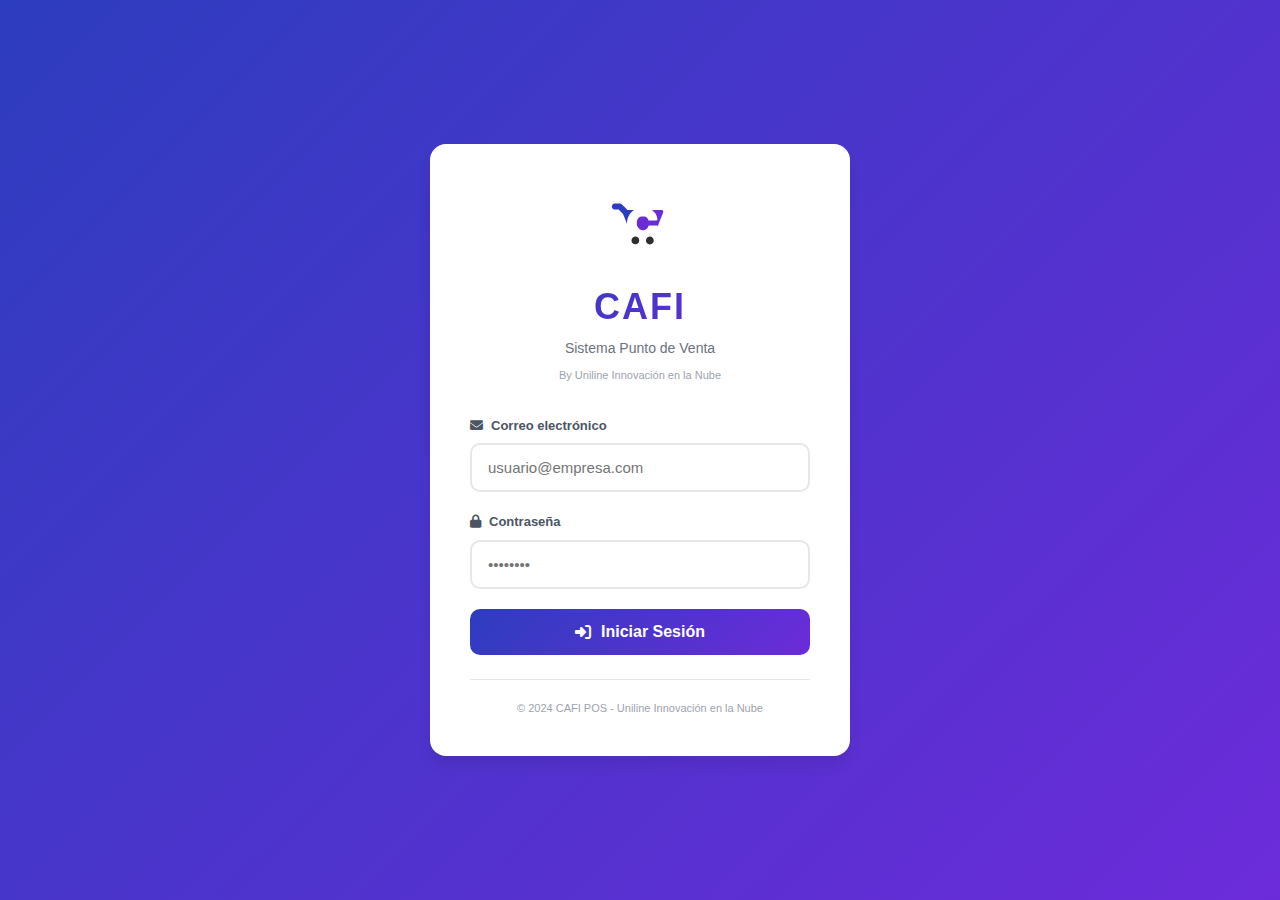
<file: pages/productos.html>
<!DOCTYPE html>
<html lang="es">
<head>
    <meta charset="UTF-8">
    <meta name="viewport" content="width=device-width, initial-scale=1.0">
    <title>CAFI - Productos</title>
    <link rel="stylesheet" href="../css/styles.css">
    <link rel="stylesheet" href="../css/catalogos.css">
    <link rel="stylesheet" href="https://cdnjs.cloudflare.com/ajax/libs/font-awesome/6.4.0/css/all.min.css">
</head>
<body>
    <div class="admin-layout">
        <aside class="sidebar">
            <div class="sidebar-header">
                <svg viewBox="0 0 500 500" width="40" height="40">
                    <g transform="translate(0,500) scale(0.1,-0.1)">
                        <path fill="#2D3DBF" d="M905 3775 c-5 -2 -22 -6 -37 -9 -62 -14 -127 -102 -128 -174 0 -43 24 -100 58 -135 39 -41 107 -57 246 -57 l121 0 136 -137 137 -138 59 -145 c33 -80 89 -219 124 -309 l64 -165 7 105 c9 150 39 265 103 394 74 150 174 267 305 357 24 16 16 17 -180 17 l-205 1 -175 176 c-96 96 -193 185 -215 197 -37 20 -56 22 -225 24 -102 1 -189 1 -195 -2z"/>
                        <path fill="#6C2BD9" d="M3270 3352 c143 -112 231 -234 285 -399 14 -43 28 -105 32 -138 9 -98 16 -96 -293 -93 l-259 3 -30 58 c-43 83 -88 133 -148 165 -48 25 -61 27 -172 27 -112 0 -124 -2 -178 -29 -60 -30 -126 -95 -157 -156 -39 -77 -52 -147 -48 -264 3 -104 6 -116 40 -188 78 -163 207 -239 382 -225 135 12 252 97 286 210 23 80 11 77 301 77 l258 0 18 -23 17 -24 40 101 c21 56 99 254 174 441 80 202 135 355 136 377 1 45 -32 84 -83 98 -20 6 -168 10 -336 10 l-300 0 35 -28z"/>
                        <path fill="#fff" d="M2147 1706 c-175 -48 -237 -282 -109 -412 93 -94 263 -88 351 11 46 53 61 93 61 165 0 162 -149 278 -303 236z"/>
                        <path fill="#fff" d="M3058 1706 c-150 -41 -228 -210 -159 -344 79 -154 289 -183 402 -55 43 50 59 92 59 160 -1 163 -150 281 -302 239z"/>
                    </g>
                </svg>
                <span>CAFI</span>
            </div>
            <nav class="sidebar-nav">
                <a href="pos.html" class="nav-item"><i class="fas fa-cash-register"></i><span>Punto de Venta</span></a>
                <a href="admin.html" class="nav-item"><i class="fas fa-tachometer-alt"></i><span>Dashboard</span></a>
                <a href="productos.html" class="nav-item active"><i class="fas fa-box"></i><span>Productos</span></a>
                <a href="categorias.html" class="nav-item"><i class="fas fa-tags"></i><span>Categorías</span></a>
                <a href="clientes.html" class="nav-item"><i class="fas fa-users"></i><span>Clientes</span></a>
                <a href="ventas.html" class="nav-item"><i class="fas fa-chart-line"></i><span>Ventas</span></a>
                <a href="reportes.html" class="nav-item"><i class="fas fa-file-alt"></i><span>Reportes</span></a>
            </nav>
            <div class="sidebar-footer">
                <div class="user-mini">
                    <div class="user-avatar" id="userAvatar">AD</div>
                    <div class="user-info">
                        <span id="userName">Usuario</span>
                        <small id="userSucursal">Sucursal</small>
                    </div>
                </div>
                <button class="btn-logout" onclick="API.logout()"><i class="fas fa-sign-out-alt"></i></button>
            </div>
        </aside>

        <main class="admin-main">
            <header class="admin-header">
                <h1><i class="fas fa-box"></i> Productos <span class="badge badge-info" id="totalRegistros">0</span></h1>
                <div class="header-actions">
                    <button class="btn btn-outline" onclick="exportarExcel()"><i class="fas fa-file-excel"></i> Exportar</button>
                    <button class="btn btn-primary" onclick="abrirModal()"><i class="fas fa-plus"></i> Nuevo Producto</button>
                </div>
            </header>

            <div class="admin-content">
                <div class="section-card">
                    <div class="filters-bar">
                        <div class="filter-search">
                            <i class="fas fa-search"></i>
                            <input type="text" id="inputBuscar" placeholder="Buscar por nombre o código..." oninput="filtrar()">
                        </div>
                        <select id="filtroCategoria" onchange="filtrar()"><option value="">Todas</option></select>
                        <select id="filtroEstado" onchange="filtrar()">
                            <option value="Y">Activos</option>
                            <option value="N">Inactivos</option>
                            <option value="">Todos</option>
                        </select>
                    </div>
                    <table class="data-table">
                        <thead>
                            <tr>
                                <th>Código</th>
                                <th>Nombre</th>
                                <th>Categoría</th>
                                <th>U. Compra</th>
                                <th>U. Venta</th>
                                <th>Factor</th>
                                <th>Costo</th>
                                <th>Precio 1</th>
                                <th>IVA</th>
                                <th>Estado</th>
                                <th>Acciones</th>
                            </tr>
                        </thead>
                        <tbody id="tablaBody"></tbody>
                    </table>
                </div>
            </div>
        </main>
    </div>

    <!-- MODAL FORMULARIO CON TABS -->
    <div class="modal-overlay" id="modalForm">
        <div class="modal modal-xl">
            <div class="modal-header gradient">
                <h3><i class="fas fa-box"></i> <span id="modalTitulo">Nuevo Producto</span></h3>
                <button class="btn-close light" onclick="cerrarModal()"><i class="fas fa-times"></i></button>
            </div>
            <form id="formProducto" onsubmit="guardar(event)">
                <input type="hidden" id="editId">
                
                <div class="tabs-container">
                    <div class="tabs-nav">
                        <button type="button" class="tab-btn active" data-tab="general"><i class="fas fa-info-circle"></i> General</button>
                        <button type="button" class="tab-btn" data-tab="unidades"><i class="fas fa-boxes"></i> Unidades</button>
                        <button type="button" class="tab-btn" data-tab="precios"><i class="fas fa-dollar-sign"></i> Precios</button>
                        <button type="button" class="tab-btn" data-tab="impuestos"><i class="fas fa-percentage"></i> Impuestos</button>
                        <button type="button" class="tab-btn" data-tab="inventario"><i class="fas fa-warehouse"></i> Inventario</button>
                        <button type="button" class="tab-btn" data-tab="config"><i class="fas fa-cog"></i> Config</button>
                    </div>

                    <div class="tab-content active" id="tab-general">
                        <div class="form-row">
                            <div class="form-group col-8">
                                <label>Nombre del Producto <span class="required">*</span></label>
                                <input type="text" id="nombre" required placeholder="Ej: Coca Cola 600ml">
                            </div>
                            <div class="form-group col-4">
                                <label>Categoría</label>
                                <select id="categoria_id"><option value="">Sin categoría</option></select>
                            </div>
                        </div>
                        <div class="form-row">
                            <div class="form-group col-4">
                                <label>Nombre Corto</label>
                                <input type="text" id="nombre_corto" placeholder="Nombre abreviado" maxlength="50">
                            </div>
                            <div class="form-group col-4">
                                <label>Nombre en POS</label>
                                <input type="text" id="nombre_pos" placeholder="Mostrar en punto de venta" maxlength="50">
                            </div>
                            <div class="form-group col-4">
                                <label>Nombre en Ticket</label>
                                <input type="text" id="nombre_ticket" placeholder="Imprimir en ticket" maxlength="40">
                            </div>
                        </div>
                        <div class="form-row">
                            <div class="form-group col-4">
                                <label>Código de Barras</label>
                                <div class="input-with-icon">
                                    <i class="fas fa-barcode"></i>
                                    <input type="text" id="codigo_barras" placeholder="Escanear o escribir">
                                </div>
                            </div>
                            <div class="form-group col-4">
                                <label>Código Interno (SKU)</label>
                                <input type="text" id="codigo_interno" placeholder="SKU interno">
                            </div>
                            <div class="form-group col-4">
                                <label>Código SAT</label>
                                <input type="text" id="codigo_sat" placeholder="Clave producto SAT">
                            </div>
                        </div>
                        <div class="form-row">
                            <div class="form-group col-12">
                                <label>Descripción</label>
                                <textarea id="descripcion" rows="2" placeholder="Descripción detallada del producto..."></textarea>
                            </div>
                        </div>
                        <div class="form-row">
                            <div class="form-group col-4">
                                <label>Tipo</label>
                                <select id="tipo">
                                    <option value="PRODUCTO">Producto</option>
                                    <option value="SERVICIO">Servicio</option>
                                    <option value="COMBO">Combo</option>
                                    <option value="PAQUETE">Paquete</option>
                                </select>
                            </div>
                            <div class="form-group col-4">
                                <label>URL Imagen</label>
                                <input type="url" id="imagen_url" placeholder="https://...">
                            </div>
                            <div class="form-group col-4">
                                <label>Vista Previa</label>
                                <div class="img-preview" id="imgPreview"><i class="fas fa-image"></i></div>
                            </div>
                        </div>
                    </div>

                    <div class="tab-content" id="tab-unidades">
                        <div class="info-box info">
                            <i class="fas fa-info-circle"></i>
                            <div>
                                <strong>Conversión de Unidades</strong>
                                <p>Define cómo compras y vendes el producto. Ejemplo: Compras una REJA de 24 piezas y vendes por PIEZA.</p>
                            </div>
                        </div>
                        <div class="form-row">
                            <div class="form-group col-4">
                                <label>Unidad de Compra</label>
                                <select id="unidad_compra" onchange="actualizarConversion()">
                                    <option value="PZ">Pieza (PZ)</option>
                                    <option value="CJ">Caja (CJ)</option>
                                    <option value="RJ">Reja (RJ)</option>
                                    <option value="PQ">Paquete (PQ)</option>
                                    <option value="BT">Bulto (BT)</option>
                                    <option value="KG">Kilogramo (KG)</option>
                                    <option value="LT">Litro (LT)</option>
                                    <option value="MT">Metro (MT)</option>
                                    <option value="GL">Galón (GL)</option>
                                </select>
                            </div>
                            <div class="form-group col-4">
                                <label>Factor de Conversión</label>
                                <input type="number" id="factor_conversion" step="0.0001" min="1" value="1" placeholder="1" oninput="actualizarConversion(); calcularCostoUnitario();">
                            </div>
                            <div class="form-group col-4">
                                <label>Unidad de Venta</label>
                                <select id="unidad_venta" onchange="actualizarConversion()">
                                    <option value="PZ">Pieza (PZ)</option>
                                    <option value="KG">Kilogramo (KG)</option>
                                    <option value="LT">Litro (LT)</option>
                                    <option value="MT">Metro (MT)</option>
                                    <option value="GR">Gramo (GR)</option>
                                    <option value="ML">Mililitro (ML)</option>
                                </select>
                            </div>
                        </div>
                        <div class="conversion-box" id="conversionBox">
                            <div class="conversion-visual">
                                <div class="conv-item">
                                    <i class="fas fa-truck"></i>
                                    <span>1</span>
                                    <strong id="convUCompra">PZ</strong>
                                </div>
                                <div class="conv-arrow"><i class="fas fa-equals"></i></div>
                                <div class="conv-item highlight">
                                    <i class="fas fa-shopping-cart"></i>
                                    <span id="convFactor">1</span>
                                    <strong id="convUVenta">PZ</strong>
                                </div>
                            </div>
                        </div>
                        <div class="form-row">
                            <div class="form-group col-6">
                                <label>Unidad de Inventario</label>
                                <select id="unidad_inventario_id">
                                    <option value="PZ">Pieza (PZ)</option>
                                    <option value="KG">Kilogramo (KG)</option>
                                    <option value="LT">Litro (LT)</option>
                                    <option value="MT">Metro (MT)</option>
                                </select>
                            </div>
                            <div class="form-group col-6">
                                <label>Factor Venta</label>
                                <input type="number" id="factor_venta" step="0.0001" min="0.0001" value="1" placeholder="1">
                                <small class="help-text">Para venta a granel. Ej: 0.001 para vender en gramos</small>
                            </div>
                        </div>
                    </div>

                    <div class="tab-content" id="tab-precios">
                        <div class="form-row">
                            <div class="form-group col-6">
                                <label>Costo por Unidad de Compra</label>
                                <div class="input-money">
                                    <span>$</span>
                                    <input type="number" id="costo_compra" step="0.01" placeholder="0.00" oninput="calcularCostoUnitario()">
                                </div>
                                <small class="help-text">Ej: $300.00 por reja</small>
                            </div>
                            <div class="form-group col-6">
                                <label>Costo Unitario <span class="badge-calc">Auto</span></label>
                                <div class="input-money calculated">
                                    <span>$</span>
                                    <input type="number" id="costo" step="0.0001" placeholder="0.00" readonly>
                                </div>
                                <small class="help-text" id="costoFormula">Costo compra ÷ Factor</small>
                            </div>
                        </div>
                        <div class="divider"><span>Precios de Venta</span></div>
                        <div class="form-row">
                            <div class="form-group col-3">
                                <label>Precio 1 (Público) <span class="required">*</span></label>
                                <div class="input-money">
                                    <span>$</span>
                                    <input type="number" id="precio1" step="0.01" placeholder="0.00" required oninput="calcularMargen(1)">
                                </div>
                                <div class="margin-badge" id="margen1">Margen: --%</div>
                            </div>
                            <div class="form-group col-3">
                                <label>Precio 2 (Mayoreo)</label>
                                <div class="input-money">
                                    <span>$</span>
                                    <input type="number" id="precio2" step="0.01" placeholder="0.00" oninput="calcularMargen(2)">
                                </div>
                                <div class="margin-badge" id="margen2">Margen: --%</div>
                            </div>
                            <div class="form-group col-3">
                                <label>Precio 3 (Especial)</label>
                                <div class="input-money">
                                    <span>$</span>
                                    <input type="number" id="precio3" step="0.01" placeholder="0.00" oninput="calcularMargen(3)">
                                </div>
                                <div class="margin-badge" id="margen3">Margen: --%</div>
                            </div>
                            <div class="form-group col-3">
                                <label>Precio 4</label>
                                <div class="input-money">
                                    <span>$</span>
                                    <input type="number" id="precio4" step="0.01" placeholder="0.00" oninput="calcularMargen(4)">
                                </div>
                                <div class="margin-badge" id="margen4">Margen: --%</div>
                            </div>
                        </div>
                        <div class="form-row">
                            <div class="form-group col-4">
                                <label>Precio Mínimo</label>
                                <div class="input-money">
                                    <span>$</span>
                                    <input type="number" id="precio_minimo" step="0.01" placeholder="0.00">
                                </div>
                                <small class="help-text">No vender por debajo de este precio</small>
                            </div>
                            <div class="form-group col-4">
                                <label>Último Costo</label>
                                <div class="input-money readonly">
                                    <span>$</span>
                                    <input type="number" id="ultimo_costo" step="0.01" placeholder="0.00" readonly>
                                </div>
                            </div>
                            <div class="form-group col-4">
                                <label>Costo Promedio</label>
                                <div class="input-money readonly">
                                    <span>$</span>
                                    <input type="number" id="costo_promedio" step="0.01" placeholder="0.00" readonly>
                                </div>
                            </div>
                        </div>
                    </div>

                    <div class="tab-content" id="tab-impuestos">
                        <div class="form-row">
                            <div class="form-group col-6">
                                <label>IVA</label>
                                <div class="radio-cards">
                                    <label class="radio-card">
                                        <input type="radio" name="iva" value="0">
                                        <div class="card-content">
                                            <span class="percentage">0%</span>
                                            <span class="label">Exento</span>
                                        </div>
                                    </label>
                                    <label class="radio-card">
                                        <input type="radio" name="iva" value="8">
                                        <div class="card-content">
                                            <span class="percentage">8%</span>
                                            <span class="label">Frontera</span>
                                        </div>
                                    </label>
                                    <label class="radio-card active">
                                        <input type="radio" name="iva" value="16" checked>
                                        <div class="card-content">
                                            <span class="percentage">16%</span>
                                            <span class="label">General</span>
                                        </div>
                                    </label>
                                </div>
                            </div>
                            <div class="form-group col-6">
                                <label>IEPS (%)</label>
                                <div class="input-percent">
                                    <input type="number" id="ieps" step="0.01" min="0" placeholder="0" value="0">
                                    <span>%</span>
                                </div>
                                <small class="help-text">Impuesto Especial sobre Producción y Servicios</small>
                            </div>
                        </div>
                        <div class="form-row">
                            <div class="form-group col-12">
                                <label class="toggle-switch">
                                    <input type="checkbox" id="precio_incluye_impuesto" checked>
                                    <span class="slider"></span>
                                    <span class="toggle-label">
                                        <strong>Precio incluye impuestos</strong>
                                        <small>Si está activo, los precios ya incluyen IVA e IEPS</small>
                                    </span>
                                </label>
                            </div>
                        </div>
                        <div class="tax-summary" id="taxSummary">
                            <h4>Resumen de Impuestos (Precio 1)</h4>
                            <div class="tax-row">
                                <span>Precio sin impuestos:</span>
                                <strong id="precioSinImp">$0.00</strong>
                            </div>
                            <div class="tax-row">
                                <span>IVA (<span id="ivaPercent">16</span>%):</span>
                                <strong id="ivaAmount">$0.00</strong>
                            </div>
                            <div class="tax-row">
                                <span>IEPS (<span id="iepsPercent">0</span>%):</span>
                                <strong id="iepsAmount">$0.00</strong>
                            </div>
                            <div class="tax-row total">
                                <span>Precio Final:</span>
                                <strong id="precioFinal">$0.00</strong>
                            </div>
                        </div>
                    </div>

                    <div class="tab-content" id="tab-inventario">
                        <div class="form-row">
                            <div class="form-group col-4">
                                <label>Stock Mínimo</label>
                                <input type="number" id="stock_minimo" step="0.001" min="0" placeholder="0">
                                <small class="help-text">Alerta cuando llegue a este nivel</small>
                            </div>
                            <div class="form-group col-4">
                                <label>Stock Máximo</label>
                                <input type="number" id="stock_maximo" step="0.001" min="0" placeholder="0">
                            </div>
                            <div class="form-group col-4">
                                <label>Punto de Reorden</label>
                                <input type="number" id="punto_reorden" step="0.001" min="0" placeholder="0">
                                <small class="help-text">Generar orden de compra</small>
                            </div>
                        </div>
                        <div class="form-row">
                            <div class="form-group col-6">
                                <label>Ubicación en Almacén</label>
                                <input type="text" id="ubicacion_almacen" placeholder="Ej: Pasillo 3, Anaquel B">
                            </div>
                        </div>
                        <div class="divider"><span>Control Especial</span></div>
                        <div class="form-row">
                            <div class="form-group col-4">
                                <label class="toggle-switch small">
                                    <input type="checkbox" id="maneja_lotes">
                                    <span class="slider"></span>
                                    <span class="toggle-label">Maneja Lotes</span>
                                </label>
                            </div>
                            <div class="form-group col-4">
                                <label class="toggle-switch small">
                                    <input type="checkbox" id="maneja_caducidad">
                                    <span class="slider"></span>
                                    <span class="toggle-label">Maneja Caducidad</span>
                                </label>
                            </div>
                            <div class="form-group col-4">
                                <label class="toggle-switch small">
                                    <input type="checkbox" id="maneja_series">
                                    <span class="slider"></span>
                                    <span class="toggle-label">Maneja Series</span>
                                </label>
                            </div>
                        </div>
                        <div class="form-row" id="rowCaducidad" style="display:none">
                            <div class="form-group col-4">
                                <label>Días antes de caducidad (alerta)</label>
                                <input type="number" id="dias_caducidad" min="0" placeholder="30">
                            </div>
                        </div>
                    </div>

                    <div class="tab-content" id="tab-config">
                        <div class="form-row">
                            <div class="form-group col-6">
                                <label class="toggle-switch">
                                    <input type="checkbox" id="es_inventariable" checked>
                                    <span class="slider"></span>
                                    <span class="toggle-label">
                                        <strong>Es Inventariable</strong>
                                        <small>Controlar existencias en almacén</small>
                                    </span>
                                </label>
                            </div>
                            <div class="form-group col-6">
                                <label class="toggle-switch">
                                    <input type="checkbox" id="es_vendible" checked>
                                    <span class="slider"></span>
                                    <span class="toggle-label">
                                        <strong>Es Vendible</strong>
                                        <small>Mostrar en punto de venta</small>
                                    </span>
                                </label>
                            </div>
                        </div>
                        <div class="form-row">
                            <div class="form-group col-6">
                                <label class="toggle-switch">
                                    <input type="checkbox" id="es_comprable" checked>
                                    <span class="slider"></span>
                                    <span class="toggle-label">
                                        <strong>Es Comprable</strong>
                                        <small>Disponible para órdenes de compra</small>
                                    </span>
                                </label>
                            </div>
                            <div class="form-group col-6">
                                <label class="toggle-switch">
                                    <input type="checkbox" id="mostrar_pos" checked>
                                    <span class="slider"></span>
                                    <span class="toggle-label">
                                        <strong>Mostrar en POS</strong>
                                        <small>Visible en pantalla de ventas</small>
                                    </span>
                                </label>
                            </div>
                        </div>
                        <div class="divider"><span>Descuentos</span></div>
                        <div class="form-row">
                            <div class="form-group col-6">
                                <label class="toggle-switch">
                                    <input type="checkbox" id="permite_descuento" checked>
                                    <span class="slider"></span>
                                    <span class="toggle-label">
                                        <strong>Permite Descuento</strong>
                                        <small>Autorizar descuentos en este producto</small>
                                    </span>
                                </label>
                            </div>
                            <div class="form-group col-6">
                                <label>Descuento Máximo (%)</label>
                                <div class="input-percent">
                                    <input type="number" id="descuento_maximo" min="0" max="100" placeholder="0" value="100">
                                    <span>%</span>
                                </div>
                            </div>
                        </div>
                        <div class="divider"><span>POS</span></div>
                        <div class="form-row">
                            <div class="form-group col-4">
                                <label>Color en POS</label>
                                <div class="color-picker">
                                    <input type="color" id="color_pos" value="#3498db">
                                    <input type="text" id="color_pos_text" value="#3498db" onchange="document.getElementById('color_pos').value=this.value">
                                </div>
                            </div>
                            <div class="form-group col-4">
                                <label>Orden en POS</label>
                                <input type="number" id="orden_pos" min="0" placeholder="0" value="0">
                            </div>
                            <div class="form-group col-4">
                                <label>Tecla Rápida</label>
                                <input type="text" id="tecla_rapida" placeholder="Ej: F5" maxlength="10">
                            </div>
                        </div>
                        <div class="form-row">
                            <div class="form-group col-12">
                                <label>Notas Internas</label>
                                <textarea id="notas_internas" rows="2" placeholder="Notas solo visibles para administradores..."></textarea>
                            </div>
                        </div>
                    </div>
                </div>

                <div class="modal-footer">
                    <button type="button" class="btn btn-outline" onclick="cerrarModal()"><i class="fas fa-times"></i> Cancelar</button>
                    <button type="submit" class="btn btn-success"><i class="fas fa-save"></i> Guardar Producto</button>
                </div>
            </form>
        </div>
    </div>
<!-- MODAL DETALLE PRODUCTO -->
<div class="modal-overlay" id="modalDetalleProducto">
    <div class="modal modal-md">
        <div class="modal-header gradient">
            <h3><i class="fas fa-box"></i> Detalle de Producto</h3>
            <button class="btn-close light" onclick="cerrarModalDetalle()"><i class="fas fa-times"></i></button>
        </div>
        <div class="modal-body" id="detalleProductoContent"></div>
    </div>
</div>
    
    <div id="toast" class="toast"></div>
    <script src="../js/config.js"></script>
    <script src="../js/api.js"></script>
    <script src="../js/productos.js"></script>
</body>
</html>
</file>
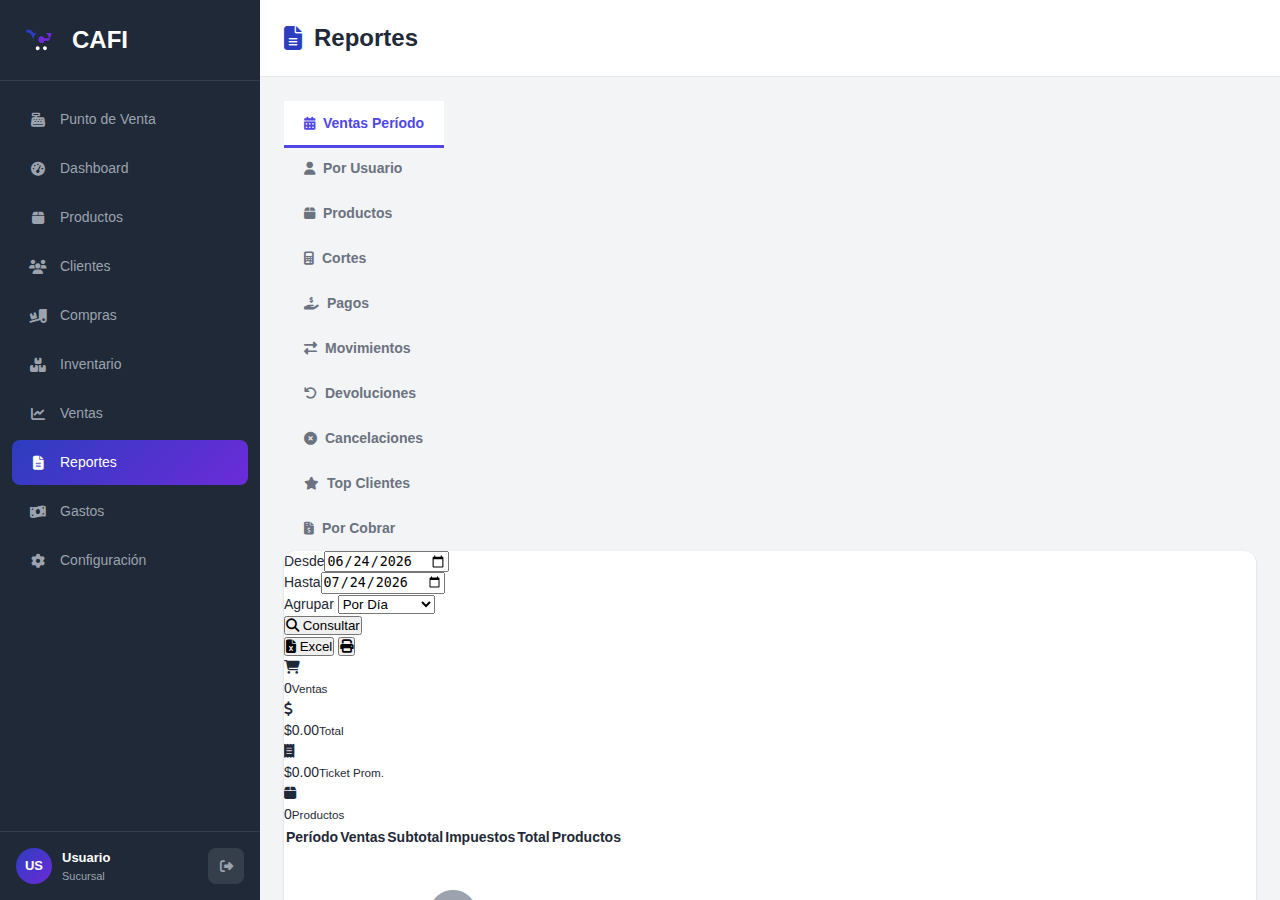
<file: pages/reportes.html>
<!DOCTYPE html>
<html lang="es">
<head>
    <meta charset="UTF-8">
    <meta name="viewport" content="width=device-width, initial-scale=1.0">
    <title>CAFI - Reportes</title>
    <link rel="stylesheet" href="../css/styles.css">
    <link rel="stylesheet" href="../css/reportes.css">
    <link rel="stylesheet" href="https://cdnjs.cloudflare.com/ajax/libs/font-awesome/6.4.0/css/all.min.css">
</head>
<body>
    <div class="admin-layout">
        <aside class="sidebar">
            <div class="sidebar-header">
                <svg viewBox="0 0 500 500" width="40" height="40">
                    <g transform="translate(0,500) scale(0.1,-0.1)">
                        <path fill="#2D3DBF" d="M905 3775 c-5 -2 -22 -6 -37 -9 -62 -14 -127 -102 -128 -174 0 -43 24 -100 58 -135 39 -41 107 -57 246 -57 l121 0 136 -137 137 -138 59 -145 c33 -80 89 -219 124 -309 l64 -165 7 105 c9 150 39 265 103 394 74 150 174 267 305 357 24 16 16 17 -180 17 l-205 1 -175 176 c-96 96 -193 185 -215 197 -37 20 -56 22 -225 24 -102 1 -189 1 -195 -2z"/>
                        <path fill="#6C2BD9" d="M3270 3352 c143 -112 231 -234 285 -399 14 -43 28 -105 32 -138 9 -98 16 -96 -293 -93 l-259 3 -30 58 c-43 83 -88 133 -148 165 -48 25 -61 27 -172 27 -112 0 -124 -2 -178 -29 -60 -30 -126 -95 -157 -156 -39 -77 -52 -147 -48 -264 3 -104 6 -116 40 -188 78 -163 207 -239 382 -225 135 12 252 97 286 210 23 80 11 77 301 77 l258 0 18 -23 17 -24 40 101 c21 56 99 254 174 441 80 202 135 355 136 377 1 45 -32 84 -83 98 -20 6 -168 10 -336 10 l-300 0 35 -28z"/>
                        <path fill="#fff" d="M2147 1706 c-175 -48 -237 -282 -109 -412 93 -94 263 -88 351 11 46 53 61 93 61 165 0 162 -149 278 -303 236z"/>
                        <path fill="#fff" d="M3058 1706 c-150 -41 -228 -210 -159 -344 79 -154 289 -183 402 -55 43 50 59 92 59 160 -1 163 -150 281 -302 239z"/>
                    </g>
                </svg>
                <span>CAFI</span>
            </div>
                <nav class="sidebar-nav">
                <a href="pos.html" class="nav-item"><i class="fas fa-cash-register"></i><span>Punto de Venta</span></a>
                <a href="admin.html" class="nav-item"><i class="fas fa-tachometer-alt"></i><span>Dashboard</span></a>
                <a href="productos.html" class="nav-item"><i class="fas fa-box"></i><span>Productos</span></a>
                <a href="clientes.html" class="nav-item"><i class="fas fa-users"></i><span>Clientes</span></a>
                <a href="compras.html" class="nav-item"><i class="fas fa-truck-loading"></i><span>Compras</span></a>
                <a href="inventario.html" class="nav-item"><i class="fas fa-boxes"></i><span>Inventario</span></a>
                <a href="ventas.html" class="nav-item"><i class="fas fa-chart-line"></i><span>Ventas</span></a>
                <a href="reportes.html" class="nav-item active"><i class="fas fa-file-alt"></i><span>Reportes</span></a>
                <a href="gastos.html" class="nav-item"><i class="fas fa-money-bill-wave"></i><span>Gastos</span></a>
                <a href="configuracion.html" class="nav-item"><i class="fas fa-cog"></i><span>Configuración</span></a>
            </nav>
            <div class="sidebar-footer">
                <div class="user-mini">
                    <div class="user-avatar" id="userAvatar">AD</div>
                    <div class="user-info">
                        <span id="userName">Usuario</span>
                        <small id="userSucursal">Sucursal</small>
                    </div>
                </div>
                <button class="btn-logout" onclick="API.logout()"><i class="fas fa-sign-out-alt"></i></button>
            </div>
        </aside>

        <main class="admin-main">
            <header class="admin-header">
                <h1><i class="fas fa-file-alt"></i> Reportes</h1>
            </header>

            <div class="admin-content">
                <!-- TABS HORIZONTALES -->
                <div class="reportes-tabs-container">
                    <div class="reportes-tabs">
                        <button class="tab-btn active" data-reporte="ventas-periodo"><i class="fas fa-calendar-alt"></i><span>Ventas Período</span></button>
                        <button class="tab-btn" data-reporte="ventas-usuario"><i class="fas fa-user"></i><span>Por Usuario</span></button>
                        <button class="tab-btn" data-reporte="productos-vendidos"><i class="fas fa-box"></i><span>Productos</span></button>
                        <button class="tab-btn" data-reporte="cortes"><i class="fas fa-calculator"></i><span>Cortes</span></button>
                        <button class="tab-btn" data-reporte="pagos"><i class="fas fa-hand-holding-usd"></i><span>Pagos</span></button>
                        <button class="tab-btn" data-reporte="movimientos"><i class="fas fa-exchange-alt"></i><span>Movimientos</span></button>
                        <button class="tab-btn" data-reporte="devoluciones"><i class="fas fa-undo"></i><span>Devoluciones</span></button>
                        <button class="tab-btn" data-reporte="cancelaciones"><i class="fas fa-times-circle"></i><span>Cancelaciones</span></button>
                        <button class="tab-btn" data-reporte="clientes-frecuentes"><i class="fas fa-star"></i><span>Top Clientes</span></button>
                        <button class="tab-btn" data-reporte="cuentas-cobrar"><i class="fas fa-file-invoice-dollar"></i><span>Por Cobrar</span></button>
                    </div>
                </div>

                <!-- CONTENIDO DE REPORTES -->
                <div class="reporte-wrapper">
                    <!-- VENTAS POR PERÍODO -->
                    <div class="reporte-panel active" id="panel-ventas-periodo">
                        <div class="panel-toolbar">
                            <div class="toolbar-filters">
                                <div class="filter-item"><label>Desde</label><input type="date" id="ventasFechaDesde"></div>
                                <div class="filter-item"><label>Hasta</label><input type="date" id="ventasFechaHasta"></div>
                                <div class="filter-item">
                                    <label>Agrupar</label>
                                    <select id="ventasAgrupar">
                                        <option value="dia">Por Día</option>
                                        <option value="semana">Por Semana</option>
                                        <option value="mes">Por Mes</option>
                                    </select>
                                </div>
                                <button class="btn-filtrar" onclick="cargarVentasPeriodo()"><i class="fas fa-search"></i> Consultar</button>
                            </div>
                            <div class="toolbar-actions">
                                <button class="btn-export" onclick="exportarReporte('ventas-periodo')"><i class="fas fa-file-excel"></i> Excel</button>
                                <button class="btn-print" onclick="imprimirReporte()"><i class="fas fa-print"></i></button>
                            </div>
                        </div>
                        <div class="panel-stats-row">
                            <div class="mini-stat blue"><i class="fas fa-shopping-cart"></i><div><span id="ventasTotalVentas">0</span><small>Ventas</small></div></div>
                            <div class="mini-stat green"><i class="fas fa-dollar-sign"></i><div><span id="ventasTotalMonto">$0.00</span><small>Total</small></div></div>
                            <div class="mini-stat purple"><i class="fas fa-receipt"></i><div><span id="ventasTicketProm">$0.00</span><small>Ticket Prom.</small></div></div>
                            <div class="mini-stat orange"><i class="fas fa-box"></i><div><span id="ventasProductos">0</span><small>Productos</small></div></div>
                        </div>
                        <div class="panel-table">
                            <table><thead><tr><th>Período</th><th class="center">Ventas</th><th class="right">Subtotal</th><th class="right">Impuestos</th><th class="right">Total</th><th class="center">Productos</th></tr></thead><tbody id="tablaVentasPeriodo"></tbody></table>
                        </div>
                    </div>

                    <!-- VENTAS POR USUARIO -->
                    <div class="reporte-panel" id="panel-ventas-usuario">
                        <div class="panel-toolbar">
                            <div class="toolbar-filters">
                                <div class="filter-item"><label>Desde</label><input type="date" id="usuarioFechaDesde"></div>
                                <div class="filter-item"><label>Hasta</label><input type="date" id="usuarioFechaHasta"></div>
                                <button class="btn-filtrar" onclick="cargarVentasUsuario()"><i class="fas fa-search"></i> Consultar</button>
                            </div>
                            <div class="toolbar-actions"><button class="btn-export" onclick="exportarReporte('ventas-usuario')"><i class="fas fa-file-excel"></i> Excel</button></div>
                        </div>
                        <div class="panel-table">
                            <table><thead><tr><th>Usuario</th><th class="center">Ventas</th><th class="right">Total</th><th class="right">Promedio</th><th class="center">Productos</th><th class="center">% Total</th></tr></thead><tbody id="tablaVentasUsuario"></tbody></table>
                        </div>
                    </div>

                    <!-- PRODUCTOS VENDIDOS -->
                    <div class="reporte-panel" id="panel-productos-vendidos">
                        <div class="panel-toolbar">
                            <div class="toolbar-filters">
                                <div class="filter-item"><label>Desde</label><input type="date" id="productosFechaDesde"></div>
                                <div class="filter-item"><label>Hasta</label><input type="date" id="productosFechaHasta"></div>
                                <div class="filter-item"><label>Categoría</label><select id="productosCategoria"><option value="">Todas</option></select></div>
                                <div class="filter-item"><label>Ordenar</label><select id="productosOrden"><option value="cantidad">Más vendidos</option><option value="monto">Mayor ingreso</option></select></div>
                                <button class="btn-filtrar" onclick="cargarProductosVendidos()"><i class="fas fa-search"></i> Consultar</button>
                            </div>
                            <div class="toolbar-actions"><button class="btn-export" onclick="exportarReporte('productos-vendidos')"><i class="fas fa-file-excel"></i> Excel</button></div>
                        </div>
                        <div class="panel-table">
                            <table><thead><tr><th>Código</th><th>Producto</th><th>Categoría</th><th class="center">Cantidad</th><th class="right">Total</th><th class="right">Costo</th><th class="right">Utilidad</th></tr></thead><tbody id="tablaProductosVendidos"></tbody></table>
                        </div>
                    </div>

                    <!-- CORTES DE CAJA -->
                    <div class="reporte-panel" id="panel-cortes">
                        <div class="panel-toolbar">
                            <div class="toolbar-filters">
                                <div class="filter-item"><label>Desde</label><input type="date" id="cortesFechaDesde"></div>
                                <div class="filter-item"><label>Hasta</label><input type="date" id="cortesFechaHasta"></div>
                                <div class="filter-item"><label>Usuario</label><select id="cortesUsuario"><option value="">Todos</option></select></div>
                                <div class="filter-item"><label>Estado</label><select id="cortesEstado"><option value="">Todos</option><option value="CORRECTO">Correcto</option><option value="SOBRANTE">Sobrante</option><option value="FALTANTE">Faltante</option></select></div>
                                <button class="btn-filtrar" onclick="cargarCortes()"><i class="fas fa-search"></i> Consultar</button>
                            </div>
                            <div class="toolbar-actions"><button class="btn-export" onclick="exportarReporte('cortes')"><i class="fas fa-file-excel"></i> Excel</button></div>
                        </div>
                        <div class="panel-stats-row">
                            <div class="mini-stat blue"><i class="fas fa-calculator"></i><div><span id="cortesTotal">0</span><small>Cortes</small></div></div>
                            <div class="mini-stat green"><i class="fas fa-check-circle"></i><div><span id="cortesCorrectos">0</span><small>Correctos</small></div></div>
                            <div class="mini-stat orange"><i class="fas fa-arrow-up"></i><div><span id="cortesSobrantes">0</span><small>Sobrantes</small></div></div>
                            <div class="mini-stat red"><i class="fas fa-arrow-down"></i><div><span id="cortesFaltantes">0</span><small>Faltantes</small></div></div>
                        </div>
                        <div class="panel-table">
                            <table><thead><tr><th>Folio</th><th>Fecha</th><th>Usuario</th><th>Turno</th><th class="right">Esperado</th><th class="right">Declarado</th><th class="right">Diferencia</th><th class="center">Estado</th><th class="center">Ver</th></tr></thead><tbody id="tablaCortes"></tbody></table>
                        </div>
                    </div>

                    <!-- PAGOS RECIBIDOS -->
                    <div class="reporte-panel" id="panel-pagos">
                        <div class="panel-toolbar">
                            <div class="toolbar-filters">
                                <div class="filter-item"><label>Desde</label><input type="date" id="pagosFechaDesde"></div>
                                <div class="filter-item"><label>Hasta</label><input type="date" id="pagosFechaHasta"></div>
                                <div class="filter-item"><label>Método</label><select id="pagosMetodo"><option value="">Todos</option></select></div>
                                <div class="filter-item"><label>Estado</label><select id="pagosEstado"><option value="">Todos</option><option value="APLICADO">Aplicado</option><option value="CANCELADO">Cancelado</option></select></div>
                                <button class="btn-filtrar" onclick="cargarPagos()"><i class="fas fa-search"></i> Consultar</button>
                            </div>
                            <div class="toolbar-actions"><button class="btn-export" onclick="exportarReporte('pagos')"><i class="fas fa-file-excel"></i> Excel</button></div>
                        </div>
                        <div class="panel-stats-row">
                            <div class="mini-stat green"><i class="fas fa-money-bill-wave"></i><div><span id="pagosEfectivo">$0.00</span><small>Efectivo</small></div></div>
                            <div class="mini-stat blue"><i class="fas fa-credit-card"></i><div><span id="pagosTarjeta">$0.00</span><small>Tarjeta</small></div></div>
                            <div class="mini-stat purple"><i class="fas fa-exchange-alt"></i><div><span id="pagosTransferencia">$0.00</span><small>Transferencia</small></div></div>
                            <div class="mini-stat orange"><i class="fas fa-coins"></i><div><span id="pagosOtros">$0.00</span><small>Otros</small></div></div>
                        </div>
                        <div class="panel-table">
                            <table><thead><tr><th>Folio</th><th>Fecha</th><th>Venta</th><th>Cliente</th><th>Método</th><th class="right">Monto</th><th>Referencia</th><th class="center">Estado</th><th>Usuario</th></tr></thead><tbody id="tablaPagos"></tbody></table>
                        </div>
                    </div>

                    <!-- MOVIMIENTOS DE CAJA -->
                    <div class="reporte-panel" id="panel-movimientos">
                        <div class="panel-toolbar">
                            <div class="toolbar-filters">
                                <div class="filter-item"><label>Desde</label><input type="date" id="movsFechaDesde"></div>
                                <div class="filter-item"><label>Hasta</label><input type="date" id="movsFechaHasta"></div>
                                <div class="filter-item"><label>Tipo</label><select id="movsTipo"><option value="">Todos</option><option value="INGRESO">Ingresos</option><option value="EGRESO">Egresos</option></select></div>
                                <button class="btn-filtrar" onclick="cargarMovimientos()"><i class="fas fa-search"></i> Consultar</button>
                            </div>
                            <div class="toolbar-actions"><button class="btn-export" onclick="exportarReporte('movimientos')"><i class="fas fa-file-excel"></i> Excel</button></div>
                        </div>
                        <div class="panel-stats-row">
                            <div class="mini-stat green"><i class="fas fa-arrow-down"></i><div><span id="movsIngresos">$0.00</span><small>Ingresos</small></div></div>
                            <div class="mini-stat red"><i class="fas fa-arrow-up"></i><div><span id="movsEgresos">$0.00</span><small>Egresos</small></div></div>
                            <div class="mini-stat blue"><i class="fas fa-balance-scale"></i><div><span id="movsBalance">$0.00</span><small>Balance</small></div></div>
                        </div>
                        <div class="panel-table">
                            <table><thead><tr><th>Fecha</th><th>Tipo</th><th>Concepto</th><th class="right">Monto</th><th>Usuario</th><th>Turno</th><th>Observaciones</th></tr></thead><tbody id="tablaMovimientos"></tbody></table>
                        </div>
                    </div>

                    <!-- DEVOLUCIONES -->
                    <div class="reporte-panel" id="panel-devoluciones">
                        <div class="panel-toolbar">
                            <div class="toolbar-filters">
                                <div class="filter-item"><label>Desde</label><input type="date" id="devsFechaDesde"></div>
                                <div class="filter-item"><label>Hasta</label><input type="date" id="devsFechaHasta"></div>
                                <div class="filter-item"><label>Motivo</label><select id="devsMotivo"><option value="">Todos</option><option value="DEFECTUOSO">Defectuoso</option><option value="EQUIVOCADO">Equivocado</option><option value="GARANTIA">Garantía</option><option value="OTRO">Otro</option></select></div>
                                <button class="btn-filtrar" onclick="cargarDevoluciones()"><i class="fas fa-search"></i> Consultar</button>
                            </div>
                            <div class="toolbar-actions"><button class="btn-export" onclick="exportarReporte('devoluciones')"><i class="fas fa-file-excel"></i> Excel</button></div>
                        </div>
                        <div class="panel-stats-row">
                            <div class="mini-stat orange"><i class="fas fa-undo-alt"></i><div><span id="devsTotal">0</span><small>Devoluciones</small></div></div>
                            <div class="mini-stat red"><i class="fas fa-dollar-sign"></i><div><span id="devsMonto">$0.00</span><small>Monto</small></div></div>
                            <div class="mini-stat blue"><i class="fas fa-box"></i><div><span id="devsProductos">0</span><small>Productos</small></div></div>
                        </div>
                        <div class="panel-table">
                            <table><thead><tr><th>Folio</th><th>Fecha</th><th>Venta</th><th>Cliente</th><th>Producto</th><th class="center">Cant.</th><th class="right">Monto</th><th>Motivo</th><th>Usuario</th></tr></thead><tbody id="tablaDevoluciones"></tbody></table>
                        </div>
                    </div>

                    <!-- CANCELACIONES -->
                    <div class="reporte-panel" id="panel-cancelaciones">
                        <div class="panel-toolbar">
                            <div class="toolbar-filters">
                                <div class="filter-item"><label>Desde</label><input type="date" id="cancFechaDesde"></div>
                                <div class="filter-item"><label>Hasta</label><input type="date" id="cancFechaHasta"></div>
                                <button class="btn-filtrar" onclick="cargarCancelaciones()"><i class="fas fa-search"></i> Consultar</button>
                            </div>
                            <div class="toolbar-actions"><button class="btn-export" onclick="exportarReporte('cancelaciones')"><i class="fas fa-file-excel"></i> Excel</button></div>
                        </div>
                        <div class="panel-stats-row">
                            <div class="mini-stat red"><i class="fas fa-times-circle"></i><div><span id="cancTotal">0</span><small>Cancelaciones</small></div></div>
                            <div class="mini-stat orange"><i class="fas fa-dollar-sign"></i><div><span id="cancMonto">$0.00</span><small>Monto</small></div></div>
                        </div>
                        <div class="panel-table">
                            <table><thead><tr><th>Folio</th><th>Fecha Venta</th><th>Fecha Cancelación</th><th>Cliente</th><th class="right">Total</th><th>Motivo</th><th>Autorizó</th></tr></thead><tbody id="tablaCancelaciones"></tbody></table>
                        </div>
                    </div>

                    <!-- CLIENTES FRECUENTES -->
                    <div class="reporte-panel" id="panel-clientes-frecuentes">
                        <div class="panel-toolbar">
                            <div class="toolbar-filters">
                                <div class="filter-item"><label>Desde</label><input type="date" id="clientesFechaDesde"></div>
                                <div class="filter-item"><label>Hasta</label><input type="date" id="clientesFechaHasta"></div>
                                <div class="filter-item"><label>Top</label><select id="clientesTop"><option value="10">10</option><option value="20">20</option><option value="50">50</option><option value="100">100</option></select></div>
                                <button class="btn-filtrar" onclick="cargarClientesFrecuentes()"><i class="fas fa-search"></i> Consultar</button>
                            </div>
                            <div class="toolbar-actions"><button class="btn-export" onclick="exportarReporte('clientes-frecuentes')"><i class="fas fa-file-excel"></i> Excel</button></div>
                        </div>
                        <div class="panel-table">
                            <table><thead><tr><th class="center">#</th><th>Cliente</th><th>Teléfono</th><th class="center">Compras</th><th class="right">Total</th><th class="right">Promedio</th><th>Última Compra</th></tr></thead><tbody id="tablaClientesFrecuentes"></tbody></table>
                        </div>
                    </div>

                    <!-- CUENTAS POR COBRAR -->
                    <div class="reporte-panel" id="panel-cuentas-cobrar">
                        <div class="panel-toolbar">
                            <div class="toolbar-filters">
                                <div class="filter-item"><label>Estado</label><select id="cxcEstado"><option value="">Todos</option><option value="PENDIENTE">Pendientes</option><option value="VENCIDO">Vencidos</option></select></div>
                                <div class="filter-item"><label>Cliente</label><select id="cxcCliente"><option value="">Todos</option></select></div>
                                <button class="btn-filtrar" onclick="cargarCuentasCobrar()"><i class="fas fa-search"></i> Consultar</button>
                            </div>
                            <div class="toolbar-actions"><button class="btn-export" onclick="exportarReporte('cuentas-cobrar')"><i class="fas fa-file-excel"></i> Excel</button></div>
                        </div>
                        <div class="panel-stats-row">
                            <div class="mini-stat orange"><i class="fas fa-file-invoice"></i><div><span id="cxcCuentas">0</span><small>Cuentas</small></div></div>
                            <div class="mini-stat red"><i class="fas fa-dollar-sign"></i><div><span id="cxcMonto">$0.00</span><small>Por Cobrar</small></div></div>
                            <div class="mini-stat purple"><i class="fas fa-exclamation-triangle"></i><div><span id="cxcVencidas">0</span><small>Vencidas</small></div></div>
                        </div>
                        <div class="panel-table">
                            <table><thead><tr><th>Folio</th><th>Fecha</th><th>Cliente</th><th class="right">Total</th><th class="right">Pagado</th><th class="right">Pendiente</th><th>Vencimiento</th><th class="center">Estado</th></tr></thead><tbody id="tablaCuentasCobrar"></tbody></table>
                        </div>
                    </div>
                </div>
            </div>
        </main>
    </div>

    <!-- MODAL DETALLE CORTE -->
    <div class="modal-overlay" id="modalDetalleCorte">
        <div class="modal">
            <div class="modal-header">
                <h3><i class="fas fa-cash-register"></i> Detalle de Corte</h3>
                <button class="modal-close" onclick="cerrarModal('modalDetalleCorte')"><i class="fas fa-times"></i></button>
            </div>
            <div class="modal-body" id="detalleCorteContent"></div>
            <div class="modal-footer">
                <button class="btn-secondary" onclick="imprimirCorte()"><i class="fas fa-print"></i> Imprimir</button>
                <button class="btn-primary" onclick="cerrarModal('modalDetalleCorte')">Cerrar</button>
            </div>
        </div>
    </div>

    <div id="toast" class="toast"></div>
    <script src="../js/config.js"></script>
    <script src="../js/api.js"></script>
    <script src="../js/reportes.js"></script>
</body>
</html>
</file>
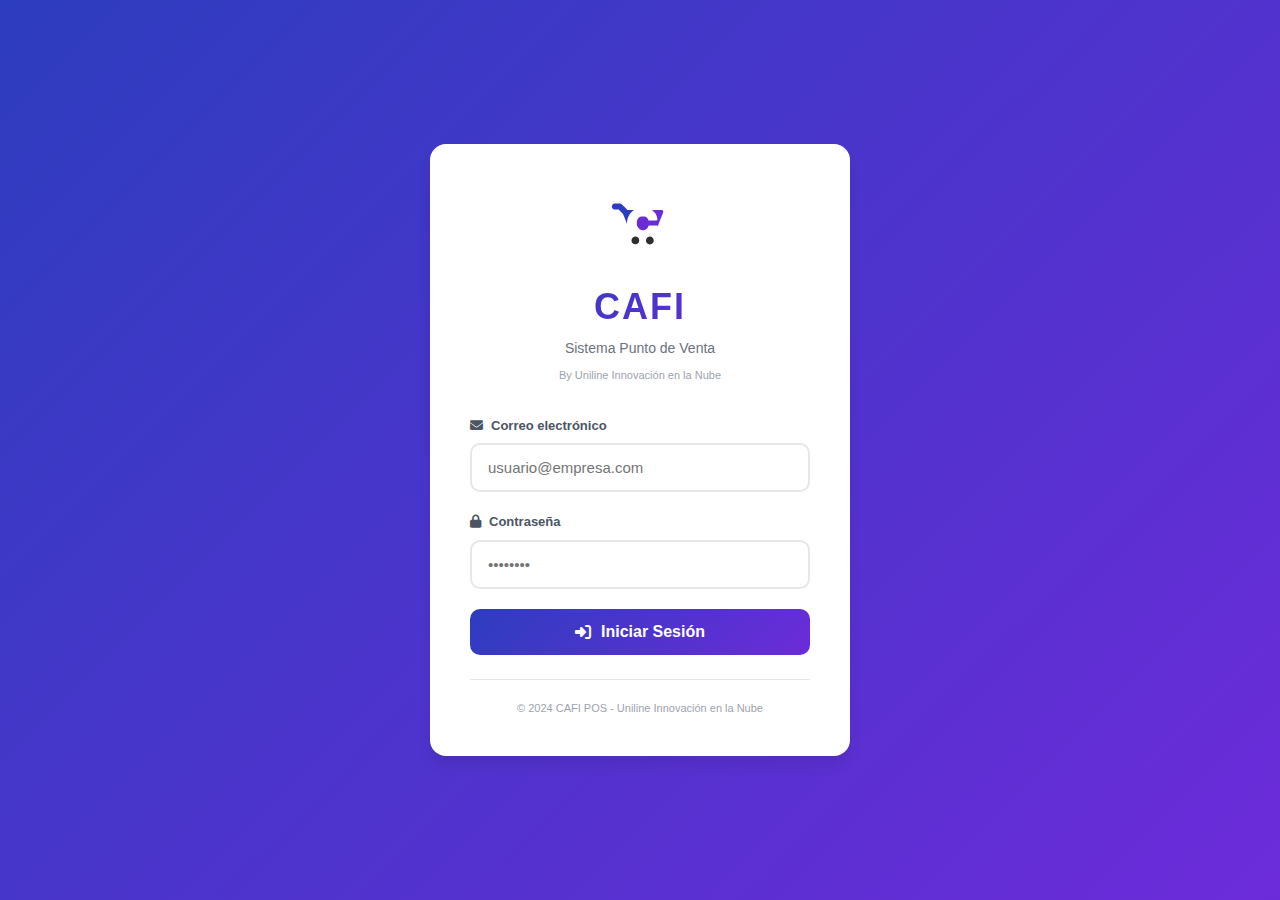
<file: pages/ventas.html>
<!DOCTYPE html>
<html lang="es">
<head>
    <meta charset="UTF-8">
    <meta name="viewport" content="width=device-width, initial-scale=1.0">
    <title>Ventas - CAFI POS</title>
    <link rel="stylesheet" href="https://cdnjs.cloudflare.com/ajax/libs/font-awesome/6.4.0/css/all.min.css">
    <link rel="stylesheet" href="../css/ventas.css">
</head>
<body>
    <div class="admin-layout">
        <!-- SIDEBAR -->
        <aside class="sidebar">
            <div class="sidebar-header">
                <span>CAFI</span>
            </div>
            <nav class="sidebar-nav">
                <a href="dashboard.html" class="nav-item"><i class="fas fa-home"></i><span>Dashboard</span></a>
                <a href="pos.html" class="nav-item"><i class="fas fa-cash-register"></i><span>Punto de Venta</span></a>
                <a href="ventas.html" class="nav-item active"><i class="fas fa-file-invoice-dollar"></i><span>Ventas</span></a>
                <a href="compras.html" class="nav-item"><i class="fas fa-shopping-cart"></i><span>Compras</span></a>
                <a href="inventario.html" class="nav-item"><i class="fas fa-boxes"></i><span>Inventario</span></a>
                <a href="productos.html" class="nav-item"><i class="fas fa-box"></i><span>Productos</span></a>
                <a href="clientes.html" class="nav-item"><i class="fas fa-users"></i><span>Clientes</span></a>
                <a href="reportes.html" class="nav-item"><i class="fas fa-chart-bar"></i><span>Reportes</span></a>
                <a href="configuracion.html" class="nav-item"><i class="fas fa-cog"></i><span>Configuración</span></a>
            </nav>
            <div class="sidebar-footer">
                <div class="user-mini">
                    <div class="user-avatar" id="userAvatar">US</div>
                    <div class="user-info">
                        <span id="userName">Usuario</span>
                        <small id="userSucursal">Sucursal</small>
                    </div>
                </div>
                <button class="btn-logout" onclick="location.href='login.html'" title="Cerrar sesión">
                    <i class="fas fa-sign-out-alt"></i>
                </button>
            </div>
        </aside>

        <!-- MAIN -->
        <main class="admin-main">
            <header class="admin-header">
                <h1><i class="fas fa-file-invoice-dollar"></i> Ventas</h1>
                <div class="header-actions">
                    <button class="btn btn-primary" onclick="limpiarFormulario()">
                        <i class="fas fa-plus"></i> Nueva Venta
                    </button>
                </div>
            </header>

            <div class="admin-content">
                <!-- TABS -->
                <div class="tabs-container">
                    <nav class="tabs-nav">
                        <button class="tab-btn active" data-tab="crear"><i class="fas fa-plus-circle"></i> Crear Venta</button>
                        <button class="tab-btn" data-tab="ventas"><i class="fas fa-list"></i> Lista de Ventas</button>
                        <button class="tab-btn" data-tab="devoluciones"><i class="fas fa-undo"></i> Devoluciones</button>
                    </nav>
                </div>

                <div class="content-wrapper">
                    <!-- ==================== TAB CREAR ==================== -->
                    <div class="tab-panel active" id="panel-crear">
                        <div class="form-card">
                            <!-- Status Bar -->
                            <div class="statusbar">
                                <div class="statusbar-left">
                                    <div class="statusbar-steps">
                                        <span class="step active" data-status="BORRADOR"><i class="fas fa-edit"></i> Borrador</span>
                                        <i class="fas fa-chevron-right step-arrow"></i>
                                        <span class="step" data-status="CONFIRMADA"><i class="fas fa-check"></i> Confirmada</span>
                                        <i class="fas fa-chevron-right step-arrow"></i>
                                        <span class="step" data-status="PAGADA"><i class="fas fa-dollar-sign"></i> Pagada</span>
                                    </div>
                                    <span class="folio-badge" id="ventaFolio"></span>
                                </div>
                            </div>

                            <!-- Action Buttons -->
                            <div class="action-buttons">
                                <button class="btn btn-outline" id="btnGuardar" onclick="guardarVenta('BORRADOR')">
                                    <i class="fas fa-save"></i> Guardar Borrador
                                </button>
                                <button class="btn btn-success" id="btnConfirmar" onclick="guardarVenta('CONFIRMADA')">
                                    <i class="fas fa-check"></i> Confirmar
                                </button>
                                <button class="btn btn-primary" id="btnCobrar" onclick="abrirModalCobro()" style="display:none">
                                    <i class="fas fa-dollar-sign"></i> Cobrar
                                </button>
                                <button class="btn btn-outline" id="btnPDF" onclick="generarPDF()" style="display:none">
                                    <i class="fas fa-file-pdf"></i> PDF
                                </button>
                                <button class="btn btn-warning" id="btnReabrir" onclick="reabrirVenta()" style="display:none">
                                    <i class="fas fa-lock-open"></i> Reabrir
                                </button>
                                <button class="btn btn-danger" id="btnCancelar" onclick="cancelarVentaActual()" style="display:none">
                                    <i class="fas fa-times"></i> Cancelar
                                </button>
                                <input type="hidden" id="ventaId">
                            </div>

                            <!-- Fields -->
                            <div class="fields-grid">
                                <div class="field">
                                    <label>Cliente <span class="required">*</span></label>
                                    <div class="field-with-btn">
                                        <select id="ventaCliente"></select>
                                        <button class="btn-add-inline" onclick="abrirModal('modalCliente')" title="Nuevo cliente">
                                            <i class="fas fa-plus"></i>
                                        </button>
                                    </div>
                                </div>
                                <div class="field">
                                    <label>Almacén <span class="required">*</span></label>
                                    <select id="ventaAlmacen"></select>
                                </div>
                                <div class="field">
                                    <label>Fecha</label>
                                    <input type="date" id="ventaFecha">
                                </div>
                                <div class="field">
                                    <label>Tipo de Venta</label>
                                    <select id="ventaTipo">
                                        <option value="CONTADO">Contado</option>
                                        <option value="CREDITO">Crédito</option>
                                    </select>
                                </div>
                                <div class="field">
                                    <label>Descuento Global %</label>
                                    <input type="number" id="ventaDescuentoGlobal" value="0" min="0" max="100" step="0.01" oninput="aplicarDescuentoGlobal()">
                                </div>
                                <div class="field">
                                    <label>Vendedor</label>
                                    <select id="ventaVendedor"></select>
                                </div>
                                <div class="field half">
                                    <label>Notas</label>
                                    <textarea id="ventaNotas" rows="2" placeholder="Observaciones..."></textarea>
                                </div>
                            </div>

                            <!-- Lines Table -->
                            <div class="lines-section">
                                <table class="lines-table">
                                    <thead>
                                        <tr>
                                            <th style="width:32%">Producto</th>
                                            <th style="width:10%">Cantidad</th>
                                            <th style="width:7%">Unidad</th>
                                            <th style="width:12%">Precio Unit.</th>
                                            <th style="width:9%">Desc %</th>
                                            <th style="width:10%">Desc $</th>
                                            <th style="width:12%">Importe</th>
                                            <th style="width:8%"></th>
                                        </tr>
                                    </thead>
                                    <tbody id="tablaLineas"></tbody>
                                </table>
                                <div class="lines-actions">
                                    <a class="line-link" onclick="agregarLineaVacia()"><i class="fas fa-plus"></i> Agregar línea</a>
                                    <a class="line-link" onclick="abrirCatalogo()"><i class="fas fa-th"></i> Catálogo</a>
                                </div>
                            </div>

                            <!-- Totals -->
                            <div class="totals-section">
                                <div class="totals-box">
                                    <div class="total-row">
                                        <span>Subtotal:</span>
                                        <span id="ventaSubtotal">$0.00</span>
                                    </div>
                                    <div class="total-row">
                                        <span>Descuento:</span>
                                        <span id="ventaDescuento" class="text-danger">-$0.00</span>
                                    </div>
                                    <div class="total-row">
                                        <span>IVA:</span>
                                        <span id="ventaIVA">$0.00</span>
                                    </div>
                                    <div class="total-row final">
                                        <span>TOTAL:</span>
                                        <span id="ventaTotal">$0.00</span>
                                    </div>
                                </div>
                            </div>

                            <!-- Historial Pagos -->
                            <div class="historial-section" id="seccionPagos" style="display:none">
                                <h4><i class="fas fa-history"></i> Historial de Pagos <span class="saldo-badge" id="saldoPendiente">Saldo: $0.00</span></h4>
                                <div class="pagos-list" id="listaPagos"></div>
                            </div>
                        </div>
                    </div>

                    <!-- ==================== TAB LISTA VENTAS ==================== -->
                    <div class="tab-panel" id="panel-ventas">
                        <div class="stats-row">
                            <div class="mini-stat">
                                <i class="fas fa-file-invoice"></i>
                                <div class="mini-stat-info">
                                    <span class="mini-stat-value" id="statVentas">0</span>
                                    <span class="mini-stat-label">Ventas</span>
                                </div>
                            </div>
                            <div class="mini-stat success">
                                <i class="fas fa-dollar-sign"></i>
                                <div class="mini-stat-info">
                                    <span class="mini-stat-value" id="statTotal">$0.00</span>
                                    <span class="mini-stat-label">Total</span>
                                </div>
                            </div>
                            <div class="mini-stat warning">
                                <i class="fas fa-clock"></i>
                                <div class="mini-stat-info">
                                    <span class="mini-stat-value" id="statPendiente">$0.00</span>
                                    <span class="mini-stat-label">Pendiente</span>
                                </div>
                            </div>
                            <div class="mini-stat danger">
                                <i class="fas fa-times-circle"></i>
                                <div class="mini-stat-info">
                                    <span class="mini-stat-value" id="statCanceladas">0</span>
                                    <span class="mini-stat-label">Canceladas</span>
                                </div>
                            </div>
                        </div>

                        <div class="filters-bar">
                            <div class="filter-item">
                                <label>Desde</label>
                                <input type="date" id="filtroDesde">
                            </div>
                            <div class="filter-item">
                                <label>Hasta</label>
                                <input type="date" id="filtroHasta">
                            </div>
                            <div class="filter-item">
                                <label>Cliente</label>
                                <select id="filtroCliente"><option value="">Todos</option></select>
                            </div>
                            <div class="filter-item">
                                <label>Estatus</label>
                                <select id="filtroEstatus">
                                    <option value="">Todos</option>
                                    <option value="BORRADOR">Borrador</option>
                                    <option value="PENDIENTE">Confirmada</option>
                                    <option value="PAGADA">Pagada</option>
                                    <option value="CANCELADA">Cancelada</option>
                                </select>
                            </div>
                            <div class="filter-item">
                                <label>Tipo</label>
                                <select id="filtroTipo">
                                    <option value="">Todos</option>
                                    <option value="CONTADO">Contado</option>
                                    <option value="CREDITO">Crédito</option>
                                </select>
                            </div>
                            <button class="btn-filtrar" onclick="cargarVentas()"><i class="fas fa-search"></i> Buscar</button>
                        </div>

                        <div class="panel-table">
                            <table class="data-table">
                                <thead>
                                    <tr>
                                        <th>Folio</th>
                                        <th>Cliente</th>
                                        <th>Fecha</th>
                                        <th>Tipo</th>
                                        <th class="text-right">Total</th>
                                        <th class="text-right">Saldo</th>
                                        <th class="text-center">Estatus</th>
                                        <th class="text-center">Acciones</th>
                                    </tr>
                                </thead>
                                <tbody id="tablaVentas"></tbody>
                            </table>
                            <div class="empty-state" id="emptyVentas">
                                <i class="fas fa-file-invoice"></i>
                                <h4>No hay ventas</h4>
                                <p>Las ventas aparecerán aquí</p>
                            </div>
                        </div>

                        <div class="panel-footer">
                            <span id="totalVentas">0 ventas</span>
                            <div class="export-btns">
                                <button class="btn-export" onclick="exportarVentas()"><i class="fas fa-file-excel"></i> Excel</button>
                                <button class="btn-print" onclick="imprimirLista()"><i class="fas fa-print"></i> Imprimir</button>
                            </div>
                        </div>
                    </div>

                    <!-- ==================== TAB DEVOLUCIONES ==================== -->
                    <div class="tab-panel" id="panel-devoluciones">
                        <div class="filters-bar">
                            <div class="filter-item">
                                <label>Desde</label>
                                <input type="date" id="filtroDevDesde">
                            </div>
                            <div class="filter-item">
                                <label>Hasta</label>
                                <input type="date" id="filtroDevHasta">
                            </div>
                            <button class="btn-filtrar" onclick="cargarDevoluciones()"><i class="fas fa-search"></i> Buscar</button>
                        </div>

                        <div class="panel-table">
                            <table class="data-table">
                                <thead>
                                    <tr>
                                        <th>Fecha</th>
                                        <th>Venta Original</th>
                                        <th>Cliente</th>
                                        <th class="text-right">Monto</th>
                                        <th>Método</th>
                                        <th>Motivo</th>
                                        <th>Usuario</th>
                                    </tr>
                                </thead>
                                <tbody id="tablaDevoluciones"></tbody>
                            </table>
                            <div class="empty-state" id="emptyDevoluciones">
                                <i class="fas fa-undo"></i>
                                <h4>No hay devoluciones</h4>
                                <p>Las devoluciones aparecerán aquí</p>
                            </div>
                        </div>

                        <div class="panel-footer">
                            <span id="totalDevoluciones">0 devoluciones</span>
                            <span class="total-sum" id="sumaDevoluciones">Total: $0.00</span>
                        </div>
                    </div>
                </div>
            </div>
        </main>
    </div>

    <!-- ==================== MODALES ==================== -->

    <!-- Modal Cobro -->
    <div class="modal-overlay" id="modalCobro">
        <div class="modal modal-md">
            <div class="modal-header">
                <div class="modal-title"><i class="fas fa-dollar-sign"></i> Cobrar Venta</div>
                <button class="btn-close" onclick="cerrarModal('modalCobro')"><i class="fas fa-times"></i></button>
            </div>
            <div class="modal-body">
                <div class="cobro-total-display">
                    <span>Total a Cobrar</span>
                    <strong id="cobroTotal">$0.00</strong>
                </div>
                <div class="cobro-saldo" id="cobroSaldoBox" style="display:none">
                    <span>Saldo pendiente:</span>
                    <strong id="cobroSaldo">$0.00</strong>
                </div>
                
                <div class="metodos-pago-grid" id="metodosPagoGrid"></div>
                
                <div class="pago-detalle" id="pagoDetalle">
                    <div class="form-group">
                        <label>Monto a pagar</label>
                        <input type="number" id="cobroMonto" step="0.01" min="0" oninput="calcularCambio()">
                    </div>
                    <div class="form-group" id="grupoReferencia" style="display:none">
                        <label>Referencia</label>
                        <input type="text" id="cobroReferencia" placeholder="Número de referencia">
                    </div>
                </div>

                <div class="cobro-cambio" id="cobroCambioBox">
                    <span>Cambio:</span>
                    <strong id="cobroCambio">$0.00</strong>
                </div>

                <div class="multi-pagos" id="multiPagos" style="display:none">
                    <h5><i class="fas fa-layer-group"></i> Pagos Aplicados</h5>
                    <div class="pagos-aplicados" id="pagosAplicados"></div>
                    <div class="pagos-resumen">
                        <span>Total pagado: <strong id="totalPagado">$0.00</strong></span>
                        <span>Resta: <strong id="restaPagar">$0.00</strong></span>
                    </div>
                </div>
            </div>
            <div class="modal-footer">
                <button class="btn btn-outline" onclick="agregarPagoMultiple()"><i class="fas fa-plus"></i> Agregar Pago</button>
                <button class="btn btn-success btn-lg" onclick="procesarCobro()"><i class="fas fa-check"></i> Cobrar</button>
            </div>
        </div>
    </div>

    <!-- Modal Catálogo -->
    <div class="modal-overlay" id="modalCatalogo">
        <div class="modal modal-lg">
            <div class="modal-header">
                <div class="modal-title"><i class="fas fa-th"></i> Catálogo de Productos</div>
                <button class="btn-close" onclick="cerrarModal('modalCatalogo')"><i class="fas fa-times"></i></button>
            </div>
            <div class="modal-body">
                <div class="catalog-search">
                    <i class="fas fa-search"></i>
                    <input type="text" id="catalogoBuscar" placeholder="Buscar producto..." oninput="filtrarCatalogo()">
                </div>
                <div class="catalog-categories" id="catalogoCategorias"></div>
                <div class="catalog-grid" id="catalogoGrid"></div>
            </div>
        </div>
    </div>

    <!-- Modal Cliente -->
    <div class="modal-overlay" id="modalCliente">
        <div class="modal modal-md">
            <div class="modal-header">
                <div class="modal-title"><i class="fas fa-user-plus"></i> Nuevo Cliente</div>
                <button class="btn-close" onclick="cerrarModal('modalCliente')"><i class="fas fa-times"></i></button>
            </div>
            <div class="modal-body">
                <div class="modal-form-grid">
                    <div class="modal-field full">
                        <label>Nombre <span class="required">*</span></label>
                        <input type="text" id="cliNombre" placeholder="Nombre completo">
                    </div>
                    <div class="modal-field">
                        <label>Teléfono</label>
                        <input type="tel" id="cliTelefono" placeholder="10 dígitos">
                    </div>
                    <div class="modal-field">
                        <label>Email</label>
                        <input type="email" id="cliEmail" placeholder="correo@ejemplo.com">
                    </div>
                    <div class="modal-field">
                        <label>RFC</label>
                        <input type="text" id="cliRFC" placeholder="RFC (opcional)">
                    </div>
                    <div class="modal-field">
                        <label>Tipo Precio</label>
                        <select id="cliTipoPrecio">
                            <option value="1">Precio 1 (Público)</option>
                            <option value="2">Precio 2 (Mayoreo)</option>
                            <option value="3">Precio 3 (Distribuidor)</option>
                        </select>
                    </div>
                    <div class="modal-field full">
                        <label>Dirección</label>
                        <textarea id="cliDireccion" rows="2" placeholder="Dirección completa"></textarea>
                    </div>
                </div>
            </div>
            <div class="modal-footer">
                <button class="btn btn-outline" onclick="cerrarModal('modalCliente')">Cancelar</button>
                <button class="btn btn-primary" onclick="guardarCliente()"><i class="fas fa-save"></i> Guardar</button>
            </div>
        </div>
    </div>

    <!-- Modal Producto -->
    <div class="modal-overlay" id="modalProducto">
        <div class="modal modal-md">
            <div class="modal-header">
                <div class="modal-title"><i class="fas fa-box"></i> Nuevo Producto</div>
                <button class="btn-close" onclick="cerrarModal('modalProducto')"><i class="fas fa-times"></i></button>
            </div>
            <div class="modal-body">
                <div class="modal-form-grid">
                    <div class="modal-field">
                        <label>Código Barras</label>
                        <input type="text" id="prodCodigo">
                    </div>
                    <div class="modal-field">
                        <label>Código Interno</label>
                        <input type="text" id="prodInterno">
                    </div>
                    <div class="modal-field full">
                        <label>Nombre <span class="required">*</span></label>
                        <input type="text" id="prodNombre">
                    </div>
                    <div class="modal-field">
                        <label>Categoría</label>
                        <select id="prodCategoria"></select>
                    </div>
                    <div class="modal-field">
                        <label>Precio Venta</label>
                        <input type="number" id="prodPrecio" step="0.01" value="0">
                    </div>
                </div>
            </div>
            <div class="modal-footer">
                <button class="btn btn-outline" onclick="cerrarModal('modalProducto')">Cancelar</button>
                <button class="btn btn-primary" onclick="guardarProducto()"><i class="fas fa-save"></i> Guardar</button>
            </div>
        </div>
    </div>

    <!-- Modal Cambiar Pago -->
    <div class="modal-overlay" id="modalCambiarPago">
        <div class="modal modal-sm">
            <div class="modal-header">
                <div class="modal-title"><i class="fas fa-exchange-alt"></i> Cambiar Método de Pago</div>
                <button class="btn-close" onclick="cerrarModal('modalCambiarPago')"><i class="fas fa-times"></i></button>
            </div>
            <div class="modal-body">
                <input type="hidden" id="cambiarPagoId">
                <div class="form-group">
                    <label>Pago actual</label>
                    <div class="pago-actual-info" id="pagoActualInfo"></div>
                </div>
                <div class="form-group">
                    <label>Nuevo método de pago</label>
                    <select id="nuevoMetodoPago"></select>
                </div>
                <div class="form-group">
                    <label>Referencia (opcional)</label>
                    <input type="text" id="nuevaReferencia" placeholder="Número de referencia">
                </div>
                <div class="form-group">
                    <label>Motivo del cambio</label>
                    <textarea id="motivoCambio" rows="2" placeholder="Explique el motivo..."></textarea>
                </div>
            </div>
            <div class="modal-footer">
                <button class="btn btn-outline" onclick="cerrarModal('modalCambiarPago')">Cancelar</button>
                <button class="btn btn-primary" onclick="confirmarCambioPago()"><i class="fas fa-check"></i> Cambiar</button>
            </div>
        </div>
    </div>

    <!-- Modal Cancelar Producto -->
    <div class="modal-overlay" id="modalCancelarProducto">
        <div class="modal modal-sm">
            <div class="modal-header">
                <div class="modal-title"><i class="fas fa-times-circle"></i> Cancelar Producto</div>
                <button class="btn-close" onclick="cerrarModal('modalCancelarProducto')"><i class="fas fa-times"></i></button>
            </div>
            <div class="modal-body">
                <input type="hidden" id="cancelarDetalleId">
                <div class="producto-cancelar-info" id="productoCancelarInfo"></div>
                <div class="form-group">
                    <label>Cantidad a cancelar</label>
                    <input type="number" id="cantidadCancelar" min="1" step="1" oninput="actualizarDevolucion()">
                </div>
                <div class="form-group">
                    <label>Motivo de cancelación</label>
                    <textarea id="motivoCancelacion" rows="2" placeholder="Motivo..."></textarea>
                </div>
                <div class="devolucion-info" id="devolucionInfo">
                    <span>Devolución:</span>
                    <strong id="montoDevolucion">$0.00</strong>
                </div>
            </div>
            <div class="modal-footer">
                <button class="btn btn-outline" onclick="cerrarModal('modalCancelarProducto')">Cancelar</button>
                <button class="btn btn-danger" onclick="confirmarCancelarProducto()"><i class="fas fa-times"></i> Cancelar Producto</button>
            </div>
        </div>
    </div>

    <!-- Modal Autorización -->
    <div class="modal-overlay" id="modalAutorizacion">
        <div class="modal modal-sm">
            <div class="modal-header">
                <div class="modal-title"><i class="fas fa-lock"></i> Autorización Requerida</div>
                <button class="btn-close" onclick="cerrarModal('modalAutorizacion')"><i class="fas fa-times"></i></button>
            </div>
            <div class="modal-body">
                <p class="auth-message">Esta acción requiere autorización de un supervisor.</p>
                <div class="form-group">
                    <label>Clave de autorización</label>
                    <input type="password" id="claveAutorizacion" placeholder="Ingrese la clave">
                </div>
                <input type="hidden" id="accionPendiente">
            </div>
            <div class="modal-footer">
                <button class="btn btn-outline" onclick="cerrarModal('modalAutorizacion')">Cancelar</button>
                <button class="btn btn-primary" onclick="validarAutorizacion()"><i class="fas fa-key"></i> Autorizar</button>
            </div>
        </div>
    </div>

    <!-- Toast -->
    <div class="toast" id="toast"></div>

    <script src="../js/api.js"></script>
    <script src="../js/ventas.js"></script>
</body>
</html>
</file>
<file: css/styles.css>
/* ========================================
   CAFI POS - CSS COMPLETO Y ORGANIZADO
   ======================================== */

/* ========== VARIABLES ========== */
:root {
    --primary: #2D3DBF;
    --primary-light: #4f5fd9;
    --secondary: #6C2BD9;
    --gradient: linear-gradient(135deg, #2D3DBF 0%, #6C2BD9 100%);
    --success: #10b981;
    --success-dark: #059669;
    --danger: #ef4444;
    --warning: #f59e0b;
    --info: #3b82f6;
    --dark: #1f2937;
    --gray-50: #f9fafb;
    --gray-100: #f3f4f6;
    --gray-200: #e5e7eb;
    --gray-300: #d1d5db;
    --gray-400: #9ca3af;
    --gray-500: #6b7280;
    --gray-600: #4b5563;
    --white: #ffffff;
    --shadow-sm: 0 1px 2px rgba(0,0,0,0.05);
    --shadow: 0 4px 6px -1px rgba(0,0,0,0.1);
    --shadow-lg: 0 10px 15px -3px rgba(0,0,0,0.1);
    --radius: 10px;
    --radius-lg: 16px;
}

/* ========== RESET ========== */
* { margin: 0; padding: 0; box-sizing: border-box; }

body {
    font-family: -apple-system, BlinkMacSystemFont, 'Segoe UI', Roboto, sans-serif;
    background: var(--gray-100);
    color: var(--dark);
    font-size: 14px;
    line-height: 1.5;
}

/* ========================================
   LOGIN PAGE
   ======================================== */
.login-container {
    min-height: 100vh;
    display: flex;
    align-items: center;
    justify-content: center;
    background: var(--gradient);
    padding: 20px;
}

.login-box {
    background: var(--white);
    border-radius: var(--radius-lg);
    box-shadow: var(--shadow-lg);
    padding: 40px;
    width: 100%;
    max-width: 420px;
    animation: scaleIn 0.3s ease;
}

.login-header {
    text-align: center;
    margin-bottom: 32px;
}

.login-header .logo-icon {
    width: 80px;
    height: 80px;
    margin: 0 auto 16px;
}

.login-header h1 {
    font-size: 36px;
    font-weight: 800;
    background: var(--gradient);
    -webkit-background-clip: text;
    -webkit-text-fill-color: transparent;
    background-clip: text;
    letter-spacing: 2px;
}

.login-header p {
    color: var(--gray-500);
    font-size: 14px;
    margin-top: 4px;
}

.login-header small {
    display: block;
    color: var(--gray-400);
    font-size: 11px;
    margin-top: 8px;
}

.login-box .form-group {
    margin-bottom: 20px;
}

.login-box .form-group label {
    display: flex;
    align-items: center;
    gap: 8px;
    margin-bottom: 8px;
    color: var(--gray-600);
    font-weight: 600;
    font-size: 13px;
}

.login-box .form-group input,
.login-box .form-group select {
    width: 100%;
    padding: 14px 16px;
    border: 2px solid var(--gray-200);
    border-radius: var(--radius);
    font-size: 15px;
    transition: all 0.2s;
}

.login-box .form-group input:focus,
.login-box .form-group select:focus {
    outline: none;
    border-color: var(--primary);
    box-shadow: 0 0 0 3px rgba(45,61,191,0.1);
}

.login-box button[type="submit"],
#btnLogin {
    width: 100%;
    padding: 14px 24px;
    background: var(--gradient);
    color: var(--white);
    border: none;
    border-radius: var(--radius);
    font-size: 16px;
    font-weight: 700;
    cursor: pointer;
    display: flex;
    align-items: center;
    justify-content: center;
    gap: 10px;
    transition: all 0.2s;
}

.login-box button[type="submit"]:hover,
#btnLogin:hover {
    opacity: 0.9;
    transform: translateY(-2px);
    box-shadow: var(--shadow);
}

.login-box button:disabled {
    opacity: 0.6;
    cursor: not-allowed;
    transform: none;
}

.mensaje {
    margin-top: 20px;
    padding: 12px;
    border-radius: var(--radius);
    text-align: center;
    display: none;
    font-size: 13px;
}

.mensaje.error {
    display: block;
    background: #fee2e2;
    color: #dc2626;
}

.mensaje.success {
    display: block;
    background: #d1fae5;
    color: #059669;
}

.login-footer {
    text-align: center;
    margin-top: 24px;
    padding-top: 20px;
    border-top: 1px solid var(--gray-200);
}

.login-footer p {
    color: var(--gray-400);
    font-size: 11px;
}

/* ========================================
   ADMIN LAYOUT
   ======================================== */
.admin-layout {
    display: flex;
    height: 100vh;
    overflow: hidden;
}

/* ========== SIDEBAR ========== */
.sidebar {
    width: 260px;
    background: var(--dark);
    display: flex;
    flex-direction: column;
    flex-shrink: 0;
}

.sidebar-header {
    display: flex;
    align-items: center;
    gap: 12px;
    padding: 20px;
    border-bottom: 1px solid rgba(255,255,255,0.1);
}

.sidebar-header span {
    font-size: 24px;
    font-weight: 800;
    color: var(--white);
}

.sidebar-nav {
    flex: 1;
    padding: 16px 12px;
    overflow-y: auto;
}

.nav-item {
    display: flex;
    align-items: center;
    gap: 12px;
    padding: 12px 16px;
    color: var(--gray-400);
    text-decoration: none;
    border-radius: var(--radius);
    margin-bottom: 4px;
    transition: all 0.2s;
}

.nav-item:hover {
    background: rgba(255,255,255,0.1);
    color: var(--white);
}

.nav-item.active {
    background: var(--gradient);
    color: var(--white);
}

.nav-item i {
    width: 20px;
    text-align: center;
}

.sidebar-footer {
    padding: 16px;
    border-top: 1px solid rgba(255,255,255,0.1);
    display: flex;
    align-items: center;
    gap: 12px;
}

.user-mini {
    display: flex;
    align-items: center;
    gap: 10px;
    flex: 1;
}

.user-mini .user-avatar {
    width: 36px;
    height: 36px;
    background: var(--gradient);
    border-radius: 50%;
    display: flex;
    align-items: center;
    justify-content: center;
    font-weight: 700;
    font-size: 13px;
    color: var(--white);
}

.user-mini .user-info {
    display: flex;
    flex-direction: column;
}

.user-mini .user-info span {
    color: var(--white);
    font-weight: 600;
    font-size: 13px;
}

.user-mini .user-info small {
    color: var(--gray-400);
    font-size: 11px;
}

.btn-logout {
    width: 36px;
    height: 36px;
    border: none;
    background: rgba(255,255,255,0.1);
    border-radius: var(--radius);
    color: var(--gray-400);
    cursor: pointer;
    transition: all 0.2s;
}

.btn-logout:hover {
    background: var(--danger);
    color: var(--white);
}

/* ========== ADMIN MAIN ========== */
.admin-main {
    flex: 1;
    display: flex;
    flex-direction: column;
    overflow: hidden;
}

.admin-header {
    display: flex;
    justify-content: space-between;
    align-items: center;
    padding: 20px 24px;
    background: var(--white);
    border-bottom: 1px solid var(--gray-200);
}

.admin-header h1 {
    font-size: 24px;
    font-weight: 700;
    display: flex;
    align-items: center;
    gap: 12px;
}

.admin-header h1 i {
    color: var(--primary);
}

.admin-content {
    flex: 1;
    padding: 24px;
    overflow-y: auto;
}

/* ========== STATS GRID ========== */
.stats-grid {
    display: grid;
    grid-template-columns: repeat(4, 1fr);
    gap: 20px;
    margin-bottom: 24px;
}

.stat-card {
    background: var(--white);
    border-radius: var(--radius-lg);
    padding: 20px;
    display: flex;
    align-items: center;
    gap: 16px;
    box-shadow: var(--shadow);
}

.stat-icon {
    width: 56px;
    height: 56px;
    border-radius: var(--radius-lg);
    display: flex;
    align-items: center;
    justify-content: center;
    font-size: 24px;
}

.stat-icon.blue { background: #dbeafe; color: #2563eb; }
.stat-icon.green { background: #d1fae5; color: #059669; }
.stat-icon.purple { background: #ede9fe; color: #7c3aed; }
.stat-icon.orange { background: #ffedd5; color: #ea580c; }

.stat-info {
    display: flex;
    flex-direction: column;
}

.stat-value {
    font-size: 28px;
    font-weight: 800;
    color: var(--dark);
}

.stat-label {
    font-size: 13px;
    color: var(--gray-500);
}

/* ========== SECTION CARD ========== */
.section-card {
    background: var(--white);
    border-radius: var(--radius-lg);
    padding: 20px;
    box-shadow: var(--shadow);
    margin-bottom: 24px;
}

.section-card h3 {
    font-size: 16px;
    font-weight: 700;
    margin-bottom: 16px;
    display: flex;
    align-items: center;
    gap: 10px;
}

.section-card h3 i {
    color: var(--primary);
}

/* ========== QUICK ACTIONS ========== */
.quick-actions {
    display: grid;
    grid-template-columns: repeat(4, 1fr);
    gap: 12px;
}

.quick-btn {
    display: flex;
    align-items: center;
    justify-content: center;
    gap: 10px;
    padding: 16px;
    border-radius: var(--radius);
    text-decoration: none;
    font-weight: 600;
    font-size: 14px;
    transition: all 0.2s;
}

.quick-btn.primary { background: var(--gradient); color: var(--white); }
.quick-btn.success { background: linear-gradient(135deg, var(--success), var(--success-dark)); color: var(--white); }
.quick-btn.info { background: linear-gradient(135deg, var(--info), #1d4ed8); color: var(--white); }
.quick-btn.warning { background: linear-gradient(135deg, var(--warning), #d97706); color: var(--white); }

.quick-btn:hover {
    transform: translateY(-2px);
    box-shadow: var(--shadow);
}

/* ========== DATA TABLE ========== */
.data-table {
    width: 100%;
    border-collapse: collapse;
}

.data-table th {
    background: var(--gray-50);
    padding: 12px 16px;
    text-align: left;
    font-size: 11px;
    font-weight: 700;
    color: var(--gray-500);
    text-transform: uppercase;
    border-bottom: 1px solid var(--gray-200);
}

.data-table td {
    padding: 12px 16px;
    border-bottom: 1px solid var(--gray-100);
    vertical-align: middle;
}

.data-table tr:hover {
    background: var(--gray-50);
}

.data-table code {
    background: var(--gray-100);
    padding: 4px 8px;
    border-radius: 4px;
    font-size: 12px;
}

.data-table .text-primary {
    color: var(--primary);
    font-weight: 600;
}

.data-table .actions {
    display: flex;
    gap: 8px;
}

.empty-msg {
    text-align: center;
    padding: 40px;
    color: var(--gray-400);
}

/* ========== FILTERS BAR ========== */
.filters-bar {
    display: flex;
    gap: 12px;
    margin-bottom: 20px;
    flex-wrap: wrap;
    align-items: center;
}

.filters-bar .filter-search {
    flex: 1;
    min-width: 250px;
    position: relative;
}

.filters-bar .filter-search i {
    position: absolute;
    left: 12px;
    top: 50%;
    transform: translateY(-50%);
    color: var(--gray-400);
}

.filters-bar .filter-search input {
    width: 100%;
    padding: 10px 10px 10px 38px;
    border: 1px solid var(--gray-200);
    border-radius: var(--radius);
    font-size: 14px;
}

.filters-bar .filter-search input:focus {
    outline: none;
    border-color: var(--primary);
}

.filters-bar select,
.filters-bar input[type="date"] {
    padding: 10px 14px;
    border: 1px solid var(--gray-200);
    border-radius: var(--radius);
    font-size: 13px;
    background: var(--white);
}

/* ========== BADGES ========== */
.badge {
    display: inline-block;
    padding: 4px 10px;
    border-radius: 20px;
    font-size: 11px;
    font-weight: 600;
}

.badge-success { background: #d1fae5; color: #059669; }
.badge-warning { background: #fef3c7; color: #d97706; }
.badge-danger { background: #fee2e2; color: #dc2626; }
.badge-info { background: #dbeafe; color: #2563eb; }
.badge-contado { background: #d1fae5; color: #059669; }
.badge-credito { background: #fef3c7; color: #d97706; }

/* ========== BTN ICON ========== */
.btn-icon {
    width: 32px;
    height: 32px;
    border: none;
    background: var(--gray-100);
    border-radius: var(--radius);
    color: var(--gray-600);
    cursor: pointer;
    display: inline-flex;
    align-items: center;
    justify-content: center;
    transition: all 0.2s;
}

.btn-icon:hover {
    background: var(--primary);
    color: var(--white);
}

.btn-icon.danger:hover {
    background: var(--danger);
}

/* ========================================
   POS PAGE - APP LAYOUT
   ======================================== */
.app {
    display: flex;
    flex-direction: column;
    height: 100vh;
    overflow: hidden;
}

/* ========== HEADER MEJORADO ========== */
.header {
    display: flex;
    align-items: center;
    justify-content: space-between;
    padding: 0 20px;
    height: 64px;
    background: var(--white);
    border-bottom: 1px solid var(--gray-200);
    box-shadow: 0 1px 3px rgba(0,0,0,0.05);
    flex-shrink: 0;
}

.header-left {
    display: flex;
    align-items: center;
    gap: 20px;
}

.logo {
    display: flex;
    align-items: center;
    gap: 10px;
    font-weight: 700;
    font-size: 22px;
    color: var(--dark);
    text-decoration: none;
}

.logo svg {
    width: 42px;
    height: 42px;
    flex-shrink: 0;
}

.turno-badge {
    display: flex;
    align-items: center;
    gap: 8px;
    padding: 8px 16px;
    border-radius: 20px;
    font-size: 13px;
    font-weight: 600;
    cursor: pointer;
    transition: all 0.2s;
}

.turno-badge.cerrado {
    background: #fef2f2;
    color: #dc2626;
    border: 1px solid #fecaca;
}

.turno-badge.cerrado i {
    animation: pulse 2s infinite;
}

.turno-badge.abierto {
    background: #f0fdf4;
    color: #16a34a;
    border: 1px solid #bbf7d0;
}

.turno-badge.abierto i {
    animation: pulse 2s infinite;
}

.header-center {
    display: flex;
    align-items: center;
    gap: 8px;
}

.header-btn {
    display: flex;
    align-items: center;
    gap: 8px;
    padding: 10px 16px;
    border: none;
    border-radius: var(--radius);
    font-size: 13px;
    font-weight: 500;
    cursor: pointer;
    transition: all 0.2s;
    background: var(--gray-100);
    color: var(--gray-600);
    text-decoration: none;
}

.header-btn:hover {
    background: var(--gray-200);
    transform: translateY(-1px);
}

.header-btn.success {
    background: linear-gradient(135deg, #10b981 0%, #059669 100%);
    color: white;
}

.header-btn.success:hover {
    box-shadow: 0 4px 12px rgba(16, 185, 129, 0.3);
}

.header-btn.danger {
    background: linear-gradient(135deg, #ef4444 0%, #dc2626 100%);
    color: white;
}

.header-btn.danger:hover {
    box-shadow: 0 4px 12px rgba(239, 68, 68, 0.3);
}

.header-btn.warning {
    background: linear-gradient(135deg, #f59e0b 0%, #d97706 100%);
    color: white;
}

.header-btn.warning:hover {
    box-shadow: 0 4px 12px rgba(245, 158, 11, 0.3);
}

.header-separator {
    width: 1px;
    height: 32px;
    background: var(--gray-200);
    margin: 0 8px;
}

.header-right {
    display: flex;
    align-items: center;
    gap: 16px;
}

.user-pill {
    display: flex;
    align-items: center;
    gap: 12px;
    padding: 6px 12px 6px 6px;
    background: var(--gray-50);
    border-radius: 30px;
    border: 1px solid var(--gray-200);
}

.user-avatar {
    width: 36px;
    height: 36px;
    border-radius: 50%;
    background: linear-gradient(135deg, #6366f1 0%, #4f46e5 100%);
    color: white;
    display: flex;
    align-items: center;
    justify-content: center;
    font-weight: 600;
    font-size: 14px;
}

.user-info {
    display: flex;
    flex-direction: column;
}

.user-name {
    font-weight: 600;
    font-size: 14px;
    color: var(--dark);
}

.user-info small {
    font-size: 11px;
    color: var(--gray-500);
}

.header-icon-btn {
    width: 40px;
    height: 40px;
    border: none;
    border-radius: var(--radius);
    background: var(--gray-100);
    color: var(--gray-500);
    cursor: pointer;
    transition: all 0.2s;
    display: flex;
    align-items: center;
    justify-content: center;
}

.header-icon-btn:hover {
    background: #fee2e2;
    color: #dc2626;
}

/* ========== POS LAYOUT ========== */
.pos-layout {
    display: grid;
    grid-template-columns: 1fr 320px;
    flex: 1;
    overflow: hidden;
}

.pos-main {
    display: flex;
    flex-direction: column;
    background: var(--white);
    overflow: hidden;
}

/* ========== CLIENTE BAR MEJORADO ========== */
.cliente-bar {
    display: flex;
    align-items: center;
    gap: 16px;
    padding: 16px 24px;
    background: var(--white);
    border-bottom: 1px solid var(--gray-200);
    flex-shrink: 0;
}

.cliente-selector {
    display: flex;
    align-items: center;
    gap: 12px;
    padding: 10px 16px;
    background: var(--gray-50);
    border: 2px solid var(--gray-200);
    border-radius: 12px;
    cursor: pointer;
    transition: all 0.2s;
    min-width: 200px;
}

.cliente-selector:hover {
    border-color: #6366f1;
    background: #f5f3ff;
}

.cliente-avatar {
    width: 40px;
    height: 40px;
    border-radius: 10px;
    background: linear-gradient(135deg, #6366f1 0%, #4f46e5 100%);
    color: white;
    display: flex;
    align-items: center;
    justify-content: center;
}

.cliente-info {
    flex: 1;
    display: flex;
    flex-direction: column;
    line-height: 1.2;
}

.cliente-info small {
    font-size: 11px;
    color: var(--gray-400);
    text-transform: uppercase;
    letter-spacing: 0.5px;
}

.cliente-info span {
    display: block;
    font-weight: 600;
    color: var(--dark);
    font-size: 14px;
}

.cliente-selector > i {
    color: var(--gray-400);
    font-size: 12px;
}

.tipo-venta-btns {
    display: flex;
    background: var(--gray-100);
    border-radius: var(--radius);
    padding: 4px;
}

.tipo-btn {
    padding: 10px 20px;
    border: none;
    background: transparent;
    border-radius: 8px;
    font-weight: 600;
    font-size: 13px;
    color: var(--gray-500);
    cursor: pointer;
    transition: all 0.2s;
}

.tipo-btn.active {
    background: white;
    color: var(--dark);
    box-shadow: 0 2px 4px rgba(0,0,0,0.1);
}

.tipo-btn:not(.active):hover {
    background: rgba(255,255,255,0.5);
}

.precio-selector {
    display: flex;
    align-items: center;
    gap: 8px;
    padding: 8px 12px;
    background: var(--gray-50);
    border-radius: var(--radius);
    border: 1px solid var(--gray-200);
}

.precio-selector span {
    font-size: 13px;
    color: var(--gray-500);
}

.precio-selector select {
    border: none;
    background: transparent;
    font-weight: 600;
    font-size: 14px;
    color: var(--dark);
    cursor: pointer;
    outline: none;
}

.btn-quick {
    display: flex;
    align-items: center;
    gap: 8px;
    padding: 10px 16px;
    border: none;
    border-radius: var(--radius);
    font-size: 13px;
    font-weight: 600;
    cursor: pointer;
    transition: all 0.2s;
    white-space: nowrap;
}

.btn-quick.green {
    background: linear-gradient(135deg, #10b981 0%, #059669 100%);
    color: white;
}

.btn-quick.green:hover {
    box-shadow: 0 4px 12px rgba(16, 185, 129, 0.3);
    transform: translateY(-1px);
}

.btn-quick.blue {
    background: linear-gradient(135deg, #3b82f6 0%, #2563eb 100%);
    color: white;
}

.btn-quick.blue:hover {
    box-shadow: 0 4px 12px rgba(59, 130, 246, 0.3);
    transform: translateY(-1px);
}

/* ========== SEARCH BAR MEJORADO ========== */
.search-bar {
    display: flex;
    gap: 12px;
    padding: 16px 24px;
    background: #f8fafc;
    flex-shrink: 0;
}

.search-input-wrapper {
    flex: 1;
    display: flex;
    align-items: center;
    gap: 12px;
    padding: 0 20px;
    background: white;
    border: 2px solid var(--gray-200);
    border-radius: 14px;
    transition: all 0.2s;
}

.search-input-wrapper:focus-within {
    border-color: #6366f1;
    box-shadow: 0 0 0 4px rgba(99, 102, 241, 0.1);
}

.search-input-wrapper i {
    color: var(--gray-400);
    font-size: 18px;
}

.search-input-wrapper input {
    flex: 1;
    border: none;
    padding: 16px 0;
    font-size: 15px;
    outline: none;
}

.search-input-wrapper input::placeholder {
    color: var(--gray-400);
}

.btn-buscar {
    display: flex;
    align-items: center;
    gap: 10px;
    padding: 0 24px;
    background: linear-gradient(135deg, #6366f1 0%, #4f46e5 100%);
    color: white;
    border: none;
    border-radius: 14px;
    font-size: 14px;
    font-weight: 600;
    cursor: pointer;
    transition: all 0.2s;
}

.btn-buscar:hover {
    box-shadow: 0 4px 15px rgba(99, 102, 241, 0.4);
    transform: translateY(-1px);
}

.kbd {
    padding: 3px 8px;
    background: rgba(255,255,255,0.2);
    border-radius: 6px;
    font-size: 11px;
    font-weight: 700;
}

/* ========== CART TABLE MEJORADO ========== */
.cart-container {
    flex: 1;
    overflow-y: auto;
    padding: 0 24px;
    background: #f8fafc;
    position: relative;
}

.cart-table {
    width: 100%;
    border-collapse: separate;
    border-spacing: 0;
    background: white;
    border-radius: var(--radius-lg);
    overflow: hidden;
    box-shadow: 0 1px 3px rgba(0,0,0,0.05);
}

.cart-table thead {
    background: var(--gray-50);
    position: sticky;
    top: 0;
    z-index: 10;
}

.cart-table th {
    padding: 14px 16px;
    text-align: left;
    font-size: 11px;
    font-weight: 700;
    color: var(--gray-500);
    text-transform: uppercase;
    letter-spacing: 0.5px;
    border-bottom: 1px solid var(--gray-200);
}

.cart-table td {
    padding: 16px;
    border-bottom: 1px solid var(--gray-100);
    font-size: 14px;
    color: var(--gray-600);
    vertical-align: middle;
}

.cart-table tbody tr:hover {
    background: var(--gray-50);
}

.cart-table tbody tr:last-child td {
    border-bottom: none;
}

.cart-item-name {
    font-weight: 600;
    color: var(--dark);
}

.cart-item-code {
    font-size: 12px;
    color: var(--gray-400);
}

.cart-item-price {
    text-align: right;
    font-weight: 500;
}

.cart-item-price span {
    cursor: pointer;
    padding: 4px 8px;
    border-radius: 6px;
    transition: all 0.15s;
}

.cart-item-price span:hover {
    background: #e0e7ff;
    color: #4f46e5;
}

.cart-item-qty {
    text-align: center;
}

.cart-item-desc {
    text-align: center;
}

.qty-control {
    display: inline-flex;
    align-items: center;
    gap: 4px;
    background: var(--gray-100);
    border-radius: var(--radius);
    padding: 4px;
}

.qty-control button {
    width: 28px;
    height: 28px;
    border: none;
    background: var(--white);
    border-radius: 6px;
    font-size: 14px;
    font-weight: 600;
    cursor: pointer;
    color: var(--gray-600);
    transition: all 0.2s;
}

.qty-control button:hover {
    background: var(--primary);
    color: var(--white);
}

.qty-control span {
    min-width: 40px;
    text-align: center;
    font-weight: 700;
    cursor: pointer;
    padding: 4px 8px;
    border-radius: 4px;
    transition: all 0.15s;
}

.qty-control span:hover {
    background: #dbeafe;
    color: #2563eb;
}

.qty-granel {
    background: linear-gradient(135deg, #ecfdf5, #d1fae5);
    border: 2px solid #6ee7b7;
    color: #047857;
    font-weight: 700;
    padding: 8px 16px;
    border-radius: 8px;
    cursor: pointer;
    transition: all 0.15s;
    font-size: 14px;
}

.qty-granel:hover {
    background: linear-gradient(135deg, #d1fae5, #a7f3d0);
    border-color: #34d399;
    transform: translateY(-1px);
}

.cart-item-unit {
    text-align: center;
}

.cart-item-unit .badge {
    display: inline-block;
    padding: 4px 8px;
    background: var(--gray-100);
    border-radius: 4px;
    font-size: 12px;
    font-weight: 600;
}

.cart-item-unit .badge.granel {
    background: #dbeafe;
    color: #1d4ed8;
}

.cart-item-total {
    text-align: right;
    font-weight: 700;
    color: var(--primary);
    font-size: 15px;
}

.btn-desc {
    background: #f8fafc;
    border: 2px solid #e2e8f0;
    color: #64748b;
    padding: 6px 14px;
    border-radius: 8px;
    font-weight: 600;
    cursor: pointer;
    transition: all 0.15s;
    font-size: 13px;
}

.btn-desc:hover {
    background: #fef3c7;
    border-color: #fbbf24;
    color: #b45309;
}

.btn-delete {
    width: 32px;
    height: 32px;
    border: none;
    background: transparent;
    color: var(--gray-400);
    border-radius: var(--radius);
    cursor: pointer;
    transition: all 0.2s;
}

.btn-delete:hover {
    background: #fee2e2;
    color: var(--danger);
}

.cart-empty {
    display: flex;
    flex-direction: column;
    align-items: center;
    justify-content: center;
    padding: 80px 40px;
    background: white;
    border-radius: var(--radius-lg);
    margin-top: 20px;
    text-align: center;
}

.cart-empty i {
    font-size: 64px;
    color: var(--gray-200);
    margin-bottom: 20px;
}

.cart-empty h3 {
    font-size: 20px;
    color: var(--gray-600);
    margin: 0 0 8px;
}

.cart-empty p {
    color: var(--gray-400);
    font-size: 14px;
}

/* ========== POS ACTIONS MEJORADO ========== */
.pos-actions {
    display: flex;
    align-items: center;
    justify-content: space-between;
    padding: 16px 24px;
    background: white;
    border-top: 1px solid var(--gray-200);
    flex-shrink: 0;
}

.shortcuts-hint {
    display: flex;
    gap: 16px;
}

.shortcuts-hint span {
    display: flex;
    align-items: center;
    gap: 6px;
    font-size: 12px;
    color: var(--gray-400);
}

.shortcuts-hint kbd {
    padding: 4px 8px;
    background: var(--gray-100);
    border-radius: 6px;
    font-size: 11px;
    font-weight: 700;
    color: var(--gray-500);
}

.action-buttons {
    display: flex;
    gap: 12px;
}

.btn-action-cancel {
    padding: 14px 24px;
    background: var(--gray-100);
    color: var(--gray-500);
    border: none;
    border-radius: 12px;
    font-size: 14px;
    font-weight: 600;
    cursor: pointer;
    display: flex;
    align-items: center;
    gap: 8px;
    transition: all 0.2s;
}

.btn-action-cancel:hover {
    background: #fee2e2;
    color: #dc2626;
}

.btn-action-discount {
    padding: 14px 24px;
    background: #fef3c7;
    color: #92400e;
    border: none;
    border-radius: 12px;
    font-size: 14px;
    font-weight: 600;
    cursor: pointer;
    display: flex;
    align-items: center;
    gap: 8px;
    transition: all 0.2s;
}

.btn-action-discount:hover {
    background: #fde68a;
}

.btn-action-pay {
    padding: 14px 32px;
    background: linear-gradient(135deg, #10b981 0%, #059669 100%);
    color: white;
    border: none;
    border-radius: 12px;
    font-size: 15px;
    font-weight: 700;
    cursor: pointer;
    display: flex;
    align-items: center;
    gap: 10px;
    transition: all 0.2s;
}

.btn-action-pay:hover {
    box-shadow: 0 6px 20px rgba(16, 185, 129, 0.4);
    transform: translateY(-2px);
}

/* ========== POS PANEL (RIGHT) MEJORADO ========== */
.pos-panel {
    width: 320px;
    background: var(--white);
    border-left: 1px solid var(--gray-200);
    display: flex;
    flex-direction: column;
    overflow: hidden;
}

.panel-total {
    padding: 32px 24px;
    background: linear-gradient(135deg, #1e3a5f 0%, #0f172a 100%);
    color: white;
    text-align: center;
    flex-shrink: 0;
}

.total-label {
    display: block;
    font-size: 12px;
    font-weight: 600;
    letter-spacing: 1px;
    opacity: 0.8;
    margin-bottom: 8px;
}

.total-amount {
    font-size: 42px;
    font-weight: 800;
    letter-spacing: -1px;
}

.panel-summary {
    padding: 20px 24px;
    border-bottom: 1px solid var(--gray-200);
}

.panel-summary h4 {
    font-size: 13px;
    font-weight: 700;
    color: var(--gray-500);
    text-transform: uppercase;
    letter-spacing: 0.5px;
    margin: 0 0 16px;
}

.summary-row {
    display: flex;
    justify-content: space-between;
    padding: 10px 0;
    font-size: 14px;
}

.summary-row span:first-child {
    color: var(--gray-500);
}

.summary-row span:last-child {
    font-weight: 600;
    color: var(--dark);
}

.text-danger {
    color: #dc2626 !important;
}

.panel-info {
    flex: 1;
    padding: 20px 24px;
    display: flex;
    flex-direction: column;
    gap: 16px;
}

.info-item {
    display: flex;
    align-items: center;
    gap: 14px;
    padding: 14px 16px;
    background: var(--gray-50);
    border-radius: 12px;
}

.info-item i {
    width: 40px;
    height: 40px;
    display: flex;
    align-items: center;
    justify-content: center;
    background: linear-gradient(135deg, #6366f1 0%, #4f46e5 100%);
    color: white;
    border-radius: 10px;
    font-size: 16px;
}

.info-item div {
    display: flex;
    flex-direction: column;
}

.info-item div small {
    display: block;
    font-size: 11px;
    color: var(--gray-400);
    text-transform: uppercase;
    letter-spacing: 0.5px;
}

.info-item div span {
    font-weight: 600;
    font-size: 14px;
    color: var(--dark);
}

/* ========================================
   MODALES MEJORADOS
   ======================================== */
.modal-overlay {
    position: fixed;
    top: 0;
    left: 0;
    right: 0;
    bottom: 0;
    background: rgba(15, 23, 42, 0.6);
    backdrop-filter: blur(4px);
    display: none;
    align-items: center;
    justify-content: center;
    z-index: 1000;
    padding: 20px;
}

.modal-overlay.active {
    display: flex;
}

.modal {
    background: white;
    border-radius: 20px;
    box-shadow: 0 25px 50px -12px rgba(0, 0, 0, 0.25);
    max-height: 90vh;
    overflow: hidden;
    width: 100%;
    animation: modalIn 0.2s ease-out;
}

.modal-xs { max-width: 360px; }
.modal-sm { max-width: 420px; }
.modal-md { max-width: 560px; }
.modal-lg { max-width: 900px; }
.modal-corte { max-width: 650px; }

.modal-header {
    display: flex;
    align-items: center;
    justify-content: space-between;
    padding: 20px 24px;
    background: linear-gradient(135deg, #6366f1 0%, #4f46e5 100%);
    color: white;
}

.modal-header.gradient {
    background: linear-gradient(135deg, #6366f1 0%, #4f46e5 100%);
}

.modal-title {
    display: flex;
    align-items: center;
    gap: 12px;
    font-size: 18px;
    font-weight: 700;
}

.btn-close {
    width: 36px;
    height: 36px;
    border: none;
    background: rgba(0,0,0,0.1);
    border-radius: 10px;
    color: inherit;
    cursor: pointer;
    display: flex;
    align-items: center;
    justify-content: center;
    transition: all 0.2s;
}

.btn-close:hover {
    background: rgba(0,0,0,0.2);
}

.btn-close.light {
    color: white;
}

.modal-body {
    padding: 24px;
    max-height: 60vh;
    overflow-y: auto;
}

.modal-footer {
    display: flex;
    justify-content: flex-end;
    gap: 12px;
    padding: 16px 24px;
    background: var(--gray-50);
    border-top: 1px solid var(--gray-200);
}

/* ========== FORM GROUPS ========== */
.form-group {
    margin-bottom: 20px;
}

.form-group label {
    display: block;
    font-size: 13px;
    font-weight: 600;
    color: var(--gray-600);
    margin-bottom: 8px;
}

.form-group input,
.form-group select,
.form-group textarea {
    width: 100%;
    padding: 12px 16px;
    border: 2px solid var(--gray-200);
    border-radius: var(--radius);
    font-size: 14px;
    transition: all 0.2s;
}

.form-group input:focus,
.form-group select:focus,
.form-group textarea:focus {
    outline: none;
    border-color: #6366f1;
    box-shadow: 0 0 0 4px rgba(99, 102, 241, 0.1);
}

.form-row {
    display: grid;
    grid-template-columns: 1fr 1fr;
    gap: 16px;
}

.form-row.four {
    grid-template-columns: repeat(4, 1fr);
}

.form-control {
    width: 100%;
    padding: 12px 16px;
    border: 2px solid var(--gray-200);
    border-radius: var(--radius);
    font-size: 14px;
}

.input-money-lg {
    display: flex;
    align-items: center;
    background: var(--gray-50);
    border: 2px solid var(--gray-200);
    border-radius: 12px;
    padding: 0 16px;
    transition: all 0.2s;
}

.input-money-lg:focus-within {
    border-color: #6366f1;
    box-shadow: 0 0 0 4px rgba(99, 102, 241, 0.1);
}

.input-money-lg span {
    font-size: 24px;
    font-weight: 700;
    color: var(--gray-500);
}

.input-money-lg input {
    flex: 1;
    border: none;
    background: transparent;
    padding: 16px;
    font-size: 32px;
    font-weight: 700;
    text-align: right;
    outline: none;
}

.help-text {
    display: block;
    margin-top: 6px;
    font-size: 12px;
    color: var(--gray-400);
}

.turno-info-box {
    display: flex;
    align-items: flex-start;
    gap: 12px;
    padding: 16px;
    background: #eff6ff;
    border-radius: 12px;
    margin-bottom: 20px;
}

.turno-info-box i {
    color: #3b82f6;
    font-size: 20px;
    margin-top: 2px;
}

.turno-info-box p {
    margin: 0;
    font-size: 14px;
    color: #1e40af;
    line-height: 1.5;
}

.mov-info-box {
    display: flex;
    align-items: center;
    gap: 10px;
    padding: 12px 16px;
    background: #fef3c7;
    border-radius: 10px;
    margin-bottom: 20px;
    font-size: 13px;
    color: #92400e;
}

/* ========== PRODUCTOS MODAL ========== */
.modal-filters {
    display: flex;
    align-items: center;
    gap: 16px;
    padding: 16px 24px;
    background: var(--gray-50);
    border-bottom: 1px solid var(--gray-200);
    flex-wrap: wrap;
}

.filter-search {
    flex: 1;
    min-width: 200px;
    display: flex;
    align-items: center;
    gap: 10px;
    padding: 10px 16px;
    background: white;
    border: 2px solid var(--gray-200);
    border-radius: 10px;
}

.filter-search i {
    color: var(--gray-400);
}

.filter-search input {
    flex: 1;
    border: none;
    outline: none;
    font-size: 14px;
}

.filter-select {
    display: flex;
    align-items: center;
    gap: 8px;
}

.filter-select label {
    font-size: 13px;
    color: var(--gray-500);
}

.filter-select select {
    padding: 10px 12px;
    border: 2px solid var(--gray-200);
    border-radius: 8px;
    font-size: 13px;
    background: white;
}

.filter-cantidad {
    display: flex;
    align-items: center;
    gap: 8px;
}

.filter-cantidad label {
    font-size: 13px;
    color: var(--gray-500);
}

.cantidad-control {
    display: flex;
    align-items: center;
    border: 2px solid var(--gray-200);
    border-radius: 8px;
    overflow: hidden;
}

.cantidad-control button {
    width: 36px;
    height: 36px;
    border: none;
    background: var(--gray-100);
    cursor: pointer;
    font-size: 16px;
    font-weight: 600;
}

.cantidad-control button:hover {
    background: var(--gray-200);
}

.cantidad-control input {
    width: 50px;
    border: none;
    text-align: center;
    font-size: 14px;
    font-weight: 600;
}

.productos-list {
    max-height: 400px;
    overflow-y: auto;
    padding: 0;
}

.productos-table {
    width: 100%;
    border-collapse: collapse;
}

.productos-table th {
    position: sticky;
    top: 0;
    background: var(--gray-50);
    padding: 12px 16px;
    text-align: left;
    font-size: 11px;
    font-weight: 700;
    color: var(--gray-500);
    text-transform: uppercase;
    border-bottom: 1px solid var(--gray-200);
}

.productos-table td {
    padding: 12px 16px;
    border-bottom: 1px solid var(--gray-100);
    font-size: 14px;
}

.productos-table tbody tr {
    cursor: pointer;
    transition: all 0.2s;
}

.productos-table tbody tr:hover {
    background: #f5f3ff;
}

.text-right {
    text-align: right;
}

.producto-img {
    width: 48px;
    height: 48px;
    object-fit: contain;
    border-radius: var(--radius);
    background: var(--gray-50);
}

.producto-codigo {
    font-size: 13px;
    color: var(--gray-500);
    font-family: monospace;
}

.producto-nombre {
    font-weight: 600;
    color: var(--dark);
}

.badge-unidad {
    display: inline-block;
    padding: 4px 8px;
    background: var(--gray-100);
    border-radius: 4px;
    font-weight: 600;
    font-size: 12px;
}

.badge-descuento {
    display: inline-flex;
    align-items: center;
    gap: 4px;
    padding: 4px 8px;
    background: #d1fae5;
    color: var(--success-dark);
    border-radius: 4px;
    font-size: 12px;
    font-weight: 600;
}

.producto-precio {
    text-align: right;
    font-size: 16px;
    font-weight: 700;
    color: var(--primary);
}

/* ========== CLIENTE MODAL ========== */
.cliente-search {
    display: flex;
    align-items: center;
    gap: 12px;
    padding: 12px 16px;
    background: var(--gray-50);
    border: 2px solid var(--gray-200);
    border-radius: 12px;
    margin-bottom: 20px;
}

.cliente-search i {
    color: var(--gray-400);
}

.cliente-search input {
    flex: 1;
    border: none;
    background: transparent;
    font-size: 14px;
    outline: none;
}

.cliente-item {
    display: flex;
    align-items: center;
    gap: 14px;
    padding: 14px 16px;
    border-radius: 12px;
    cursor: pointer;
    transition: all 0.2s;
    border: 2px solid transparent;
    margin-bottom: 8px;
}

.cliente-item:hover {
    background: #f5f3ff;
    border-color: #6366f1;
}

.cliente-item-avatar {
    width: 44px;
    height: 44px;
    border-radius: 12px;
    background: var(--gray-200);
    display: flex;
    align-items: center;
    justify-content: center;
    color: var(--gray-500);
}

.cliente-item-info {
    flex: 1;
}

.cliente-item-name {
    font-weight: 600;
    color: var(--dark);
}

.cliente-item-detail {
    font-size: 12px;
    color: var(--gray-400);
}

.cliente-item-badge {
    padding: 4px 10px;
    background: var(--gray-100);
    border-radius: 6px;
    font-size: 12px;
    font-weight: 600;
    color: var(--gray-500);
}

.clientes-list {
    max-height: 300px;
    overflow-y: auto;
}

/* ========== CANTIDAD MODAL ========== */
.producto-preview {
    background: var(--gray-50);
    border-radius: 12px;
    padding: 16px;
    margin-bottom: 20px;
}

.producto-preview strong {
    display: block;
    font-size: 16px;
    color: var(--dark);
}

.producto-preview span {
    font-size: 14px;
    color: var(--gray-500);
}

.cantidad-input-group {
    display: flex;
    align-items: center;
    gap: 12px;
    margin-bottom: 20px;
}

.cant-btn {
    width: 48px;
    height: 48px;
    border: 2px solid var(--gray-200);
    background: white;
    border-radius: 12px;
    font-size: 24px;
    font-weight: 600;
    cursor: pointer;
    transition: all 0.2s;
}

.cant-btn:hover {
    border-color: #6366f1;
    background: #f5f3ff;
}

.cantidad-field {
    flex: 1;
    display: flex;
    align-items: center;
    justify-content: center;
    gap: 8px;
    padding: 12px;
    background: var(--gray-50);
    border-radius: 12px;
    border: 2px solid var(--gray-200);
}

.cantidad-field input {
    width: 80px;
    border: none;
    background: transparent;
    font-size: 28px;
    font-weight: 700;
    text-align: center;
    outline: none;
}

.cantidad-field span {
    font-size: 14px;
    color: var(--gray-500);
    font-weight: 600;
}

.subtotal-preview {
    display: flex;
    justify-content: space-between;
    align-items: center;
    padding: 16px;
    background: linear-gradient(135deg, #1e3a5f 0%, #0f172a 100%);
    border-radius: 12px;
    color: white;
}

.subtotal-preview span {
    font-size: 14px;
}

.subtotal-preview strong {
    font-size: 24px;
}

/* ========== COBRO MODAL ========== */
#modalCobro .modal {
    display: flex;
    flex-direction: column;
    max-height: 90vh;
    max-width: 500px;
}

.cobro-header {
    background: linear-gradient(135deg, #1e3a5f 0%, #0f172a 100%);
    padding: 32px;
    text-align: center;
    color: white;
    flex-shrink: 0;
}

.cobro-header small {
    font-size: 12px;
    opacity: 0.8;
    text-transform: uppercase;
    letter-spacing: 1px;
}

.cobro-header h2 {
    font-size: 48px;
    font-weight: 800;
    margin: 8px 0;
}

.cobro-badge {
    display: inline-block;
    padding: 6px 16px;
    background: rgba(255,255,255,0.15);
    border-radius: 20px;
    font-size: 12px;
    font-weight: 600;
}

.cobro-body {
    padding: 24px;
    flex: 1;
    overflow-y: auto;
}

.cobro-metodos {
    display: grid;
    grid-template-columns: repeat(auto-fit, minmax(120px, 1fr));
    gap: 10px;
    margin-bottom: 20px;
}

.metodo-btn {
    display: flex;
    flex-direction: column;
    align-items: center;
    gap: 6px;
    padding: 14px 10px;
    border: 2px solid var(--gray-200);
    background: var(--white);
    border-radius: var(--radius);
    cursor: pointer;
    transition: all 0.2s;
}

.metodo-btn i {
    font-size: 22px;
    color: var(--gray-400);
}

.metodo-btn span {
    font-size: 11px;
    font-weight: 600;
    color: var(--gray-600);
}

.metodo-btn:hover {
    border-color: #6366f1;
}

.metodo-btn.active {
    border-color: #6366f1;
    background: rgba(99, 102, 241, 0.05);
}

.metodo-btn.active i {
    color: #6366f1;
}

.cobro-efectivo label {
    display: block;
    font-size: 13px;
    color: var(--gray-500);
    margin-bottom: 8px;
    font-weight: 600;
}

.cobro-efectivo input {
    width: 100%;
    padding: 16px;
    border: 2px solid var(--gray-200);
    border-radius: 12px;
    font-size: 24px;
    font-weight: 700;
    text-align: center;
    margin-bottom: 16px;
}

.cobro-efectivo input:focus {
    border-color: #6366f1;
    outline: none;
}

.denominaciones {
    display: grid;
    grid-template-columns: repeat(4, 1fr);
    gap: 8px;
    margin-bottom: 20px;
}

.denominaciones button {
    padding: 12px;
    border: 2px solid var(--gray-200);
    background: white;
    border-radius: 10px;
    font-size: 13px;
    font-weight: 600;
    cursor: pointer;
    transition: all 0.2s;
}

.denominaciones button:hover {
    border-color: #6366f1;
    background: #f5f3ff;
}

.cobro-cambio {
    display: flex;
    justify-content: space-between;
    align-items: center;
    padding: 16px 20px;
    background: #f0fdf4;
    border-radius: 12px;
    border: 2px solid #bbf7d0;
}

.cobro-cambio span {
    font-size: 14px;
    color: #166534;
}

.cobro-cambio strong {
    font-size: 28px;
    font-weight: 800;
    color: #166534;
}

#modalCobro .modal-footer {
    flex-shrink: 0;
    display: flex;
    justify-content: space-between;
    gap: 12px;
    padding: 16px 24px;
    background: var(--gray-50);
    border-top: 1px solid var(--gray-200);
}

/* ========== ÉXITO MODAL ========== */
.exito-content {
    padding: 48px 32px;
    text-align: center;
}

.exito-icon {
    width: 80px;
    height: 80px;
    background: linear-gradient(135deg, #10b981 0%, #059669 100%);
    border-radius: 50%;
    display: flex;
    align-items: center;
    justify-content: center;
    margin: 0 auto 24px;
    font-size: 36px;
    color: white;
    animation: pop 0.4s ease;
}

.exito-content h2 {
    font-size: 28px;
    color: var(--dark);
    margin: 0 0 24px;
}

.exito-details {
    background: var(--gray-50);
    border-radius: 12px;
    padding: 20px;
    margin-bottom: 24px;
}

.exito-details p {
    margin: 8px 0;
    font-size: 16px;
    color: var(--gray-500);
}

.exito-details strong {
    color: var(--dark);
}

.exito-actions {
    display: flex;
    gap: 12px;
    justify-content: center;
}

/* ========== EDITAR LÍNEA MODAL ========== */
.editar-producto-info {
    background: var(--gray-50);
    padding: 14px 16px;
    border-radius: 10px;
    font-weight: 600;
    color: var(--dark);
    margin-bottom: 20px;
    text-align: center;
}

.editar-input-group label {
    display: block;
    font-size: 13px;
    font-weight: 600;
    color: var(--gray-500);
    margin-bottom: 8px;
    text-align: center;
}

.editar-input-wrapper {
    display: flex;
    align-items: center;
    justify-content: center;
    gap: 8px;
    padding: 12px 16px;
    background: var(--gray-50);
    border: 2px solid var(--gray-200);
    border-radius: 12px;
}

.editar-input-wrapper input {
    width: 100px;
    border: none;
    background: transparent;
    font-size: 28px;
    font-weight: 700;
    text-align: center;
    outline: none;
}

.editar-prefix, .editar-suffix {
    font-size: 18px;
    font-weight: 600;
    color: var(--gray-500);
}

.editar-shortcuts {
    display: flex;
    justify-content: center;
    gap: 8px;
    margin-top: 16px;
}

.editar-shortcuts button {
    padding: 8px 16px;
    border: 2px solid var(--gray-200);
    background: white;
    border-radius: 8px;
    font-size: 13px;
    cursor: pointer;
}

.editar-shortcuts button:hover {
    border-color: #6366f1;
    background: #f5f3ff;
}

/* ========== ESPERA MODAL ========== */
.espera-badge {
    position: absolute;
    top: -6px;
    right: -6px;
    background: #ef4444;
    color: #fff;
    font-size: 11px;
    font-weight: 700;
    min-width: 18px;
    height: 18px;
    border-radius: 9px;
    display: flex;
    align-items: center;
    justify-content: center;
    padding: 0 5px;
    box-shadow: 0 2px 4px rgba(0,0,0,0.2);
}

#btnEspera {
    position: relative;
}

.espera-list {
    display: flex;
    flex-direction: column;
    gap: 12px;
}

.espera-item {
    display: flex;
    align-items: center;
    gap: 16px;
    padding: 16px;
    background: var(--gray-50);
    border-radius: 12px;
    border: 2px solid var(--gray-200);
}

.espera-item:hover {
    border-color: #6366f1;
}

.espera-item-info {
    flex: 1;
}

.espera-item-cliente {
    font-weight: 600;
    color: var(--dark);
}

.espera-item-detail {
    font-size: 13px;
    color: var(--gray-500);
}

.espera-item-total {
    font-size: 18px;
    font-weight: 700;
    color: var(--dark);
}

.espera-item-actions {
    display: flex;
    gap: 8px;
}

.espera-item-actions button {
    padding: 8px 12px;
    border: none;
    border-radius: 8px;
    cursor: pointer;
    font-size: 13px;
}

.espera-empty {
    text-align: center;
    padding: 40px 20px;
    color: var(--gray-400);
}

.espera-empty i {
    font-size: 48px;
    margin-bottom: 16px;
    opacity: 0.5;
}

.espera-empty h4 {
    margin: 0 0 8px;
    color: var(--gray-600);
}

.btn-recuperar {
    flex: 1;
    padding: 10px 16px;
    background: var(--gradient);
    color: white;
    border: none;
    border-radius: 8px;
    font-weight: 600;
    cursor: pointer;
    display: flex;
    align-items: center;
    justify-content: center;
    gap: 8px;
    transition: all 0.2s;
}

.btn-recuperar:hover {
    transform: translateY(-2px);
    box-shadow: 0 4px 12px rgba(45, 61, 191, 0.3);
}

.btn-eliminar-espera {
    padding: 10px 14px;
    background: #fee2e2;
    color: #dc2626;
    border: none;
    border-radius: 8px;
    cursor: pointer;
    transition: all 0.2s;
}

.btn-eliminar-espera:hover {
    background: #dc2626;
    color: white;
}

/* ========================================
   CORTE DE CAJA COMPACTO
   ======================================== */
.corte-seccion {
    border-bottom: 1px solid var(--gray-200);
}

.corte-seccion:last-child {
    border-bottom: none;
}

.corte-seccion-header {
    display: flex;
    align-items: center;
    gap: 10px;
    padding: 12px 20px;
    background: #f8fafc;
    font-weight: 600;
    color: var(--gray-600);
    font-size: 14px;
}

.corte-seccion-header i {
    color: #6366f1;
}

.contador-compacto {
    padding: 15px 20px;
}

.contador-fila {
    display: grid;
    gap: 8px;
    margin-bottom: 10px;
}

.contador-fila.billetes {
    grid-template-columns: repeat(6, 1fr);
}

.contador-fila.monedas {
    grid-template-columns: repeat(5, 1fr);
}

.contador-item-mini {
    display: flex;
    flex-direction: column;
    align-items: center;
    gap: 4px;
    padding: 8px 4px;
    background: #f0fdf4;
    border-radius: 8px;
    border: 1px solid #bbf7d0;
}

.contador-item-mini.moneda {
    background: #fef3c7;
    border-color: #fcd34d;
}

.contador-item-mini .denom {
    font-weight: 700;
    font-size: 11px;
    color: #166534;
}

.contador-item-mini.moneda .denom {
    color: #92400e;
}

.contador-controls {
    display: flex;
    align-items: center;
    gap: 2px;
}

.contador-controls button {
    width: 22px;
    height: 22px;
    border: none;
    background: var(--gray-200);
    border-radius: 4px;
    cursor: pointer;
    font-weight: bold;
    font-size: 12px;
}

.contador-controls button:hover {
    background: var(--gray-300);
}

.contador-controls input {
    width: 36px;
    height: 22px;
    text-align: center;
    border: 1px solid var(--gray-300);
    border-radius: 4px;
    font-size: 11px;
    font-weight: 600;
}

.contador-item-mini .subtotal {
    font-size: 9px;
    color: var(--gray-500);
}

.contador-total-row {
    display: flex;
    justify-content: space-between;
    align-items: center;
    padding: 12px 15px;
    background: linear-gradient(135deg, #1e3a5f 0%, #0f172a 100%);
    border-radius: 8px;
    color: white;
    margin-top: 10px;
}

.contador-total-row strong {
    font-size: 20px;
}

/* Métodos de pago declarar */
.metodos-declarar {
    padding: 15px 20px;
    display: flex;
    flex-direction: column;
    gap: 10px;
}

.metodo-declarar-row {
    display: flex;
    align-items: center;
    gap: 12px;
    padding: 10px 15px;
    background: var(--gray-50);
    border-radius: 8px;
    border: 1px solid var(--gray-200);
}

.metodo-declarar-row .metodo-icon {
    width: 36px;
    height: 36px;
    border-radius: 8px;
    display: flex;
    align-items: center;
    justify-content: center;
    color: white;
    font-size: 14px;
}

.metodo-declarar-row .metodo-icon.efectivo { background: linear-gradient(135deg, #10b981, #059669); }
.metodo-declarar-row .metodo-icon.tarjeta { background: linear-gradient(135deg, #3b82f6, #1d4ed8); }
.metodo-declarar-row .metodo-icon.transferencia { background: linear-gradient(135deg, #8b5cf6, #6d28d9); }
.metodo-declarar-row .metodo-icon.otro { background: linear-gradient(135deg, #6b7280, #4b5563); }

.metodo-declarar-row .metodo-info {
    flex: 1;
}

.metodo-declarar-row .metodo-nombre {
    font-weight: 600;
    color: var(--dark);
    font-size: 14px;
}

.metodo-declarar-row .metodo-hint {
    font-size: 11px;
    color: var(--gray-400);
}

.metodo-declarar-row .metodo-input {
    display: flex;
    align-items: center;
    gap: 5px;
}

.metodo-declarar-row .metodo-input span {
    color: var(--gray-500);
    font-weight: 500;
}

.metodo-declarar-row .metodo-input input {
    width: 120px;
    padding: 8px 12px;
    border: 2px solid var(--gray-200);
    border-radius: 8px;
    font-size: 16px;
    font-weight: 600;
    text-align: right;
}

.metodo-declarar-row .metodo-input input:focus {
    border-color: #6366f1;
    outline: none;
}

/* Movimientos resumen */
.movimientos-resumen {
    padding: 15px 20px;
    display: flex;
    gap: 15px;
}

.mov-item {
    flex: 1;
    display: flex;
    justify-content: space-between;
    align-items: center;
    padding: 12px 15px;
    border-radius: 8px;
}

.mov-item.ingreso {
    background: #f0fdf4;
    border: 1px solid #bbf7d0;
    color: #166534;
}

.mov-item.egreso {
    background: #fef2f2;
    border: 1px solid #fecaca;
    color: #991b1b;
}

.mov-item span {
    display: flex;
    align-items: center;
    gap: 8px;
    font-size: 13px;
}

.mov-item strong {
    font-size: 16px;
}

/* ========== RESUMEN DE CORTE ========== */
.corte-resumen-container {
    padding: 0;
}

.corte-resumen-header-resultado {
    padding: 25px;
    text-align: center;
    color: white;
}

.corte-resumen-header-resultado.correcto {
    background: linear-gradient(135deg, #10b981 0%, #059669 100%);
}

.corte-resumen-header-resultado.sobrante {
    background: linear-gradient(135deg, #3b82f6 0%, #1d4ed8 100%);
}

.corte-resumen-header-resultado.faltante {
    background: linear-gradient(135deg, #ef4444 0%, #dc2626 100%);
}

.corte-resumen-header-resultado .icono {
    font-size: 48px;
    margin-bottom: 10px;
}

.corte-resumen-header-resultado h3 {
    margin: 0 0 5px;
    font-size: 22px;
}

.corte-resumen-header-resultado .diferencia-monto {
    font-size: 32px;
    font-weight: 700;
}

.corte-comparativo {
    padding: 20px;
}

.corte-comparativo-titulo {
    font-size: 14px;
    font-weight: 600;
    color: var(--gray-500);
    margin-bottom: 15px;
    text-transform: uppercase;
    letter-spacing: 0.5px;
}

.corte-comparativo-grid {
    display: grid;
    grid-template-columns: 1fr 1fr;
    gap: 20px;
}

.corte-columna {
    background: var(--gray-50);
    border-radius: 12px;
    padding: 15px;
}

.corte-columna h5 {
    margin: 0 0 12px;
    font-size: 13px;
    color: var(--gray-600);
    display: flex;
    align-items: center;
    gap: 8px;
}

.corte-columna h5 i {
    color: #6366f1;
}

.corte-linea {
    display: flex;
    justify-content: space-between;
    padding: 8px 0;
    border-bottom: 1px solid var(--gray-200);
    font-size: 13px;
}

.corte-linea:last-child {
    border-bottom: none;
}

.corte-linea.total {
    font-weight: 700;
    font-size: 14px;
    padding-top: 12px;
    margin-top: 5px;
    border-top: 2px solid var(--gray-300);
    border-bottom: none;
}

.corte-linea .esperado { color: var(--gray-500); }
.corte-linea .declarado { color: var(--dark); font-weight: 600; }
.corte-linea .diferencia-positiva { color: #3b82f6; font-weight: 600; }
.corte-linea .diferencia-negativa { color: #ef4444; font-weight: 600; }
.corte-linea .diferencia-cero { color: #10b981; font-weight: 600; }

.corte-stats-footer {
    display: flex;
    justify-content: space-around;
    padding: 15px 20px;
    background: #f1f5f9;
    border-top: 1px solid var(--gray-200);
    font-size: 13px;
    color: #64748b;
}

.corte-stats-footer span {
    display: flex;
    align-items: center;
    gap: 6px;
}

/* ========================================
   TOAST
   ======================================== */
.toast {
    position: fixed;
    bottom: 30px;
    left: 50%;
    transform: translateX(-50%) translateY(100px);
    padding: 16px 28px;
    background: #1f2937;
    color: white;
    border-radius: 12px;
    font-size: 14px;
    font-weight: 500;
    box-shadow: 0 10px 25px rgba(0,0,0,0.2);
    z-index: 9999;
    opacity: 0;
    transition: all 0.3s ease;
}

.toast.show {
    transform: translateX(-50%) translateY(0);
    opacity: 1;
}

.toast.success {
    background: linear-gradient(135deg, #059669, #10b981);
}

.toast.error {
    background: linear-gradient(135deg, #dc2626, #ef4444);
}

/* ========================================
   BUTTONS GENERALES
   ======================================== */
.btn {
    display: inline-flex;
    align-items: center;
    justify-content: center;
    gap: 8px;
    padding: 12px 20px;
    border: none;
    border-radius: var(--radius);
    font-size: 14px;
    font-weight: 600;
    cursor: pointer;
    transition: all 0.2s;
    text-decoration: none;
}

.btn-outline {
    background: white;
    border: 2px solid var(--gray-200);
    color: var(--gray-500);
}

.btn-outline:hover {
    border-color: var(--gray-300);
    background: var(--gray-50);
}

.btn-primary {
    background: linear-gradient(135deg, #6366f1 0%, #4f46e5 100%);
    color: white;
}

.btn-primary:hover {
    box-shadow: 0 4px 12px rgba(99, 102, 241, 0.4);
}

.btn-success {
    background: linear-gradient(135deg, #10b981 0%, #059669 100%);
    color: white;
}

.btn-success:hover {
    box-shadow: 0 4px 12px rgba(16, 185, 129, 0.4);
}

.btn-warning {
    background: linear-gradient(135deg, #f59e0b 0%, #d97706 100%);
    color: white;
}

.btn-lg {
    padding: 14px 28px;
    font-size: 15px;
}

.btn-block {
    width: 100%;
    justify-content: center;
}

/* ========================================
   Z-INDEX
   ======================================== */
.modal-overlay {
    z-index: 1000;
}

#modalConfirmar,
#modalValidarAdmin,
#modalAutorizarAdmin {
    z-index: 1100;
}

/* ========================================
   ANIMACIONES
   ======================================== */
@keyframes scaleIn {
    from { opacity: 0; transform: scale(0.95); }
    to { opacity: 1; transform: scale(1); }
}

@keyframes modalIn {
    from {
        opacity: 0;
        transform: scale(0.95) translateY(-10px);
    }
    to {
        opacity: 1;
        transform: scale(1) translateY(0);
    }
}

@keyframes pop {
    0% { transform: scale(0); }
    50% { transform: scale(1.1); }
    100% { transform: scale(1); }
}

@keyframes pulse {
    0%, 100% { opacity: 1; }
    50% { opacity: 0.4; }
}

/* ========================================
   RESPONSIVE
   ======================================== */
@media (max-width: 1200px) {
    .stats-grid {
        grid-template-columns: repeat(2, 1fr);
    }
    
    .quick-actions {
        grid-template-columns: repeat(2, 1fr);
    }
    
    .pos-panel {
        width: 280px;
    }
}

@media (max-width: 1024px) {
    .pos-layout {
        grid-template-columns: 1fr;
    }
    
    .pos-panel {
        display: none;
    }
    
    .shortcuts-hint {
        display: none;
    }
    
    .sidebar {
        width: 70px;
    }
    
    .sidebar-header span,
    .nav-item span,
    .sidebar-footer .user-info {
        display: none;
    }
    
    .nav-item {
        justify-content: center;
        padding: 12px;
    }
}

@media (max-width: 900px) {
    .pos-layout {
        flex-direction: column;
    }
    
    .pos-panel {
        width: 100%;
        flex-direction: row;
        flex-wrap: wrap;
    }
}

@media (max-width: 768px) {
    .header-center {
        display: none;
    }
    
    .cliente-bar {
        flex-wrap: wrap;
    }
    
    .modal-filters {
        flex-direction: column;
        align-items: stretch;
    }
    
    .filter-search {
        min-width: 100%;
    }
    
    .stats-grid {
        grid-template-columns: 1fr;
    }
    
    .admin-layout {
        flex-direction: column;
    }
    
    .sidebar {
        width: 100%;
        height: auto;
        flex-direction: row;
    }
    
    .sidebar-nav {
        display: flex;
        padding: 8px;
        overflow-x: auto;
    }
    
    .nav-item {
        margin: 0 4px;
    }
    
    .form-row {
        grid-template-columns: 1fr;
    }
    
    .form-row.four {
        grid-template-columns: 1fr 1fr;
    }
    
    .contador-fila.billetes {
        grid-template-columns: repeat(3, 1fr);
    }
    
    .contador-fila.monedas {
        grid-template-columns: repeat(3, 1fr);
    }
    
    .corte-comparativo-grid {
        grid-template-columns: 1fr;
    }
    
    .movimientos-resumen {
        flex-direction: column;
    }
}

@media (max-width: 600px) {
    .contador-fila.billetes,
    .contador-fila.monedas {
        grid-template-columns: repeat(2, 1fr);
    }
}

/* ========================================
   POS VENTAS DEL TURNO - ESTILOS
   ======================================== */

/* ========== MODAL VENTAS TURNO ========== */
.ventas-filtros {
    display: flex;
    gap: 12px;
    padding: 16px 20px;
    background: #f8fafc;
    border-bottom: 1px solid #e5e7eb;
    flex-wrap: wrap;
    align-items: center;
}

.filtro-search {
    flex: 1;
    min-width: 200px;
    display: flex;
    align-items: center;
    gap: 10px;
    padding: 10px 14px;
    background: #fff;
    border: 2px solid #e5e7eb;
    border-radius: 10px;
    transition: all 0.2s;
}

.filtro-search:focus-within {
    border-color: #6366f1;
    box-shadow: 0 0 0 3px rgba(99,102,241,0.1);
}

.filtro-search i {
    color: #9ca3af;
}

.filtro-search input {
    flex: 1;
    border: none;
    outline: none;
    font-size: 14px;
    background: transparent;
}

.filtro-grupo {
    display: flex;
    align-items: center;
    gap: 8px;
}

.filtro-grupo label {
    font-size: 13px;
    color: #6b7280;
    font-weight: 500;
}

.filtro-grupo select {
    padding: 10px 12px;
    border: 2px solid #e5e7eb;
    border-radius: 8px;
    font-size: 13px;
    background: #fff;
    cursor: pointer;
}

.filtro-grupo select:focus {
    border-color: #6366f1;
    outline: none;
}

/* Stats mini */
.ventas-stats {
    display: flex;
    gap: 16px;
    padding: 12px 20px;
    background: #fff;
    border-bottom: 1px solid #e5e7eb;
}

.stat-mini {
    display: flex;
    align-items: center;
    gap: 10px;
    padding: 10px 16px;
    background: #f9fafb;
    border-radius: 10px;
}

.stat-mini i {
    width: 36px;
    height: 36px;
    display: flex;
    align-items: center;
    justify-content: center;
    border-radius: 8px;
    font-size: 14px;
}

.stat-mini.ventas i { background: #dbeafe; color: #2563eb; }
.stat-mini.monto i { background: #d1fae5; color: #059669; }
.stat-mini.canceladas i { background: #fee2e2; color: #dc2626; }

.stat-mini .stat-data {
    display: flex;
    flex-direction: column;
}

.stat-mini .stat-valor {
    font-size: 18px;
    font-weight: 700;
    color: #1f2937;
}

.stat-mini .stat-label {
    font-size: 11px;
    color: #9ca3af;
    text-transform: uppercase;
}

/* Tabla ventas */
.ventas-table-container {
    max-height: 400px;
    overflow-y: auto;
}

.ventas-table {
    width: 100%;
    border-collapse: collapse;
}

.ventas-table th {
    position: sticky;
    top: 0;
    background: #f9fafb;
    padding: 12px 14px;
    text-align: left;
    font-size: 11px;
    font-weight: 700;
    color: #6b7280;
    text-transform: uppercase;
    letter-spacing: 0.5px;
    border-bottom: 1px solid #e5e7eb;
}

.ventas-table td {
    padding: 14px;
    border-bottom: 1px solid #f3f4f6;
    font-size: 14px;
    color: #374151;
}

.ventas-table tbody tr {
    cursor: pointer;
    transition: all 0.15s;
}

.ventas-table tbody tr:hover {
    background: #f5f3ff;
}

.ventas-table tbody tr.cancelada {
    opacity: 0.6;
    background: #fef2f2;
}

.ventas-table .folio {
    font-family: monospace;
    font-weight: 600;
    color: #6366f1;
}

.ventas-table .hora {
    color: #6b7280;
    font-size: 13px;
}

.ventas-table .total {
    font-weight: 700;
    color: #1f2937;
    text-align: right;
}

/* Badges estado */
.badge-estado {
    display: inline-block;
    padding: 4px 10px;
    border-radius: 20px;
    font-size: 11px;
    font-weight: 600;
    text-transform: uppercase;
}

.badge-estado.pagada { background: #d1fae5; color: #059669; }
.badge-estado.pendiente { background: #fef3c7; color: #d97706; }
.badge-estado.cancelada { background: #fee2e2; color: #dc2626; }
.badge-estado.parcial { background: #e0e7ff; color: #4f46e5; }
.badge-estado.credito { background: #fef3c7; color: #b45309; }
.badge-estado.contado { background: #d1fae5; color: #047857; }

/* Acciones tabla */
.acciones-venta {
    display: flex;
    gap: 6px;
    justify-content: flex-end;
}

.acciones-venta button {
    width: 32px;
    height: 32px;
    border: none;
    border-radius: 8px;
    cursor: pointer;
    display: flex;
    align-items: center;
    justify-content: center;
    transition: all 0.15s;
}

.acciones-venta .btn-ver {
    background: #e0e7ff;
    color: #4f46e5;
}

.acciones-venta .btn-ver:hover {
    background: #6366f1;
    color: #fff;
}

.acciones-venta .btn-print {
    background: #f3f4f6;
    color: #6b7280;
}

.acciones-venta .btn-print:hover {
    background: #6b7280;
    color: #fff;
}

/* ========== MODAL DETALLE VENTA ========== */
.detalle-header-venta {
    display: flex;
    justify-content: space-between;
    align-items: flex-start;
    padding: 20px 24px;
    background: linear-gradient(135deg, #1e3a5f 0%, #0f172a 100%);
    color: #fff;
}

.detalle-header-venta .folio-grande {
    font-size: 28px;
    font-weight: 800;
    letter-spacing: -0.5px;
}

.detalle-header-venta .fecha-venta {
    font-size: 13px;
    opacity: 0.8;
    margin-top: 4px;
}

.detalle-header-venta .estado-venta {
    text-align: right;
}

.detalle-header-venta .badge-estado-lg {
    display: inline-block;
    padding: 8px 16px;
    border-radius: 20px;
    font-size: 13px;
    font-weight: 700;
}

.detalle-header-venta .badge-estado-lg.pagada { background: rgba(16,185,129,0.2); color: #6ee7b7; }
.detalle-header-venta .badge-estado-lg.pendiente { background: rgba(245,158,11,0.2); color: #fcd34d; }
.detalle-header-venta .badge-estado-lg.cancelada { background: rgba(239,68,68,0.2); color: #fca5a5; }

/* Info grid */
.detalle-info-grid {
    display: grid;
    grid-template-columns: repeat(4, 1fr);
    gap: 12px;
    padding: 16px 24px;
    background: #f8fafc;
    border-bottom: 1px solid #e5e7eb;
}

.detalle-info-item {
    display: flex;
    flex-direction: column;
    gap: 2px;
}

.detalle-info-item label {
    font-size: 11px;
    color: #9ca3af;
    text-transform: uppercase;
    letter-spacing: 0.5px;
}

.detalle-info-item span {
    font-size: 14px;
    font-weight: 600;
    color: #1f2937;
}

/* Productos detalle */
.detalle-productos {
    padding: 16px 24px;
    border-bottom: 1px solid #e5e7eb;
}

.detalle-productos h4 {
    font-size: 14px;
    font-weight: 700;
    color: #374151;
    margin-bottom: 12px;
    display: flex;
    align-items: center;
    gap: 8px;
}

.detalle-productos h4 i {
    color: #6366f1;
}

.detalle-productos-table {
    width: 100%;
    border-collapse: collapse;
}

.detalle-productos-table th {
    padding: 10px 12px;
    text-align: left;
    font-size: 11px;
    font-weight: 700;
    color: #6b7280;
    text-transform: uppercase;
    background: #f9fafb;
    border-bottom: 1px solid #e5e7eb;
}

.detalle-productos-table td {
    padding: 12px;
    border-bottom: 1px solid #f3f4f6;
    font-size: 14px;
}

.detalle-productos-table tr.cancelado td {
    text-decoration: line-through;
    opacity: 0.5;
}

.detalle-productos-table .producto-nombre {
    font-weight: 600;
    color: #1f2937;
}

.detalle-productos-table .producto-estado {
    display: flex;
    align-items: center;
    gap: 6px;
}

.detalle-productos-table .btn-cancelar-prod {
    width: 28px;
    height: 28px;
    border: none;
    background: #fee2e2;
    color: #dc2626;
    border-radius: 6px;
    cursor: pointer;
    font-size: 12px;
    transition: all 0.15s;
}

.detalle-productos-table .btn-cancelar-prod:hover {
    background: #dc2626;
    color: #fff;
}

/* Pagos sección */
.detalle-pagos {
    padding: 16px 24px;
    border-bottom: 1px solid #e5e7eb;
}

.detalle-pagos h4 {
    font-size: 14px;
    font-weight: 700;
    color: #374151;
    margin-bottom: 12px;
    display: flex;
    align-items: center;
    gap: 8px;
}

.detalle-pagos h4 i {
    color: #10b981;
}

.pagos-lista {
    display: flex;
    flex-direction: column;
    gap: 8px;
}

.pago-item-detalle {
    display: flex;
    align-items: center;
    justify-content: space-between;
    padding: 12px 16px;
    background: #f9fafb;
    border-radius: 10px;
    border: 1px solid #e5e7eb;
}

.pago-item-detalle .pago-metodo {
    display: flex;
    align-items: center;
    gap: 10px;
}

.pago-item-detalle .pago-metodo i {
    width: 32px;
    height: 32px;
    display: flex;
    align-items: center;
    justify-content: center;
    border-radius: 8px;
    font-size: 14px;
}

.pago-item-detalle .pago-metodo i.efectivo { background: #d1fae5; color: #059669; }
.pago-item-detalle .pago-metodo i.tarjeta { background: #dbeafe; color: #2563eb; }
.pago-item-detalle .pago-metodo i.transferencia { background: #ede9fe; color: #7c3aed; }

.pago-item-detalle .pago-metodo span {
    font-weight: 600;
    color: #1f2937;
}

.pago-item-detalle .pago-monto {
    font-size: 16px;
    font-weight: 700;
    color: #1f2937;
}

.pago-item-detalle.cancelado {
    opacity: 0.5;
    text-decoration: line-through;
}

/* Historial de cambios */
.detalle-historial {
    padding: 16px 24px;
    border-bottom: 1px solid #e5e7eb;
    max-height: 200px;
    overflow-y: auto;
}

.detalle-historial h4 {
    font-size: 14px;
    font-weight: 700;
    color: #374151;
    margin-bottom: 12px;
    display: flex;
    align-items: center;
    gap: 8px;
}

.detalle-historial h4 i {
    color: #f59e0b;
}

.historial-lista {
    display: flex;
    flex-direction: column;
    gap: 8px;
}

.historial-item {
    display: flex;
    gap: 12px;
    padding: 10px 14px;
    background: #f9fafb;
    border-radius: 8px;
    border-left: 3px solid #e5e7eb;
}

.historial-item.creacion { border-left-color: #10b981; }
.historial-item.modificacion { border-left-color: #3b82f6; }
.historial-item.cancelacion { border-left-color: #ef4444; }
.historial-item.pago { border-left-color: #8b5cf6; }
.historial-item.reapertura { border-left-color: #f59e0b; }

.historial-icono {
    width: 28px;
    height: 28px;
    display: flex;
    align-items: center;
    justify-content: center;
    border-radius: 6px;
    font-size: 12px;
}

.historial-item.creacion .historial-icono { background: #d1fae5; color: #059669; }
.historial-item.modificacion .historial-icono { background: #dbeafe; color: #2563eb; }
.historial-item.cancelacion .historial-icono { background: #fee2e2; color: #dc2626; }
.historial-item.pago .historial-icono { background: #ede9fe; color: #7c3aed; }
.historial-item.reapertura .historial-icono { background: #fef3c7; color: #d97706; }

.historial-contenido {
    flex: 1;
}

.historial-contenido .historial-texto {
    font-size: 13px;
    color: #374151;
}

.historial-contenido .historial-meta {
    font-size: 11px;
    color: #9ca3af;
    margin-top: 2px;
}

/* Totales detalle */
.detalle-totales {
    padding: 16px 24px;
    background: #f8fafc;
}

.detalle-totales .total-row {
    display: flex;
    justify-content: space-between;
    padding: 8px 0;
    font-size: 14px;
}

.detalle-totales .total-row span:first-child {
    color: #6b7280;
}

.detalle-totales .total-row span:last-child {
    font-weight: 600;
    color: #1f2937;
}

.detalle-totales .total-row.grande {
    padding: 12px 0;
    margin-top: 8px;
    border-top: 2px solid #e5e7eb;
}

.detalle-totales .total-row.grande span:first-child {
    font-size: 16px;
    font-weight: 700;
    color: #1f2937;
}

.detalle-totales .total-row.grande span:last-child {
    font-size: 24px;
    font-weight: 800;
    color: #6366f1;
}

.detalle-totales .total-row.pendiente span:last-child {
    color: #f59e0b;
}

/* Acciones detalle */
.detalle-acciones {
    display: flex;
    justify-content: space-between;
    padding: 16px 24px;
    background: #fff;
    border-top: 1px solid #e5e7eb;
}

.acciones-grupo {
    display: flex;
    gap: 10px;
}

.acciones-grupo .btn {
    padding: 10px 16px;
    font-size: 13px;
}

.acciones-grupo .btn i {
    font-size: 12px;
}

/* ========== MODAL CANCELAR VENTA ========== */
.cancelar-warning {
    display: flex;
    align-items: flex-start;
    gap: 14px;
    padding: 16px;
    background: #fef2f2;
    border: 1px solid #fecaca;
    border-radius: 12px;
    margin-bottom: 20px;
}

.cancelar-warning i {
    color: #dc2626;
    font-size: 24px;
    margin-top: 2px;
}

.cancelar-warning .warning-texto h4 {
    margin: 0 0 4px;
    color: #991b1b;
    font-size: 15px;
}

.cancelar-warning .warning-texto p {
    margin: 0;
    color: #b91c1c;
    font-size: 13px;
}

.cancelar-resumen {
    display: grid;
    grid-template-columns: repeat(3, 1fr);
    gap: 12px;
    margin-bottom: 20px;
}

.cancelar-dato {
    background: #f9fafb;
    padding: 14px;
    border-radius: 10px;
    text-align: center;
}

.cancelar-dato label {
    display: block;
    font-size: 11px;
    color: #9ca3af;
    text-transform: uppercase;
    margin-bottom: 4px;
}

.cancelar-dato span {
    font-size: 18px;
    font-weight: 700;
    color: #1f2937;
}

.cancelar-dato span.devolucion {
    color: #dc2626;
}

/* ========== MODAL CANCELAR PRODUCTO ========== */
.producto-cancelar-info {
    display: flex;
    align-items: center;
    gap: 16px;
    padding: 16px;
    background: #f9fafb;
    border-radius: 12px;
    margin-bottom: 20px;
}

.producto-cancelar-info .prod-icono {
    width: 50px;
    height: 50px;
    background: #e0e7ff;
    border-radius: 10px;
    display: flex;
    align-items: center;
    justify-content: center;
    color: #4f46e5;
    font-size: 20px;
}

.producto-cancelar-info .prod-datos {
    flex: 1;
}

.producto-cancelar-info .prod-datos h4 {
    margin: 0 0 4px;
    font-size: 16px;
    color: #1f2937;
}

.producto-cancelar-info .prod-datos p {
    margin: 0;
    font-size: 13px;
    color: #6b7280;
}

.cantidad-cancelar-control {
    display: flex;
    align-items: center;
    justify-content: center;
    gap: 12px;
    margin-bottom: 20px;
}

.cantidad-cancelar-control button {
    width: 44px;
    height: 44px;
    border: 2px solid #e5e7eb;
    background: #fff;
    border-radius: 10px;
    font-size: 20px;
    font-weight: 600;
    cursor: pointer;
    transition: all 0.15s;
}

.cantidad-cancelar-control button:hover {
    border-color: #6366f1;
    background: #f5f3ff;
}

.cantidad-cancelar-control .cantidad-display {
    min-width: 100px;
    text-align: center;
    padding: 12px 20px;
    background: #f9fafb;
    border-radius: 10px;
    border: 2px solid #e5e7eb;
}

.cantidad-cancelar-control .cantidad-display input {
    width: 60px;
    border: none;
    background: transparent;
    font-size: 24px;
    font-weight: 700;
    text-align: center;
    outline: none;
}

.cantidad-cancelar-control .cantidad-display span {
    font-size: 14px;
    color: #6b7280;
    margin-left: 4px;
}

.devolucion-preview {
    display: flex;
    justify-content: space-between;
    align-items: center;
    padding: 16px 20px;
    background: linear-gradient(135deg, #fef2f2, #fee2e2);
    border: 2px solid #fecaca;
    border-radius: 12px;
    margin-bottom: 20px;
}

.devolucion-preview span {
    font-size: 14px;
    color: #991b1b;
}

.devolucion-preview strong {
    font-size: 24px;
    font-weight: 800;
    color: #dc2626;
}

/* ========== MODAL CAMBIAR PAGO ========== */
.pago-actual-info {
    display: flex;
    align-items: center;
    gap: 16px;
    padding: 16px;
    background: #f9fafb;
    border-radius: 12px;
    margin-bottom: 20px;
    border: 2px solid #e5e7eb;
}

.pago-actual-info .pago-icono {
    width: 48px;
    height: 48px;
    background: #e0e7ff;
    border-radius: 10px;
    display: flex;
    align-items: center;
    justify-content: center;
    color: #4f46e5;
    font-size: 18px;
}

.pago-actual-detalle {
    flex: 1;
}

.pago-actual-detalle label {
    display: block;
    font-size: 11px;
    color: #9ca3af;
    text-transform: uppercase;
    margin-bottom: 2px;
}

.pago-actual-detalle span {
    font-size: 16px;
    font-weight: 700;
    color: #1f2937;
}

.pago-actual-info .pago-monto-actual {
    font-size: 24px;
    font-weight: 800;
    color: #1f2937;
}

.metodos-cambio {
    display: grid;
    grid-template-columns: repeat(3, 1fr);
    gap: 10px;
    margin-bottom: 20px;
}

.metodos-cambio .metodo-opcion {
    display: flex;
    flex-direction: column;
    align-items: center;
    gap: 8px;
    padding: 16px 12px;
    border: 2px solid #e5e7eb;
    background: #fff;
    border-radius: 12px;
    cursor: pointer;
    transition: all 0.15s;
}

.metodos-cambio .metodo-opcion:hover {
    border-color: #6366f1;
}

.metodos-cambio .metodo-opcion.active {
    border-color: #6366f1;
    background: #f5f3ff;
}

.metodos-cambio .metodo-opcion i {
    font-size: 24px;
    color: #6b7280;
}

.metodos-cambio .metodo-opcion.active i {
    color: #6366f1;
}

.metodos-cambio .metodo-opcion span {
    font-size: 12px;
    font-weight: 600;
    color: #374151;
}

/* ========== MODAL COBRAR PENDIENTE ========== */
.pendiente-header {
    padding: 24px;
    background: linear-gradient(135deg, #f59e0b 0%, #d97706 100%);
    color: #fff;
    text-align: center;
}

.pendiente-header small {
    font-size: 12px;
    opacity: 0.9;
    text-transform: uppercase;
    letter-spacing: 1px;
}

.pendiente-header h2 {
    font-size: 42px;
    font-weight: 800;
    margin: 8px 0;
}

.pendiente-header .badge-complemento {
    display: inline-block;
    padding: 6px 14px;
    background: rgba(255,255,255,0.2);
    border-radius: 20px;
    font-size: 12px;
    font-weight: 600;
}

.pendiente-resumen {
    padding: 16px 24px;
    background: #fffbeb;
    border-bottom: 1px solid #fcd34d;
}

.pendiente-linea {
    display: flex;
    justify-content: space-between;
    padding: 8px 0;
    font-size: 14px;
}

.pendiente-linea span:first-child {
    color: #92400e;
}

.pendiente-linea span:last-child {
    font-weight: 600;
    color: #78350f;
}

.pendiente-linea.destacado {
    padding-top: 12px;
    margin-top: 8px;
    border-top: 2px dashed #fbbf24;
}

.pendiente-linea.destacado span:last-child {
    font-size: 18px;
    font-weight: 800;
    color: #b45309;
}

/* ========== EMPTY STATE ========== */
.ventas-empty {
    display: flex;
    flex-direction: column;
    align-items: center;
    justify-content: center;
    padding: 60px 40px;
    text-align: center;
}

.ventas-empty i {
    font-size: 56px;
    color: #e5e7eb;
    margin-bottom: 16px;
}

.ventas-empty h4 {
    font-size: 18px;
    color: #6b7280;
    margin: 0 0 8px;
}

.ventas-empty p {
    font-size: 14px;
    color: #9ca3af;
    margin: 0;
}

/* ========== RESPONSIVE ========== */
@media (max-width: 768px) {
    .ventas-filtros {
        flex-direction: column;
    }
    
    .filtro-search {
        min-width: 100%;
    }
    
    .ventas-stats {
        flex-wrap: wrap;
    }
    
    .stat-mini {
        flex: 1;
        min-width: 120px;
    }
    
    .detalle-info-grid {
        grid-template-columns: repeat(2, 1fr);
    }
    
    .cancelar-resumen {
        grid-template-columns: 1fr;
    }
    
    .metodos-cambio {
        grid-template-columns: repeat(2, 1fr);
    }
    
    .detalle-acciones {
        flex-direction: column;
        gap: 12px;
    }
    
    .acciones-grupo {
        flex-wrap: wrap;
    }
}
/* FIX: Modal Detalle Venta - scroll y botones visibles */
#modalDetalleVenta .modal {
    display: flex;
    flex-direction: column;
    max-height: 90vh;
}

#modalDetalleVenta .detalle-header-venta {
    flex-shrink: 0;
}

#modalDetalleVenta .detalle-info-grid {
    flex-shrink: 0;
}

#modalDetalleVenta .detalle-productos,
#modalDetalleVenta .detalle-pagos,
#modalDetalleVenta .detalle-historial {
    flex-shrink: 0;
    max-height: 180px;
    overflow-y: auto;
}

#modalDetalleVenta .detalle-totales {
    flex-shrink: 0;
}

#modalDetalleVenta .detalle-acciones {
    flex-shrink: 0;
    position: sticky;
    bottom: 0;
    background: #fff;
    border-top: 1px solid #e5e7eb;
    z-index: 10;
}

/* Contenedor scrolleable para el contenido medio */
.modal-detalle-scroll {
    flex: 1;
    overflow-y: auto;
    min-height: 0;
}
/* FIX: Modal Detalle Venta - scroll y botones visibles */
#modalDetalleVenta .modal {
    display: flex;
    flex-direction: column;
    max-height: 90vh;
}

#modalDetalleVenta .detalle-header-venta,
#modalDetalleVenta .detalle-info-grid,
#modalDetalleVenta .detalle-totales,
#modalDetalleVenta .detalle-acciones {
    flex-shrink: 0;
}

.modal-detalle-scroll {
    flex: 1;
    overflow-y: auto;
    min-height: 0;
    max-height: 35vh;
}

#modalDetalleVenta .detalle-acciones {
    position: sticky;
    bottom: 0;
    background: #fff;
    border-top: 1px solid #e5e7eb;
    z-index: 10;
    padding: 16px 24px;
}
/* ==================== DETALLE VENTA CON TABS ==================== */
#modalDetalleVenta .modal {
    display: flex;
    flex-direction: column;
    max-height: 85vh;
}

.detalle-tabs {
    display: flex;
    background: #f8fafc;
    border-bottom: 2px solid #e5e7eb;
    padding: 0 16px;
}

.tab-btn {
    display: flex;
    align-items: center;
    gap: 8px;
    padding: 14px 20px;
    border: none;
    background: transparent;
    color: #6b7280;
    font-size: 14px;
    font-weight: 600;
    cursor: pointer;
    border-bottom: 3px solid transparent;
    margin-bottom: -2px;
    transition: all 0.2s;
}

.tab-btn:hover {
    color: #4f46e5;
    background: #f5f3ff;
}

.tab-btn.active {
    color: #4f46e5;
    border-bottom-color: #4f46e5;
    background: #fff;
}

.tab-btn i {
    font-size: 13px;
}

.detalle-tab-content {
    flex: 1;
    overflow-y: auto;
    padding: 20px 24px;
    min-height: 250px;
    max-height: 400px;
}

.tab-panel {
    display: none;
}

.tab-panel.active {
    display: block;
}

/* Info Cards */
.info-cards {
    display: grid;
    grid-template-columns: repeat(2, 1fr);
    gap: 12px;
    margin-bottom: 20px;
}

.info-card {
    display: flex;
    align-items: center;
    gap: 14px;
    padding: 16px;
    background: #f9fafb;
    border-radius: 12px;
    border: 1px solid #e5e7eb;
}

.info-card i {
    width: 40px;
    height: 40px;
    display: flex;
    align-items: center;
    justify-content: center;
    background: linear-gradient(135deg, #6366f1, #4f46e5);
    color: #fff;
    border-radius: 10px;
    font-size: 16px;
}

.info-card div {
    display: flex;
    flex-direction: column;
}

.info-card label {
    font-size: 11px;
    color: #9ca3af;
    text-transform: uppercase;
    letter-spacing: 0.5px;
}

.info-card span {
    font-size: 15px;
    font-weight: 600;
    color: #1f2937;
}

/* Info Totales */
.info-totales {
    background: #f8fafc;
    border-radius: 12px;
    padding: 16px 20px;
    border: 1px solid #e5e7eb;
}

.total-line {
    display: flex;
    justify-content: space-between;
    padding: 10px 0;
    font-size: 14px;
    border-bottom: 1px solid #e5e7eb;
}

.total-line:last-child {
    border-bottom: none;
}

.total-line span:first-child {
    color: #6b7280;
}

.total-line span:last-child {
    font-weight: 600;
    color: #1f2937;
}

.total-line.grande {
    padding: 14px 0;
    margin-top: 8px;
    border-top: 2px solid #d1d5db;
    border-bottom: none;
}

.total-line.grande span:first-child {
    font-size: 16px;
    font-weight: 700;
    color: #1f2937;
}

.total-line.grande span:last-child {
    font-size: 24px;
    font-weight: 800;
    color: #4f46e5;
}

.total-line.pendiente span:last-child {
    color: #f59e0b;
}

/* Acciones fijas abajo */
.detalle-acciones {
    display: flex;
    justify-content: space-between;
    padding: 16px 24px;
    background: #fff;
    border-top: 1px solid #e5e7eb;
    flex-shrink: 0;
}
</file>
<file: css/admin.css>
/* ========== ADMIN LAYOUT ========== */
.admin-layout {
    display: flex;
    min-height: 100vh;
    background: #f0f2f5;
}

/* SIDEBAR */
.sidebar {
    width: 240px;
    background: linear-gradient(180deg, #1a1f36 0%, #121629 100%);
    display: flex;
    flex-direction: column;
    position: fixed;
    height: 100vh;
    z-index: 100;
    flex-shrink: 0;
}

.sidebar-header {
    padding: 20px;
    border-bottom: 1px solid rgba(255,255,255,0.1);
}

.sidebar-header .logo {
    display: flex;
    align-items: center;
    gap: 12px;
    color: white;
    font-size: 24px;
    font-weight: 700;
    text-decoration: none;
}

.sidebar-nav {
    flex: 1;
    padding: 16px 0;
    overflow-y: auto;
}

.nav-item {
    display: flex;
    align-items: center;
    gap: 12px;
    padding: 14px 20px;
    color: rgba(255,255,255,0.6);
    text-decoration: none;
    font-size: 14px;
    transition: all 0.2s;
    border-left: 3px solid transparent;
}

.nav-item:hover {
    background: rgba(255,255,255,0.05);
    color: white;
}

.nav-item.active {
    background: rgba(45,61,191,0.3);
    color: white;
    border-left-color: #2D3DBF;
}

.nav-item i {
    width: 20px;
    text-align: center;
}

.sidebar-footer {
    padding: 16px 20px;
    border-top: 1px solid rgba(255,255,255,0.1);
    display: flex;
    align-items: center;
    gap: 12px;
}

.sidebar-footer .user-info {
    display: flex;
    align-items: center;
    gap: 10px;
    flex: 1;
}

.sidebar-footer .user-avatar {
    width: 36px;
    height: 36px;
    background: linear-gradient(135deg, #2D3DBF 0%, #6C2BD9 100%);
    border-radius: 50%;
    display: flex;
    align-items: center;
    justify-content: center;
    color: white;
    font-weight: 700;
    font-size: 14px;
}

.sidebar-footer .user-details {
    display: flex;
    flex-direction: column;
}

.sidebar-footer .user-details strong {
    display: block;
    font-size: 13px;
    color: white;
}

.sidebar-footer .user-details small {
    color: rgba(255,255,255,0.5);
    font-size: 11px;
}

.btn-logout {
    background: rgba(255,255,255,0.1);
    border: none;
    color: rgba(255,255,255,0.6);
    width: 36px;
    height: 36px;
    border-radius: 8px;
    cursor: pointer;
    transition: all 0.2s;
    display: flex;
    align-items: center;
    justify-content: center;
}

.btn-logout:hover {
    background: rgba(239,68,68,0.2);
    color: #ef4444;
}

/* MAIN CONTENT */
.main-content {
    flex: 1;
    margin-left: 240px;
    display: flex;
    flex-direction: column;
    min-height: 100vh;
}

.main-header {
    background: white;
    padding: 20px 30px;
    display: flex;
    justify-content: space-between;
    align-items: center;
    border-bottom: 1px solid #e5e7eb;
    position: sticky;
    top: 0;
    z-index: 50;
    gap: 20px;
}

.header-title {
    display: flex;
    align-items: center;
    gap: 12px;
}

.header-title i {
    font-size: 28px;
    color: #2D3DBF;
}

.header-title h1 {
    font-size: 24px;
    font-weight: 700;
    color: #1f2937;
    margin: 0;
}

.header-title .badge {
    background: #2D3DBF;
    color: white;
    padding: 4px 12px;
    border-radius: 12px;
    font-size: 12px;
    font-weight: 600;
}

.header-date {
    color: #6b7280;
    font-size: 14px;
}

.page-actions {
    display: flex;
    gap: 10px;
    margin-left: auto;
}

.content-body {
    flex: 1;
    padding: 24px 30px;
    background: #f0f2f5;
}

/* STATS ROW */
.stats-row {
    display: grid;
    grid-template-columns: repeat(4, 1fr);
    gap: 20px;
    margin-bottom: 24px;
}

.stat-card {
    background: white;
    border-radius: 12px;
    padding: 20px;
    display: flex;
    align-items: center;
    gap: 16px;
    box-shadow: 0 4px 6px -1px rgba(0,0,0,0.1);
}

.stat-icon {
    width: 56px;
    height: 56px;
    border-radius: 12px;
    display: flex;
    align-items: center;
    justify-content: center;
    font-size: 24px;
}

.stat-icon.blue { background: rgba(59,130,246,0.1); color: #3b82f6; }
.stat-icon.green { background: rgba(16,185,129,0.1); color: #10b981; }
.stat-icon.purple { background: rgba(139,92,246,0.1); color: #8b5cf6; }
.stat-icon.orange { background: rgba(245,158,11,0.1); color: #f59e0b; }

.stat-info {
    display: flex;
    flex-direction: column;
}

.stat-value {
    font-size: 24px;
    font-weight: 700;
    color: #1f2937;
}

.stat-label {
    font-size: 13px;
    color: #6b7280;
}

/* CARD STYLES */
.content-body .card {
    background: white;
    border-radius: 12px;
    box-shadow: 0 4px 6px -1px rgba(0,0,0,0.1);
    overflow: hidden;
}

.card-toolbar {
    display: flex;
    gap: 16px;
    padding: 16px 20px;
    background: #f9fafb;
    border-bottom: 1px solid #e5e7eb;
    flex-wrap: wrap;
    align-items: center;
}

.search-box {
    flex: 1;
    min-width: 250px;
    position: relative;
}

.search-box i {
    position: absolute;
    left: 12px;
    top: 50%;
    transform: translateY(-50%);
    color: #9ca3af;
}

.search-box input {
    width: 100%;
    padding: 10px 12px 10px 38px;
    border: 1px solid #e5e7eb;
    border-radius: 8px;
    font-size: 13px;
    background: white;
}

.search-box input:focus {
    outline: none;
    border-color: #2D3DBF;
}

.filter-group {
    display: flex;
    align-items: center;
    gap: 8px;
}

.filter-group label {
    font-size: 12px;
    color: #6b7280;
    white-space: nowrap;
    margin-bottom: 0;
}

.filter-group select,
.filter-group input[type="date"] {
    padding: 8px 12px;
    border: 1px solid #e5e7eb;
    border-radius: 8px;
    font-size: 13px;
    background: white;
}

.filter-group select:focus,
.filter-group input[type="date"]:focus {
    outline: none;
    border-color: #2D3DBF;
}

/* TABLE */
.table-container {
    overflow-x: auto;
}

.data-table {
    width: 100%;
    border-collapse: collapse;
}

.data-table th {
    padding: 12px 16px;
    text-align: left;
    font-size: 11px;
    font-weight: 700;
    color: #9ca3af;
    text-transform: uppercase;
    background: #f9fafb;
    border-bottom: 2px solid #e5e7eb;
    white-space: nowrap;
}

.data-table td {
    padding: 12px 16px;
    border-bottom: 1px solid #f3f4f6;
    font-size: 13px;
    vertical-align: middle;
}

.data-table tr:hover {
    background: #f9fafb;
}

.data-table .text-right { text-align: right; }
.data-table .text-center { text-align: center; }

.data-table .empty-row td {
    text-align: center;
    padding: 40px;
    color: #9ca3af;
}

/* BADGES */
.badge-status {
    display: inline-block;
    padding: 4px 10px;
    border-radius: 12px;
    font-size: 11px;
    font-weight: 600;
}

.badge-status.active {
    background: rgba(16,185,129,0.1);
    color: #10b981;
}

.badge-status.inactive {
    background: rgba(239,68,68,0.1);
    color: #ef4444;
}

/* ACTIONS */
.actions-cell {
    display: flex;
    gap: 6px;
    justify-content: center;
}

.btn-action {
    width: 32px;
    height: 32px;
    border: none;
    border-radius: 6px;
    cursor: pointer;
    display: flex;
    align-items: center;
    justify-content: center;
    transition: all 0.2s;
}

.btn-action.edit {
    background: rgba(45,61,191,0.1);
    color: #2D3DBF;
}

.btn-action.edit:hover {
    background: #2D3DBF;
    color: white;
}

.btn-action.delete {
    background: rgba(239,68,68,0.1);
    color: #ef4444;
}

.btn-action.delete:hover {
    background: #ef4444;
    color: white;
}

/* BUTTONS */
.btn {
    display: inline-flex;
    align-items: center;
    justify-content: center;
    gap: 8px;
    padding: 10px 20px;
    border-radius: 8px;
    font-size: 14px;
    font-weight: 600;
    cursor: pointer;
    transition: all 0.2s;
    border: none;
    text-decoration: none;
}

.btn-outline {
    background: white;
    border: 1px solid #d1d5db;
    color: #4b5563;
}

.btn-outline:hover {
    background: #f9fafb;
}

.btn-primary {
    background: linear-gradient(135deg, #2D3DBF 0%, #6C2BD9 100%);
    color: white;
}

.btn-primary:hover {
    opacity: 0.9;
}

.btn-success {
    background: linear-gradient(135deg, #10b981, #059669);
    color: white;
}

.btn-success:hover {
    opacity: 0.9;
}

/* VENTAS SPECIFIC */
.venta-row { cursor: pointer; transition: background 0.2s; }
.venta-row:hover { background: #f3f4f6; }
.venta-row.cancelada { opacity: 0.6; background: rgba(239,68,68,0.05); }
.folio { font-weight: 700; color: #2D3DBF; }

.metodo-pago {
    display: inline-flex;
    align-items: center;
    gap: 4px;
    padding: 4px 8px;
    border-radius: 4px;
    font-size: 11px;
    font-weight: 600;
}
.metodo-pago.efectivo { background: rgba(16,185,129,0.1); color: #059669; }
.metodo-pago.tarjeta { background: rgba(59,130,246,0.1); color: #2563eb; }
.metodo-pago.transferencia { background: rgba(139,92,246,0.1); color: #7c3aed; }

/* RESPONSIVE */
@media (max-width: 1200px) {
    .stats-row {
        grid-template-columns: repeat(2, 1fr);
    }
}

@media (max-width: 768px) {
    .sidebar {
        width: 60px;
    }
    .sidebar-header .logo span,
    .nav-item span,
    .sidebar-footer .user-details {
        display: none;
    }
    .nav-item {
        justify-content: center;
        padding: 14px;
    }
    .main-content {
        margin-left: 60px;
    }
    .stats-row {
        grid-template-columns: 1fr;
    }
    .main-header {
        flex-wrap: wrap;
        padding: 16px 20px;
    }
    .page-actions {
        width: 100%;
        justify-content: flex-end;
    }
    .card-toolbar {
        flex-direction: column;
        align-items: stretch;
    }
    .search-box {
        min-width: 100%;
    }
    .content-body {
        padding: 16px;
    }
}
/* ========== CONFIG TABS ========== */
.config-tabs {
    display: flex;
    gap: 8px;
    padding: 16px 20px;
    border-bottom: 1px solid var(--gray-200);
    background: var(--gray-50);
    border-radius: var(--radius-lg) var(--radius-lg) 0 0;
}

.config-tab {
    padding: 10px 20px;
    border: none;
    background: var(--white);
    font-size: 14px;
    font-weight: 600;
    color: var(--gray-500);
    cursor: pointer;
    border-radius: var(--radius);
    display: flex;
    align-items: center;
    gap: 8px;
    transition: all 0.2s;
    box-shadow: var(--shadow-sm);
}

.config-tab:hover {
    background: var(--gray-100);
    color: var(--primary);
}

.config-tab.active {
    background: var(--gradient);
    color: var(--white);
}

.config-content {
    display: none;
    padding: 20px;
}

.config-content.active {
    display: block;
}

.config-header {
    display: flex;
    justify-content: space-between;
    align-items: center;
    margin-bottom: 20px;
}

.config-header h3 {
    font-size: 18px;
    font-weight: 700;
    color: var(--dark);
    margin: 0;
}

.empresa-info {
    background: var(--gray-50);
    border-radius: var(--radius);
    padding: 20px;
}

.empresa-info .info-row {
    display: flex;
    justify-content: space-between;
    padding: 12px 0;
    border-bottom: 1px solid var(--gray-200);
}

.empresa-info .info-row:last-child {
    border-bottom: none;
}

.empresa-info .info-row span {
    color: var(--gray-500);
}

.empresa-info .info-row strong {
    color: var(--dark);
}

/* ========== BADGE STATUS ========== */
.badge-status {
    display: inline-block;
    padding: 4px 12px;
    border-radius: 20px;
    font-size: 12px;
    font-weight: 600;
}

.badge-status.active {
    background: #d1fae5;
    color: #059669;
}

.badge-status.inactive {
    background: #fee2e2;
    color: #dc2626;
}

/* ========== ACTIONS CELL ========== */
.actions-cell {
    display: flex;
    gap: 8px;
    justify-content: center;
}

.btn-action {
    width: 32px;
    height: 32px;
    border: none;
    border-radius: var(--radius);
    cursor: pointer;
    display: flex;
    align-items: center;
    justify-content: center;
    transition: all 0.2s;
}

.btn-action.edit {
    background: #dbeafe;
    color: #2563eb;
}

.btn-action.edit:hover {
    background: #2563eb;
    color: white;
}

.btn-action.delete {
    background: #fee2e2;
    color: #dc2626;
}

.btn-action.delete:hover {
    background: #dc2626;
    color: white;
}

/* ========== TOGGLE SWITCH ========== */
.toggle-switch {
    display: flex;
    align-items: center;
    gap: 10px;
    cursor: pointer;
}

.toggle-switch input {
    display: none;
}

.toggle-switch .slider {
    width: 44px;
    height: 24px;
    background: var(--gray-300);
    border-radius: 12px;
    position: relative;
    transition: all 0.3s;
}

.toggle-switch .slider::after {
    content: '';
    position: absolute;
    width: 18px;
    height: 18px;
    background: white;
    border-radius: 50%;
    top: 3px;
    left: 3px;
    transition: all 0.3s;
}

.toggle-switch input:checked + .slider {
    background: var(--primary);
}

.toggle-switch input:checked + .slider::after {
    left: 23px;
}

.toggle-switch .toggle-label {
    font-size: 13px;
    color: var(--gray-600);
}

.toggle-switch.small .slider {
    width: 36px;
    height: 20px;
}

.toggle-switch.small .slider::after {
    width: 14px;
    height: 14px;
}

.toggle-switch.small input:checked + .slider::after {
    left: 19px;
}

/* ========== TEXT UTILITIES ========== */
.text-center { text-align: center; }
.text-success { color: #10b981; }
.text-danger { color: #ef4444; }

/* ========== REQUIRED ========== */
.required { color: #ef4444; }
</file>
<file: css/catalogos.css>
/* ========== CATALOGOS STYLES ========== */
/* Este archivo complementa styles.css para formularios y modales */

/* ========== TABS ========== */
.tabs-container {
    display: flex;
    flex-direction: column;
}

.tabs-nav {
    display: flex;
    background: #f9fafb;
    border-bottom: 2px solid #e5e7eb;
    overflow-x: auto;
}

.tab-btn {
    padding: 14px 20px;
    border: none;
    background: none;
    font-size: 13px;
    font-weight: 600;
    color: #6b7280;
    cursor: pointer;
    display: flex;
    align-items: center;
    gap: 8px;
    white-space: nowrap;
    border-bottom: 2px solid transparent;
    margin-bottom: -2px;
    transition: all 0.2s;
}

.tab-btn:hover {
    color: #2D3DBF;
    background: rgba(45,61,191,0.05);
}

.tab-btn.active {
    color: #2D3DBF;
    border-bottom-color: #2D3DBF;
    background: white;
}

.tab-btn i {
    font-size: 14px;
}

.tab-content {
    display: none;
    padding: 24px;
}

.tab-content.active {
    display: block;
}

/* ========== FORM STYLES ========== */
.form-section {
    margin-bottom: 24px;
}

.form-section h4 {
    font-size: 14px;
    font-weight: 600;
    color: #1f2937;
    margin-bottom: 16px;
    display: flex;
    align-items: center;
    gap: 8px;
    padding-bottom: 8px;
    border-bottom: 2px solid #2D3DBF;
}

.form-section h4 i {
    color: #2D3DBF;
}

.form-row {
    display: flex;
    gap: 16px;
    margin-bottom: 16px;
}

.form-row:last-child {
    margin-bottom: 0;
}

.form-group {
    display: flex;
    flex-direction: column;
    flex: 1;
}

.form-group.col-2 { flex: 0 0 calc(16.66% - 14px); }
.form-group.col-3 { flex: 0 0 calc(25% - 12px); }
.form-group.col-4 { flex: 0 0 calc(33.33% - 11px); }
.form-group.col-5 { flex: 0 0 calc(41.66% - 10px); }
.form-group.col-6 { flex: 0 0 calc(50% - 8px); }
.form-group.col-8 { flex: 0 0 calc(66.66% - 6px); }
.form-group.col-12 { flex: 0 0 100%; }
.form-group.full { flex: 0 0 100%; }

.form-group label {
    font-size: 12px;
    font-weight: 600;
    color: #4b5563;
    margin-bottom: 6px;
    display: flex;
    align-items: center;
    gap: 6px;
}

.form-group label .required {
    color: #ef4444;
}

.form-group label .badge-calc {
    background: #2D3DBF;
    color: white;
    font-size: 9px;
    padding: 2px 6px;
    border-radius: 4px;
    font-weight: 700;
}

.form-group input,
.form-group select,
.form-group textarea {
    padding: 10px 12px;
    border: 2px solid #e5e7eb;
    border-radius: 8px;
    font-size: 14px;
    transition: all 0.2s;
    width: 100%;
    background: white;
}

.form-group input:focus,
.form-group select:focus,
.form-group textarea:focus {
    outline: none;
    border-color: #2D3DBF;
    box-shadow: 0 0 0 3px rgba(45,61,191,0.1);
}

.form-group input[readonly] {
    background: #f9fafb;
    color: #6b7280;
}

.form-group textarea {
    resize: vertical;
    min-height: 60px;
}

/* Input con iconos */
.input-with-icon {
    position: relative;
}

.input-with-icon i {
    position: absolute;
    left: 12px;
    top: 50%;
    transform: translateY(-50%);
    color: #9ca3af;
}

.input-with-icon input {
    padding-left: 36px;
}

.input-icon-left,
.input-money {
    position: relative;
    display: flex;
    align-items: center;
}

.input-icon-left span,
.input-money span {
    position: absolute;
    left: 12px;
    color: #9ca3af;
    font-weight: 600;
    font-size: 14px;
    z-index: 1;
}

.input-icon-left input,
.input-money input {
    padding-left: 28px;
    width: 100%;
}

.input-money.calculated input {
    background: #f9fafb;
}

.input-money.readonly input {
    background: #f3f4f6;
    color: #6b7280;
}

.input-percent {
    position: relative;
    display: flex;
    align-items: center;
}

.input-percent input {
    padding-right: 32px;
    text-align: right;
    width: 100%;
}

.input-percent span {
    position: absolute;
    right: 12px;
    color: #9ca3af;
    font-weight: 600;
}

/* Help text */
.help-text {
    font-size: 11px;
    color: #9ca3af;
    margin-top: 4px;
}

/* Divider */
.divider {
    display: flex;
    align-items: center;
    gap: 12px;
    margin: 24px 0;
}

.divider::before,
.divider::after {
    content: '';
    flex: 1;
    height: 1px;
    background: #e5e7eb;
}

.divider span {
    font-size: 12px;
    font-weight: 600;
    color: #9ca3af;
    text-transform: uppercase;
}

/* Margin badge */
.margin-badge {
    font-size: 11px;
    padding: 4px 8px;
    border-radius: 4px;
    margin-top: 4px;
    background: #f3f4f6;
    color: #6b7280;
    text-align: center;
}

.margin-badge.positive {
    background: rgba(16,185,129,0.1);
    color: #10b981;
}

.margin-badge.negative {
    background: rgba(239,68,68,0.1);
    color: #ef4444;
}

/* Toggle Switch */
.toggle-switch {
    display: flex;
    align-items: flex-start;
    gap: 12px;
    cursor: pointer;
    padding: 8px 0;
}

.toggle-switch input {
    display: none;
}

.toggle-switch .slider {
    width: 44px;
    height: 24px;
    background: #d1d5db;
    border-radius: 12px;
    position: relative;
    transition: all 0.2s;
    flex-shrink: 0;
}

.toggle-switch .slider::after {
    content: '';
    position: absolute;
    width: 18px;
    height: 18px;
    background: white;
    border-radius: 50%;
    top: 3px;
    left: 3px;
    transition: all 0.2s;
    box-shadow: 0 1px 3px rgba(0,0,0,0.2);
}

.toggle-switch input:checked + .slider {
    background: #2D3DBF;
}

.toggle-switch input:checked + .slider::after {
    left: 23px;
}

.toggle-switch .toggle-label {
    display: flex;
    flex-direction: column;
}

.toggle-switch .toggle-label strong {
    font-size: 14px;
    color: #1f2937;
}

.toggle-switch .toggle-label small {
    font-size: 12px;
    color: #9ca3af;
}

.toggle-switch.small {
    padding: 4px 0;
}

.toggle-switch.small .slider {
    width: 36px;
    height: 20px;
}

.toggle-switch.small .slider::after {
    width: 14px;
    height: 14px;
}

.toggle-switch.small input:checked + .slider::after {
    left: 19px;
}

.toggle-switch.small .toggle-label {
    font-size: 13px;
    color: #4b5563;
}

/* Tax Summary */
.tax-summary {
    background: #f9fafb;
    border-radius: 12px;
    padding: 20px;
    margin-top: 20px;
}

.tax-summary h4 {
    font-size: 14px;
    font-weight: 600;
    color: #1f2937;
    margin-bottom: 16px;
    border: none;
    padding: 0;
}

.tax-row {
    display: flex;
    justify-content: space-between;
    padding: 8px 0;
    border-bottom: 1px dashed #e5e7eb;
}

.tax-row:last-child {
    border-bottom: none;
}

.tax-row span {
    color: #4b5563;
    font-size: 13px;
}

.tax-row strong {
    color: #1f2937;
}

.tax-row.total {
    border-top: 2px solid #d1d5db;
    margin-top: 8px;
    padding-top: 12px;
}

.tax-row.total span,
.tax-row.total strong {
    font-size: 16px;
}

.tax-row.total strong {
    color: #2D3DBF;
}

/* Color picker */
.color-picker {
    display: flex;
    gap: 10px;
    align-items: center;
}

.color-picker input[type="color"] {
    width: 50px;
    height: 38px;
    border: none;
    border-radius: 8px;
    cursor: pointer;
    padding: 0;
}

.color-picker input[type="text"] {
    flex: 1;
}

/* Info Box */
.info-box {
    display: flex;
    gap: 12px;
    padding: 16px;
    border-radius: 8px;
    margin-bottom: 20px;
}

.info-box i {
    font-size: 20px;
    flex-shrink: 0;
}

.info-box.info {
    background: rgba(59,130,246,0.1);
    color: #2563eb;
}

.info-box.info i {
    color: #2563eb;
}

.info-box strong {
    display: block;
    margin-bottom: 4px;
}

.info-box p {
    font-size: 13px;
    margin: 0;
    opacity: 0.9;
}

/* Conversion Box */
.conversion-box {
    background: #f9fafb;
    border-radius: 12px;
    padding: 20px;
    margin: 20px 0;
}

.conversion-visual {
    display: flex;
    align-items: center;
    justify-content: center;
    gap: 20px;
}

.conv-item {
    display: flex;
    flex-direction: column;
    align-items: center;
    padding: 16px 24px;
    background: white;
    border-radius: 8px;
    border: 2px solid #e5e7eb;
}

.conv-item i {
    font-size: 24px;
    color: #9ca3af;
    margin-bottom: 8px;
}

.conv-item span {
    font-size: 28px;
    font-weight: 700;
    color: #1f2937;
}

.conv-item strong {
    font-size: 14px;
    color: #6b7280;
}

.conv-item.highlight {
    border-color: #2D3DBF;
    background: rgba(45,61,191,0.05);
}

.conv-item.highlight span {
    color: #2D3DBF;
}

.conv-arrow {
    font-size: 24px;
    color: #9ca3af;
}

/* Image Preview */
.img-preview {
    width: 80px;
    height: 80px;
    border: 2px dashed #d1d5db;
    border-radius: 8px;
    display: flex;
    align-items: center;
    justify-content: center;
    background: #f9fafb;
    overflow: hidden;
}

.img-preview i {
    font-size: 24px;
    color: #d1d5db;
}

.img-preview img {
    width: 100%;
    height: 100%;
    object-fit: cover;
}

/* Modal sizes */
.modal.modal-xl { max-width: 1000px; }
.modal.modal-lg { max-width: 800px; }
.modal.modal-sm { max-width: 400px; }

/* ========== FIX MODAL SCROLL ========== */
.modal.modal-xl {
    max-height: 90vh;
    display: flex;
    flex-direction: column;
}

.modal.modal-xl .tabs-container {
    flex: 1;
    overflow: hidden;
    display: flex;
    flex-direction: column;
}

.modal.modal-xl .tab-content {
    overflow-y: auto;
    max-height: calc(90vh - 220px);
}

.modal.modal-xl .modal-footer {
    flex-shrink: 0;
    position: sticky;
    bottom: 0;
    background: #f9fafb;
    border-top: 1px solid #e5e7eb;
}

/* ========== DATA TABLE FIXES ========== */
.data-table {
    width: 100%;
    border-collapse: collapse;
    table-layout: fixed;
}

.data-table th,
.data-table td {
    padding: 12px 10px;
    text-align: left;
    vertical-align: middle;
    overflow: hidden;
    text-overflow: ellipsis;
}

.data-table th {
    background: #f9fafb;
    font-size: 11px;
    font-weight: 700;
    color: #6b7280;
    text-transform: uppercase;
    border-bottom: 2px solid #e5e7eb;
    white-space: nowrap;
}

.data-table td {
    font-size: 13px;
    border-bottom: 1px solid #f3f4f6;
}

.data-table tr:hover {
    background: #f9fafb;
}

/* Anchos de columnas específicos para productos */
.data-table th:nth-child(1),
.data-table td:nth-child(1) { width: 110px; } /* Código */

.data-table th:nth-child(2),
.data-table td:nth-child(2) { width: 140px; } /* Nombre */

.data-table th:nth-child(3),
.data-table td:nth-child(3) { width: 100px; } /* Categoría */

.data-table th:nth-child(4),
.data-table td:nth-child(4) { width: 70px; text-align: center; } /* U. Compra */

.data-table th:nth-child(5),
.data-table td:nth-child(5) { width: 70px; text-align: center; } /* U. Venta */

.data-table th:nth-child(6),
.data-table td:nth-child(6) { width: 60px; text-align: center; } /* Factor */

.data-table th:nth-child(7),
.data-table td:nth-child(7) { width: 80px; text-align: right; } /* Costo */

.data-table th:nth-child(8),
.data-table td:nth-child(8) { width: 80px; text-align: right; } /* Precio 1 */

.data-table th:nth-child(9),
.data-table td:nth-child(9) { width: 130px; } /* Impuestos */

.data-table th:nth-child(10),
.data-table td:nth-child(10) { width: 80px; text-align: center; } /* Estado */

.data-table th:nth-child(11),
.data-table td:nth-child(11) { width: 110px; text-align: center; } /* Acciones */

/* Celda de impuestos - badges */
.impuesto-badge {
    display: inline-block;
    padding: 3px 8px;
    background: #ede9fe;
    color: #7c3aed;
    border-radius: 4px;
    font-size: 11px;
    font-weight: 600;
    margin: 2px;
    white-space: nowrap;
}

.impuesto-badge.fijo {
    background: #dbeafe;
    color: #2563eb;
}

/* ========== BOTONES ACCIONES TABLA ========== */
.actions-cell {
    display: flex;
    gap: 6px;
    justify-content: center;
}

.btn-action {
    width: 32px;
    height: 32px;
    border: none;
    border-radius: 6px;
    cursor: pointer;
    display: inline-flex;
    align-items: center;
    justify-content: center;
    transition: all 0.2s;
    flex-shrink: 0;
}

.btn-action.view {
    background: #f3e8ff;
    color: #7c3aed;
}

.btn-action.view:hover {
    background: #7c3aed;
    color: white;
}

.btn-action.edit {
    background: #dbeafe;
    color: #2563eb;
}

.btn-action.edit:hover {
    background: #2563eb;
    color: white;
}

.btn-action.delete {
    background: #fee2e2;
    color: #dc2626;
}

.btn-action.delete:hover {
    background: #dc2626;
    color: white;
}

/* ========== BADGE STATUS ========== */
.badge-status {
    display: inline-block;
    padding: 4px 10px;
    border-radius: 20px;
    font-size: 11px;
    font-weight: 600;
    white-space: nowrap;
}

.badge-status.active {
    background: #d1fae5;
    color: #059669;
}

.badge-status.inactive {
    background: #fee2e2;
    color: #dc2626;
}

/* ========== COLOR DOT ========== */
.color-dot {
    display: inline-block;
    width: 24px;
    height: 24px;
    border-radius: 6px;
    vertical-align: middle;
}

/* ========== IMPUESTOS EDITABLES (MODAL) ========== */
.impuestos-list {
    display: flex;
    flex-direction: column;
    gap: 12px;
}

.impuesto-row {
    display: flex;
    justify-content: space-between;
    align-items: center;
    padding: 14px 16px;
    background: #f8fafc;
    border: 2px solid #e2e8f0;
    border-radius: 10px;
    transition: all 0.2s;
}

.impuesto-row.active {
    background: #f0f9ff;
    border-color: #2D3DBF;
}

.impuesto-check {
    display: flex;
    align-items: center;
    gap: 12px;
    cursor: pointer;
    flex: 1;
}

.impuesto-check input[type="checkbox"] {
    width: 20px;
    height: 20px;
    cursor: pointer;
    accent-color: #2D3DBF;
}

.imp-nombre {
    font-weight: 600;
    color: #1f2937;
    font-size: 14px;
}

.impuesto-config {
    display: flex;
    align-items: center;
    gap: 8px;
}

.imp-tipo {
    padding: 8px 12px;
    border: 1px solid #d1d5db;
    border-radius: 8px;
    font-size: 14px;
    font-weight: 600;
    background: white;
    cursor: pointer;
    width: 65px;
}

.imp-tipo:disabled {
    background: #f1f5f9;
    cursor: not-allowed;
    opacity: 0.5;
}

.imp-valor {
    width: 100px;
    padding: 8px 12px;
    border: 1px solid #d1d5db;
    border-radius: 8px;
    font-size: 14px;
    font-weight: 600;
    text-align: right;
}

.imp-valor:disabled {
    background: #f1f5f9;
    cursor: not-allowed;
    opacity: 0.5;
}

.imp-valor:focus,
.imp-tipo:focus {
    outline: none;
    border-color: #2D3DBF;
    box-shadow: 0 0 0 3px rgba(45,61,191,0.1);
}

/* ========== DETALLE PRODUCTO ========== */
.detalle-producto {
    padding: 0;
}

.detalle-header-prod {
    display: flex;
    align-items: center;
    gap: 16px;
    padding-bottom: 16px;
    border-bottom: 1px solid #e5e7eb;
    margin-bottom: 20px;
}

.prod-img {
    width: 80px;
    height: 80px;
    background: #f3f4f6;
    border-radius: 12px;
    display: flex;
    align-items: center;
    justify-content: center;
    overflow: hidden;
}

.prod-img i {
    font-size: 32px;
    color: #9ca3af;
}

.prod-img img {
    width: 100%;
    height: 100%;
    object-fit: cover;
}

.prod-info h2 {
    font-size: 20px;
    margin-bottom: 4px;
}

.prod-info p {
    color: #6b7280;
    font-size: 13px;
    margin-bottom: 8px;
}

.detalle-grid {
    display: grid;
    grid-template-columns: 1fr 1fr;
    gap: 20px;
    margin-bottom: 20px;
}

.detalle-section h4 {
    font-size: 12px;
    color: #6b7280;
    text-transform: uppercase;
    margin-bottom: 12px;
    display: flex;
    align-items: center;
    gap: 6px;
}

.detalle-section h4 i {
    color: #2D3DBF;
}

.info-row {
    display: flex;
    justify-content: space-between;
    padding: 6px 0;
    font-size: 13px;
}

.info-row span:first-child {
    color: #6b7280;
}

.info-row strong {
    color: #1f2937;
}

/* ========== TEXT UTILITIES ========== */
.text-center { text-align: center; }
.text-right { text-align: right; }
.text-success { color: #10b981; }
.text-danger { color: #ef4444; }
.text-muted { color: #9ca3af; }

/* ========== REQUIRED ========== */
.required { color: #ef4444; }

/* ========== RESPONSIVE ========== */
@media (max-width: 1200px) {
    .data-table {
        table-layout: auto;
    }
    
    .data-table th,
    .data-table td {
        width: auto !important;
        padding: 10px 8px;
    }
}

@media (max-width: 1024px) {
    .form-row {
        flex-wrap: wrap;
    }
    .form-group.col-3,
    .form-group.col-4 {
        flex: 0 0 calc(50% - 8px);
    }
    .form-group.col-2 {
        flex: 0 0 calc(33.33% - 11px);
    }
}

@media (max-width: 768px) {
    .form-row {
        flex-direction: column;
    }
    .form-group.col-2,
    .form-group.col-3,
    .form-group.col-4,
    .form-group.col-5,
    .form-group.col-6,
    .form-group.col-8 {
        flex: 0 0 100%;
    }
    .tabs-nav {
        overflow-x: auto;
    }
    .tab-btn {
        padding: 12px 14px;
        font-size: 12px;
    }
    .detalle-grid {
        grid-template-columns: 1fr;
    }
}
</file>
<file: css/compras.css>
/* ============================================
   COMPRAS.CSS - CAFI POS
   ============================================ */

:root {
    --primary: #2D3DBF;
    --primary-dark: #1e2a7a;
    --secondary: #6C2BD9;
    --success: #10b981;
    --warning: #f59e0b;
    --danger: #ef4444;
    --info: #3b82f6;
    --dark: #1f2937;
    --gray-50: #f9fafb;
    --gray-100: #f3f4f6;
    --gray-200: #e5e7eb;
    --gray-300: #d1d5db;
    --gray-400: #9ca3af;
    --gray-500: #6b7280;
    --gray-600: #4b5563;
    --gray-700: #374151;
    --shadow: 0 1px 3px rgba(0,0,0,0.1);
    --shadow-md: 0 4px 6px -1px rgba(0,0,0,0.1);
    --radius: 8px;
}

/* KPIs */
.kpis-row {
    display: grid;
    grid-template-columns: repeat(4, 1fr);
    gap: 20px;
    margin-bottom: 24px;
}

.kpi-card {
    display: flex;
    align-items: center;
    gap: 16px;
    padding: 20px;
    background: #fff;
    border-radius: 12px;
    box-shadow: var(--shadow);
    border-left: 4px solid;
}

.kpi-card.blue { border-color: var(--info); }
.kpi-card.purple { border-color: var(--secondary); }
.kpi-card.orange { border-color: var(--warning); }
.kpi-card.green { border-color: var(--success); }

.kpi-icon {
    width: 50px;
    height: 50px;
    display: flex;
    align-items: center;
    justify-content: center;
    border-radius: 12px;
    font-size: 22px;
}

.kpi-card.blue .kpi-icon { background: rgba(59,130,246,0.1); color: var(--info); }
.kpi-card.purple .kpi-icon { background: rgba(108,43,217,0.1); color: var(--secondary); }
.kpi-card.orange .kpi-icon { background: rgba(245,158,11,0.1); color: var(--warning); }
.kpi-card.green .kpi-icon { background: rgba(16,185,129,0.1); color: var(--success); }

.kpi-info { display: flex; flex-direction: column; }
.kpi-value { font-size: 22px; font-weight: 700; color: var(--dark); }
.kpi-label { font-size: 13px; color: var(--gray-500); }

/* Tabs */
.tabs-container {
    background: #fff;
    border-radius: 12px;
    padding: 4px;
    margin-bottom: 20px;
    box-shadow: var(--shadow);
}

.tabs { display: flex; gap: 4px; }

.tab {
    display: flex;
    align-items: center;
    gap: 8px;
    padding: 12px 24px;
    border: none;
    background: transparent;
    color: var(--gray-500);
    font-size: 14px;
    font-weight: 500;
    border-radius: 8px;
    cursor: pointer;
    transition: all 0.2s;
}

.tab:hover { background: var(--gray-100); }
.tab.active {
    background: linear-gradient(135deg, var(--primary), var(--secondary));
    color: #fff;
}

/* Panel */
.panel {
    display: none;
    background: #fff;
    border-radius: 12px;
    box-shadow: var(--shadow);
}

.panel.active { display: block; }

.panel-toolbar {
    display: flex;
    justify-content: space-between;
    align-items: flex-end;
    gap: 16px;
    padding: 16px 20px;
    border-bottom: 1px solid var(--gray-200);
    flex-wrap: wrap;
}

.toolbar-title {
    display: flex;
    align-items: center;
    gap: 10px;
}

.toolbar-title h3 { margin: 0; font-size: 16px; }
.toolbar-title i { color: var(--primary); }

.toolbar-filters {
    display: flex;
    align-items: flex-end;
    gap: 10px;
    flex-wrap: wrap;
}

.filter-item { display: flex; flex-direction: column; gap: 4px; }
.filter-item label { font-size: 10px; font-weight: 600; color: var(--gray-500); text-transform: uppercase; }
.filter-item input, .filter-item select {
    padding: 8px 12px;
    border: 1px solid var(--gray-200);
    border-radius: 6px;
    font-size: 13px;
    min-width: 130px;
}

/* Table */
.panel-table { overflow-x: auto; }
.panel-table table { width: 100%; border-collapse: collapse; font-size: 13px; }
.panel-table thead { background: var(--gray-50); }
.panel-table th {
    padding: 12px 16px;
    text-align: left;
    font-weight: 600;
    color: var(--gray-600);
    border-bottom: 2px solid var(--gray-200);
    font-size: 11px;
    text-transform: uppercase;
}
.panel-table td { padding: 12px 16px; border-bottom: 1px solid var(--gray-100); }
.panel-table tbody tr:hover { background: var(--gray-50); }
.panel-table th.center, .panel-table td.center { text-align: center; }
.panel-table th.right, .panel-table td.right { text-align: right; }

/* Buttons */
.btn {
    display: inline-flex;
    align-items: center;
    gap: 6px;
    padding: 10px 16px;
    border: none;
    border-radius: 8px;
    font-size: 14px;
    font-weight: 500;
    cursor: pointer;
    transition: all 0.2s;
}

.btn-sm { padding: 8px 12px; font-size: 13px; }
.btn-primary { background: linear-gradient(135deg, var(--primary), var(--secondary)); color: #fff; }
.btn-success { background: var(--success); color: #fff; }
.btn-danger { background: var(--danger); color: #fff; }
.btn-info { background: var(--info); color: #fff; }
.btn-secondary { background: var(--gray-600); color: #fff; }
.btn-outline { background: #fff; border: 1px solid var(--gray-300); color: var(--gray-600); }
.btn-outline:hover { background: var(--gray-50); }

.btn-actions { display: flex; gap: 6px; justify-content: center; }
.btn-action {
    width: 32px;
    height: 32px;
    display: flex;
    align-items: center;
    justify-content: center;
    background: var(--gray-100);
    border: none;
    border-radius: 6px;
    cursor: pointer;
    transition: all 0.2s;
}
.btn-action.view { color: var(--info); }
.btn-action.view:hover { background: var(--info); color: #fff; }
.btn-action.edit { color: var(--primary); }
.btn-action.edit:hover { background: var(--primary); color: #fff; }
.btn-action.pay { color: var(--success); }
.btn-action.pay:hover { background: var(--success); color: #fff; }
.btn-action.delete { color: var(--danger); }
.btn-action.delete:hover { background: var(--danger); color: #fff; }

/* Badges */
.badge {
    display: inline-block;
    padding: 4px 10px;
    border-radius: 20px;
    font-size: 11px;
    font-weight: 600;
}
.badge-success { background: #dcfce7; color: #16a34a; }
.badge-danger { background: #fee2e2; color: #dc2626; }
.badge-warning { background: #fef3c7; color: #d97706; }
.badge-info { background: #dbeafe; color: #2563eb; }
.badge-gray { background: #f1f5f9; color: #64748b; }

/* Modal Base */
.modal-overlay {
    display: none;
    position: fixed;
    inset: 0;
    background: rgba(0,0,0,0.6);
    z-index: 1000;
    align-items: center;
    justify-content: center;
    backdrop-filter: blur(4px);
}
.modal-overlay.active { display: flex; }

.modal {
    background: #fff;
    border-radius: 12px;
    width: 95%;
    max-width: 500px;
    max-height: 90vh;
    overflow: hidden;
    box-shadow: 0 25px 50px rgba(0,0,0,0.2);
}
.modal-lg { max-width: 700px; }
.modal-xl { max-width: 1000px; }
.modal-fullscreen { max-width: 1200px; height: 90vh; display: flex; flex-direction: column; }

.modal-header {
    display: flex;
    justify-content: space-between;
    align-items: center;
    padding: 16px 20px;
    background: linear-gradient(135deg, var(--primary), var(--secondary));
    color: #fff;
}
.modal-header.success { background: linear-gradient(135deg, var(--success), #059669); }
.modal-header h3 { margin: 0; font-size: 16px; display: flex; align-items: center; gap: 8px; }
.modal-close {
    background: rgba(255,255,255,0.2);
    border: none;
    color: #fff;
    width: 32px;
    height: 32px;
    border-radius: 50%;
    cursor: pointer;
    display: flex;
    align-items: center;
    justify-content: center;
}

.modal-body { padding: 20px; overflow-y: auto; flex: 1; }
.modal-footer {
    display: flex;
    justify-content: flex-end;
    gap: 10px;
    padding: 16px 20px;
    border-top: 1px solid var(--gray-200);
    background: var(--gray-50);
}

/* ============================================
   LAYOUT MODAL COMPRA
   ============================================ */

.compra-layout {
    display: grid;
    grid-template-columns: 280px 1fr;
    gap: 20px;
    height: 100%;
    padding: 0 !important;
}

.compra-sidebar {
    background: var(--gray-50);
    padding: 20px;
    border-right: 1px solid var(--gray-200);
    display: flex;
    flex-direction: column;
    gap: 16px;
    overflow-y: auto;
}

.compra-field label {
    display: block;
    font-size: 12px;
    font-weight: 600;
    color: var(--gray-600);
    margin-bottom: 6px;
}

.compra-field input,
.compra-field select,
.compra-field textarea {
    width: 100%;
    padding: 10px 12px;
    border: 1px solid var(--gray-300);
    border-radius: 8px;
    font-size: 14px;
    box-sizing: border-box;
}

.compra-field textarea { resize: none; }

.compra-opciones {
    padding: 12px;
    background: #fff;
    border-radius: 8px;
    border: 1px solid var(--gray-200);
}

.checkbox-option {
    display: flex;
    align-items: center;
    gap: 10px;
    cursor: pointer;
    font-size: 14px;
    color: var(--gray-700);
}

.checkbox-option input {
    width: 18px;
    height: 18px;
    accent-color: var(--primary);
}

.compra-resumen {
    background: #fff;
    border-radius: 8px;
    padding: 16px;
    border: 1px solid var(--gray-200);
    margin-top: auto;
}

.resumen-row {
    display: flex;
    justify-content: space-between;
    padding: 8px 0;
    font-size: 14px;
    color: var(--gray-600);
}

.resumen-row.total {
    border-top: 2px solid var(--gray-300);
    margin-top: 8px;
    padding-top: 12px;
    font-size: 18px;
    font-weight: 700;
    color: var(--dark);
}

/* Área de productos */
.compra-productos {
    display: flex;
    flex-direction: column;
    padding: 20px;
    overflow: hidden;
}

.busqueda-container { margin-bottom: 16px; }

.busqueda-input-wrapper {
    position: relative;
    display: flex;
    align-items: center;
}

.busqueda-input-wrapper i {
    position: absolute;
    left: 14px;
    color: var(--gray-400);
    font-size: 16px;
}

.busqueda-input-wrapper input {
    width: 100%;
    padding: 14px 14px 14px 44px;
    border: 2px solid var(--gray-200);
    border-radius: 10px;
    font-size: 15px;
    transition: all 0.2s;
}

.busqueda-input-wrapper input:focus {
    outline: none;
    border-color: var(--primary);
    box-shadow: 0 0 0 4px rgba(45,61,191,0.1);
}

/* Dropdown sugerencias */
.sugerencias-dropdown {
    position: absolute;
    top: 100%;
    left: 0;
    right: 0;
    background: #fff;
    border: 1px solid var(--gray-200);
    border-radius: 10px;
    box-shadow: 0 10px 40px rgba(0,0,0,0.15);
    max-height: 350px;
    overflow-y: auto;
    z-index: 100;
    display: none;
}

.sugerencias-dropdown.active { display: block; }

.sugerencia-item {
    display: flex;
    justify-content: space-between;
    align-items: center;
    padding: 12px 16px;
    cursor: pointer;
    border-bottom: 1px solid var(--gray-100);
    transition: background 0.15s;
}

.sugerencia-item:hover { background: var(--gray-50); }
.sugerencia-item:last-child { border-bottom: none; }

.sugerencia-info { flex: 1; }
.sugerencia-nombre { font-weight: 600; color: var(--dark); margin-bottom: 2px; }
.sugerencia-codigo { font-size: 12px; color: var(--gray-500); }
.sugerencia-costo { font-weight: 700; color: var(--primary); font-size: 14px; }

.sugerencias-empty {
    padding: 30px;
    text-align: center;
    color: var(--gray-400);
}

/* Tabla productos */
.productos-tabla-container {
    flex: 1;
    border: 1px solid var(--gray-200);
    border-radius: 10px;
    overflow: hidden;
    display: flex;
    flex-direction: column;
}

.productos-tabla {
    width: 100%;
    border-collapse: collapse;
    font-size: 13px;
}

.productos-tabla thead { background: var(--gray-50); }
.productos-tabla th {
    padding: 12px;
    text-align: left;
    font-weight: 600;
    color: var(--gray-600);
    font-size: 11px;
    text-transform: uppercase;
    position: sticky;
    top: 0;
    background: var(--gray-50);
}

.productos-tabla td { padding: 10px 12px; border-bottom: 1px solid var(--gray-100); }
.productos-tabla tbody { overflow-y: auto; }

.productos-tabla input {
    width: 100%;
    padding: 8px;
    border: 1px solid var(--gray-300);
    border-radius: 6px;
    font-size: 13px;
    text-align: center;
}

.productos-tabla input.costo { text-align: right; }

.btn-quitar {
    background: none;
    border: none;
    color: var(--danger);
    cursor: pointer;
    font-size: 18px;
    padding: 4px 8px;
    border-radius: 4px;
}
.btn-quitar:hover { background: #fee2e2; }

.productos-empty {
    flex: 1;
    display: flex;
    flex-direction: column;
    align-items: center;
    justify-content: center;
    color: var(--gray-400);
    padding: 40px;
}
.productos-empty i { font-size: 48px; margin-bottom: 12px; opacity: 0.5; }
.productos-empty p { margin: 0; }
.productos-empty.hidden { display: none; }

/* ============================================
   MODAL DETALLE
   ============================================ */

.detalle-header {
    display: flex;
    justify-content: space-between;
    gap: 20px;
    padding: 16px;
    background: var(--gray-50);
    border-radius: 10px;
    margin-bottom: 20px;
}

.detalle-info { display: flex; flex-direction: column; gap: 6px; }
.info-item { display: flex; gap: 8px; font-size: 13px; }
.info-item label { color: var(--gray-500); min-width: 70px; }
.info-item span { font-weight: 600; color: var(--dark); }

.detalle-totales { text-align: right; }
.total-item { display: flex; justify-content: flex-end; gap: 12px; padding: 4px 0; font-size: 13px; }
.total-item label { color: var(--gray-500); }
.total-item span { font-weight: 600; min-width: 90px; }
.total-item.saldo span { color: var(--danger); font-size: 16px; }

.detalle-tabs {
    display: flex;
    gap: 4px;
    margin-bottom: 16px;
    border-bottom: 2px solid var(--gray-200);
}

.dtab {
    padding: 10px 18px;
    background: none;
    border: none;
    color: var(--gray-500);
    font-size: 13px;
    font-weight: 500;
    cursor: pointer;
    border-radius: 8px 8px 0 0;
    display: flex;
    align-items: center;
    gap: 6px;
}
.dtab:hover { background: var(--gray-100); }
.dtab.active { background: var(--primary); color: #fff; }

.dtab-panel { display: none; }
.dtab-panel.active { display: block; }

.detalle-table { width: 100%; border-collapse: collapse; font-size: 13px; }
.detalle-table th {
    padding: 10px 12px;
    background: var(--gray-50);
    font-weight: 600;
    color: var(--gray-600);
    text-align: left;
    font-size: 11px;
    text-transform: uppercase;
}
.detalle-table td { padding: 10px 12px; border-bottom: 1px solid var(--gray-100); }
.detalle-table th.center, .detalle-table td.center { text-align: center; }
.detalle-table th.right, .detalle-table td.right { text-align: right; }

.pagos-header { display: flex; justify-content: flex-end; margin-bottom: 12px; }

.pago-saldo {
    background: var(--gray-100);
    padding: 12px 16px;
    border-radius: 8px;
    margin-bottom: 16px;
    text-align: center;
    font-size: 14px;
}
.pago-saldo strong { color: var(--danger); font-size: 18px; }

/* Forms */
.form-group { margin-bottom: 16px; }
.form-group label {
    display: block;
    font-size: 13px;
    font-weight: 600;
    color: var(--gray-700);
    margin-bottom: 6px;
}
.form-group input,
.form-group select,
.form-group textarea {
    width: 100%;
    padding: 10px 12px;
    border: 1px solid var(--gray-300);
    border-radius: 8px;
    font-size: 14px;
    box-sizing: border-box;
}

/* Empty & Loading */
.empty-state {
    display: flex;
    flex-direction: column;
    align-items: center;
    padding: 50px;
    color: var(--gray-400);
}
.empty-state i { font-size: 40px; margin-bottom: 12px; opacity: 0.5; }

.loading-row td { text-align: center; padding: 40px; color: var(--gray-500); }
.spinner {
    display: inline-block;
    width: 20px;
    height: 20px;
    border: 2px solid var(--gray-200);
    border-top-color: var(--primary);
    border-radius: 50%;
    animation: spin 0.8s linear infinite;
    margin-right: 10px;
    vertical-align: middle;
}
@keyframes spin { to { transform: rotate(360deg); } }

/* Toast */
.toast {
    position: fixed;
    bottom: 24px;
    right: 24px;
    padding: 14px 24px;
    background: var(--dark);
    color: #fff;
    border-radius: 10px;
    font-size: 14px;
    opacity: 0;
    transform: translateY(20px);
    transition: all 0.3s;
    z-index: 9999;
}
.toast.show { opacity: 1; transform: translateY(0); }
.toast.success { background: var(--success); }
.toast.error { background: var(--danger); }

/* Responsive */
@media (max-width: 1024px) {
    .kpis-row { grid-template-columns: repeat(2, 1fr); }
    .compra-layout { grid-template-columns: 1fr; }
    .compra-sidebar { border-right: none; border-bottom: 1px solid var(--gray-200); }
}

@media (max-width: 768px) {
    .kpis-row { grid-template-columns: 1fr; }
    .toolbar-filters { flex-direction: column; width: 100%; }
    .filter-item { width: 100%; }
    .detalle-header { flex-direction: column; }
    .modal-footer { flex-direction: column; }
    .modal-footer .btn { width: 100%; }
}
</file>
<file: css/configuracion.css>
/* ============================================
   CONFIGURACION.CSS
   ============================================ */

/* TABS */
.config-tabs-container {
    background: #fff;
    border-radius: 12px;
    padding: 4px;
    margin-bottom: 20px;
    box-shadow: 0 2px 8px rgba(0,0,0,0.06);
    overflow-x: auto;
}

.config-tabs {
    display: flex;
    gap: 4px;
    min-width: max-content;
}

.tab-btn {
    display: flex;
    align-items: center;
    gap: 8px;
    padding: 12px 20px;
    border: none;
    background: transparent;
    color: #64748b;
    font-size: 13px;
    font-weight: 500;
    border-radius: 8px;
    cursor: pointer;
    transition: all 0.2s;
    white-space: nowrap;
}

.tab-btn i { font-size: 15px; }

.tab-btn:hover {
    background: #f1f5f9;
    color: #334155;
}

.tab-btn.active {
    background: linear-gradient(135deg, #6366f1 0%, #8b5cf6 100%);
    color: #fff;
    box-shadow: 0 4px 12px rgba(99, 102, 241, 0.3);
}

/* WRAPPER */
.config-wrapper {
    background: #fff;
    border-radius: 12px;
    box-shadow: 0 2px 8px rgba(0,0,0,0.06);
    overflow: hidden;
}

.config-panel {
    display: none;
    padding: 24px;
}

.config-panel.active { display: block; }

.panel-header {
    display: flex;
    align-items: center;
    justify-content: space-between;
    margin-bottom: 24px;
    padding-bottom: 16px;
    border-bottom: 1px solid #e2e8f0;
}

.panel-header h2 {
    margin: 0;
    font-size: 18px;
    color: #1e293b;
    display: flex;
    align-items: center;
    gap: 10px;
}

.panel-header h2 i {
    color: #6366f1;
}

.btn-add {
    display: flex;
    align-items: center;
    gap: 8px;
    padding: 10px 18px;
    background: linear-gradient(135deg, #6366f1 0%, #8b5cf6 100%);
    color: #fff;
    border: none;
    border-radius: 8px;
    font-size: 13px;
    font-weight: 500;
    cursor: pointer;
    transition: all 0.2s;
}

.btn-add:hover {
    transform: translateY(-2px);
    box-shadow: 0 4px 12px rgba(99, 102, 241, 0.3);
}

/* FORMS */
.config-form {
    max-width: 700px;
}

.form-row {
    display: grid;
    grid-template-columns: 1fr 1fr;
    gap: 16px;
}

.form-group {
    margin-bottom: 16px;
}

.form-group label {
    display: block;
    font-size: 13px;
    font-weight: 600;
    color: #475569;
    margin-bottom: 6px;
}

.form-group input,
.form-group select,
.form-group textarea {
    width: 100%;
    padding: 10px 14px;
    border: 1px solid #e2e8f0;
    border-radius: 8px;
    font-size: 14px;
    transition: all 0.2s;
    background: #fff;
}

.form-group input:focus,
.form-group select:focus,
.form-group textarea:focus {
    outline: none;
    border-color: #6366f1;
    box-shadow: 0 0 0 3px rgba(99, 102, 241, 0.1);
}

.form-group textarea {
    resize: vertical;
    min-height: 60px;
}

.checkbox-label {
    display: flex !important;
    align-items: center;
    gap: 10px;
    cursor: pointer;
    font-weight: 400 !important;
}

.checkbox-label input[type="checkbox"] {
    width: 18px;
    height: 18px;
    cursor: pointer;
}

.form-actions {
    margin-top: 24px;
    padding-top: 20px;
    border-top: 1px solid #e2e8f0;
}

/* TABLE */
.panel-table {
    overflow-x: auto;
    border: 1px solid #e2e8f0;
    border-radius: 8px;
}

.panel-table table {
    width: 100%;
    border-collapse: collapse;
    font-size: 13px;
}

.panel-table thead {
    background: #f8fafc;
}

.panel-table th {
    padding: 12px 16px;
    text-align: left;
    font-weight: 600;
    color: #475569;
    border-bottom: 2px solid #e2e8f0;
    white-space: nowrap;
}

.panel-table th.center { text-align: center; }

.panel-table td {
    padding: 12px 16px;
    color: #334155;
    border-bottom: 1px solid #f1f5f9;
}

.panel-table tbody tr:hover { background: #fafbfd; }
.panel-table tbody tr:last-child td { border-bottom: none; }

.text-center { text-align: center; }

/* BADGES */
.badge {
    display: inline-flex;
    align-items: center;
    gap: 4px;
    padding: 4px 10px;
    border-radius: 20px;
    font-size: 11px;
    font-weight: 600;
}

.badge-success { background: #dcfce7; color: #16a34a; }
.badge-danger { background: #fee2e2; color: #dc2626; }
.badge-warning { background: #fef3c7; color: #d97706; }
.badge-info { background: #dbeafe; color: #2563eb; }
.badge-purple { background: #f3e8ff; color: #7c3aed; }

/* ACTION BUTTONS */
.btn-actions {
    display: flex;
    gap: 6px;
    justify-content: center;
}

.btn-edit,
.btn-delete {
    display: inline-flex;
    align-items: center;
    justify-content: center;
    width: 32px;
    height: 32px;
    border: none;
    border-radius: 8px;
    cursor: pointer;
    transition: all 0.2s;
}

.btn-edit {
    background: #dbeafe;
    color: #2563eb;
}

.btn-edit:hover {
    background: #2563eb;
    color: #fff;
}

.btn-delete {
    background: #fee2e2;
    color: #dc2626;
}

.btn-delete:hover {
    background: #dc2626;
    color: #fff;
}

/* MODAL */
.modal-overlay {
    display: none;
    position: fixed;
    inset: 0;
    background: rgba(0,0,0,0.5);
    z-index: 1000;
    align-items: center;
    justify-content: center;
    backdrop-filter: blur(4px);
}

.modal-overlay.active { display: flex; }

.modal {
    background: #fff;
    border-radius: 16px;
    width: 95%;
    max-width: 500px;
    max-height: 90vh;
    overflow: hidden;
    box-shadow: 0 25px 50px rgba(0,0,0,0.2);
}

.modal.modal-lg { max-width: 650px; }
.modal.modal-sm { max-width: 400px; }

.modal-header {
    display: flex;
    align-items: center;
    justify-content: space-between;
    padding: 18px 24px;
    background: linear-gradient(135deg, #6366f1 0%, #8b5cf6 100%);
    color: #fff;
}

.modal-header.danger {
    background: linear-gradient(135deg, #ef4444 0%, #dc2626 100%);
}

.modal-header h3 {
    margin: 0;
    font-size: 16px;
    display: flex;
    align-items: center;
    gap: 10px;
}

.modal-close {
    background: rgba(255,255,255,0.2);
    border: none;
    color: #fff;
    width: 32px;
    height: 32px;
    border-radius: 50%;
    cursor: pointer;
    transition: all 0.2s;
}

.modal-close:hover { background: rgba(255,255,255,0.3); }

.modal-body {
    padding: 24px;
    overflow-y: auto;
    max-height: 60vh;
}

.modal-footer {
    display: flex;
    justify-content: flex-end;
    gap: 12px;
    padding: 16px 24px;
    border-top: 1px solid #e2e8f0;
}

/* BUTTONS */
.btn-primary,
.btn-secondary,
.btn-danger {
    display: flex;
    align-items: center;
    gap: 8px;
    padding: 10px 20px;
    border-radius: 8px;
    font-size: 14px;
    font-weight: 500;
    cursor: pointer;
    transition: all 0.2s;
    border: none;
}

.btn-primary {
    background: linear-gradient(135deg, #6366f1 0%, #8b5cf6 100%);
    color: #fff;
}

.btn-primary:hover {
    box-shadow: 0 4px 12px rgba(99, 102, 241, 0.3);
}

.btn-secondary {
    background: #fff;
    color: #475569;
    border: 1px solid #e2e8f0;
}

.btn-secondary:hover { background: #f8fafc; }

.btn-danger {
    background: #ef4444;
    color: #fff;
}

.btn-danger:hover {
    background: #dc2626;
}

/* EMPTY STATE */
.empty-state {
    display: flex;
    flex-direction: column;
    align-items: center;
    justify-content: center;
    padding: 60px 20px;
    color: #94a3b8;
}

.empty-state i {
    font-size: 48px;
    margin-bottom: 16px;
    opacity: 0.5;
}

.empty-state p { margin: 0; font-size: 14px; }

/* LOADING */
.loading-row td {
    text-align: center;
    padding: 40px;
    color: #64748b;
}

.spinner {
    display: inline-block;
    width: 20px;
    height: 20px;
    border: 2px solid #e2e8f0;
    border-top-color: #6366f1;
    border-radius: 50%;
    animation: spin 0.8s linear infinite;
    margin-right: 10px;
    vertical-align: middle;
}

@keyframes spin { to { transform: rotate(360deg); } }

/* TOAST */
.toast {
    position: fixed;
    bottom: 24px;
    right: 24px;
    padding: 14px 24px;
    background: #1e293b;
    color: #fff;
    border-radius: 10px;
    font-size: 14px;
    opacity: 0;
    transform: translateY(20px);
    transition: all 0.3s;
    z-index: 9999;
}

.toast.show {
    opacity: 1;
    transform: translateY(0);
}

.toast.success { background: #22c55e; }
.toast.error { background: #ef4444; }
.toast.warning { background: #f59e0b; }

/* RESPONSIVE */
@media (max-width: 768px) {
    .config-tabs-container {
        margin: -20px -20px 20px -20px;
        border-radius: 0;
    }

    .tab-btn span { display: none; }
    .tab-btn { padding: 12px 14px; }
    .tab-btn i { font-size: 18px; }

    .form-row { grid-template-columns: 1fr; }

    .config-panel { padding: 16px; }

    .panel-header {
        flex-direction: column;
        gap: 12px;
        align-items: flex-start;
    }

    .btn-add { width: 100%; justify-content: center; }

    .modal { width: 95%; margin: 10px; }
}
</file>
<file: css/pos.css>
/* ============================================================
   CAFI POS - ESTILOS COMPLETOS Y AUTÓNOMOS
   Sistema de Punto de Venta
   ============================================================ */

/* ==================== VARIABLES CSS ==================== */
:root {
    /* Colores Primarios */
    --primary: #6366f1;
    --primary-dark: #4f46e5;
    --primary-light: #818cf8;
    --primary-bg: #f5f3ff;
    
    /* Colores de Estado */
    --success: #10b981;
    --success-dark: #059669;
    --success-light: #d1fae5;
    
    --danger: #ef4444;
    --danger-dark: #dc2626;
    --danger-light: #fee2e2;
    
    --warning: #f59e0b;
    --warning-dark: #d97706;
    --warning-light: #fef3c7;
    
    --info: #3b82f6;
    --info-dark: #2563eb;
    --info-light: #dbeafe;
    
    --purple: #8b5cf6;
    --purple-dark: #7c3aed;
    --purple-light: #f3e8ff;
    
    /* Colores Neutros */
    --dark: #0f172a;
    --dark-blue: #1e3a5f;
    --gray-900: #1f2937;
    --gray-800: #374151;
    --gray-700: #4b5563;
    --gray-600: #6b7280;
    --gray-500: #9ca3af;
    --gray-400: #d1d5db;
    --gray-300: #e5e7eb;
    --gray-200: #f3f4f6;
    --gray-100: #f9fafb;
    --gray-50: #f8fafc;
    --white: #ffffff;
    
    /* Sombras */
    --shadow-sm: 0 1px 2px rgba(0,0,0,0.05);
    --shadow: 0 1px 3px rgba(0,0,0,0.1);
    --shadow-md: 0 4px 6px rgba(0,0,0,0.1);
    --shadow-lg: 0 10px 15px rgba(0,0,0,0.1);
    --shadow-xl: 0 25px 50px -12px rgba(0,0,0,0.25);
    
    /* Bordes */
    --radius-sm: 6px;
    --radius: 8px;
    --radius-md: 10px;
    --radius-lg: 12px;
    --radius-xl: 16px;
    --radius-2xl: 20px;
    --radius-full: 9999px;
    
    /* Transiciones */
    --transition: all 0.2s ease;
    --transition-fast: all 0.15s ease;
}

/* ==================== RESET Y BASE ==================== */
*, *::before, *::after {
    box-sizing: border-box;
    margin: 0;
    padding: 0;
}

body.pos-body {
    font-family: 'Inter', -apple-system, BlinkMacSystemFont, 'Segoe UI', Roboto, sans-serif;
    background: var(--gray-100);
    color: var(--gray-800);
    line-height: 1.5;
    -webkit-font-smoothing: antialiased;
}

/* ==================== LAYOUT PRINCIPAL ==================== */
.pos-wrapper {
    display: flex;
    flex-direction: column;
    height: 100vh;
    overflow: hidden;
}

.pos-layout {
    display: flex;
    flex: 1;
    overflow: hidden;
}

.pos-main {
    flex: 1;
    display: flex;
    flex-direction: column;
    overflow: hidden;
}

/* ==================== HEADER ==================== */
.header {
    display: flex;
    align-items: center;
    justify-content: space-between;
    padding: 0 20px;
    height: 64px;
    background: var(--white);
    border-bottom: 1px solid var(--gray-300);
    box-shadow: var(--shadow-sm);
}

.header-left {
    display: flex;
    align-items: center;
    gap: 20px;
}

.logo {
    display: flex;
    align-items: center;
    gap: 10px;
    font-weight: 700;
    font-size: 22px;
    color: var(--gray-900);
    text-decoration: none;
}

.logo svg {
    width: 42px;
    height: 42px;
}

.logo img {
    height: 40px;
    width: auto;
}

/* Badge de Turno */
.turno-badge {
    display: flex;
    align-items: center;
    gap: 8px;
    padding: 8px 16px;
    border-radius: 20px;
    font-size: 13px;
    font-weight: 600;
    cursor: pointer;
    transition: var(--transition);
}

.turno-badge.cerrado {
    background: var(--danger-light);
    color: var(--danger-dark);
    border: 1px solid #fecaca;
}

.turno-badge.cerrado i {
    animation: pulse 2s infinite;
}

.turno-badge.abierto {
    background: var(--success-light);
    color: var(--success-dark);
    border: 1px solid #bbf7d0;
}

@keyframes pulse {
    0%, 100% { opacity: 1; }
    50% { opacity: 0.4; }
}

/* Header Center */
.header-center {
    display: flex;
    align-items: center;
    gap: 8px;
}

.header-btn {
    display: flex;
    align-items: center;
    gap: 8px;
    padding: 10px 16px;
    border: none;
    border-radius: var(--radius-md);
    font-size: 13px;
    font-weight: 500;
    cursor: pointer;
    transition: var(--transition);
    background: var(--gray-200);
    color: var(--gray-800);
    text-decoration: none;
}

.header-btn:hover {
    background: var(--gray-300);
    transform: translateY(-1px);
}

.header-btn.success {
    background: linear-gradient(135deg, var(--success) 0%, var(--success-dark) 100%);
    color: var(--white);
}

.header-btn.success:hover {
    box-shadow: 0 4px 12px rgba(16, 185, 129, 0.3);
}

.header-btn.danger {
    background: linear-gradient(135deg, var(--danger) 0%, var(--danger-dark) 100%);
    color: var(--white);
}

.header-btn.danger:hover {
    box-shadow: 0 4px 12px rgba(239, 68, 68, 0.3);
}

.header-btn.warning {
    background: linear-gradient(135deg, var(--warning) 0%, var(--warning-dark) 100%);
    color: var(--white);
}

.header-btn.warning:hover {
    box-shadow: 0 4px 12px rgba(245, 158, 11, 0.3);
}

.header-separator {
    width: 1px;
    height: 32px;
    background: var(--gray-300);
    margin: 0 8px;
}

/* Header Right */
.header-right {
    display: flex;
    align-items: center;
    gap: 16px;
}

.user-pill {
    display: flex;
    align-items: center;
    gap: 12px;
    padding: 6px 12px 6px 6px;
    background: var(--gray-100);
    border-radius: 30px;
    border: 1px solid var(--gray-300);
}

.user-avatar {
    width: 36px;
    height: 36px;
    border-radius: 50%;
    background: linear-gradient(135deg, var(--primary) 0%, var(--primary-dark) 100%);
    color: var(--white);
    display: flex;
    align-items: center;
    justify-content: center;
    font-weight: 600;
    font-size: 14px;
}

.user-info {
    display: flex;
    flex-direction: column;
}

.user-name {
    font-weight: 600;
    font-size: 14px;
    color: var(--gray-900);
}

.user-info small {
    font-size: 11px;
    color: var(--gray-600);
}

.header-icon-btn {
    width: 40px;
    height: 40px;
    border: none;
    border-radius: var(--radius-md);
    background: var(--gray-200);
    color: var(--gray-600);
    cursor: pointer;
    transition: var(--transition);
    display: flex;
    align-items: center;
    justify-content: center;
}

.header-icon-btn:hover {
    background: var(--danger-light);
    color: var(--danger-dark);
}

/* ==================== CLIENTE BAR ==================== */
.cliente-bar {
    display: flex;
    align-items: center;
    gap: 16px;
    padding: 16px 24px;
    background: var(--white);
    border-bottom: 1px solid var(--gray-300);
}

.cliente-selector {
    display: flex;
    align-items: center;
    gap: 12px;
    padding: 10px 16px;
    background: var(--gray-100);
    border: 2px solid var(--gray-300);
    border-radius: var(--radius-lg);
    cursor: pointer;
    transition: var(--transition);
    min-width: 200px;
}

.cliente-selector:hover {
    border-color: var(--primary);
    background: var(--primary-bg);
}

.cliente-avatar {
    width: 40px;
    height: 40px;
    border-radius: var(--radius-md);
    background: linear-gradient(135deg, var(--primary) 0%, var(--primary-dark) 100%);
    color: var(--white);
    display: flex;
    align-items: center;
    justify-content: center;
}

.cliente-info {
    flex: 1;
}

.cliente-info small {
    font-size: 11px;
    color: var(--gray-500);
    text-transform: uppercase;
    letter-spacing: 0.5px;
}

.cliente-info span {
    display: block;
    font-weight: 600;
    color: var(--gray-900);
    font-size: 14px;
}

/* Tipo de Venta */
.tipo-venta-btns {
    display: flex;
    background: var(--gray-200);
    border-radius: var(--radius-md);
    padding: 4px;
}

.tipo-btn {
    padding: 10px 20px;
    border: none;
    background: transparent;
    border-radius: var(--radius);
    font-weight: 600;
    font-size: 13px;
    color: var(--gray-600);
    cursor: pointer;
    transition: var(--transition);
}

.tipo-btn.active {
    background: var(--white);
    color: var(--gray-900);
    box-shadow: 0 2px 4px rgba(0,0,0,0.1);
}

/* Precio Selector */
.precio-selector {
    display: flex;
    align-items: center;
    gap: 8px;
    padding: 8px 12px;
    background: var(--gray-100);
    border-radius: var(--radius-md);
    border: 1px solid var(--gray-300);
}

.precio-selector span {
    font-size: 13px;
    color: var(--gray-600);
}

.precio-selector select {
    border: none;
    background: transparent;
    font-weight: 600;
    font-size: 14px;
    color: var(--gray-900);
    cursor: pointer;
    outline: none;
}

/* Botones Quick */
.btn-quick {
    display: flex;
    align-items: center;
    gap: 8px;
    padding: 10px 16px;
    border: none;
    border-radius: var(--radius-md);
    font-size: 13px;
    font-weight: 600;
    cursor: pointer;
    transition: var(--transition);
    white-space: nowrap;
}

.btn-quick.green {
    background: linear-gradient(135deg, var(--success) 0%, var(--success-dark) 100%);
    color: var(--white);
}

.btn-quick.green:hover {
    box-shadow: 0 4px 12px rgba(16, 185, 129, 0.3);
    transform: translateY(-1px);
}

.btn-quick.blue {
    background: linear-gradient(135deg, var(--info) 0%, var(--info-dark) 100%);
    color: var(--white);
}

.btn-quick.blue:hover {
    box-shadow: 0 4px 12px rgba(59, 130, 246, 0.3);
    transform: translateY(-1px);
}

.btn-quick.purple {
    background: linear-gradient(135deg, var(--purple) 0%, var(--purple-dark) 100%);
    color: var(--white);
}

.btn-quick.purple:hover {
    box-shadow: 0 4px 12px rgba(139, 92, 246, 0.3);
    transform: translateY(-1px);
}

/* ==================== SEARCH BAR ==================== */
.search-bar {
    display: flex;
    gap: 12px;
    padding: 16px 24px;
    background: var(--gray-50);
}

.search-input-wrapper {
    flex: 1;
    display: flex;
    align-items: center;
    gap: 12px;
    padding: 0 20px;
    background: var(--white);
    border: 2px solid var(--gray-300);
    border-radius: 14px;
    transition: var(--transition);
}

.search-input-wrapper:focus-within {
    border-color: var(--primary);
    box-shadow: 0 0 0 4px rgba(99, 102, 241, 0.1);
}

.search-input-wrapper i {
    color: var(--gray-500);
    font-size: 18px;
}

.search-input-wrapper input {
    flex: 1;
    border: none;
    padding: 16px 0;
    font-size: 15px;
    outline: none;
    background: transparent;
}

.search-input-wrapper input::placeholder {
    color: var(--gray-500);
}

.btn-buscar {
    display: flex;
    align-items: center;
    gap: 10px;
    padding: 0 24px;
    background: linear-gradient(135deg, var(--primary) 0%, var(--primary-dark) 100%);
    color: var(--white);
    border: none;
    border-radius: 14px;
    font-size: 14px;
    font-weight: 600;
    cursor: pointer;
    transition: var(--transition);
}

.btn-buscar:hover {
    box-shadow: 0 4px 15px rgba(99, 102, 241, 0.4);
    transform: translateY(-1px);
}

.kbd {
    padding: 3px 8px;
    background: rgba(255,255,255,0.2);
    border-radius: var(--radius-sm);
    font-size: 11px;
    font-weight: 700;
}

/* ==================== CART / CARRITO ==================== */
.cart-container {
    flex: 1;
    overflow-y: auto;
    padding: 0 24px;
    background: var(--gray-50);
}

.cart-table {
    width: 100%;
    border-collapse: separate;
    border-spacing: 0;
    background: var(--white);
    border-radius: var(--radius-xl);
    overflow: hidden;
    box-shadow: var(--shadow-sm);
}

.cart-table thead {
    background: var(--gray-100);
}

.cart-table th {
    padding: 14px 16px;
    text-align: left;
    font-size: 11px;
    font-weight: 700;
    color: var(--gray-600);
    text-transform: uppercase;
    letter-spacing: 0.5px;
    border-bottom: 1px solid var(--gray-300);
}

.cart-table td {
    padding: 16px;
    border-bottom: 1px solid var(--gray-200);
    font-size: 14px;
    color: var(--gray-800);
}

.cart-table tbody tr {
    transition: var(--transition-fast);
}

.cart-table tbody tr:hover {
    background: var(--gray-100);
}

.cart-table tbody tr:last-child td {
    border-bottom: none;
}

/* Cantidad en carrito */
.cart-cantidad {
    display: flex;
    align-items: center;
    gap: 8px;
}

.cart-cantidad button {
    width: 28px;
    height: 28px;
    border: 1px solid var(--gray-300);
    background: var(--white);
    border-radius: var(--radius-sm);
    cursor: pointer;
    font-weight: 600;
    transition: var(--transition-fast);
}

.cart-cantidad button:hover {
    border-color: var(--primary);
    background: var(--primary-bg);
}

.cart-cantidad input {
    width: 50px;
    text-align: center;
    border: 1px solid var(--gray-300);
    border-radius: var(--radius-sm);
    padding: 4px;
    font-weight: 600;
}

.cart-producto-nombre {
    font-weight: 600;
    color: var(--gray-900);
}

.cart-producto-codigo {
    font-size: 12px;
    color: var(--gray-500);
}

.cart-precio {
    font-weight: 600;
}

.cart-subtotal {
    font-weight: 700;
    color: var(--gray-900);
}

.cart-eliminar {
    width: 32px;
    height: 32px;
    border: none;
    background: var(--danger-light);
    color: var(--danger);
    border-radius: var(--radius);
    cursor: pointer;
    transition: var(--transition-fast);
}

.cart-eliminar:hover {
    background: var(--danger);
    color: var(--white);
}

/* Carrito vacío */
.cart-empty {
    display: flex;
    flex-direction: column;
    align-items: center;
    justify-content: center;
    padding: 80px 40px;
    background: var(--white);
    border-radius: var(--radius-xl);
    margin-top: 20px;
}

.cart-empty i {
    font-size: 64px;
    color: var(--gray-300);
    margin-bottom: 20px;
}

.cart-empty h3 {
    font-size: 20px;
    color: var(--gray-800);
    margin: 0 0 8px;
}

.cart-empty p {
    color: var(--gray-500);
    font-size: 14px;
}

/* ==================== ACCIONES POS ==================== */
.pos-actions {
    display: flex;
    align-items: center;
    justify-content: space-between;
    padding: 16px 24px;
    background: var(--white);
    border-top: 1px solid var(--gray-300);
}

.shortcuts-hint {
    display: flex;
    gap: 16px;
}

.shortcuts-hint span {
    display: flex;
    align-items: center;
    gap: 6px;
    font-size: 12px;
    color: var(--gray-500);
}

.shortcuts-hint kbd {
    padding: 4px 8px;
    background: var(--gray-200);
    border-radius: var(--radius-sm);
    font-size: 11px;
    font-weight: 700;
    color: var(--gray-600);
}

.action-buttons {
    display: flex;
    gap: 12px;
}

.btn-action-cancel {
    padding: 14px 24px;
    background: var(--gray-200);
    color: var(--gray-600);
    border: none;
    border-radius: var(--radius-lg);
    font-size: 14px;
    font-weight: 600;
    cursor: pointer;
    display: flex;
    align-items: center;
    gap: 8px;
    transition: var(--transition);
}

.btn-action-cancel:hover {
    background: var(--danger-light);
    color: var(--danger-dark);
}

.btn-action-discount {
    padding: 14px 24px;
    background: var(--warning-light);
    color: #92400e;
    border: none;
    border-radius: var(--radius-lg);
    font-size: 14px;
    font-weight: 600;
    cursor: pointer;
    display: flex;
    align-items: center;
    gap: 8px;
    transition: var(--transition);
}

.btn-action-discount:hover {
    background: #fde68a;
}

.btn-action-pay {
    padding: 14px 32px;
    background: linear-gradient(135deg, var(--success) 0%, var(--success-dark) 100%);
    color: var(--white);
    border: none;
    border-radius: var(--radius-lg);
    font-size: 15px;
    font-weight: 700;
    cursor: pointer;
    display: flex;
    align-items: center;
    gap: 10px;
    transition: var(--transition);
}

.btn-action-pay:hover {
    box-shadow: 0 6px 20px rgba(16, 185, 129, 0.4);
    transform: translateY(-2px);
}

.btn-action-pay:disabled {
    opacity: 0.5;
    cursor: not-allowed;
    transform: none;
    box-shadow: none;
}

/* ==================== PANEL DERECHO ==================== */
.pos-panel {
    width: 320px;
    background: var(--white);
    border-left: 1px solid var(--gray-300);
    display: flex;
    flex-direction: column;
}

.panel-total {
    padding: 32px 24px;
    background: linear-gradient(135deg, var(--dark-blue) 0%, var(--dark) 100%);
    color: var(--white);
    text-align: center;
}

.total-label {
    display: block;
    font-size: 12px;
    font-weight: 600;
    letter-spacing: 1px;
    opacity: 0.8;
    margin-bottom: 8px;
}

.total-amount {
    font-size: 42px;
    font-weight: 800;
    letter-spacing: -1px;
}

.panel-summary {
    padding: 20px 24px;
    border-bottom: 1px solid var(--gray-300);
}

.panel-summary h4 {
    font-size: 13px;
    font-weight: 700;
    color: var(--gray-600);
    text-transform: uppercase;
    letter-spacing: 0.5px;
    margin: 0 0 16px;
}

.summary-row {
    display: flex;
    justify-content: space-between;
    padding: 10px 0;
    font-size: 14px;
}

.summary-row span:first-child {
    color: var(--gray-600);
}

.summary-row span:last-child {
    font-weight: 600;
    color: var(--gray-900);
}

.panel-info {
    flex: 1;
    padding: 20px 24px;
    display: flex;
    flex-direction: column;
    gap: 16px;
}

.info-item {
    display: flex;
    align-items: center;
    gap: 14px;
    padding: 14px 16px;
    background: var(--gray-100);
    border-radius: var(--radius-lg);
}

.info-item i {
    width: 40px;
    height: 40px;
    display: flex;
    align-items: center;
    justify-content: center;
    background: linear-gradient(135deg, var(--primary) 0%, var(--primary-dark) 100%);
    color: var(--white);
    border-radius: var(--radius-md);
    font-size: 16px;
}

.info-item div small {
    display: block;
    font-size: 11px;
    color: var(--gray-500);
    text-transform: uppercase;
    letter-spacing: 0.5px;
}

.info-item div span {
    font-weight: 600;
    font-size: 14px;
    color: var(--gray-900);
}

/* ==================== MODALES - BASE ==================== */
.modal-overlay {
    display: none;
    position: fixed;
    top: 0;
    left: 0;
    right: 0;
    bottom: 0;
    background: rgba(15, 23, 42, 0.6);
    backdrop-filter: blur(4px);
    z-index: 1000;
    align-items: center;
    justify-content: center;
}

.modal-overlay.active {
    display: flex;
}

.modal {
    background: var(--white);
    border-radius: var(--radius-2xl);
    box-shadow: var(--shadow-xl);
    max-height: 90vh;
    overflow: hidden;
    animation: modalIn 0.2s ease-out;
}

@keyframes modalIn {
    from {
        opacity: 0;
        transform: scale(0.95) translateY(-10px);
    }
    to {
        opacity: 1;
        transform: scale(1) translateY(0);
    }
}

/* Tamaños de Modal */
.modal-xs { width: 360px; }
.modal-sm { width: 420px; }
.modal-md { width: 560px; }
.modal-lg { width: 900px; }
.modal-xl { width: 1100px; }
.modal-full { width: 95vw; max-width: 1400px; }

/* Modal Header - Base */
.modal-header {
    display: flex;
    align-items: center;
    justify-content: space-between;
    padding: 20px 24px;
    background: linear-gradient(135deg, var(--primary) 0%, var(--primary-dark) 100%);
    color: var(--white);
}

.modal-header.gradient {
    background: linear-gradient(135deg, var(--primary) 0%, var(--primary-dark) 100%);
}

/* Modal Header - Variantes de Color */
.modal-header-success {
    display: flex;
    align-items: center;
    justify-content: space-between;
    padding: 20px 24px;
    background: linear-gradient(135deg, var(--success) 0%, var(--success-dark) 100%);
    color: var(--white);
}

.modal-header-dark {
    display: flex;
    align-items: center;
    justify-content: space-between;
    padding: 20px 24px;
    background: linear-gradient(135deg, var(--dark-blue) 0%, var(--dark) 100%);
    color: var(--white);
}

.modal-header-danger {
    display: flex;
    align-items: center;
    justify-content: space-between;
    padding: 20px 24px;
    background: linear-gradient(135deg, var(--danger) 0%, var(--danger-dark) 100%);
    color: var(--white);
}

.modal-header-warning {
    display: flex;
    align-items: center;
    justify-content: space-between;
    padding: 20px 24px;
    background: linear-gradient(135deg, var(--warning) 0%, var(--warning-dark) 100%);
    color: var(--white);
}

.modal-header-purple {
    display: flex;
    align-items: center;
    justify-content: space-between;
    padding: 20px 24px;
    background: linear-gradient(135deg, var(--purple) 0%, var(--purple-dark) 100%);
    color: var(--white);
}

.modal-header-info {
    display: flex;
    align-items: center;
    justify-content: space-between;
    padding: 20px 24px;
    background: linear-gradient(135deg, var(--info) 0%, var(--info-dark) 100%);
    color: var(--white);
}

.modal-title {
    display: flex;
    align-items: center;
    gap: 12px;
    font-size: 18px;
    font-weight: 700;
}

.modal-title i {
    font-size: 20px;
}

/* Botón Cerrar Modal */
.btn-close {
    width: 36px;
    height: 36px;
    border: none;
    background: rgba(0,0,0,0.1);
    border-radius: var(--radius-md);
    color: inherit;
    cursor: pointer;
    display: flex;
    align-items: center;
    justify-content: center;
    transition: var(--transition);
}

.btn-close:hover {
    background: rgba(0,0,0,0.2);
}

.btn-close.light {
    color: var(--white);
}

/* Modal Body */
.modal-body {
    padding: 24px;
    max-height: 60vh;
    overflow-y: auto;
}

.modal-body-center {
    padding: 24px;
    max-height: 60vh;
    overflow-y: auto;
    text-align: center;
}

.modal-body-corte {
    padding: 0;
    max-height: 65vh;
    overflow-y: auto;
}

/* Modal Footer */
.modal-footer {
    display: flex;
    justify-content: flex-end;
    gap: 12px;
    padding: 16px 24px;
    background: var(--gray-100);
    border-top: 1px solid var(--gray-300);
}

.modal-footer-center {
    display: flex;
    justify-content: center;
    gap: 12px;
    padding: 16px 24px;
    background: var(--gray-100);
    border-top: 1px solid var(--gray-300);
}

.modal-footer-corte {
    display: flex;
    justify-content: space-between;
    align-items: center;
    gap: 12px;
    padding: 16px 24px;
    background: var(--gray-100);
    border-top: 1px solid var(--gray-300);
}

.footer-right {
    display: flex;
    gap: 12px;
}

/* ==================== BOTONES ==================== */
.btn {
    padding: 12px 20px;
    border: none;
    border-radius: var(--radius-md);
    font-size: 14px;
    font-weight: 600;
    cursor: pointer;
    display: inline-flex;
    align-items: center;
    gap: 8px;
    transition: var(--transition);
    text-decoration: none;
}

.btn:disabled {
    opacity: 0.5;
    cursor: not-allowed;
}

.btn-primary {
    background: linear-gradient(135deg, var(--primary) 0%, var(--primary-dark) 100%);
    color: var(--white);
}

.btn-primary:hover:not(:disabled) {
    box-shadow: 0 4px 12px rgba(99, 102, 241, 0.4);
}

.btn-success {
    background: linear-gradient(135deg, var(--success) 0%, var(--success-dark) 100%);
    color: var(--white);
}

.btn-success:hover:not(:disabled) {
    box-shadow: 0 4px 12px rgba(16, 185, 129, 0.4);
}

.btn-warning {
    background: linear-gradient(135deg, var(--warning) 0%, var(--warning-dark) 100%);
    color: var(--white);
}

.btn-warning:hover:not(:disabled) {
    box-shadow: 0 4px 12px rgba(245, 158, 11, 0.4);
}

.btn-danger {
    background: linear-gradient(135deg, var(--danger) 0%, var(--danger-dark) 100%);
    color: var(--white);
}

.btn-danger:hover:not(:disabled) {
    box-shadow: 0 4px 12px rgba(239, 68, 68, 0.4);
}

.btn-purple {
    background: linear-gradient(135deg, var(--purple) 0%, var(--purple-dark) 100%);
    color: var(--white);
}

.btn-purple:hover:not(:disabled) {
    box-shadow: 0 4px 12px rgba(139, 92, 246, 0.4);
}

.btn-info {
    background: linear-gradient(135deg, var(--info) 0%, var(--info-dark) 100%);
    color: var(--white);
}

.btn-info:hover:not(:disabled) {
    box-shadow: 0 4px 12px rgba(59, 130, 246, 0.4);
}

.btn-dark {
    background: linear-gradient(135deg, var(--dark-blue) 0%, var(--dark) 100%);
    color: var(--white);
}

.btn-outline {
    background: var(--white);
    border: 2px solid var(--gray-300);
    color: var(--gray-600);
}

.btn-outline:hover:not(:disabled) {
    border-color: var(--gray-400);
    background: var(--gray-100);
}

.btn-outline-primary {
    background: var(--white);
    border: 2px solid var(--primary);
    color: var(--primary);
}

.btn-outline-primary:hover:not(:disabled) {
    background: var(--primary-bg);
}

.btn-outline-danger {
    background: var(--white);
    border: 2px solid var(--danger);
    color: var(--danger);
}

.btn-outline-danger:hover:not(:disabled) {
    background: var(--danger-light);
}

.btn-ghost {
    background: transparent;
    color: var(--gray-600);
}

.btn-ghost:hover:not(:disabled) {
    background: var(--gray-100);
}

/* Tamaños de Botón */
.btn-xs {
    padding: 6px 12px;
    font-size: 12px;
}

.btn-sm {
    padding: 8px 16px;
    font-size: 13px;
}

.btn-lg {
    padding: 14px 28px;
    font-size: 15px;
}

.btn-xl {
    padding: 18px 36px;
    font-size: 16px;
}

.btn-block {
    width: 100%;
    justify-content: center;
}

.btn-icon {
    width: 40px;
    height: 40px;
    padding: 0;
    justify-content: center;
}

.btn-icon.sm {
    width: 32px;
    height: 32px;
}

/* ==================== FORMULARIOS ==================== */
.form-group {
    margin-bottom: 20px;
}

.form-group label {
    display: block;
    font-size: 13px;
    font-weight: 600;
    color: var(--gray-800);
    margin-bottom: 8px;
}

.form-group input,
.form-group select,
.form-group textarea {
    width: 100%;
    padding: 12px 16px;
    border: 2px solid var(--gray-300);
    border-radius: var(--radius-md);
    font-size: 14px;
    transition: var(--transition);
    box-sizing: border-box;
    background: var(--white);
}

.form-group input:focus,
.form-group select:focus,
.form-group textarea:focus {
    border-color: var(--primary);
    outline: none;
    box-shadow: 0 0 0 4px rgba(99, 102, 241, 0.1);
}

.form-group input:disabled,
.form-group select:disabled {
    background: var(--gray-100);
    cursor: not-allowed;
}

.form-row {
    display: grid;
    grid-template-columns: 1fr 1fr;
    gap: 16px;
}

.form-row-3 {
    display: grid;
    grid-template-columns: repeat(3, 1fr);
    gap: 16px;
}

.form-control {
    width: 100%;
    padding: 12px 16px;
    border: 2px solid var(--gray-300);
    border-radius: var(--radius-md);
    font-size: 14px;
    box-sizing: border-box;
}

.form-control:focus {
    border-color: var(--primary);
    outline: none;
    box-shadow: 0 0 0 4px rgba(99, 102, 241, 0.1);
}

/* Input Centrado */
.input-center {
    text-align: center;
}

/* Input de Dinero Grande */
.input-money-lg {
    display: flex;
    align-items: center;
    background: var(--gray-100);
    border: 2px solid var(--gray-300);
    border-radius: var(--radius-lg);
    padding: 0 16px;
    transition: var(--transition);
}

.input-money-lg:focus-within {
    border-color: var(--primary);
    box-shadow: 0 0 0 4px rgba(99, 102, 241, 0.1);
}

.input-money-lg span {
    font-size: 24px;
    font-weight: 700;
    color: var(--gray-600);
}

.input-money-lg input {
    flex: 1;
    border: none;
    background: transparent;
    padding: 16px;
    font-size: 32px;
    font-weight: 700;
    text-align: right;
    outline: none;
}

.help-text {
    display: block;
    margin-top: 6px;
    font-size: 12px;
    color: var(--gray-500);
}

/* ==================== UTILIDADES DE TEXTO ==================== */
.text-center { text-align: center; }
.text-right { text-align: right; }
.text-left { text-align: left; }

.text-center-block {
    display: block;
    text-align: center;
}

.text-muted { color: var(--gray-500); }
.text-muted-center {
    color: var(--gray-500);
    text-align: center;
    display: block;
}

.text-danger { color: var(--danger) !important; }
.text-success { color: var(--success) !important; }
.text-warning { color: var(--warning) !important; }
.text-info { color: var(--info) !important; }
.text-primary { color: var(--primary) !important; }
.text-purple { color: var(--purple) !important; }

.text-bold { font-weight: 700; }
.text-semibold { font-weight: 600; }

.text-sm { font-size: 12px; }
.text-lg { font-size: 18px; }
.text-xl { font-size: 24px; }
.text-2xl { font-size: 32px; }

/* ==================== TURNO - ABRIR/CERRAR ==================== */
.turno-info-box {
    display: flex;
    align-items: flex-start;
    gap: 12px;
    padding: 16px;
    background: #eff6ff;
    border-radius: var(--radius-lg);
    margin-bottom: 20px;
}

.turno-info-box i {
    color: var(--info);
    font-size: 20px;
    margin-top: 2px;
}

.turno-info-box p {
    margin: 0;
    font-size: 14px;
    color: #1e40af;
    line-height: 1.5;
}

.turno-info-box.warning {
    background: var(--warning-light);
}

.turno-info-box.warning i {
    color: var(--warning-dark);
}

.turno-info-box.warning p {
    color: #92400e;
}

.mov-info-box {
    display: flex;
    align-items: center;
    gap: 10px;
    padding: 12px 16px;
    background: var(--warning-light);
    border-radius: var(--radius-md);
    margin-bottom: 20px;
    font-size: 13px;
    color: #92400e;
}

/* ==================== AUTORIZACIÓN ==================== */
.auth-icon-container {
    display: flex;
    justify-content: center;
    margin-bottom: 20px;
}

.auth-icon {
    width: 80px;
    height: 80px;
    border-radius: 50%;
    display: flex;
    align-items: center;
    justify-content: center;
    font-size: 36px;
}

.auth-icon.warning {
    background: var(--warning-light);
    color: var(--warning-dark);
}

.auth-icon.danger {
    background: var(--danger-light);
    color: var(--danger);
}

.auth-icon.success {
    background: var(--success-light);
    color: var(--success);
}

.auth-title {
    text-align: center;
    font-size: 20px;
    font-weight: 700;
    color: var(--gray-900);
    margin-bottom: 8px;
}

.auth-description {
    text-align: center;
    font-size: 14px;
    color: var(--gray-600);
    margin-bottom: 24px;
}

.auth-form-group {
    margin-bottom: 20px;
}

.auth-form-group label {
    display: block;
    font-size: 13px;
    font-weight: 600;
    color: var(--gray-700);
    margin-bottom: 8px;
    text-align: center;
}

.auth-input {
    width: 100%;
    padding: 16px;
    border: 2px solid var(--gray-300);
    border-radius: var(--radius-lg);
    font-size: 24px;
    font-weight: 700;
    text-align: center;
    letter-spacing: 8px;
    transition: var(--transition);
}

.auth-input:focus {
    border-color: var(--primary);
    outline: none;
    box-shadow: 0 0 0 4px rgba(99, 102, 241, 0.1);
}

.auth-input.error {
    border-color: var(--danger);
    box-shadow: 0 0 0 4px rgba(239, 68, 68, 0.1);
}

.auth-error {
    text-align: center;
    color: var(--danger);
    font-size: 13px;
    margin-top: 8px;
}

.auth-hint {
    text-align: center;
    font-size: 12px;
    color: var(--gray-500);
    margin-top: 16px;
}

/* ==================== CORTE DE CAJA ==================== */
.modal-corte-resumen {
    max-height: 70vh;
    overflow-y: auto;
}

.corte-seccion {
    border-bottom: 1px solid var(--gray-300);
}

.corte-seccion:last-child {
    border-bottom: none;
}

.corte-seccion-header {
    display: flex;
    align-items: center;
    gap: 10px;
    padding: 12px 20px;
    background: var(--gray-50);
    font-weight: 600;
    color: var(--gray-800);
    font-size: 14px;
}

.corte-seccion-header i {
    color: var(--primary);
}

/* Contador de Efectivo */
.contador-compacto {
    padding: 15px 20px;
}

.contador-fila {
    display: grid;
    gap: 8px;
    margin-bottom: 10px;
}

.contador-fila.billetes {
    grid-template-columns: repeat(6, 1fr);
}

.contador-fila.monedas {
    grid-template-columns: repeat(5, 1fr);
}

.contador-item-mini {
    display: flex;
    flex-direction: column;
    align-items: center;
    gap: 4px;
    padding: 8px 4px;
    background: var(--success-light);
    border-radius: var(--radius);
    border: 1px solid #bbf7d0;
}

.contador-item-mini.moneda {
    background: var(--warning-light);
    border-color: #fcd34d;
}

.contador-item-mini .denom {
    font-weight: 700;
    font-size: 11px;
    color: #166534;
}

.contador-item-mini.moneda .denom {
    color: #92400e;
}

.contador-controls {
    display: flex;
    align-items: center;
    gap: 2px;
}

.contador-controls button {
    width: 22px;
    height: 22px;
    border: none;
    background: var(--gray-300);
    border-radius: 4px;
    cursor: pointer;
    font-weight: bold;
    font-size: 12px;
    transition: var(--transition-fast);
}

.contador-controls button:hover {
    background: var(--gray-400);
}

.contador-controls input {
    width: 36px;
    height: 22px;
    text-align: center;
    border: 1px solid var(--gray-400);
    border-radius: 4px;
    font-size: 11px;
    font-weight: 600;
}

.contador-item-mini .subtotal {
    font-size: 9px;
    color: var(--gray-600);
}

.contador-total-row {
    display: flex;
    justify-content: space-between;
    align-items: center;
    padding: 12px 15px;
    background: linear-gradient(135deg, var(--dark-blue) 0%, var(--dark) 100%);
    border-radius: var(--radius);
    color: var(--white);
    margin-top: 10px;
}

.contador-total-row strong {
    font-size: 20px;
}

/* Métodos a Declarar */
.metodos-declarar {
    padding: 15px 20px;
    display: flex;
    flex-direction: column;
    gap: 10px;
}

.metodo-declarar-row {
    display: flex;
    align-items: center;
    gap: 12px;
    padding: 10px 15px;
    background: var(--gray-100);
    border-radius: var(--radius);
    border: 1px solid var(--gray-300);
}

.metodo-declarar-row .metodo-icon {
    width: 36px;
    height: 36px;
    border-radius: var(--radius);
    display: flex;
    align-items: center;
    justify-content: center;
    color: var(--white);
    font-size: 14px;
}

.metodo-declarar-row .metodo-icon.efectivo { 
    background: linear-gradient(135deg, var(--success), var(--success-dark)); 
}

.metodo-declarar-row .metodo-icon.tarjeta { 
    background: linear-gradient(135deg, var(--info), var(--info-dark)); 
}

.metodo-declarar-row .metodo-icon.transferencia { 
    background: linear-gradient(135deg, var(--purple), var(--purple-dark)); 
}

.metodo-declarar-row .metodo-icon.otro { 
    background: linear-gradient(135deg, var(--gray-600), var(--gray-700)); 
}

.metodo-declarar-row .metodo-info {
    flex: 1;
}

.metodo-declarar-row .metodo-nombre {
    font-weight: 600;
    color: var(--gray-900);
    font-size: 14px;
}

.metodo-declarar-row .metodo-hint {
    font-size: 11px;
    color: var(--gray-500);
}

.metodo-declarar-row .metodo-input {
    display: flex;
    align-items: center;
    gap: 5px;
}

.metodo-declarar-row .metodo-input span {
    color: var(--gray-600);
    font-weight: 500;
}

.metodo-declarar-row .metodo-input input {
    width: 120px;
    padding: 8px 12px;
    border: 2px solid var(--gray-300);
    border-radius: var(--radius);
    font-size: 16px;
    font-weight: 600;
    text-align: right;
}

.metodo-declarar-row .metodo-input input:focus {
    border-color: var(--primary);
    outline: none;
}

/* Movimientos Resumen */
.movimientos-resumen {
    padding: 15px 20px;
    display: flex;
    gap: 15px;
}

.mov-item {
    flex: 1;
    display: flex;
    justify-content: space-between;
    align-items: center;
    padding: 12px 15px;
    border-radius: var(--radius);
}

.mov-item.ingreso {
    background: var(--success-light);
    border: 1px solid #bbf7d0;
    color: #166534;
}

.mov-item.egreso {
    background: var(--danger-light);
    border: 1px solid #fecaca;
    color: #991b1b;
}

.mov-item span {
    display: flex;
    align-items: center;
    gap: 8px;
    font-size: 13px;
}

.mov-item strong {
    font-size: 16px;
}

/* Observaciones del Corte */
.corte-observaciones {
    padding: 15px 20px;
}

.corte-observaciones label {
    display: block;
    font-size: 13px;
    font-weight: 600;
    color: var(--gray-700);
    margin-bottom: 8px;
}

.corte-observaciones textarea {
    width: 100%;
    padding: 12px;
    border: 2px solid var(--gray-300);
    border-radius: var(--radius-md);
    font-size: 14px;
    resize: vertical;
    min-height: 80px;
}

.corte-observaciones textarea:focus {
    border-color: var(--primary);
    outline: none;
}

/* Resumen de Corte */
.corte-resumen-container {
    padding: 0;
}

.corte-resumen-header-resultado {
    padding: 25px;
    text-align: center;
    color: var(--white);
}

.corte-resumen-header-resultado.correcto {
    background: linear-gradient(135deg, var(--success) 0%, var(--success-dark) 100%);
}

.corte-resumen-header-resultado.sobrante {
    background: linear-gradient(135deg, var(--info) 0%, var(--info-dark) 100%);
}

.corte-resumen-header-resultado.faltante {
    background: linear-gradient(135deg, var(--danger) 0%, var(--danger-dark) 100%);
}

.corte-resumen-header-resultado .icono {
    font-size: 48px;
    margin-bottom: 10px;
}

.corte-resumen-header-resultado h3 {
    margin: 0 0 5px;
    font-size: 22px;
}

.corte-resumen-header-resultado .diferencia-monto {
    font-size: 32px;
    font-weight: 700;
}

/* Comparativo */
.corte-comparativo {
    padding: 20px;
}

.corte-comparativo-titulo {
    font-size: 14px;
    font-weight: 600;
    color: var(--gray-600);
    margin-bottom: 15px;
    text-transform: uppercase;
    letter-spacing: 0.5px;
}

.corte-comparativo-grid {
    display: grid;
    grid-template-columns: 1fr 1fr;
    gap: 20px;
}

.corte-columna {
    background: var(--gray-100);
    border-radius: var(--radius-lg);
    padding: 15px;
}

.corte-columna h5 {
    margin: 0 0 12px;
    font-size: 13px;
    color: var(--gray-800);
    display: flex;
    align-items: center;
    gap: 8px;
}

.corte-columna h5 i {
    color: var(--primary);
}

.corte-linea {
    display: flex;
    justify-content: space-between;
    padding: 8px 0;
    border-bottom: 1px solid var(--gray-300);
    font-size: 13px;
}

.corte-linea:last-child {
    border-bottom: none;
}

.corte-linea.total {
    font-weight: 700;
    font-size: 14px;
    padding-top: 12px;
    margin-top: 5px;
    border-top: 2px solid var(--gray-400);
    border-bottom: none;
}

.corte-linea .esperado { color: var(--gray-600); }
.corte-linea .declarado { color: var(--gray-900); font-weight: 600; }
.corte-linea .diferencia-positiva { color: var(--info); font-weight: 600; }
.corte-linea .diferencia-negativa { color: var(--danger); font-weight: 600; }
.corte-linea .diferencia-cero { color: var(--success); font-weight: 600; }

.corte-stats-footer {
    display: flex;
    justify-content: space-around;
    padding: 15px 20px;
    background: #f1f5f9;
    border-top: 1px solid var(--gray-300);
    font-size: 13px;
    color: #64748b;
}

.corte-stats-footer span {
    display: flex;
    align-items: center;
    gap: 6px;
}

/* ==================== COBRO MODAL ==================== */
.cobro-header {
    padding: 32px;
    background: linear-gradient(135deg, var(--dark-blue) 0%, var(--dark) 100%);
    color: var(--white);
    text-align: center;
}

.cobro-header small {
    font-size: 12px;
    opacity: 0.8;
    text-transform: uppercase;
    letter-spacing: 1px;
}

.cobro-header h2 {
    font-size: 48px;
    font-weight: 800;
    margin: 8px 0;
}

.cobro-badge {
    display: inline-block;
    padding: 6px 16px;
    background: rgba(255,255,255,0.15);
    border-radius: 20px;
    font-size: 12px;
    font-weight: 600;
}

.cobro-body {
    padding: 24px;
}

/* Cobro Efectivo */
.cobro-efectivo label {
    display: block;
    font-size: 13px;
    font-weight: 600;
    color: var(--gray-600);
    margin-bottom: 8px;
}

.cobro-efectivo input {
    width: 100%;
    padding: 16px;
    border: 2px solid var(--gray-300);
    border-radius: var(--radius-lg);
    font-size: 24px;
    font-weight: 700;
    text-align: center;
    margin-bottom: 16px;
    box-sizing: border-box;
}

.cobro-efectivo input:focus {
    border-color: var(--primary);
    outline: none;
}

.denominaciones {
    display: grid;
    grid-template-columns: repeat(4, 1fr);
    gap: 8px;
    margin-bottom: 20px;
}

.denominaciones button {
    padding: 12px;
    border: 2px solid var(--gray-300);
    background: var(--white);
    border-radius: var(--radius-md);
    font-size: 13px;
    font-weight: 600;
    cursor: pointer;
    transition: var(--transition);
}

.denominaciones button:hover {
    border-color: var(--primary);
    background: var(--primary-bg);
}

.cobro-cambio {
    display: flex;
    justify-content: space-between;
    align-items: center;
    padding: 16px 20px;
    background: var(--success-light);
    border-radius: var(--radius-lg);
    border: 2px solid #bbf7d0;
}

.cobro-cambio span {
    font-size: 14px;
    color: #166534;
}

.cobro-cambio strong {
    font-size: 28px;
    font-weight: 800;
    color: #166534;
}

/* Métodos de Pago */
.metodos-pago-grid {
    display: grid;
    grid-template-columns: repeat(4, 1fr);
    gap: 12px;
    margin-bottom: 24px;
}

.metodo-pago-btn {
    display: flex;
    flex-direction: column;
    align-items: center;
    gap: 8px;
    padding: 20px 16px;
    border: 2px solid var(--gray-300);
    border-radius: var(--radius-lg);
    background: var(--white);
    cursor: pointer;
    transition: var(--transition);
}

.metodo-pago-btn:hover {
    border-color: var(--primary);
    background: var(--primary-bg);
}

.metodo-pago-btn.active {
    border-color: var(--primary);
    background: var(--primary-bg);
}

.metodo-pago-btn i {
    font-size: 24px;
    color: var(--gray-600);
}

.metodo-pago-btn.active i {
    color: var(--primary);
}

.metodo-pago-btn span {
    font-size: 12px;
    font-weight: 600;
    color: var(--gray-700);
}

/* ==================== ÉXITO MODAL ==================== */
.exito-content {
    padding: 48px 32px;
    text-align: center;
}

.exito-icon {
    width: 80px;
    height: 80px;
    background: linear-gradient(135deg, var(--success) 0%, var(--success-dark) 100%);
    border-radius: 50%;
    display: flex;
    align-items: center;
    justify-content: center;
    margin: 0 auto 24px;
    font-size: 36px;
    color: var(--white);
}

.exito-content h2 {
    font-size: 28px;
    color: var(--gray-900);
    margin: 0 0 24px;
}

.exito-details {
    background: var(--gray-100);
    border-radius: var(--radius-lg);
    padding: 20px;
    margin-bottom: 24px;
}

.exito-details p {
    margin: 8px 0;
    font-size: 16px;
    color: var(--gray-600);
}

.exito-details strong {
    color: var(--gray-900);
}

.exito-actions {
    display: flex;
    gap: 12px;
    justify-content: center;
}

/* ==================== CLIENTE MODAL ==================== */
.cliente-search {
    display: flex;
    align-items: center;
    gap: 12px;
    padding: 12px 16px;
    background: var(--gray-100);
    border: 2px solid var(--gray-300);
    border-radius: var(--radius-lg);
    margin-bottom: 20px;
}

.cliente-search i {
    color: var(--gray-500);
}

.cliente-search input {
    flex: 1;
    border: none;
    background: transparent;
    font-size: 14px;
    outline: none;
}

.clientes-list {
    max-height: 300px;
    overflow-y: auto;
}

.cliente-item {
    display: flex;
    align-items: center;
    gap: 14px;
    padding: 14px 16px;
    border-radius: var(--radius-lg);
    cursor: pointer;
    transition: var(--transition);
    border: 2px solid transparent;
}

.cliente-item:hover {
    background: var(--primary-bg);
    border-color: var(--primary);
}

.cliente-item-avatar {
    width: 44px;
    height: 44px;
    border-radius: var(--radius-lg);
    background: var(--gray-300);
    display: flex;
    align-items: center;
    justify-content: center;
    color: var(--gray-600);
}

.cliente-item-info {
    flex: 1;
}

.cliente-item-name {
    font-weight: 600;
    color: var(--gray-900);
}

.cliente-item-detail {
    font-size: 12px;
    color: var(--gray-500);
}

.cliente-item-badge {
    padding: 4px 10px;
    background: var(--gray-200);
    border-radius: var(--radius-sm);
    font-size: 12px;
    font-weight: 600;
    color: var(--gray-600);
}

/* ==================== CANTIDAD MODAL ==================== */
.producto-preview {
    background: var(--gray-100);
    border-radius: var(--radius-lg);
    padding: 16px;
    margin-bottom: 20px;
}

.producto-preview strong {
    display: block;
    font-size: 16px;
    color: var(--gray-900);
}

.producto-preview span {
    font-size: 14px;
    color: var(--gray-600);
}

.cantidad-input-group {
    display: flex;
    align-items: center;
    gap: 12px;
    margin-bottom: 20px;
}

.cant-btn {
    width: 48px;
    height: 48px;
    border: 2px solid var(--gray-300);
    background: var(--white);
    border-radius: var(--radius-lg);
    font-size: 24px;
    font-weight: 600;
    cursor: pointer;
    transition: var(--transition);
}

.cant-btn:hover {
    border-color: var(--primary);
    background: var(--primary-bg);
}

.cantidad-field {
    flex: 1;
    display: flex;
    align-items: center;
    justify-content: center;
    gap: 8px;
    padding: 12px;
    background: var(--gray-100);
    border-radius: var(--radius-lg);
    border: 2px solid var(--gray-300);
}

.cantidad-field input {
    width: 80px;
    border: none;
    background: transparent;
    font-size: 28px;
    font-weight: 700;
    text-align: center;
    outline: none;
}

.cantidad-field span {
    font-size: 14px;
    color: var(--gray-600);
    font-weight: 600;
}

.subtotal-preview {
    display: flex;
    justify-content: space-between;
    align-items: center;
    padding: 16px;
    background: linear-gradient(135deg, var(--dark-blue) 0%, var(--dark) 100%);
    border-radius: var(--radius-lg);
    color: var(--white);
}

.subtotal-preview span {
    font-size: 14px;
}

.subtotal-preview strong {
    font-size: 24px;
}

/* ==================== PRODUCTOS MODAL ==================== */
.modal-filters {
    display: flex;
    align-items: center;
    gap: 16px;
    padding: 16px 24px;
    background: var(--gray-100);
    border-bottom: 1px solid var(--gray-300);
    flex-wrap: wrap;
}

.filter-search {
    flex: 1;
    min-width: 200px;
    display: flex;
    align-items: center;
    gap: 10px;
    padding: 10px 16px;
    background: var(--white);
    border: 2px solid var(--gray-300);
    border-radius: var(--radius-md);
}

.filter-search i {
    color: var(--gray-500);
}

.filter-search input {
    flex: 1;
    border: none;
    outline: none;
    font-size: 14px;
}

.filter-select {
    display: flex;
    align-items: center;
    gap: 8px;
}

.filter-select label {
    font-size: 13px;
    color: var(--gray-600);
}

.filter-select select {
    padding: 10px 12px;
    border: 2px solid var(--gray-300);
    border-radius: var(--radius);
    font-size: 13px;
    background: var(--white);
}

.filter-cantidad {
    display: flex;
    align-items: center;
    gap: 8px;
}

.filter-cantidad label {
    font-size: 13px;
    color: var(--gray-600);
}

.cantidad-control {
    display: flex;
    align-items: center;
    border: 2px solid var(--gray-300);
    border-radius: var(--radius);
    overflow: hidden;
}

.cantidad-control button {
    width: 36px;
    height: 36px;
    border: none;
    background: var(--gray-200);
    cursor: pointer;
    font-size: 16px;
    font-weight: 600;
}

.cantidad-control button:hover {
    background: var(--gray-300);
}

.cantidad-control input {
    width: 50px;
    border: none;
    text-align: center;
    font-size: 14px;
    font-weight: 600;
}

.productos-list {
    max-height: 400px;
    overflow-y: auto;
    padding: 0;
}

.productos-table {
    width: 100%;
    border-collapse: collapse;
}

.productos-table th {
    position: sticky;
    top: 0;
    background: var(--gray-100);
    padding: 12px 16px;
    text-align: left;
    font-size: 11px;
    font-weight: 700;
    color: var(--gray-600);
    text-transform: uppercase;
    border-bottom: 1px solid var(--gray-300);
}

.productos-table td {
    padding: 12px 16px;
    border-bottom: 1px solid var(--gray-200);
    font-size: 14px;
}

.productos-table tbody tr {
    cursor: pointer;
    transition: var(--transition-fast);
}

.productos-table tbody tr:hover {
    background: var(--primary-bg);
}

/* ==================== EDITAR LÍNEA ==================== */
.editar-producto-info {
    background: var(--gray-100);
    padding: 14px 16px;
    border-radius: var(--radius-md);
    font-weight: 600;
    color: var(--gray-900);
    margin-bottom: 20px;
    text-align: center;
}

.editar-input-group label {
    display: block;
    font-size: 13px;
    font-weight: 600;
    color: var(--gray-600);
    margin-bottom: 8px;
    text-align: center;
}

.editar-input-wrapper {
    display: flex;
    align-items: center;
    justify-content: center;
    gap: 8px;
    padding: 12px 16px;
    background: var(--gray-100);
    border: 2px solid var(--gray-300);
    border-radius: var(--radius-lg);
}

.editar-input-wrapper input {
    width: 100px;
    border: none;
    background: transparent;
    font-size: 28px;
    font-weight: 700;
    text-align: center;
    outline: none;
}

.editar-prefix, .editar-suffix {
    font-size: 18px;
    font-weight: 600;
    color: var(--gray-600);
}

.editar-shortcuts {
    display: flex;
    justify-content: center;
    gap: 8px;
    margin-top: 16px;
}

.editar-shortcuts button {
    padding: 8px 16px;
    border: 2px solid var(--gray-300);
    background: var(--white);
    border-radius: var(--radius);
    font-size: 13px;
    cursor: pointer;
}

.editar-shortcuts button:hover {
    border-color: var(--primary);
    background: var(--primary-bg);
}

/* ==================== VENTAS EN ESPERA ==================== */
.espera-list {
    display: flex;
    flex-direction: column;
    gap: 12px;
}

.espera-item {
    display: flex;
    flex-direction: column;
    gap: 10px;
    padding: 16px;
    background: var(--gray-100);
    border-radius: var(--radius-lg);
    border: 2px solid var(--gray-300);
}

.espera-item:hover {
    border-color: var(--primary);
}

.espera-item-header {
    display: flex;
    justify-content: space-between;
    align-items: center;
}

.espera-item-cliente {
    font-weight: 600;
    color: var(--gray-900);
}

.espera-item-total {
    font-size: 18px;
    font-weight: 700;
    color: var(--gray-900);
}

.espera-item-meta {
    display: flex;
    gap: 16px;
    font-size: 13px;
    color: var(--gray-600);
}

.espera-item-actions {
    display: flex;
    gap: 8px;
}

.espera-item-actions .btn-recuperar {
    flex: 1;
    padding: 8px 12px;
    border: none;
    border-radius: var(--radius);
    cursor: pointer;
    font-size: 13px;
    background: linear-gradient(135deg, var(--success), var(--success-dark));
    color: var(--white);
}

.espera-item-actions .btn-eliminar-espera {
    padding: 8px 12px;
    border: none;
    border-radius: var(--radius);
    cursor: pointer;
    background: var(--danger-light);
    color: var(--danger-dark);
}

.espera-empty {
    text-align: center;
    padding: 40px;
    color: var(--gray-500);
}

.espera-empty i {
    font-size: 48px;
    margin-bottom: 16px;
    color: var(--gray-300);
}

.espera-empty h4 {
    margin: 0 0 8px;
    color: var(--gray-600);
}

/* ==================== MIS VENTAS ==================== */
.ventas-filtros {
    display: flex;
    align-items: center;
    gap: 16px;
    padding: 16px 24px;
    background: var(--gray-100);
    border-bottom: 1px solid var(--gray-300);
    flex-wrap: wrap;
}

.filtro-search {
    flex: 1;
    min-width: 200px;
    display: flex;
    align-items: center;
    gap: 10px;
    padding: 10px 16px;
    background: var(--white);
    border: 2px solid var(--gray-300);
    border-radius: var(--radius-md);
}

.filtro-search i { color: var(--gray-500); }

.filtro-search input {
    flex: 1;
    border: none;
    outline: none;
    font-size: 14px;
}

.filtro-grupo {
    display: flex;
    align-items: center;
    gap: 8px;
}

.filtro-grupo label {
    font-size: 13px;
    color: var(--gray-600);
}

.filtro-grupo select {
    padding: 10px 12px;
    border: 2px solid var(--gray-300);
    border-radius: var(--radius);
    font-size: 13px;
    background: var(--white);
}

/* Stats Mini */
.ventas-stats {
    display: flex;
    gap: 16px;
    padding: 16px 24px;
    background: var(--white);
    border-bottom: 1px solid var(--gray-300);
}

.stat-mini {
    display: flex;
    align-items: center;
    gap: 12px;
    padding: 12px 20px;
    background: var(--gray-100);
    border-radius: var(--radius-md);
    flex: 1;
}

.stat-mini i {
    width: 40px;
    height: 40px;
    display: flex;
    align-items: center;
    justify-content: center;
    border-radius: var(--radius-md);
    font-size: 16px;
}

.stat-mini.ventas i { background: var(--info-light); color: var(--info-dark); }
.stat-mini.monto i { background: var(--success-light); color: var(--success-dark); }
.stat-mini.canceladas i { background: var(--danger-light); color: var(--danger-dark); }

.stat-data { display: flex; flex-direction: column; }
.stat-valor { font-size: 20px; font-weight: 700; color: var(--gray-900); }
.stat-label { font-size: 12px; color: var(--gray-600); }

/* Tabla de Ventas */
.ventas-table-container {
    max-height: 400px;
    overflow-y: auto;
}

.ventas-table {
    width: 100%;
    border-collapse: collapse;
}

.ventas-table th {
    position: sticky;
    top: 0;
    background: var(--gray-100);
    padding: 12px 16px;
    text-align: left;
    font-size: 11px;
    font-weight: 700;
    color: var(--gray-600);
    text-transform: uppercase;
    border-bottom: 1px solid var(--gray-300);
}

.ventas-table td {
    padding: 12px 16px;
    border-bottom: 1px solid var(--gray-200);
    font-size: 14px;
}

.ventas-table tbody tr {
    cursor: pointer;
    transition: background 0.2s;
}

.ventas-table tbody tr:hover { background: var(--primary-bg); }
.ventas-table tbody tr.cancelada { opacity: 0.6; }

.ventas-table .folio { font-weight: 600; color: var(--primary); }
.ventas-table .hora { color: var(--gray-600); }
.ventas-table .total { font-weight: 700; }

.acciones-venta { display: flex; gap: 8px; }

.acciones-venta button {
    width: 32px;
    height: 32px;
    border: none;
    border-radius: var(--radius);
    cursor: pointer;
    display: flex;
    align-items: center;
    justify-content: center;
}

.acciones-venta .btn-ver { background: var(--info-light); color: var(--info-dark); }
.acciones-venta .btn-print { background: var(--gray-200); color: var(--gray-600); }

.ventas-empty {
    text-align: center;
    padding: 60px 20px;
    color: var(--gray-500);
}

.ventas-empty i { font-size: 48px; color: var(--gray-300); margin-bottom: 16px; display: block; }
.ventas-empty h4 { margin: 0 0 8px; color: var(--gray-600); }

/* Badges de Estado */
.badge-estado {
    display: inline-block;
    padding: 4px 10px;
    border-radius: var(--radius-sm);
    font-size: 11px;
    font-weight: 600;
    text-transform: uppercase;
}

.badge-estado.pagada { background: var(--success-light); color: var(--success-dark); }
.badge-estado.pendiente { background: var(--warning-light); color: var(--warning-dark); }
.badge-estado.cancelada { background: var(--danger-light); color: var(--danger-dark); }
.badge-estado.contado { background: var(--info-light); color: var(--info-dark); }
.badge-estado.credito { background: var(--purple-light); color: var(--purple-dark); }

/* ==================== DETALLE VENTA ==================== */
.detalle-header-venta {
    display: flex;
    justify-content: space-between;
    align-items: center;
    padding: 24px;
    background: linear-gradient(135deg, var(--dark-blue) 0%, var(--dark) 100%);
    color: var(--white);
}

.folio-grande { font-size: 28px; font-weight: 800; }
.fecha-venta { font-size: 14px; opacity: 0.8; margin-top: 4px; }
.estado-venta { display: flex; align-items: center; }

.badge-estado-lg {
    padding: 8px 20px;
    border-radius: 20px;
    font-size: 14px;
    font-weight: 700;
}

.badge-estado-lg.pagada { background: var(--success); color: var(--white); }
.badge-estado-lg.pendiente { background: var(--warning); color: var(--white); }
.badge-estado-lg.cancelada { background: var(--danger); color: var(--white); }

/* Tabs de Detalle */
.detalle-tabs {
    display: flex;
    gap: 4px;
    padding: 0 24px;
    background: var(--gray-100);
    border-bottom: 1px solid var(--gray-300);
}

.tab-btn {
    display: flex;
    align-items: center;
    gap: 8px;
    padding: 14px 20px;
    border: none;
    background: transparent;
    color: var(--gray-600);
    font-size: 14px;
    font-weight: 600;
    cursor: pointer;
    border-bottom: 3px solid transparent;
    transition: var(--transition);
}

.tab-btn:hover { color: var(--gray-900); }

.tab-btn.active {
    color: var(--primary);
    border-bottom-color: var(--primary);
}

.detalle-tab-content {
    padding: 0;
    max-height: 350px;
    overflow-y: auto;
}

.tab-panel { display: none; padding: 24px; }
.tab-panel.active { display: block; }

/* Info Cards */
.info-cards {
    display: grid;
    grid-template-columns: repeat(2, 1fr);
    gap: 16px;
    margin-bottom: 24px;
}

.info-card {
    display: flex;
    align-items: center;
    gap: 12px;
    padding: 16px;
    background: var(--gray-100);
    border-radius: var(--radius-lg);
}

.info-card i {
    width: 40px;
    height: 40px;
    display: flex;
    align-items: center;
    justify-content: center;
    background: linear-gradient(135deg, var(--primary), var(--primary-dark));
    color: var(--white);
    border-radius: var(--radius-md);
}

.info-card label { font-size: 12px; color: var(--gray-600); display: block; }
.info-card span { font-weight: 600; color: var(--gray-900); }

/* Totales */
.info-totales {
    background: var(--gray-100);
    border-radius: var(--radius-lg);
    padding: 16px;
}

.total-line {
    display: flex;
    justify-content: space-between;
    padding: 8px 0;
    font-size: 14px;
}

.total-line.grande {
    font-size: 18px;
    font-weight: 700;
    padding: 12px 0;
    border-top: 2px solid var(--gray-300);
    margin-top: 8px;
}

.total-line.pendiente span:last-child { color: var(--danger-dark); font-weight: 600; }

/* Tabla de Productos Detalle */
.detalle-productos-table {
    width: 100%;
    border-collapse: collapse;
}

.detalle-productos-table th {
    padding: 12px;
    text-align: left;
    font-size: 11px;
    font-weight: 700;
    color: var(--gray-600);
    text-transform: uppercase;
    background: var(--gray-100);
}

.detalle-productos-table td {
    padding: 12px;
    border-bottom: 1px solid var(--gray-200);
}

.detalle-productos-table tr.cancelado { opacity: 0.5; text-decoration: line-through; }

.btn-cancelar-prod {
    width: 28px;
    height: 28px;
    border: none;
    border-radius: var(--radius-sm);
    background: var(--danger-light);
    color: var(--danger-dark);
    cursor: pointer;
}

/* Lista de Pagos */
.pagos-lista { display: flex; flex-direction: column; gap: 12px; }

.pago-item-detalle {
    display: flex;
    align-items: center;
    justify-content: space-between;
    padding: 16px;
    background: var(--gray-100);
    border-radius: var(--radius-lg);
}

.pago-item-detalle.cancelado { opacity: 0.5; }

.pago-metodo {
    display: flex;
    align-items: center;
    gap: 12px;
}

.pago-metodo i {
    width: 40px;
    height: 40px;
    display: flex;
    align-items: center;
    justify-content: center;
    border-radius: var(--radius-md);
}

.pago-metodo i.efectivo { background: var(--success-light); color: var(--success-dark); }
.pago-metodo i.tarjeta { background: var(--info-light); color: var(--info-dark); }
.pago-metodo i.transferencia { background: var(--purple-light); color: var(--purple-dark); }

.pago-monto { font-size: 18px; font-weight: 700; }

/* Historial */
.historial-lista { display: flex; flex-direction: column; gap: 12px; }

.historial-item {
    display: flex;
    gap: 12px;
    padding: 12px;
    background: var(--gray-100);
    border-radius: var(--radius-md);
}

.historial-icono {
    width: 36px;
    height: 36px;
    display: flex;
    align-items: center;
    justify-content: center;
    border-radius: var(--radius);
    background: var(--gray-300);
    color: var(--gray-600);
}

.historial-item.creacion .historial-icono { background: var(--success-light); color: var(--success-dark); }
.historial-item.cancelacion .historial-icono,
.historial-item.producto_cancelado .historial-icono { background: var(--danger-light); color: var(--danger-dark); }
.historial-item.pago .historial-icono,
.historial-item.cambio_pago .historial-icono { background: var(--info-light); color: var(--info-dark); }
.historial-item.reapertura .historial-icono { background: var(--warning-light); color: var(--warning-dark); }

.historial-contenido { flex: 1; }
.historial-texto { font-size: 14px; color: var(--gray-900); }
.historial-meta { font-size: 12px; color: var(--gray-500); margin-top: 4px; }

/* Acciones de Detalle */
.detalle-acciones {
    display: flex;
    justify-content: space-between;
    padding: 16px 24px;
    background: var(--gray-100);
    border-top: 1px solid var(--gray-300);
}

.acciones-grupo { display: flex; gap: 8px; }

/* ==================== CANCELAR VENTA ==================== */
.cancelar-warning {
    display: flex;
    gap: 12px;
    padding: 16px;
    background: var(--danger-light);
    border-radius: var(--radius-lg);
    margin-bottom: 20px;
}

.cancelar-warning i { color: var(--danger-dark); font-size: 24px; }

.warning-texto h4 { margin: 0 0 4px; color: #991b1b; font-size: 14px; }
.warning-texto p { margin: 0; font-size: 13px; color: #b91c1c; }

.cancelar-resumen {
    display: grid;
    grid-template-columns: repeat(3, 1fr);
    gap: 12px;
    margin-bottom: 20px;
}

.cancelar-dato {
    padding: 12px;
    background: var(--gray-100);
    border-radius: var(--radius-md);
    text-align: center;
}

.cancelar-dato label { display: block; font-size: 11px; color: var(--gray-600); margin-bottom: 4px; }
.cancelar-dato span { font-size: 16px; font-weight: 700; color: var(--gray-900); }
.cancelar-dato span.devolucion { color: var(--success-dark); }

/* ==================== CANCELAR PRODUCTO ==================== */
.producto-cancelar-info {
    display: flex;
    gap: 16px;
    padding: 16px;
    background: var(--gray-100);
    border-radius: var(--radius-lg);
    margin-bottom: 20px;
}

.prod-icono {
    width: 48px;
    height: 48px;
    display: flex;
    align-items: center;
    justify-content: center;
    background: var(--gray-300);
    border-radius: var(--radius-md);
    color: var(--gray-600);
    font-size: 20px;
}

.prod-datos h4 { margin: 0 0 4px; font-size: 16px; color: var(--gray-900); }
.prod-datos p { margin: 0; font-size: 13px; color: var(--gray-600); }

.cantidad-cancelar-control {
    display: flex;
    align-items: center;
    justify-content: center;
    gap: 12px;
}

.cantidad-cancelar-control button {
    width: 44px;
    height: 44px;
    border: 2px solid var(--gray-300);
    background: var(--white);
    border-radius: var(--radius-md);
    font-size: 20px;
    cursor: pointer;
}

.cantidad-cancelar-control button:hover { border-color: var(--primary); }

.cantidad-display {
    display: flex;
    align-items: center;
    gap: 8px;
    padding: 12px 20px;
    background: var(--gray-100);
    border-radius: var(--radius-md);
    border: 2px solid var(--gray-300);
}

.cantidad-display input {
    width: 60px;
    border: none;
    background: transparent;
    font-size: 24px;
    font-weight: 700;
    text-align: center;
    outline: none;
}

.cantidad-display span { font-size: 14px; color: var(--gray-600); }

.devolucion-preview {
    display: flex;
    justify-content: space-between;
    align-items: center;
    padding: 16px;
    background: var(--success-light);
    border-radius: var(--radius-md);
    margin-bottom: 20px;
}

.devolucion-preview span { color: #065f46; }
.devolucion-preview strong { font-size: 24px; color: var(--success-dark); }

/* ==================== CAMBIAR PAGO ==================== */
.pago-actual-info {
    display: flex;
    align-items: center;
    gap: 16px;
    padding: 16px;
    background: var(--gray-100);
    border-radius: var(--radius-lg);
    margin-bottom: 20px;
}

.pago-icono {
    width: 48px;
    height: 48px;
    display: flex;
    align-items: center;
    justify-content: center;
    background: var(--success-light);
    border-radius: var(--radius-md);
    color: var(--success-dark);
    font-size: 20px;
}

.pago-actual-detalle { flex: 1; }
.pago-actual-detalle label { display: block; font-size: 12px; color: var(--gray-600); }
.pago-actual-detalle span { font-weight: 600; color: var(--gray-900); }
.pago-monto-actual { font-size: 20px; font-weight: 700; }

.metodos-cambio {
    display: grid;
    grid-template-columns: repeat(3, 1fr);
    gap: 10px;
}

.metodo-opcion {
    display: flex;
    flex-direction: column;
    align-items: center;
    gap: 8px;
    padding: 16px;
    border: 2px solid var(--gray-300);
    border-radius: var(--radius-lg);
    background: var(--white);
    cursor: pointer;
    transition: var(--transition);
}

.metodo-opcion:hover { border-color: var(--primary); background: var(--primary-bg); }
.metodo-opcion.active { border-color: var(--primary); background: var(--primary-bg); }
.metodo-opcion i { font-size: 24px; color: var(--gray-600); }
.metodo-opcion span { font-size: 12px; font-weight: 600; }

/* ==================== COBRAR PENDIENTE ==================== */
.pendiente-header {
    padding: 32px;
    background: linear-gradient(135deg, var(--warning) 0%, var(--warning-dark) 100%);
    color: var(--white);
    text-align: center;
}

.pendiente-header small { font-size: 12px; opacity: 0.9; text-transform: uppercase; }
.pendiente-header h2 { font-size: 42px; font-weight: 800; margin: 8px 0; }

.badge-complemento {
    display: inline-block;
    padding: 6px 16px;
    background: rgba(255,255,255,0.2);
    border-radius: 20px;
    font-size: 12px;
}

.pendiente-resumen {
    padding: 20px 24px;
    background: #fffbeb;
    border-bottom: 1px solid #fcd34d;
}

.pendiente-linea {
    display: flex;
    justify-content: space-between;
    padding: 6px 0;
    font-size: 14px;
    color: #92400e;
}

.pendiente-linea.destacado {
    font-weight: 700;
    font-size: 16px;
    padding-top: 12px;
    margin-top: 8px;
    border-top: 1px dashed var(--warning-dark);
}

/* ==================== DEVOLUCIÓN ==================== */
.devolucion-resumen {
    background: linear-gradient(135deg, var(--purple) 0%, var(--purple-dark) 100%);
    color: var(--white);
    padding: 20px;
    border-radius: var(--radius-lg);
    margin-bottom: 20px;
    text-align: center;
}

.devolucion-concepto { font-size: 14px; opacity: 0.9; margin-bottom: 8px; }
.devolucion-max span { font-size: 12px; }
.devolucion-max strong { font-size: 28px; font-weight: 800; }

.devolucion-shortcuts {
    display: flex;
    justify-content: center;
    gap: 8px;
    margin-top: 12px;
}

.devolucion-shortcuts button {
    padding: 8px 16px;
    border: 2px solid var(--gray-300);
    background: var(--white);
    border-radius: var(--radius);
    font-size: 13px;
    cursor: pointer;
}

.devolucion-shortcuts button:hover { border-color: var(--purple); background: var(--purple-light); }

.metodos-devolucion {
    display: grid;
    grid-template-columns: repeat(3, 1fr);
    gap: 10px;
}

.metodo-dev {
    display: flex;
    flex-direction: column;
    align-items: center;
    gap: 8px;
    padding: 16px;
    border: 2px solid var(--gray-300);
    border-radius: var(--radius-lg);
    background: var(--white);
    cursor: pointer;
    transition: var(--transition);
}

.metodo-dev:hover { border-color: var(--purple); }
.metodo-dev.active { border-color: var(--purple); background: var(--purple-light); }
.metodo-dev i { font-size: 24px; color: var(--gray-600); }
.metodo-dev span { font-size: 12px; font-weight: 600; }

/* ==================== TOAST ==================== */
.toast {
    position: fixed;
    bottom: 30px;
    left: 50%;
    transform: translateX(-50%) translateY(100px);
    padding: 16px 28px;
    background: var(--gray-900);
    color: var(--white);
    border-radius: var(--radius-lg);
    font-size: 14px;
    font-weight: 500;
    box-shadow: 0 10px 25px rgba(0,0,0,0.2);
    z-index: 9999;
    opacity: 0;
    transition: all 0.3s ease;
}

.toast.show {
    transform: translateX(-50%) translateY(0);
    opacity: 1;
}

.toast.success {
    background: var(--success);
}

.toast.error {
    background: var(--danger);
}

.toast.warning {
    background: var(--warning);
}

/* ==================== LOADING / SPINNER ==================== */
.spinner {
    width: 40px;
    height: 40px;
    border: 4px solid var(--gray-200);
    border-top-color: var(--primary);
    border-radius: 50%;
    animation: spin 1s linear infinite;
}

@keyframes spin {
    to { transform: rotate(360deg); }
}

.loading-overlay {
    position: fixed;
    top: 0;
    left: 0;
    right: 0;
    bottom: 0;
    background: rgba(255,255,255,0.8);
    display: flex;
    align-items: center;
    justify-content: center;
    z-index: 9999;
}

/* ==================== RESPONSIVE ==================== */
@media (max-width: 1200px) {
    .pos-panel { width: 280px; }
}

@media (max-width: 900px) {
    .pos-layout { flex-direction: column; }
    .pos-panel { 
        width: 100%; 
        flex-direction: row; 
        flex-wrap: wrap; 
        border-left: none;
        border-top: 1px solid var(--gray-300);
    }
    .panel-total {
        flex: 1;
        min-width: 200px;
    }
    .panel-summary {
        flex: 1;
        min-width: 200px;
    }
}

@media (max-width: 768px) {
    .header {
        padding: 0 12px;
        height: 56px;
    }
    .header-center { display: none; }
    .cliente-bar { 
        flex-wrap: wrap; 
        padding: 12px 16px;
        gap: 10px;
    }
    .search-bar {
        padding: 12px 16px;
    }
    .cart-container {
        padding: 0 16px;
    }
    .pos-actions {
        padding: 12px 16px;
        flex-direction: column;
        gap: 12px;
    }
    .shortcuts-hint {
        display: none;
    }
    .action-buttons {
        width: 100%;
        justify-content: space-between;
    }
    .modal {
        width: 95vw !important;
        max-height: 95vh;
    }
    .modal-body {
        max-height: 50vh;
    }
}

@media (max-width: 600px) {
    .contador-fila.billetes { grid-template-columns: repeat(3, 1fr); }
    .contador-fila.monedas { grid-template-columns: repeat(3, 1fr); }
    .corte-comparativo-grid { grid-template-columns: 1fr; }
    .movimientos-resumen { flex-direction: column; }
    .info-cards { grid-template-columns: 1fr; }
    .cancelar-resumen { grid-template-columns: 1fr; }
    .metodos-cambio { grid-template-columns: repeat(2, 1fr); }
    .metodos-devolucion { grid-template-columns: repeat(2, 1fr); }
    .metodos-pago-grid { grid-template-columns: repeat(2, 1fr); }
    .form-row { grid-template-columns: 1fr; }
    .form-row-3 { grid-template-columns: 1fr; }
    .ventas-stats {
        flex-direction: column;
    }
    .exito-actions {
        flex-direction: column;
    }
}

/* ==================== PRINT STYLES ==================== */
@media print {
    .header,
    .cliente-bar,
    .search-bar,
    .pos-actions,
    .pos-panel,
    .modal-overlay,
    .toast {
        display: none !important;
    }
    .cart-container {
        overflow: visible;
        padding: 0;
    }
    .cart-table {
        box-shadow: none;
    }
}
</file>
<file: css/pos-mobile.css>
/* ============================================
   POS MOBILE - CAFI POS v6
   ============================================ */

@media (max-width: 768px) {
    
    /* ==================== OCULTAR ELEMENTOS DESKTOP ==================== */
    .header-center,
    .header-right .user-info,
    .header-right .header-icon-btn,
    .pos-panel,
    .shortcuts-hint,
    .cliente-bar .btn-quick,
    .pos-actions,
    .cart-table thead,
    .desktop-cell,
    .precio-selector,
    .btn-add-prod-mobile,
    .desktop-only {
        display: none !important;
    }
    
    /* ==================== LAYOUT ==================== */
    * {
        box-sizing: border-box;
    }
    
    body {
        margin: 0;
        padding: 0;
        overflow: hidden;
    }
    
    .app {
        display: flex;
        flex-direction: column;
        height: 100vh;
        height: 100dvh;
        overflow: hidden;
        background: #f8fafc;
    }
    
    .pos-layout {
        display: flex;
        flex-direction: column;
        flex: 1;
        overflow: hidden;
    }
    
    .pos-main {
        display: flex;
        flex-direction: column;
        flex: 1;
        overflow: hidden;
        padding: 0;
        background: #f8fafc;
    }
    
    /* ==================== HEADER ==================== */
    .header {
        display: flex;
        align-items: center;
        justify-content: space-between;
        padding: 10px 12px;
        min-height: 56px;
        background: #fff;
        border-bottom: 1px solid #e5e7eb;
        box-shadow: 0 1px 3px rgba(0,0,0,0.05);
        z-index: 100;
    }
    
    .header-left {
        display: flex;
        align-items: center;
        gap: 8px;
        flex: 1;
    }
    
    .header-left .logo {
        display: flex;
        align-items: center;
        text-decoration: none;
    }
    
    .header-left .logo svg {
        width: 36px;
        height: 36px;
        padding: 6px;
        background: #eef2ff;
        border-radius: 10px;
    }
    
    .header-left .logo span {
        display: none !important;
    }
    
    .turno-badge {
        display: flex;
        align-items: center;
        gap: 5px;
        padding: 4px 8px;
        background: transparent;
        border: none;
        font-size: 11px;
        font-weight: 600;
        cursor: pointer;
    }
    
    .turno-badge.abierto { color: #10b981; }
    .turno-badge.abierto i { color: #10b981; font-size: 7px; }
    .turno-badge.cerrado { color: #ef4444; }
    .turno-badge.cerrado i { color: #ef4444; font-size: 7px; animation: pulse 2s infinite; }
    .turno-badge span { font-size: 10px; display: none; }
    
    @keyframes pulse {
        0%, 100% { opacity: 1; }
        50% { opacity: 0.4; }
    }
    
    .header-left::after {
        content: 'CAFI POS';
        font-size: 16px;
        font-weight: 700;
        color: #111827;
        margin-left: 4px;
    }
    
    .header-right {
        display: flex;
        align-items: center;
        gap: 8px;
    }
    
    .btn-menu-mobile {
        display: flex !important;
        align-items: center;
        justify-content: center;
        width: 38px;
        height: 38px;
        border: none;
        background: #f3f4f6;
        border-radius: 10px;
        color: #6b7280;
        font-size: 16px;
        cursor: pointer;
    }
    
    .btn-menu-mobile:active {
        background: #e5e7eb;
        transform: scale(0.95);
    }
    
    .user-pill {
        padding: 0;
        background: transparent;
        border: none;
    }
    
    .user-avatar {
        width: 38px;
        height: 38px;
        font-size: 13px;
        font-weight: 700;
        background: #dbeafe;
        color: #2563eb;
        border-radius: 10px;
        display: flex;
        align-items: center;
        justify-content: center;
        border: 2px solid #bfdbfe;
    }
    
    /* ==================== CLIENTE BAR ==================== */
    .cliente-bar {
        display: flex;
        align-items: center;
        gap: 10px;
        padding: 10px 12px;
        background: #fff;
        border-bottom: 1px solid #f3f4f6;
    }
    
    .cliente-selector {
        display: flex;
        align-items: center;
        gap: 8px;
        padding: 8px 12px;
        background: #fff;
        border: 1px solid #e5e7eb;
        border-radius: 10px;
        cursor: pointer;
    }
    
    .cliente-avatar {
        width: 28px;
        height: 28px;
        background: #dbeafe;
        color: #2563eb;
        border-radius: 8px;
        display: flex;
        align-items: center;
        justify-content: center;
        font-size: 12px;
    }
    
    .cliente-info {
        display: flex;
        flex-direction: column;
    }
    
    .cliente-info small {
        font-size: 8px;
        font-weight: 600;
        color: #9ca3af;
        text-transform: uppercase;
    }
    
    .cliente-info span {
        font-size: 12px;
        font-weight: 600;
        color: #111827;
        max-width: 80px;
        overflow: hidden;
        text-overflow: ellipsis;
        white-space: nowrap;
    }
    
    .cliente-selector .fa-chevron-down {
        font-size: 9px;
        color: #9ca3af;
    }
    
    .tipo-venta-btns {
        display: flex;
        background: #f3f4f6;
        border-radius: 10px;
        padding: 3px;
        margin-left: auto;
    }
    
    .tipo-btn {
        padding: 8px 16px;
        border: none;
        background: transparent;
        border-radius: 8px;
        font-size: 13px;
        font-weight: 600;
        color: #6b7280;
        cursor: pointer;
    }
    
    .tipo-btn.active {
        background: #fff;
        color: #111827;
        box-shadow: 0 1px 3px rgba(0,0,0,0.1);
    }
    
    /* ==================== SEARCH BAR ==================== */
    .search-bar {
        display: flex;
        padding: 10px 12px;
        gap: 8px;
        background: #fff;
        border-bottom: 1px solid #f3f4f6;
        position: relative;
    }
    
    .search-input-wrapper {
        flex: 1;
        display: flex;
        align-items: center;
        gap: 10px;
        height: 44px;
        padding: 0 14px;
        background: #fff;
        border: 1px solid #e5e7eb;
        border-radius: 12px;
        position: relative;
    }
    
    .search-input-wrapper:focus-within {
        border-color: #6366f1;
        box-shadow: 0 0 0 3px rgba(99, 102, 241, 0.1);
    }
    
    .search-input-wrapper i {
        font-size: 14px;
        color: #9ca3af;
    }
    
    .search-input-wrapper input {
        flex: 1;
        border: none;
        background: transparent;
        font-size: 14px;
        color: #111827;
        outline: none;
    }
    
    .btn-buscar {
        display: flex;
        align-items: center;
        justify-content: center;
        width: 44px;
        height: 44px;
        background: #6366f1;
        border: none;
        border-radius: 12px;
        color: #fff;
        font-size: 16px;
        box-shadow: 0 2px 6px rgba(99, 102, 241, 0.3);
    }
    
    .btn-buscar span, .btn-buscar .kbd {
        display: none;
    }
    
    /* ==================== AUTOCOMPLETADO ==================== */
    .search-autocomplete {
        position: absolute;
        top: 100%;
        left: 0;
        right: 0;
        background: #fff;
        border: 1px solid #e5e7eb;
        border-radius: 12px;
        box-shadow: 0 10px 40px rgba(0,0,0,0.15);
        z-index: 1000;
        max-height: 320px;
        overflow-y: auto;
        display: none;
        margin-top: 4px;
    }
    
    .search-autocomplete.active {
        display: block;
    }
    
    .search-autocomplete {
        position: absolute;
        top: calc(100% + 4px);
        left: 12px;
        right: 12px;
        background: #fff;
        border: 1px solid #e5e7eb;
        border-radius: 12px;
        box-shadow: 0 10px 40px rgba(0,0,0,0.15);
        z-index: 1000;
        max-height: 320px;
        overflow-y: auto;
        display: none;
        padding: 8px;
    }
    
    .search-autocomplete.active {
        display: block;
    }
    
    .autocomplete-item {
        display: flex;
        align-items: center;
        gap: 12px;
        padding: 12px;
        cursor: pointer;
        background: #f9fafb;
        border: 1px solid #e5e7eb;
        border-radius: 10px;
        margin-bottom: 6px;
    }
    
    .autocomplete-item:last-child {
        margin-bottom: 0;
    }
    
    .autocomplete-item:active {
        background: #f3f4f6;
        border-color: #6366f1;
    }
    
    .autocomplete-img {
        display: none !important;
    }
    
    .autocomplete-info {
        flex: 1;
        min-width: 0;
    }
    
    .autocomplete-name {
        font-size: 14px;
        font-weight: 600;
        color: #111827;
        white-space: nowrap;
        overflow: hidden;
        text-overflow: ellipsis;
        margin-bottom: 2px;
    }
    
    .autocomplete-code,
    .autocomplete-meta {
        font-size: 12px;
        color: #6b7280;
    }
    
    .autocomplete-price {
        font-size: 16px;
        font-weight: 700;
        color: #10b981 !important;
        white-space: nowrap;
    }
    
    .autocomplete-empty {
        padding: 20px;
        text-align: center;
        color: #9ca3af;
        font-size: 13px;
    }
    
    /* ==================== CARRITO ==================== */
    .cart-container {
        flex: 1;
        overflow-y: auto;
        padding: 8px 10px;
        background: #f8fafc;
        -webkit-overflow-scrolling: touch;
    }
    
    .cart-table {
        display: block;
        width: 100%;
        background: transparent;
        box-shadow: none;
    }
    
    .cart-table thead {
        display: none !important;
    }
    
    .cart-table tbody {
        display: flex;
        flex-direction: column;
        gap: 6px;
    }
    
    .cart-table tbody tr {
        display: block;
        background: #fff;
        border-radius: 10px;
        border: 1px solid #e5e7eb;
        box-shadow: 0 1px 2px rgba(0,0,0,0.04);
        overflow: hidden;
    }
    
/* ===== TARJETA MÓVIL TIPO MODAL ===== */
.mobile-card {
    display: flex !important;
    align-items: flex-start;
    gap: 14px;
    padding: 16px;
}

.mobile-card .card-img {
    width: 64px;
    height: 64px;
    min-width: 64px;
    background: linear-gradient(145deg, #e8f5e9, #c8e6c9);
    border-radius: 12px;
    display: flex;
    align-items: center;
    justify-content: center;
    color: #81c784;
    font-size: 24px;
}

.mobile-card .card-info {
    flex: 1;
    min-width: 0;
    display: flex;
    flex-direction: column;
    gap: 4px;
}

.mobile-card .card-name {
    font-size: 16px;
    font-weight: 600;
    color: #1a1a2e;
    line-height: 1.3;
}

.mobile-card .card-price {
    font-size: 14px;
    color: #6b7280;
}

.mobile-card .card-qty-row {
    margin-top: 8px;
}

.mobile-card .qty-control {
    display: inline-flex;
    align-items: center;
    background: #f5f5f5;
    border-radius: 10px;
    height: 36px;
    border: 1px solid #e0e0e0;
}

.mobile-card .qty-control button {
    width: 40px;
    height: 36px;
    font-size: 18px;
    font-weight: 400;
    background: transparent;
    border: none;
    color: #7c7c7c;
    display: flex;
    align-items: center;
    justify-content: center;
}

.mobile-card .qty-control span {
    min-width: 36px;
    font-size: 15px;
    font-weight: 600;
    color: #1a1a2e;
    text-align: center;
}

.mobile-card .card-total {
    font-size: 18px;
    font-weight: 700;
    color: #1a1a2e;
    white-space: nowrap;
    align-self: center;
}

.mobile-card .qty-granel {
    display: inline-flex;
    align-items: center;
    height: 36px;
    padding: 0 14px;
    font-size: 14px;
    font-weight: 600;
    background: #f5f5f5;
    border: 1px solid #e0e0e0;
    border-radius: 10px;
    color: #1a1a2e;
}

.mobile-card .card-delete,
.mobile-card .card-qty,
.mobile-card .card-actions,
.mobile-card .card-content {
    display: none !important;
}
    
    /* SUBTOTAL VERDE - IMPORTANTE */
    .mobile-card .card-total {
        font-size: 16px !important;
        font-weight: 700 !important;
        color: #10b981 !important;
        min-width: 65px;
        text-align: right;
        flex-shrink: 0;
    }
    
    .mobile-card .card-delete {
        width: 32px;
        height: 32px;
        border: none;
        background: #fee2e2;
        color: #ef4444;
        border-radius: 8px;
        font-size: 12px;
        cursor: pointer;
        display: flex;
        align-items: center;
        justify-content: center;
        flex-shrink: 0;
    }
    
    .mobile-card .card-delete:active {
        background: #fecaca;
    }
    
    /* QTY Control fuera de mobile-card */
    .qty-control {
        display: inline-flex;
        align-items: center;
        background: #f3f4f6;
        border-radius: 8px;
        height: 32px;
    }
    
    .qty-control button {
        width: 32px;
        height: 32px;
        font-size: 14px;
        font-weight: 600;
        background: transparent;
        border: none;
        color: #6b7280;
        display: flex;
        align-items: center;
        justify-content: center;
    }
    
    .qty-control span {
        min-width: 28px;
        font-size: 14px;
        font-weight: 700;
        color: #111827;
        text-align: center;
    }
    
    .qty-granel {
        display: inline-flex;
        align-items: center;
        height: 32px;
        padding: 0 12px;
        font-size: 13px;
        font-weight: 600;
        background: #ecfdf5;
        border: 1px solid #10b981;
        border-radius: 8px;
        color: #059669;
    }
    
    /* Carrito vacío */
    .cart-empty {
        display: flex;
        flex-direction: column;
        align-items: center;
        justify-content: center;
        padding: 60px 20px;
    }
    
    .cart-empty i {
        font-size: 48px;
        color: #d1d5db;
        margin-bottom: 16px;
    }
    
    .cart-empty h3 {
        font-size: 16px;
        font-weight: 600;
        color: #6b7280;
        margin: 0 0 6px;
    }
    
    .cart-empty p {
        font-size: 13px;
        color: #9ca3af;
        margin: 0;
    }
    
    /* ==================== TOTAL BAR ==================== */
    .mobile-total-bar {
        display: flex !important;
        flex-direction: column;
        gap: 10px;
        padding: 12px;
        background: #fff;
        border-top: 1px solid #e5e7eb;
        box-shadow: 0 -2px 10px rgba(0,0,0,0.04);
    }
    
    .mobile-total-bar .total-row {
        display: flex;
        justify-content: space-between;
        align-items: center;
    }
    
    .mobile-total-info {
        display: flex;
        flex-direction: column;
    }
    
    .mobile-total-label {
        font-size: 10px;
        font-weight: 600;
        color: #6b7280;
        text-transform: uppercase;
    }
    
    .mobile-total-items {
        font-size: 12px;
        color: #9ca3af;
    }
    
    .mobile-total-amount {
        font-size: 28px;
        font-weight: 800;
        color: #111827;
        font-family: 'Roboto Mono', monospace;
    }
    
    .mobile-btn-cobrar {
        display: flex;
        align-items: center;
        justify-content: center;
        gap: 8px;
        width: 100%;
        height: 48px;
        background: #10b981;
        color: #fff;
        border: none;
        border-radius: 12px;
        font-size: 16px;
        font-weight: 700;
        box-shadow: 0 3px 10px rgba(16, 185, 129, 0.3);
    }
    
    .mobile-btn-cobrar:disabled {
        background: #d1d5db;
        box-shadow: none;
    }
    
    .mobile-btn-cobrar .kbd {
        padding: 3px 8px;
        background: rgba(255,255,255,0.2);
        border-radius: 6px;
        font-size: 11px;
    }
    
    /* ==================== ACTION BAR ==================== */
    .mobile-action-bar {
        display: grid !important;
        grid-template-columns: repeat(4, 1fr);
        gap: 8px;
        padding: 10px 12px;
        background: #f8fafc;
        border-top: 1px solid #e5e7eb;
    }
    
    .mobile-action-btn {
        display: flex;
        flex-direction: column;
        align-items: center;
        gap: 4px;
        padding: 10px 6px;
        background: #fff;
        border: 1px solid #e5e7eb;
        border-radius: 12px;
        font-size: 10px;
        font-weight: 600;
        color: #6b7280;
        position: relative;
    }
    
    .mobile-action-btn i { font-size: 18px; }
    .mobile-action-btn.danger i { color: #ef4444; }
    .mobile-action-btn.warning i { color: #f59e0b; }
    .mobile-action-btn.primary i { color: #6366f1; }
    .mobile-action-btn.success i { color: #10b981; }
    
    .mobile-action-btn .badge {
        position: absolute;
        top: 4px;
        right: 4px;
        min-width: 16px;
        height: 16px;
        background: #ef4444;
        color: #fff;
        border-radius: 8px;
        font-size: 9px;
        display: flex;
        align-items: center;
        justify-content: center;
    }
    
    /* ==================== MENÚ LATERAL ==================== */
    .mobile-menu-overlay {
        display: none;
        position: fixed;
        inset: 0;
        background: rgba(0,0,0,0.5);
        backdrop-filter: blur(4px);
        z-index: 1000;
    }
    
    .mobile-menu-overlay.active {
        display: block;
    }
    
    .mobile-menu {
        position: fixed;
        top: 0;
        left: 0;
        bottom: 0;
        width: 280px;
        max-width: 80vw;
        background: #fff;
        z-index: 1001;
        transform: translateX(-100%);
        transition: transform 0.3s;
        display: flex;
        flex-direction: column;
    }
    
    .mobile-menu.active {
        transform: translateX(0);
    }
    
    .mobile-menu-header {
        background: linear-gradient(135deg, #6366f1, #4f46e5);
        color: #fff;
        padding: 20px 16px;
        padding-top: calc(20px + env(safe-area-inset-top));
    }
    
    .mobile-menu-user {
        display: flex;
        align-items: center;
        gap: 12px;
    }
    
    .mobile-menu-avatar {
        width: 48px;
        height: 48px;
        background: rgba(255,255,255,0.2);
        border-radius: 12px;
        display: flex;
        align-items: center;
        justify-content: center;
        font-weight: 700;
    }
    
    .mobile-menu-user-info h4 {
        font-size: 15px;
        margin: 0 0 3px;
    }
    
    .mobile-menu-user-info small {
        font-size: 12px;
        opacity: 0.85;
    }
    
    .mobile-menu-content {
        flex: 1;
        overflow-y: auto;
        padding: 12px 0;
    }
    
    .mobile-menu-section {
        padding: 6px 12px;
    }
    
    .mobile-menu-section-title {
        font-size: 9px;
        font-weight: 700;
        color: #94a3b8;
        text-transform: uppercase;
        letter-spacing: 1px;
        margin-bottom: 8px;
        padding-left: 4px;
    }
    
    .mobile-menu-item {
        display: flex;
        align-items: center;
        gap: 12px;
        padding: 12px 14px;
        color: #334155;
        font-size: 14px;
        font-weight: 500;
        border-radius: 10px;
    }
    
    .mobile-menu-item:active {
        background: #f1f5f9;
    }
    
    .mobile-menu-item i {
        width: 22px;
        text-align: center;
        font-size: 16px;
        color: #64748b;
    }
    
    .mobile-menu-item.success i { color: #10b981; }
    .mobile-menu-item.danger i { color: #ef4444; }
    .mobile-menu-item.warning i { color: #f59e0b; }
    .mobile-menu-item.primary i { color: #6366f1; }
    
    .mobile-menu-divider {
        height: 1px;
        background: #e2e8f0;
        margin: 10px 12px;
    }
    
    .mobile-menu-footer {
        padding: 12px;
        padding-bottom: calc(12px + env(safe-area-inset-bottom));
        border-top: 1px solid #e2e8f0;
    }
    
    .mobile-menu-footer a {
        display: flex;
        align-items: center;
        justify-content: center;
        gap: 8px;
        padding: 12px;
        background: #fee2e2;
        color: #dc2626;
        border-radius: 10px;
        font-weight: 600;
        text-decoration: none;
    }
    
    /* ==================== MODALES ==================== */
    .modal-overlay {
        padding: 0;
        align-items: flex-end;
    }
    
    .modal {
        max-height: 90vh;
        max-height: 90dvh;
        border-radius: 16px 16px 0 0;
        width: 100%;
        max-width: 100%;
        animation: slideUp 0.3s;
    }
    
    @keyframes slideUp {
        from { transform: translateY(100%); }
        to { transform: translateY(0); }
    }
    
    .modal-header {
        padding: 14px 16px;
        border-radius: 16px 16px 0 0;
    }
    
    .modal-header .modal-title {
        font-size: 16px;
        gap: 8px;
    }
    
    .btn-close {
        width: 32px;
        height: 32px;
        font-size: 14px;
    }
    
    .modal-body {
        max-height: 60vh;
        overflow-y: auto;
        padding: 14px;
    }
    
    .modal-footer {
        padding: 10px 14px;
        padding-bottom: calc(10px + env(safe-area-inset-bottom));
        gap: 8px;
    }
    
    .modal-footer .btn {
        padding: 10px 18px;
        font-size: 13px;
        border-radius: 10px;
    }
    
    /* Modal Productos */
    #modalProductos .modal-filters {
        flex-direction: column;
        gap: 10px;
        padding: 12px;
    }
    
    #modalProductos .filter-search {
        width: 100%;
        height: 44px;
        border-radius: 12px;
    }
    
    #modalProductos .filter-select,
    #modalProductos .filter-cantidad {
        display: none !important;
    }
    
    .productos-table thead { display: none !important; }
    
    .productos-table tbody {
        display: flex;
        flex-direction: column;
        gap: 8px;
    }
    
    .productos-table tbody tr {
        display: flex;
        flex-wrap: wrap;
        align-items: center;
        gap: 6px 12px;
        padding: 12px 14px;
        background: #fff;
        border: 1px solid #e5e7eb;
        border-radius: 12px;
        box-shadow: 0 1px 3px rgba(0,0,0,0.04);
        cursor: pointer;
    }
    
    .productos-table tbody tr:active {
        background: #f9fafb;
    }
    
    .productos-table .producto-img {
        display: none !important;
    }
    
    /* Ocultar celdas individuales desktop */
    .productos-table tbody td {
        display: none !important;
    }
    
    /* Celda móvil card */
    .productos-table tbody td.mobile-producto-card {
        display: flex !important;
        width: 100%;
        align-items: center;
        gap: 10px;
        padding: 0;
        border: none;
        background: transparent;
    }
    
    .mobile-producto-card .producto-info {
        flex: 1;
        min-width: 0;
    }
    
    .mobile-producto-card .producto-nombre {
        font-size: 14px;
        font-weight: 600;
        color: #111827;
        white-space: nowrap;
        overflow: hidden;
        text-overflow: ellipsis;
        margin-bottom: 2px;
    }
    
    .mobile-producto-card .producto-meta {
        font-size: 12px;
        color: #6b7280;
    }
    
    .mobile-producto-card .producto-meta .codigo {
        color: #9ca3af;
    }
    
    .mobile-producto-card .producto-precio {
        font-size: 16px;
        font-weight: 700;
        color: #10b981;
        white-space: nowrap;
    }
    
    /* Fallback si no hay celda móvil - mostrar datos inline */
    .productos-table tbody tr td:nth-child(2),
    .productos-table tbody tr td:nth-child(3),
    .productos-table tbody tr td:nth-child(4),
    .productos-table tbody tr td:nth-child(5) {
        display: block !important;
    }
    
    .productos-table tbody tr td:nth-child(2) {
        font-size: 11px;
        color: #9ca3af;
        order: 2;
    }
    
    .productos-table tbody tr td:nth-child(3) {
        flex: 1;
        font-size: 14px;
        font-weight: 600;
        color: #111827;
        order: 1;
        white-space: nowrap;
        overflow: hidden;
        text-overflow: ellipsis;
        min-width: 0;
    }
    
    .productos-table tbody tr td:nth-child(4) {
        font-size: 11px;
        color: #6b7280;
        order: 3;
    }
    
    .productos-table tbody tr td:nth-child(5) {
        font-size: 15px;
        font-weight: 700;
        color: #10b981;
        order: 4;
        margin-left: auto;
    }
    
    /* Modal Cobro */
    .cobro-header {
        padding: 24px 16px;
    }
    
    .cobro-header h2 {
        font-size: 36px;
    }
    
    .denominaciones {
        grid-template-columns: repeat(4, 1fr);
        gap: 8px;
    }
    
    .cobro-cambio strong {
        font-size: 26px;
    }
    
    /* ==================== UTILIDADES ==================== */
    .mobile-only { display: block !important; }
    .desktop-only { display: none !important; }
}

/* ==================== DESKTOP ==================== */
@media (min-width: 769px) {
    .mobile-card {
        display: none !important;
    }
    
    .btn-menu-mobile,
    .btn-add-prod-mobile,
    .mobile-total-bar,
    .mobile-action-bar,
    .mobile-menu-overlay,
    .mobile-menu,
    .mobile-only {
        display: none !important;
    }
    
    .search-autocomplete {
        display: none !important;
    }
}
/* ==================== MODAL ACCIONES PRODUCTO ==================== */
.acciones-overlay {
    position: fixed;
    inset: 0;
    background: rgba(0,0,0,0.5);
    backdrop-filter: blur(4px);
    z-index: 2000;
    display: flex;
    align-items: flex-end;
    opacity: 0;
    transition: opacity 0.3s;
}

.acciones-overlay.active {
    opacity: 1;
}

.acciones-producto-modal {
    width: 100%;
    background: #fff;
    border-radius: 20px 20px 0 0;
    padding-bottom: env(safe-area-inset-bottom);
    transform: translateY(100%);
    transition: transform 0.3s;
}

.acciones-overlay.active .acciones-producto-modal {
    transform: translateY(0);
}

.acciones-header {
    padding: 20px;
    border-bottom: 1px solid #f3f4f6;
    text-align: center;
}

.acciones-producto-nombre {
    font-size: 16px;
    font-weight: 700;
    color: #111827;
    margin-bottom: 4px;
}

.acciones-producto-detalle {
    font-size: 14px;
    color: #6b7280;
}

.acciones-lista {
    padding: 12px;
}

.accion-btn {
    display: flex;
    align-items: center;
    gap: 14px;
    width: 100%;
    padding: 16px;
    background: #f9fafb;
    border: none;
    border-radius: 12px;
    margin-bottom: 8px;
    font-size: 15px;
    font-weight: 500;
    color: #374151;
    text-align: left;
    cursor: pointer;
}

.accion-btn:last-child {
    margin-bottom: 0;
}

.accion-btn:active {
    background: #f3f4f6;
}

.accion-btn i {
    width: 20px;
    text-align: center;
    font-size: 16px;
    color: #6366f1;
}

.accion-btn span {
    flex: 1;
}

.accion-btn .accion-badge {
    background: #10b981;
    color: #fff;
    padding: 2px 8px;
    border-radius: 10px;
    font-size: 12px;
    font-weight: 600;
}

.accion-btn.danger {
    background: #fef2f2;
}

.accion-btn.danger i {
    color: #ef4444;
}

.accion-btn.danger span {
    color: #dc2626;
}

/* Descuento badge en card */
.mobile-card .card-descuento {
    color: #ef4444;
    font-weight: 600;
}

/* Hacer tap en cantidad para editar */
.mobile-card .qty-control span {
    cursor: pointer;
}
/* ==================== SAFE AREAS ==================== */
@supports (padding-bottom: env(safe-area-inset-bottom)) {
    @media (max-width: 768px) {
        .mobile-action-bar {
            padding-bottom: calc(10px + env(safe-area-inset-bottom));
        }
    }
}
</file>
<file: css/reportes.css>
/* ============================================
   REPORTES.CSS - CAFI POS
   ============================================ */

:root {
    --primary: #2D3DBF;
    --primary-dark: #1e2a7a;
    --secondary: #6C2BD9;
    --success: #10b981;
    --warning: #f59e0b;
    --danger: #ef4444;
    --info: #3b82f6;
    --dark: #1f2937;
    --gray-50: #f9fafb;
    --gray-100: #f3f4f6;
    --gray-200: #e5e7eb;
    --gray-300: #d1d5db;
    --gray-400: #9ca3af;
    --gray-500: #6b7280;
    --gray-600: #4b5563;
    --gray-700: #374151;
    --gray-800: #1f2937;
    --shadow-sm: 0 1px 2px rgba(0,0,0,0.05);
    --shadow: 0 1px 3px rgba(0,0,0,0.1), 0 1px 2px rgba(0,0,0,0.06);
    --shadow-md: 0 4px 6px -1px rgba(0,0,0,0.1), 0 2px 4px -1px rgba(0,0,0,0.06);
    --shadow-lg: 0 10px 15px -3px rgba(0,0,0,0.1), 0 4px 6px -2px rgba(0,0,0,0.05);
    --radius: 8px;
    --radius-lg: 12px;
}

/* ============================================
   LAYOUT REPORTES
   ============================================ */

.reportes-layout {
    display: grid;
    grid-template-columns: 260px 1fr;
    gap: 24px;
    height: calc(100vh - 140px);
}

/* ============================================
   SIDEBAR REPORTES
   ============================================ */

.reportes-sidebar {
    background: #fff;
    border-radius: var(--radius-lg);
    box-shadow: var(--shadow);
    overflow: hidden;
    height: fit-content;
    max-height: 100%;
    overflow-y: auto;
}

.reportes-menu {
    padding: 16px;
}

.menu-section {
    margin-bottom: 20px;
}

.menu-section:last-child {
    margin-bottom: 0;
}

.menu-section h4 {
    font-size: 11px;
    font-weight: 600;
    text-transform: uppercase;
    letter-spacing: 0.5px;
    color: var(--gray-500);
    margin: 0 0 10px 8px;
    display: flex;
    align-items: center;
    gap: 8px;
}

.menu-section h4 i {
    font-size: 12px;
    color: var(--gray-400);
}

.reporte-btn {
    width: 100%;
    display: flex;
    align-items: center;
    gap: 10px;
    padding: 10px 14px;
    border: none;
    background: transparent;
    color: var(--gray-700);
    font-size: 13px;
    font-weight: 500;
    border-radius: var(--radius);
    cursor: pointer;
    transition: all 0.2s;
    text-align: left;
}

.reporte-btn i {
    font-size: 14px;
    width: 18px;
    text-align: center;
    color: var(--gray-400);
    transition: color 0.2s;
}

.reporte-btn:hover {
    background: var(--gray-100);
    color: var(--primary);
}

.reporte-btn:hover i {
    color: var(--primary);
}

.reporte-btn.active {
    background: linear-gradient(135deg, var(--primary), var(--secondary));
    color: #fff;
}

.reporte-btn.active i {
    color: #fff;
}

/* ============================================
   PANEL DE REPORTE
   ============================================ */

.reporte-content {
    display: flex;
    flex-direction: column;
    overflow: hidden;
}

.reporte-panel {
    display: none;
    flex-direction: column;
    height: 100%;
    background: #fff;
    border-radius: var(--radius-lg);
    box-shadow: var(--shadow);
    overflow: hidden;
}

.reporte-panel.active {
    display: flex;
}

/* Panel Header */
.panel-header {
    display: flex;
    justify-content: space-between;
    align-items: center;
    padding: 20px 24px;
    border-bottom: 1px solid var(--gray-200);
    background: linear-gradient(135deg, var(--gray-50), #fff);
}

.panel-header h2 {
    font-size: 18px;
    font-weight: 600;
    color: var(--dark);
    margin: 0;
    display: flex;
    align-items: center;
    gap: 10px;
}

.panel-header h2 i {
    color: var(--primary);
}

.panel-actions {
    display: flex;
    gap: 8px;
}

/* Panel Filtros */
.panel-filtros {
    display: flex;
    flex-wrap: wrap;
    align-items: flex-end;
    gap: 16px;
    padding: 16px 24px;
    background: var(--gray-50);
    border-bottom: 1px solid var(--gray-200);
}

.filtro-grupo {
    display: flex;
    flex-direction: column;
    gap: 4px;
}

.filtro-grupo label {
    font-size: 11px;
    font-weight: 600;
    text-transform: uppercase;
    letter-spacing: 0.3px;
    color: var(--gray-500);
}

.filtro-grupo input,
.filtro-grupo select {
    padding: 8px 12px;
    border: 1px solid var(--gray-300);
    border-radius: var(--radius);
    font-size: 13px;
    color: var(--dark);
    background: #fff;
    min-width: 140px;
    transition: border-color 0.2s, box-shadow 0.2s;
}

.filtro-grupo input:focus,
.filtro-grupo select:focus {
    outline: none;
    border-color: var(--primary);
    box-shadow: 0 0 0 3px rgba(45, 61, 191, 0.1);
}

.filtro-grupo input[type="date"] {
    min-width: 150px;
}

/* Panel Stats */
.panel-stats {
    display: grid;
    grid-template-columns: repeat(auto-fit, minmax(180px, 1fr));
    gap: 16px;
    padding: 20px 24px;
    background: var(--gray-50);
    border-bottom: 1px solid var(--gray-200);
}

.stat-card {
    display: flex;
    align-items: center;
    gap: 14px;
    padding: 16px;
    background: #fff;
    border-radius: var(--radius);
    box-shadow: var(--shadow-sm);
    border-left: 4px solid var(--gray-300);
}

.stat-card.blue { border-left-color: var(--info); }
.stat-card.green { border-left-color: var(--success); }
.stat-card.orange { border-left-color: var(--warning); }
.stat-card.red { border-left-color: var(--danger); }
.stat-card.purple { border-left-color: var(--secondary); }

.stat-icon {
    width: 44px;
    height: 44px;
    border-radius: var(--radius);
    display: flex;
    align-items: center;
    justify-content: center;
    font-size: 18px;
}

.stat-card.blue .stat-icon { background: rgba(59, 130, 246, 0.1); color: var(--info); }
.stat-card.green .stat-icon { background: rgba(16, 185, 129, 0.1); color: var(--success); }
.stat-card.orange .stat-icon { background: rgba(245, 158, 11, 0.1); color: var(--warning); }
.stat-card.red .stat-icon { background: rgba(239, 68, 68, 0.1); color: var(--danger); }
.stat-card.purple .stat-icon { background: rgba(108, 43, 217, 0.1); color: var(--secondary); }

.stat-info {
    display: flex;
    flex-direction: column;
}

.stat-value {
    font-size: 20px;
    font-weight: 700;
    color: var(--dark);
    line-height: 1.2;
}

.stat-label {
    font-size: 12px;
    color: var(--gray-500);
    font-weight: 500;
}

/* Panel Tabla */
.panel-tabla {
    flex: 1;
    overflow: auto;
    padding: 0;
}

.data-table {
    width: 100%;
    border-collapse: collapse;
    font-size: 13px;
}

.data-table thead {
    position: sticky;
    top: 0;
    z-index: 10;
}

.data-table th {
    background: var(--gray-100);
    padding: 12px 16px;
    text-align: left;
    font-weight: 600;
    color: var(--gray-700);
    font-size: 11px;
    text-transform: uppercase;
    letter-spacing: 0.5px;
    border-bottom: 2px solid var(--gray-200);
    white-space: nowrap;
}

.data-table td {
    padding: 12px 16px;
    border-bottom: 1px solid var(--gray-100);
    color: var(--gray-700);
    vertical-align: middle;
}

.data-table tbody tr:hover {
    background: var(--gray-50);
}

.data-table .text-center { text-align: center; }
.data-table .text-right { text-align: right; }

/* Badges Estado */
.badge {
    display: inline-flex;
    align-items: center;
    gap: 4px;
    padding: 4px 10px;
    border-radius: 20px;
    font-size: 11px;
    font-weight: 600;
    text-transform: uppercase;
    letter-spacing: 0.3px;
}

.badge-success { background: rgba(16, 185, 129, 0.1); color: var(--success); }
.badge-warning { background: rgba(245, 158, 11, 0.1); color: var(--warning); }
.badge-danger { background: rgba(239, 68, 68, 0.1); color: var(--danger); }
.badge-info { background: rgba(59, 130, 246, 0.1); color: var(--info); }
.badge-purple { background: rgba(108, 43, 217, 0.1); color: var(--secondary); }

/* Fila Totales */
.row-total td {
    background: var(--gray-100);
    font-weight: 600;
    color: var(--dark);
    border-top: 2px solid var(--gray-300);
}

/* Botón Ver */
.btn-ver {
    padding: 6px 10px;
    border: none;
    background: var(--gray-100);
    color: var(--gray-600);
    border-radius: var(--radius);
    cursor: pointer;
    font-size: 12px;
    transition: all 0.2s;
}

.btn-ver:hover {
    background: var(--primary);
    color: #fff;
}

/* ============================================
   BOTONES
   ============================================ */

.btn {
    display: inline-flex;
    align-items: center;
    justify-content: center;
    gap: 8px;
    padding: 10px 18px;
    border: none;
    border-radius: var(--radius);
    font-size: 14px;
    font-weight: 500;
    cursor: pointer;
    transition: all 0.2s;
    white-space: nowrap;
}

.btn-sm {
    padding: 7px 12px;
    font-size: 12px;
}

.btn-primary {
    background: linear-gradient(135deg, var(--primary), var(--secondary));
    color: #fff;
}

.btn-primary:hover {
    transform: translateY(-1px);
    box-shadow: var(--shadow-md);
}

.btn-outline {
    background: #fff;
    border: 1px solid var(--gray-300);
    color: var(--gray-700);
}

.btn-outline:hover {
    border-color: var(--primary);
    color: var(--primary);
    background: rgba(45, 61, 191, 0.05);
}

.btn-success {
    background: var(--success);
    color: #fff;
}

/* ============================================
   MODAL
   ============================================ */

.modal-overlay {
    position: fixed;
    top: 0;
    left: 0;
    right: 0;
    bottom: 0;
    background: rgba(0, 0, 0, 0.5);
    display: none;
    align-items: center;
    justify-content: center;
    z-index: 1000;
    padding: 20px;
    backdrop-filter: blur(4px);
}

.modal-overlay.active {
    display: flex;
}

.modal {
    background: #fff;
    border-radius: var(--radius-lg);
    box-shadow: var(--shadow-lg);
    max-height: 90vh;
    overflow: hidden;
    display: flex;
    flex-direction: column;
    animation: modalIn 0.3s ease;
}

@keyframes modalIn {
    from { opacity: 0; transform: scale(0.95) translateY(-10px); }
    to { opacity: 1; transform: scale(1) translateY(0); }
}

.modal-lg { width: 700px; max-width: 95vw; }

.modal-header {
    display: flex;
    justify-content: space-between;
    align-items: center;
    padding: 16px 20px;
    border-bottom: 1px solid var(--gray-200);
}

.modal-header.gradient {
    background: linear-gradient(135deg, var(--primary), var(--secondary));
    color: #fff;
    border: none;
}

.modal-header h3 {
    margin: 0;
    font-size: 16px;
    font-weight: 600;
    display: flex;
    align-items: center;
    gap: 10px;
}

.btn-close {
    width: 32px;
    height: 32px;
    border: none;
    background: rgba(0,0,0,0.1);
    border-radius: 50%;
    cursor: pointer;
    display: flex;
    align-items: center;
    justify-content: center;
    color: inherit;
    transition: background 0.2s;
}

.btn-close:hover {
    background: rgba(0,0,0,0.2);
}

.btn-close.light {
    background: rgba(255,255,255,0.2);
    color: #fff;
}

.btn-close.light:hover {
    background: rgba(255,255,255,0.3);
}

.modal-body {
    padding: 20px;
    overflow-y: auto;
    flex: 1;
}

.modal-footer {
    display: flex;
    justify-content: flex-end;
    gap: 10px;
    padding: 16px 20px;
    border-top: 1px solid var(--gray-200);
    background: var(--gray-50);
}

/* Detalle Corte */
.detalle-grid {
    display: grid;
    grid-template-columns: repeat(2, 1fr);
    gap: 16px;
    margin-bottom: 20px;
}

.detalle-item {
    display: flex;
    flex-direction: column;
    gap: 4px;
}

.detalle-item label {
    font-size: 11px;
    text-transform: uppercase;
    letter-spacing: 0.5px;
    color: var(--gray-500);
    font-weight: 600;
}

.detalle-item span {
    font-size: 14px;
    color: var(--dark);
    font-weight: 500;
}

.detalle-totales {
    background: var(--gray-50);
    border-radius: var(--radius);
    padding: 16px;
    margin-top: 16px;
}

.detalle-totales h4 {
    font-size: 13px;
    font-weight: 600;
    color: var(--gray-700);
    margin: 0 0 12px 0;
}

.total-row {
    display: flex;
    justify-content: space-between;
    padding: 8px 0;
    border-bottom: 1px solid var(--gray-200);
}

.total-row:last-child {
    border-bottom: none;
    font-weight: 600;
    color: var(--dark);
    font-size: 15px;
}

.total-row.diferencia {
    font-weight: 600;
}

.total-row.diferencia.positivo { color: var(--success); }
.total-row.diferencia.negativo { color: var(--danger); }

/* ============================================
   TOAST
   ============================================ */

.toast {
    position: fixed;
    bottom: 24px;
    right: 24px;
    padding: 14px 20px;
    background: var(--dark);
    color: #fff;
    border-radius: var(--radius);
    font-size: 14px;
    font-weight: 500;
    box-shadow: var(--shadow-lg);
    transform: translateY(100px);
    opacity: 0;
    transition: all 0.3s;
    z-index: 2000;
    display: flex;
    align-items: center;
    gap: 10px;
}

.toast.show {
    transform: translateY(0);
    opacity: 1;
}

.toast.success { background: var(--success); }
.toast.error { background: var(--danger); }
.toast.warning { background: var(--warning); }

/* ============================================
   EMPTY STATE
   ============================================ */

.empty-state {
    display: flex;
    flex-direction: column;
    align-items: center;
    justify-content: center;
    padding: 60px 20px;
    color: var(--gray-400);
}

.empty-state i {
    font-size: 48px;
    margin-bottom: 16px;
}

.empty-state p {
    font-size: 14px;
    margin: 0;
}

/* ============================================
   LOADING
   ============================================ */

.loading-row td {
    text-align: center;
    padding: 40px;
    color: var(--gray-400);
}

.spinner {
    width: 24px;
    height: 24px;
    border: 3px solid var(--gray-200);
    border-top-color: var(--primary);
    border-radius: 50%;
    animation: spin 0.8s linear infinite;
    margin: 0 auto 10px;
}

@keyframes spin {
    to { transform: rotate(360deg); }
}

/* ============================================
   RESPONSIVE
   ============================================ */

@media (max-width: 1200px) {
    .reportes-layout {
        grid-template-columns: 220px 1fr;
        gap: 16px;
    }
    
    .panel-stats {
        grid-template-columns: repeat(2, 1fr);
    }
}

@media (max-width: 900px) {
    .reportes-layout {
        grid-template-columns: 1fr;
        height: auto;
    }
    
    .reportes-sidebar {
        order: -1;
    }
    
    .reportes-menu {
        display: flex;
        flex-wrap: wrap;
        gap: 8px;
        padding: 12px;
    }
    
    .menu-section {
        display: contents;
    }
    
    .menu-section h4 {
        display: none;
    }
    
    .reporte-btn {
        width: auto;
        padding: 8px 12px;
        font-size: 12px;
    }
    
    .reporte-btn span {
        display: none;
    }
    
    .reporte-btn i {
        margin: 0;
    }
    
    .reporte-content {
        min-height: 500px;
    }
}

@media (max-width: 768px) {
    .panel-header {
        flex-direction: column;
        align-items: flex-start;
        gap: 12px;
        padding: 16px;
    }
    
    .panel-filtros {
        flex-direction: column;
        align-items: stretch;
        padding: 12px 16px;
    }
    
    .filtro-grupo {
        width: 100%;
    }
    
    .filtro-grupo input,
    .filtro-grupo select {
        width: 100%;
        min-width: unset;
    }
    
    .panel-stats {
        grid-template-columns: 1fr;
        padding: 12px 16px;
    }
    
    .stat-card {
        padding: 12px;
    }
    
    .data-table th,
    .data-table td {
        padding: 10px 12px;
        font-size: 12px;
    }
    
    .detalle-grid {
        grid-template-columns: 1fr;
    }
}

@media (max-width: 480px) {
    .admin-content {
        padding: 12px;
    }
    
    .reporte-btn {
        padding: 10px;
    }
    
    .btn-sm {
        padding: 6px 10px;
        font-size: 11px;
    }
}

/* ============================================
   PRINT STYLES
   ============================================ */

@media print {
    .admin-layout {
        display: block;
    }
    
    .sidebar,
    .reportes-sidebar,
    .panel-filtros,
    .panel-actions,
    .btn,
    .modal-overlay {
        display: none !important;
    }
    
    .admin-main {
        margin: 0;
        padding: 0;
    }
    
    .reporte-panel {
        box-shadow: none;
        border-radius: 0;
    }
    
    .panel-header {
        background: none;
        border-bottom: 2px solid #000;
        padding: 10px 0;
    }
    
    .panel-stats {
        background: none;
        padding: 15px 0;
        border-bottom: 1px solid #ccc;
    }
    
    .stat-card {
        border: 1px solid #ccc;
        box-shadow: none;
    }
    
    .data-table th {
        background: #f0f0f0 !important;
        -webkit-print-color-adjust: exact;
        print-color-adjust: exact;
    }
    
    .data-table td {
        border-bottom: 1px solid #ddd;
    }
}
</file>
<file: css/ventas.css>
/* ============================================
   VENTAS.CSS - CAFI POS
   CSS Independiente (sin styles.css)
   Vista Tabla - Estilo Odoo Tabs Internos
   ============================================ */

/* ========== VARIABLES ========== */
:root {
    --primary: #2D3DBF;
    --primary-light: #4f5fd9;
    --primary-dark: #1e2a8a;
    --secondary: #6C2BD9;
    --gradient: linear-gradient(135deg, #2D3DBF 0%, #6C2BD9 100%);
    --success: #10b981;
    --success-dark: #059669;
    --danger: #ef4444;
    --danger-dark: #dc2626;
    --warning: #f59e0b;
    --warning-dark: #d97706;
    --info: #3b82f6;
    --dark: #1f2937;
    --gray-50: #f9fafb;
    --gray-100: #f3f4f6;
    --gray-200: #e5e7eb;
    --gray-300: #d1d5db;
    --gray-400: #9ca3af;
    --gray-500: #6b7280;
    --gray-600: #4b5563;
    --gray-700: #374151;
    --white: #ffffff;
    --shadow-sm: 0 1px 2px rgba(0,0,0,0.05);
    --shadow: 0 4px 6px -1px rgba(0,0,0,0.1);
    --shadow-lg: 0 10px 15px -3px rgba(0,0,0,0.1);
    --shadow-xl: 0 20px 25px -5px rgba(0,0,0,0.1);
    --radius: 10px;
    --radius-lg: 16px;
    --radius-sm: 6px;
}

/* ========== RESET ========== */
* { margin: 0; padding: 0; box-sizing: border-box; }

body {
    font-family: -apple-system, BlinkMacSystemFont, 'Segoe UI', Roboto, 'Helvetica Neue', sans-serif;
    background: var(--gray-100);
    color: var(--dark);
    font-size: 14px;
    line-height: 1.5;
}

/* ========== LAYOUT ========== */
.admin-layout {
    display: flex;
    height: 100vh;
    overflow: hidden;
}

/* ========== SIDEBAR ========== */
.sidebar {
    width: 260px;
    background: var(--dark);
    display: flex;
    flex-direction: column;
    flex-shrink: 0;
}

.sidebar-header {
    display: flex;
    align-items: center;
    gap: 12px;
    padding: 20px;
    border-bottom: 1px solid rgba(255,255,255,0.1);
}

.sidebar-header span {
    font-size: 24px;
    font-weight: 800;
    color: var(--white);
}

.sidebar-nav {
    flex: 1;
    padding: 16px 12px;
    overflow-y: auto;
}

.nav-item {
    display: flex;
    align-items: center;
    gap: 12px;
    padding: 12px 16px;
    color: var(--gray-400);
    text-decoration: none;
    border-radius: var(--radius);
    margin-bottom: 4px;
    transition: all 0.2s;
}

.nav-item:hover {
    background: rgba(255,255,255,0.1);
    color: var(--white);
}

.nav-item.active {
    background: var(--gradient);
    color: var(--white);
}

.nav-item i { width: 20px; text-align: center; }

.sidebar-footer {
    padding: 16px;
    border-top: 1px solid rgba(255,255,255,0.1);
    display: flex;
    align-items: center;
    gap: 12px;
}

.user-mini {
    display: flex;
    align-items: center;
    gap: 10px;
    flex: 1;
}

.user-avatar {
    width: 36px;
    height: 36px;
    background: var(--gradient);
    border-radius: 50%;
    display: flex;
    align-items: center;
    justify-content: center;
    font-weight: 700;
    font-size: 13px;
    color: var(--white);
}

.user-info {
    display: flex;
    flex-direction: column;
}

.user-info span { color: var(--white); font-weight: 600; font-size: 13px; }
.user-info small { color: var(--gray-400); font-size: 11px; }

.btn-logout {
    width: 36px;
    height: 36px;
    border: none;
    background: rgba(255,255,255,0.1);
    border-radius: var(--radius);
    color: var(--gray-400);
    cursor: pointer;
    transition: all 0.2s;
}

.btn-logout:hover { background: var(--danger); color: var(--white); }

/* ========== MAIN ========== */
.admin-main {
    flex: 1;
    display: flex;
    flex-direction: column;
    overflow: hidden;
}

.admin-header {
    display: flex;
    justify-content: space-between;
    align-items: center;
    padding: 20px 24px;
    background: var(--white);
    border-bottom: 1px solid var(--gray-200);
}

.admin-header h1 {
    font-size: 24px;
    font-weight: 700;
    display: flex;
    align-items: center;
    gap: 12px;
}

.admin-header h1 i { color: var(--primary); }

.admin-content {
    flex: 1;
    padding: 24px;
    overflow-y: auto;
}

/* ========== TABS PRINCIPALES ========== */
.tabs-container {
    display: flex;
    background: var(--white);
    border-radius: var(--radius-lg);
    padding: 6px;
    margin-bottom: 24px;
    box-shadow: var(--shadow-sm);
    gap: 4px;
}

.tabs-nav {
    display: flex;
    gap: 4px;
    width: 100%;
}

.tab-btn {
    display: flex;
    align-items: center;
    gap: 8px;
    padding: 12px 20px;
    border: none;
    background: transparent;
    color: var(--gray-500);
    font-size: 14px;
    font-weight: 600;
    border-radius: var(--radius);
    cursor: pointer;
    transition: all 0.2s;
    white-space: nowrap;
}

.tab-btn:hover { background: var(--gray-100); color: var(--gray-600); }

.tab-btn.active {
    background: var(--gradient);
    color: var(--white);
    box-shadow: 0 4px 12px rgba(45, 61, 191, 0.3);
}

.tab-panel { display: none; }
.tab-panel.active { display: block; }

/* ========== FORM CARD ========== */
.form-card {
    background: var(--white);
    border-radius: var(--radius-lg);
    box-shadow: var(--shadow);
}

/* ========== STATUS BAR ========== */
.statusbar {
    display: flex;
    align-items: center;
    justify-content: space-between;
    gap: 16px;
    padding: 16px 24px;
    background: linear-gradient(135deg, var(--gray-50) 0%, var(--gray-100) 100%);
    border-bottom: 1px solid var(--gray-200);
}

.statusbar-left {
    display: flex;
    align-items: center;
    gap: 20px;
}

.statusbar-steps {
    display: flex;
    align-items: center;
    gap: 8px;
}

.step {
    display: inline-flex;
    align-items: center;
    gap: 6px;
    padding: 8px 16px;
    border-radius: 20px;
    font-size: 13px;
    font-weight: 600;
    color: var(--gray-400);
    background: var(--white);
    border: 2px solid var(--gray-200);
    transition: all 0.2s;
}

.step i { font-size: 12px; }

.step.active {
    background: var(--gradient);
    color: var(--white);
    border-color: transparent;
    box-shadow: 0 4px 12px rgba(45, 61, 191, 0.3);
}

.step.done {
    background: var(--success);
    color: var(--white);
    border-color: transparent;
}

.step-arrow { color: var(--gray-300); font-size: 12px; }

.folio-badge {
    padding: 6px 14px;
    background: var(--white);
    border: 2px solid var(--primary);
    border-radius: 20px;
    font-size: 14px;
    font-weight: 700;
    color: var(--primary);
}

.tipo-venta-badge {
    padding: 6px 14px;
    border-radius: 20px;
    font-size: 12px;
    font-weight: 700;
    text-transform: uppercase;
    letter-spacing: 0.5px;
    background: #dbeafe;
    color: #2563eb;
}

.tipo-venta-badge.credito {
    background: #fef3c7;
    color: #d97706;
}

/* ========== ACTION BUTTONS ========== */
.action-buttons {
    display: flex;
    gap: 12px;
    padding: 16px 24px;
    border-bottom: 1px solid var(--gray-200);
    flex-wrap: wrap;
}

/* ========== INNER TABS (ODOO STYLE) ========== */
.inner-tabs {
    display: flex;
    gap: 0;
    padding: 0 24px;
    background: var(--white);
    border-bottom: 2px solid var(--gray-200);
}

.inner-tab {
    display: flex;
    align-items: center;
    gap: 8px;
    padding: 16px 24px;
    border: none;
    background: transparent;
    color: var(--gray-500);
    font-size: 14px;
    font-weight: 600;
    cursor: pointer;
    position: relative;
    transition: all 0.2s;
}

.inner-tab:hover { color: var(--primary); }

.inner-tab.active {
    color: var(--primary);
}

.inner-tab.active::after {
    content: '';
    position: absolute;
    bottom: -2px;
    left: 0;
    right: 0;
    height: 3px;
    background: var(--gradient);
    border-radius: 3px 3px 0 0;
}

.tab-counter {
    display: inline-flex;
    align-items: center;
    justify-content: center;
    min-width: 22px;
    height: 22px;
    padding: 0 6px;
    background: var(--gray-100);
    border-radius: 11px;
    font-size: 12px;
    font-weight: 700;
    color: var(--gray-600);
}

.inner-tab.active .tab-counter {
    background: rgba(45, 61, 191, 0.1);
    color: var(--primary);
}

.tab-badge {
    display: inline-flex;
    align-items: center;
    justify-content: center;
    width: 20px;
    height: 20px;
    border-radius: 10px;
    font-size: 11px;
    font-weight: 700;
}

.tab-badge.success {
    background: var(--success);
    color: var(--white);
}

.tab-badge.warning {
    background: var(--warning);
    color: var(--white);
}

.inner-panel { display: none; padding: 16px 20px; overflow: visible; }
.inner-panel.active { display: block; overflow: visible; }

/* ========== FIELDS GRID ========== */
.fields-grid {
    display: grid;
    grid-template-columns: repeat(3, 1fr);
    gap: 20px;
}

.fields-grid .field.full { grid-column: 1 / -1; }

.field {
    display: flex;
    flex-direction: column;
    gap: 6px;
}

.field label {
    font-size: 12px;
    font-weight: 600;
    color: var(--gray-600);
    text-transform: uppercase;
    letter-spacing: 0.5px;
}

.field label .required { color: var(--danger); }

.field input,
.field select,
.field textarea {
    padding: 12px 14px;
    border: 2px solid var(--gray-200);
    border-radius: var(--radius);
    font-size: 14px;
    transition: all 0.2s;
    background: var(--white);
}

.field input:focus,
.field select:focus,
.field textarea:focus {
    outline: none;
    border-color: var(--primary);
    box-shadow: 0 0 0 3px rgba(45, 61, 191, 0.1);
}

.field input:disabled,
.field select:disabled,
.field textarea:disabled {
    background: var(--gray-50);
    color: var(--gray-500);
    cursor: not-allowed;
}

.field-with-btn {
    display: flex;
    gap: 8px;
}

.field-with-btn select { flex: 1; }

.btn-add-inline {
    padding: 0 14px;
    background: var(--gray-100);
    border: 2px solid var(--gray-200);
    border-radius: var(--radius);
    color: var(--primary);
    cursor: pointer;
    transition: all 0.2s;
    display: flex;
    align-items: center;
    justify-content: center;
}

.btn-add-inline:hover {
    background: var(--primary);
    border-color: var(--primary);
    color: var(--white);
}

/* ========== CLIENTE INFO CARD ========== */
.cliente-info-card {
    margin-top: 20px;
    background: linear-gradient(135deg, #f0f9ff 0%, #e0f2fe 100%);
    border: 1px solid #bae6fd;
    border-radius: var(--radius);
    overflow: hidden;
}

.cliente-info-header {
    display: flex;
    align-items: center;
    gap: 10px;
    padding: 12px 16px;
    background: rgba(14, 165, 233, 0.1);
    font-weight: 600;
    color: #0369a1;
}

.cliente-info-header i { font-size: 18px; }

.cliente-info-body {
    display: flex;
    flex-wrap: wrap;
    gap: 16px;
    padding: 12px 16px;
}

.cliente-info-body .info-item {
    display: flex;
    flex-direction: column;
    min-width: 100px;
}

.cliente-info-body .info-item .label {
    font-size: 11px;
    color: var(--gray-500);
    text-transform: uppercase;
}

.cliente-info-body .info-item span:last-child {
    font-weight: 600;
    color: var(--dark);
}

/* ========== PRODUCTOS TOOLBAR ========== */
.productos-toolbar {
    display: flex;
    align-items: center;
    gap: 16px;
    margin-bottom: 12px;
    flex-wrap: wrap;
}

.link-action {
    display: inline-flex;
    align-items: center;
    gap: 6px;
    color: var(--primary);
    font-size: 13px;
    font-weight: 600;
    cursor: pointer;
    text-decoration: none;
    padding: 6px 12px;
    border-radius: var(--radius-sm);
    transition: all 0.2s;
}

.link-action:hover {
    background: rgba(45, 61, 191, 0.1);
}

.toolbar-spacer { flex: 1; }

.search-inline {
    display: flex;
    align-items: center;
    gap: 8px;
    padding: 6px 12px;
    background: var(--gray-50);
    border: 1px solid var(--gray-200);
    border-radius: var(--radius-sm);
    min-width: 200px;
}

.search-inline i { color: var(--gray-400); font-size: 13px; }

.search-inline input {
    flex: 1;
    border: none;
    background: transparent;
    font-size: 13px;
    outline: none;
}

/* ========== LINES TABLE ========== */
.lines-table-wrapper {
    border: 1px solid var(--gray-200);
    border-radius: var(--radius);
    margin-bottom: 0;
    position: relative;
    z-index: 10;
}

.lines-table {
    width: 100%;
    border-collapse: collapse;
    overflow: visible;
}

.lines-table th {
    padding: 10px 12px;
    text-align: left;
    font-size: 11px;
    font-weight: 700;
    color: var(--gray-500);
    text-transform: uppercase;
    letter-spacing: 0.5px;
    background: var(--gray-50);
    border-bottom: 1px solid var(--gray-200);
}

.lines-table td {
    padding: 8px 12px;
    border-bottom: 1px solid var(--gray-100);
    vertical-align: middle;
    overflow: visible;
}

.lines-table tbody {
    overflow: visible;
}

.lines-table tbody tr {
    overflow: visible;
}

.lines-table tbody tr:last-child td { border-bottom: none; }

.lines-table tbody tr:hover { background: rgba(45, 61, 191, 0.02); }

/* Producto Cell */
.producto-cell { 
    position: relative; 
    overflow: visible;
}

.producto-input-wrap {
    position: relative;
    display: flex;
    align-items: center;
    gap: 8px;
}

.input-producto {
    flex: 1;
    padding: 6px 10px;
    border: 1px solid var(--gray-200);
    border-radius: 4px;
    font-size: 13px;
    transition: all 0.2s;
}

.input-producto:focus {
    border-color: var(--primary);
    outline: none;
    box-shadow: 0 0 0 2px rgba(45, 61, 191, 0.1);
}

.input-producto:disabled {
    background: var(--gray-50);
    color: var(--gray-600);
}

.codigo-badge {
    font-size: 10px;
    color: var(--gray-400);
    font-family: 'SF Mono', Monaco, monospace;
    background: var(--gray-100);
    padding: 2px 6px;
    border-radius: 3px;
    white-space: nowrap;
}

/* Autocomplete */
.autocomplete-dropdown {
    position: absolute;
    top: calc(100% + 2px);
    left: 0;
    right: 0;
    background: var(--white);
    border: 1px solid var(--gray-300);
    border-radius: var(--radius);
    box-shadow: 0 10px 40px rgba(0,0,0,0.25);
    max-height: 280px;
    overflow-y: auto;
    z-index: 99999;
    display: none;
}

.autocomplete-dropdown.show { display: block; }

.autocomplete-item {
    display: flex;
    justify-content: space-between;
    align-items: center;
    padding: 12px 14px;
    cursor: pointer;
    border-bottom: 1px solid var(--gray-100);
    transition: all 0.15s;
}

.autocomplete-item:last-child { border-bottom: none; }

.autocomplete-item:hover,
.autocomplete-item.selected {
    background: rgba(45, 61, 191, 0.06);
}

.autocomplete-item .item-info { display: flex; flex-direction: column; }
.autocomplete-item .item-name { font-weight: 600; color: var(--dark); font-size: 14px; }
.autocomplete-item .item-code { font-size: 11px; color: var(--gray-400); font-family: monospace; }
.autocomplete-item .item-right { text-align: right; }
.autocomplete-item .item-price { font-weight: 700; color: var(--primary); font-size: 14px; }
.autocomplete-item .item-stock { font-size: 11px; color: var(--gray-400); }

.autocomplete-empty {
    padding: 20px;
    text-align: center;
    color: var(--gray-400);
}

/* Input SM */
.input-sm {
    width: 100%;
    padding: 6px 8px;
    border: 1px solid var(--gray-200);
    border-radius: 4px;
    font-size: 13px;
    background: transparent;
    transition: all 0.2s;
}

.input-sm:focus {
    border-color: var(--primary);
    outline: none;
    box-shadow: 0 0 0 2px rgba(45, 61, 191, 0.1);
    background: var(--white);
}

.input-sm:disabled {
    background: var(--gray-50);
    color: var(--gray-500);
}

.text-center { text-align: center; }
.text-right { text-align: right; }
.text-muted { color: var(--gray-400); font-size: 12px; }
.text-success { color: var(--success); }
.text-danger { color: var(--danger); }

.importe-cell {
    font-weight: 700;
    color: var(--primary);
}

.actions-cell {
    display: flex;
    gap: 2px;
    justify-content: center;
}

.btn-icon {
    width: 28px;
    height: 28px;
    border: none;
    background: transparent;
    border-radius: 4px;
    color: var(--gray-400);
    cursor: pointer;
    display: flex;
    align-items: center;
    justify-content: center;
    font-size: 12px;
    transition: all 0.2s;
}

.btn-icon:hover {
    background: var(--gray-100);
    color: var(--gray-600);
}

.btn-icon.danger:hover {
    background: #fee2e2;
    color: var(--danger);
}

.btn-icon.warning:hover {
    background: #fef3c7;
    color: var(--warning);
}

.empty-lines {
    display: flex;
    flex-direction: column;
    align-items: center;
    justify-content: center;
    padding: 60px 20px;
    color: var(--gray-400);
}

.empty-lines i { font-size: 48px; margin-bottom: 12px; }
.empty-lines p { font-size: 14px; }

/* ========== TOTALS BAR ========== */
.totals-bar {
    margin-top: 12px;
    background: var(--gray-50);
    border: 1px solid var(--gray-200);
    border-radius: var(--radius);
    padding: 12px 16px;
    position: relative;
    z-index: 1;
}

.totals-grid {
    display: flex;
    justify-content: flex-end;
    align-items: center;
    gap: 20px;
    flex-wrap: wrap;
}

.total-item {
    display: flex;
    flex-direction: column;
    align-items: flex-end;
    min-width: 80px;
}

.total-item .label {
    font-size: 10px;
    font-weight: 600;
    color: var(--gray-500);
    text-transform: uppercase;
    letter-spacing: 0.5px;
}

.total-item .value {
    font-size: 16px;
    font-weight: 700;
    color: var(--dark);
}

.total-item.total-final {
    padding-left: 20px;
    border-left: 2px solid var(--gray-300);
}

.total-item.total-final .label {
    font-size: 11px;
}

.total-item.total-final .value {
    font-size: 24px;
    color: var(--primary);
}

/* ========== PAGOS TAB ========== */
.pago-alerta {
    display: flex;
    align-items: flex-start;
    gap: 14px;
    padding: 16px 20px;
    border-radius: var(--radius);
    margin-bottom: 20px;
}

.pago-alerta.contado {
    background: #fef3c7;
    border: 1px solid #fcd34d;
}

.pago-alerta.contado i { color: #d97706; font-size: 20px; margin-top: 2px; }

.pago-alerta.credito {
    background: #dbeafe;
    border: 1px solid #93c5fd;
}

.pago-alerta.credito i { color: #2563eb; font-size: 20px; margin-top: 2px; }

.alerta-content strong { display: block; margin-bottom: 4px; }
.alerta-content p { font-size: 13px; color: var(--gray-600); margin: 0; }

/* Pago Resumen */
.pago-resumen {
    display: flex;
    gap: 20px;
    padding: 20px;
    background: var(--gray-50);
    border-radius: var(--radius);
    margin-bottom: 24px;
    flex-wrap: wrap;
}

.pago-resumen .resumen-item {
    display: flex;
    flex-direction: column;
    min-width: 120px;
}

.pago-resumen .resumen-item .label {
    font-size: 11px;
    color: var(--gray-500);
    text-transform: uppercase;
    font-weight: 600;
}

.pago-resumen .resumen-item .value {
    font-size: 20px;
    font-weight: 700;
    color: var(--dark);
}

.pago-resumen .resumen-item.destacado {
    padding-left: 20px;
    border-left: 3px solid var(--primary);
    margin-left: auto;
}

.pago-resumen .resumen-item.destacado .value {
    color: var(--primary);
}

.pago-resumen .resumen-item.destacado .value.pagado { color: var(--success); }
.pago-resumen .resumen-item.destacado .value.pendiente { color: var(--danger); }

/* Nuevo Pago Section */
.nuevo-pago-section {
    background: var(--white);
    border: 2px solid var(--gray-200);
    border-radius: var(--radius);
    padding: 20px;
    margin-bottom: 24px;
}

.nuevo-pago-section h4 {
    display: flex;
    align-items: center;
    gap: 10px;
    font-size: 15px;
    font-weight: 700;
    color: var(--dark);
    margin-bottom: 16px;
}

.nuevo-pago-section h4 i { color: var(--primary); }

/* Metodos Grid */
.metodos-grid {
    display: grid;
    grid-template-columns: repeat(auto-fill, minmax(120px, 1fr));
    gap: 10px;
    margin-bottom: 20px;
}

.metodo-btn {
    display: flex;
    flex-direction: column;
    align-items: center;
    gap: 8px;
    padding: 16px 12px;
    border: 2px solid var(--gray-200);
    border-radius: var(--radius);
    background: var(--white);
    cursor: pointer;
    transition: all 0.2s;
}

.metodo-btn:hover {
    border-color: var(--primary);
    background: rgba(45, 61, 191, 0.04);
}

.metodo-btn.active {
    border-color: var(--primary);
    background: rgba(45, 61, 191, 0.1);
}

.metodo-btn i { font-size: 24px; color: var(--primary); }
.metodo-btn span { font-size: 12px; font-weight: 600; color: var(--gray-600); text-align: center; }

/* Pago Form */
.pago-form {
    background: var(--gray-50);
    border-radius: var(--radius);
    padding: 16px;
}

.pago-form-row {
    display: flex;
    gap: 16px;
    margin-bottom: 16px;
    flex-wrap: wrap;
}

.pago-field {
    flex: 1;
    min-width: 150px;
    display: flex;
    flex-direction: column;
    gap: 6px;
}

.pago-field label {
    font-size: 12px;
    font-weight: 600;
    color: var(--gray-600);
}

.pago-field input {
    padding: 12px 14px;
    border: 2px solid var(--gray-200);
    border-radius: var(--radius);
    font-size: 16px;
    font-weight: 600;
}

.pago-field input:focus {
    outline: none;
    border-color: var(--primary);
}

.cambio-field { max-width: 150px; }

.cambio-display {
    padding: 12px 14px;
    background: #dcfce7;
    border: 2px solid #86efac;
    border-radius: var(--radius);
    font-size: 18px;
    font-weight: 700;
    color: #15803d;
    text-align: center;
}

.cambio-display.has-cambio {
    background: #fef3c7;
    border-color: #fcd34d;
    color: #d97706;
}

/* Historial Pagos */
.historial-pagos {
    background: var(--gray-50);
    border-radius: var(--radius);
    padding: 20px;
}

.historial-pagos h4 {
    display: flex;
    align-items: center;
    gap: 10px;
    font-size: 14px;
    font-weight: 700;
    color: var(--gray-600);
    margin-bottom: 16px;
}

.pagos-lista {
    display: flex;
    flex-direction: column;
    gap: 10px;
}

.pago-item {
    display: flex;
    align-items: center;
    gap: 14px;
    padding: 14px 16px;
    background: var(--white);
    border: 1px solid var(--gray-200);
    border-radius: var(--radius);
    transition: all 0.2s;
}

.pago-item:hover { border-color: var(--primary); }

.pago-icon {
    width: 42px;
    height: 42px;
    border-radius: var(--radius);
    display: flex;
    align-items: center;
    justify-content: center;
    font-size: 16px;
    color: var(--white);
    background: var(--gradient);
}

.pago-icon.efectivo { background: linear-gradient(135deg, #10b981, #059669); }
.pago-icon.tarjeta { background: linear-gradient(135deg, #3b82f6, #2563eb); }
.pago-icon.transferencia { background: linear-gradient(135deg, #8b5cf6, #6d28d9); }

.pago-info {
    flex: 1;
    display: flex;
    flex-direction: column;
}

.pago-metodo { font-weight: 600; color: var(--dark); }
.pago-ref { font-size: 12px; color: var(--gray-400); font-family: monospace; }

.pago-monto {
    font-size: 18px;
    font-weight: 700;
    color: var(--success);
}

.empty-pagos {
    display: flex;
    flex-direction: column;
    align-items: center;
    padding: 40px 20px;
    color: var(--gray-400);
}

.empty-pagos i { font-size: 36px; margin-bottom: 10px; }

/* ========== BUTTONS ========== */
.btn {
    display: inline-flex;
    align-items: center;
    justify-content: center;
    gap: 8px;
    padding: 12px 20px;
    border: none;
    border-radius: var(--radius);
    font-size: 14px;
    font-weight: 600;
    cursor: pointer;
    transition: all 0.2s;
    text-decoration: none;
}

.btn-sm { padding: 8px 14px; font-size: 13px; }
.btn-lg { padding: 14px 28px; font-size: 15px; }
.btn-block { width: 100%; }

.btn-primary {
    background: var(--gradient);
    color: var(--white);
}

.btn-primary:hover {
    box-shadow: 0 4px 12px rgba(45, 61, 191, 0.4);
    transform: translateY(-1px);
}

.btn-success {
    background: linear-gradient(135deg, var(--success) 0%, var(--success-dark) 100%);
    color: var(--white);
}

.btn-success:hover { box-shadow: 0 4px 12px rgba(16, 185, 129, 0.4); }

.btn-danger {
    background: linear-gradient(135deg, var(--danger) 0%, var(--danger-dark) 100%);
    color: var(--white);
}

.btn-warning {
    background: linear-gradient(135deg, var(--warning) 0%, var(--warning-dark) 100%);
    color: var(--white);
}

.btn-outline {
    background: var(--white);
    border: 2px solid var(--gray-200);
    color: var(--gray-600);
}

.btn-outline:hover {
    border-color: var(--primary);
    color: var(--primary);
}

/* ========== PANEL CARD (LISTA) ========== */
.panel-card {
    background: var(--white);
    border-radius: var(--radius-lg);
    box-shadow: var(--shadow);
    overflow: hidden;
}

/* Stats Row */
.stats-row {
    display: flex;
    gap: 16px;
    padding: 16px 20px;
    background: var(--white);
    border-bottom: 1px solid var(--gray-200);
    flex-wrap: wrap;
}

.mini-stat {
    display: flex;
    align-items: center;
    gap: 12px;
    padding: 12px 16px;
    background: var(--gray-50);
    border-radius: var(--radius);
    border-left: 4px solid var(--primary);
    min-width: 150px;
}

.mini-stat.success { border-left-color: var(--success); }
.mini-stat.warning { border-left-color: var(--warning); }
.mini-stat.danger { border-left-color: var(--danger); }

.mini-stat i {
    width: 40px;
    height: 40px;
    display: flex;
    align-items: center;
    justify-content: center;
    background: var(--white);
    border-radius: var(--radius);
    color: var(--primary);
    font-size: 16px;
}

.mini-stat.success i { color: var(--success); }
.mini-stat.warning i { color: var(--warning); }
.mini-stat.danger i { color: var(--danger); }

.mini-stat-info { display: flex; flex-direction: column; }
.mini-stat-value { font-size: 18px; font-weight: 800; color: var(--dark); }
.mini-stat-label { font-size: 11px; color: var(--gray-500); text-transform: uppercase; }

/* Filters */
.filters-bar {
    display: flex;
    gap: 12px;
    padding: 16px 20px;
    background: var(--gray-50);
    border-bottom: 1px solid var(--gray-200);
    flex-wrap: wrap;
    align-items: flex-end;
}

.filter-item {
    display: flex;
    flex-direction: column;
    gap: 4px;
}

.filter-item label {
    font-size: 11px;
    font-weight: 600;
    color: var(--gray-500);
    text-transform: uppercase;
}

.filter-item input,
.filter-item select {
    padding: 8px 12px;
    border: 1px solid var(--gray-200);
    border-radius: var(--radius-sm);
    font-size: 13px;
    background: var(--white);
}

.filter-item input:focus,
.filter-item select:focus {
    outline: none;
    border-color: var(--primary);
}

.btn-filtrar {
    display: flex;
    align-items: center;
    gap: 8px;
    padding: 10px 18px;
    background: var(--gradient);
    color: var(--white);
    border: none;
    border-radius: var(--radius);
    font-size: 13px;
    font-weight: 600;
    cursor: pointer;
}

.btn-filtrar:hover { box-shadow: 0 4px 12px rgba(45, 61, 191, 0.3); }

/* Data Table */
.table-wrapper { overflow-x: auto; }

.data-table {
    width: 100%;
    border-collapse: collapse;
}

.data-table th {
    padding: 14px 16px;
    text-align: left;
    font-size: 11px;
    font-weight: 700;
    color: var(--gray-500);
    text-transform: uppercase;
    letter-spacing: 0.5px;
    background: var(--gray-50);
    border-bottom: 1px solid var(--gray-200);
}

.data-table td {
    padding: 14px 16px;
    border-bottom: 1px solid var(--gray-100);
    vertical-align: middle;
}

.data-table tbody tr {
    cursor: pointer;
    transition: all 0.15s;
}

.data-table tbody tr:hover { background: rgba(45, 61, 191, 0.04); }

.folio-link { color: var(--primary); }

/* Badges */
.badge {
    display: inline-block;
    padding: 4px 12px;
    border-radius: 20px;
    font-size: 11px;
    font-weight: 600;
}

.badge-gray { background: var(--gray-100); color: var(--gray-600); }
.badge-green { background: #d1fae5; color: #059669; }
.badge-orange { background: #fef3c7; color: #d97706; }
.badge-blue { background: #dbeafe; color: #2563eb; }
.badge-red { background: #fee2e2; color: #dc2626; }

/* Panel Footer */
.panel-footer {
    display: flex;
    justify-content: space-between;
    align-items: center;
    padding: 16px 20px;
    background: var(--gray-50);
    border-top: 1px solid var(--gray-200);
}

.panel-footer span { color: var(--gray-500); font-size: 13px; }
.panel-footer .total-sum { font-weight: 700; color: var(--primary); font-size: 16px; }

.export-btns { display: flex; gap: 8px; }

.btn-export,
.btn-print {
    display: flex;
    align-items: center;
    gap: 6px;
    padding: 8px 14px;
    border: 1px solid var(--gray-200);
    background: var(--white);
    border-radius: var(--radius);
    font-size: 13px;
    font-weight: 500;
    color: var(--gray-600);
    cursor: pointer;
}

.btn-export:hover,
.btn-print:hover {
    background: var(--gray-50);
    border-color: var(--gray-300);
}

.btn-export i { color: var(--success); }
.btn-print i { color: var(--primary); }

/* Empty State */
.empty-state {
    display: none;
    flex-direction: column;
    align-items: center;
    justify-content: center;
    padding: 60px 40px;
    text-align: center;
}

.empty-state.show,
.empty-state:only-child { display: flex; }

.empty-state i { font-size: 56px; color: var(--gray-200); margin-bottom: 16px; }
.empty-state h4 { font-size: 18px; color: var(--gray-600); margin: 0 0 8px; }
.empty-state p { font-size: 14px; color: var(--gray-400); margin: 0; }

/* ========== MODALES ========== */
.modal-overlay {
    position: fixed;
    top: 0;
    left: 0;
    right: 0;
    bottom: 0;
    background: rgba(15, 23, 42, 0.6);
    backdrop-filter: blur(4px);
    display: none;
    align-items: center;
    justify-content: center;
    z-index: 1000;
    padding: 20px;
}

.modal-overlay.show { display: flex; }

.modal {
    background: var(--white);
    border-radius: var(--radius-lg);
    box-shadow: var(--shadow-xl);
    max-height: 90vh;
    overflow: hidden;
    width: 100%;
    animation: modalIn 0.2s ease-out;
}

.modal-sm { max-width: 420px; }
.modal-md { max-width: 560px; }
.modal-lg { max-width: 900px; }

@keyframes modalIn {
    from { opacity: 0; transform: scale(0.95) translateY(-10px); }
    to { opacity: 1; transform: scale(1) translateY(0); }
}

.modal-header {
    display: flex;
    align-items: center;
    justify-content: space-between;
    padding: 20px 24px;
    background: var(--gradient);
    color: var(--white);
}

.modal-title {
    display: flex;
    align-items: center;
    gap: 12px;
    font-size: 18px;
    font-weight: 700;
}

.btn-close {
    width: 36px;
    height: 36px;
    border: none;
    background: rgba(255,255,255,0.15);
    border-radius: var(--radius);
    color: var(--white);
    cursor: pointer;
    display: flex;
    align-items: center;
    justify-content: center;
}

.btn-close:hover { background: rgba(255,255,255,0.25); }

.modal-body {
    padding: 24px;
    max-height: 60vh;
    overflow-y: auto;
}

.modal-footer {
    display: flex;
    justify-content: flex-end;
    gap: 12px;
    padding: 16px 24px;
    background: var(--gray-50);
    border-top: 1px solid var(--gray-200);
}

/* Modal Form */
.modal-form-grid {
    display: grid;
    grid-template-columns: repeat(2, 1fr);
    gap: 16px;
}

.modal-field {
    display: flex;
    flex-direction: column;
    gap: 6px;
}

.modal-field.full { grid-column: 1 / -1; }

.modal-field label {
    font-size: 12px;
    font-weight: 600;
    color: var(--gray-600);
}

.modal-field input,
.modal-field select,
.modal-field textarea {
    padding: 10px 14px;
    border: 2px solid var(--gray-200);
    border-radius: var(--radius);
    font-size: 14px;
}

.modal-field input:focus,
.modal-field select:focus,
.modal-field textarea:focus {
    outline: none;
    border-color: var(--primary);
}

.form-group { margin-bottom: 20px; }

.form-group label {
    display: block;
    font-size: 13px;
    font-weight: 600;
    color: var(--gray-600);
    margin-bottom: 8px;
}

.form-group input,
.form-group select,
.form-group textarea {
    width: 100%;
    padding: 12px 16px;
    border: 2px solid var(--gray-200);
    border-radius: var(--radius);
    font-size: 14px;
}

.form-group input:focus,
.form-group select:focus,
.form-group textarea:focus {
    outline: none;
    border-color: var(--primary);
}

.auth-message {
    background: #fef3c7;
    border: 1px solid #fbbf24;
    border-radius: var(--radius);
    padding: 12px 16px;
    color: #92400e;
    font-size: 13px;
    margin-bottom: 16px;
    text-align: center;
}

.pago-actual-info {
    background: var(--gray-50);
    border-radius: var(--radius);
    padding: 14px 16px;
    margin-bottom: 16px;
}

.producto-cancelar-info {
    background: var(--gray-50);
    border-radius: var(--radius);
    padding: 16px;
    margin-bottom: 16px;
}

.cancel-product-name { font-weight: 700; font-size: 16px; margin-bottom: 8px; }
.cancel-product-details { font-size: 13px; color: var(--gray-500); }

/* ========== CATALOG MODAL ========== */
.catalog-search {
    display: flex;
    align-items: center;
    gap: 12px;
    padding: 12px 16px;
    background: var(--gray-50);
    border: 2px solid var(--gray-200);
    border-radius: var(--radius);
    margin-bottom: 16px;
}

.catalog-search i { color: var(--gray-400); }

.catalog-search input {
    flex: 1;
    border: none;
    background: transparent;
    font-size: 14px;
    outline: none;
}

.catalog-categories {
    display: flex;
    gap: 8px;
    margin-bottom: 16px;
    flex-wrap: wrap;
}

.cat-btn {
    padding: 8px 16px;
    border: 2px solid var(--gray-200);
    border-radius: 20px;
    background: var(--white);
    font-size: 13px;
    font-weight: 500;
    color: var(--gray-600);
    cursor: pointer;
}

.cat-btn:hover,
.cat-btn.active {
    border-color: var(--primary);
    background: rgba(45, 61, 191, 0.1);
    color: var(--primary);
}

.catalog-grid {
    display: grid;
    grid-template-columns: repeat(auto-fill, minmax(160px, 1fr));
    gap: 12px;
    max-height: 400px;
    overflow-y: auto;
}

.catalog-item {
    background: var(--white);
    border: 2px solid var(--gray-200);
    border-radius: var(--radius);
    padding: 14px;
    cursor: pointer;
    transition: all 0.2s;
}

.catalog-item:hover {
    border-color: var(--primary);
    background: rgba(45, 61, 191, 0.04);
}

.catalog-name { font-weight: 600; font-size: 13px; margin-bottom: 4px; }
.catalog-code { font-size: 11px; color: var(--gray-400); font-family: monospace; }
.catalog-price { font-weight: 700; color: var(--primary); margin-top: 8px; }
.catalog-stock { font-size: 11px; color: var(--gray-400); }

.catalog-empty {
    grid-column: 1 / -1;
    text-align: center;
    padding: 40px;
    color: var(--gray-400);
}

/* ========== TOAST ========== */
.toast {
    position: fixed;
    bottom: 30px;
    left: 50%;
    transform: translateX(-50%) translateY(100px);
    padding: 16px 28px;
    background: var(--dark);
    color: var(--white);
    border-radius: var(--radius);
    font-size: 14px;
    font-weight: 500;
    box-shadow: var(--shadow-lg);
    z-index: 9999;
    opacity: 0;
    transition: all 0.3s ease;
}

.toast.show {
    transform: translateX(-50%) translateY(0);
    opacity: 1;
}

.toast.success { background: linear-gradient(135deg, #059669, #10b981); }
.toast.error { background: linear-gradient(135deg, #dc2626, #ef4444); }
.toast.warning { background: linear-gradient(135deg, #d97706, #f59e0b); }

/* ========== RESPONSIVE ========== */
@media (max-width: 1200px) {
    .fields-grid { grid-template-columns: repeat(2, 1fr); }
}

@media (max-width: 768px) {
    .admin-layout { flex-direction: column; }
    
    .sidebar {
        width: 100%;
        height: auto;
        flex-direction: row;
    }
    
    .sidebar-header { padding: 12px 16px; }
    
    .sidebar-nav {
        display: flex;
        padding: 8px;
        overflow-x: auto;
        flex: 1;
    }
    
    .nav-item {
        margin: 0 4px;
        padding: 10px 14px;
        white-space: nowrap;
    }
    
    .nav-item span { display: none; }
    .sidebar-footer { display: none; }
    
    .fields-grid { grid-template-columns: 1fr; }
    
    .statusbar { flex-direction: column; align-items: flex-start; }
    .statusbar-left { flex-direction: column; align-items: flex-start; width: 100%; }
    .statusbar-steps { flex-wrap: wrap; }
    
    .inner-tabs { overflow-x: auto; }
    .inner-tab { padding: 12px 16px; white-space: nowrap; }
    
    .totals-grid { flex-direction: column; align-items: flex-end; }
    .total-item.total-final { padding-left: 0; border-left: none; padding-top: 16px; border-top: 2px solid var(--gray-300); }
    
    .pago-resumen { flex-direction: column; }
    .pago-resumen .resumen-item.destacado { margin-left: 0; margin-top: 10px; padding-left: 0; border-left: none; border-top: 2px solid var(--primary); padding-top: 10px; }
    
    .metodos-grid { grid-template-columns: repeat(2, 1fr); }
    
    .modal-form-grid { grid-template-columns: 1fr; }
    
    .stats-row { flex-direction: column; }
    .mini-stat { width: 100%; }
    
    .filters-bar { flex-direction: column; }
    .filter-item { width: 100%; }
    .filter-item input,
    .filter-item select { width: 100%; }
}
/* Impuestos chips */
.impuestos-cell {
    white-space: nowrap;
}

.imp-chip {
    display: inline-block;
    padding: 2px 6px;
    margin: 1px;
    font-size: 10px;
    border-radius: 4px;
    background: #e0e0e0;
    color: #666;
    cursor: pointer;
    user-select: none;
    transition: all 0.2s;
    text-transform: uppercase;
}

.imp-chip.active {
    background: #2D3DBF;
    color: #fff;
}

.imp-chip:hover {
    opacity: 0.8;
}
/* Diferencia / Devolución */
.diferencia-resumen {
    text-align: center;
    padding: 20px;
    background: linear-gradient(135deg, #10b981, #059669);
    color: #fff;
    border-radius: 8px;
    margin-bottom: 16px;
}

.diferencia-monto-grande {
    font-size: 32px;
    font-weight: 700;
}

.diferencia-detalle {
    background: #f8f9fa;
    border-radius: 8px;
    padding: 12px;
    margin-bottom: 16px;
}

.diferencia-linea {
    display: flex;
    justify-content: space-between;
    padding: 6px 0;
    border-bottom: 1px solid #e5e7eb;
}

.diferencia-linea.destacado {
    font-weight: 600;
    color: #2D3DBF;
    border-bottom: none;
}

.metodos-grid-mini {
    display: flex;
    flex-wrap: wrap;
    gap: 8px;
}

.metodos-grid-mini .metodo-btn {
    flex: 1;
    min-width: 80px;
    padding: 10px;
    font-size: 12px;
}

.denominaciones-mini {
    display: flex;
    gap: 6px;
    margin-top: 8px;
}

.denominaciones-mini button {
    flex: 1;
    padding: 6px;
    border: 1px solid #e5e7eb;
    border-radius: 4px;
    background: #fff;
    cursor: pointer;
    font-size: 11px;
}

.denominaciones-mini button:hover {
    background: #f3f4f6;
}

.cambio-display {
    display: flex;
    justify-content: space-between;
    align-items: center;
    padding: 12px;
    background: #fef3c7;
    border-radius: 8px;
    font-weight: 600;
}

.devolucion-concepto {
    text-align: center;
    font-weight: 500;
    color: #6b7280;
    margin-bottom: 8px;
}

.devolucion-max {
    display: flex;
    justify-content: space-between;
    padding: 12px;
    background: #fef3c7;
    border-radius: 8px;
    margin-bottom: 16px;
}

.metodos-devolucion {
    display: flex;
    flex-wrap: wrap;
    gap: 8px;
}

.metodo-dev {
    display: flex;
    flex-direction: column;
    align-items: center;
    padding: 12px;
    border: 2px solid #e5e7eb;
    border-radius: 8px;
    cursor: pointer;
    min-width: 70px;
    transition: all 0.2s;
}

.metodo-dev:hover {
    border-color: #2D3DBF;
}

.metodo-dev.active {
    border-color: #2D3DBF;
    background: rgba(45, 61, 191, 0.1);
}

.metodo-dev i {
    font-size: 20px;
    margin-bottom: 4px;
    color: #6b7280;
}

.metodo-dev.active i {
    color: #2D3DBF;
}

.metodo-dev span {
    font-size: 11px;
}
</file>
